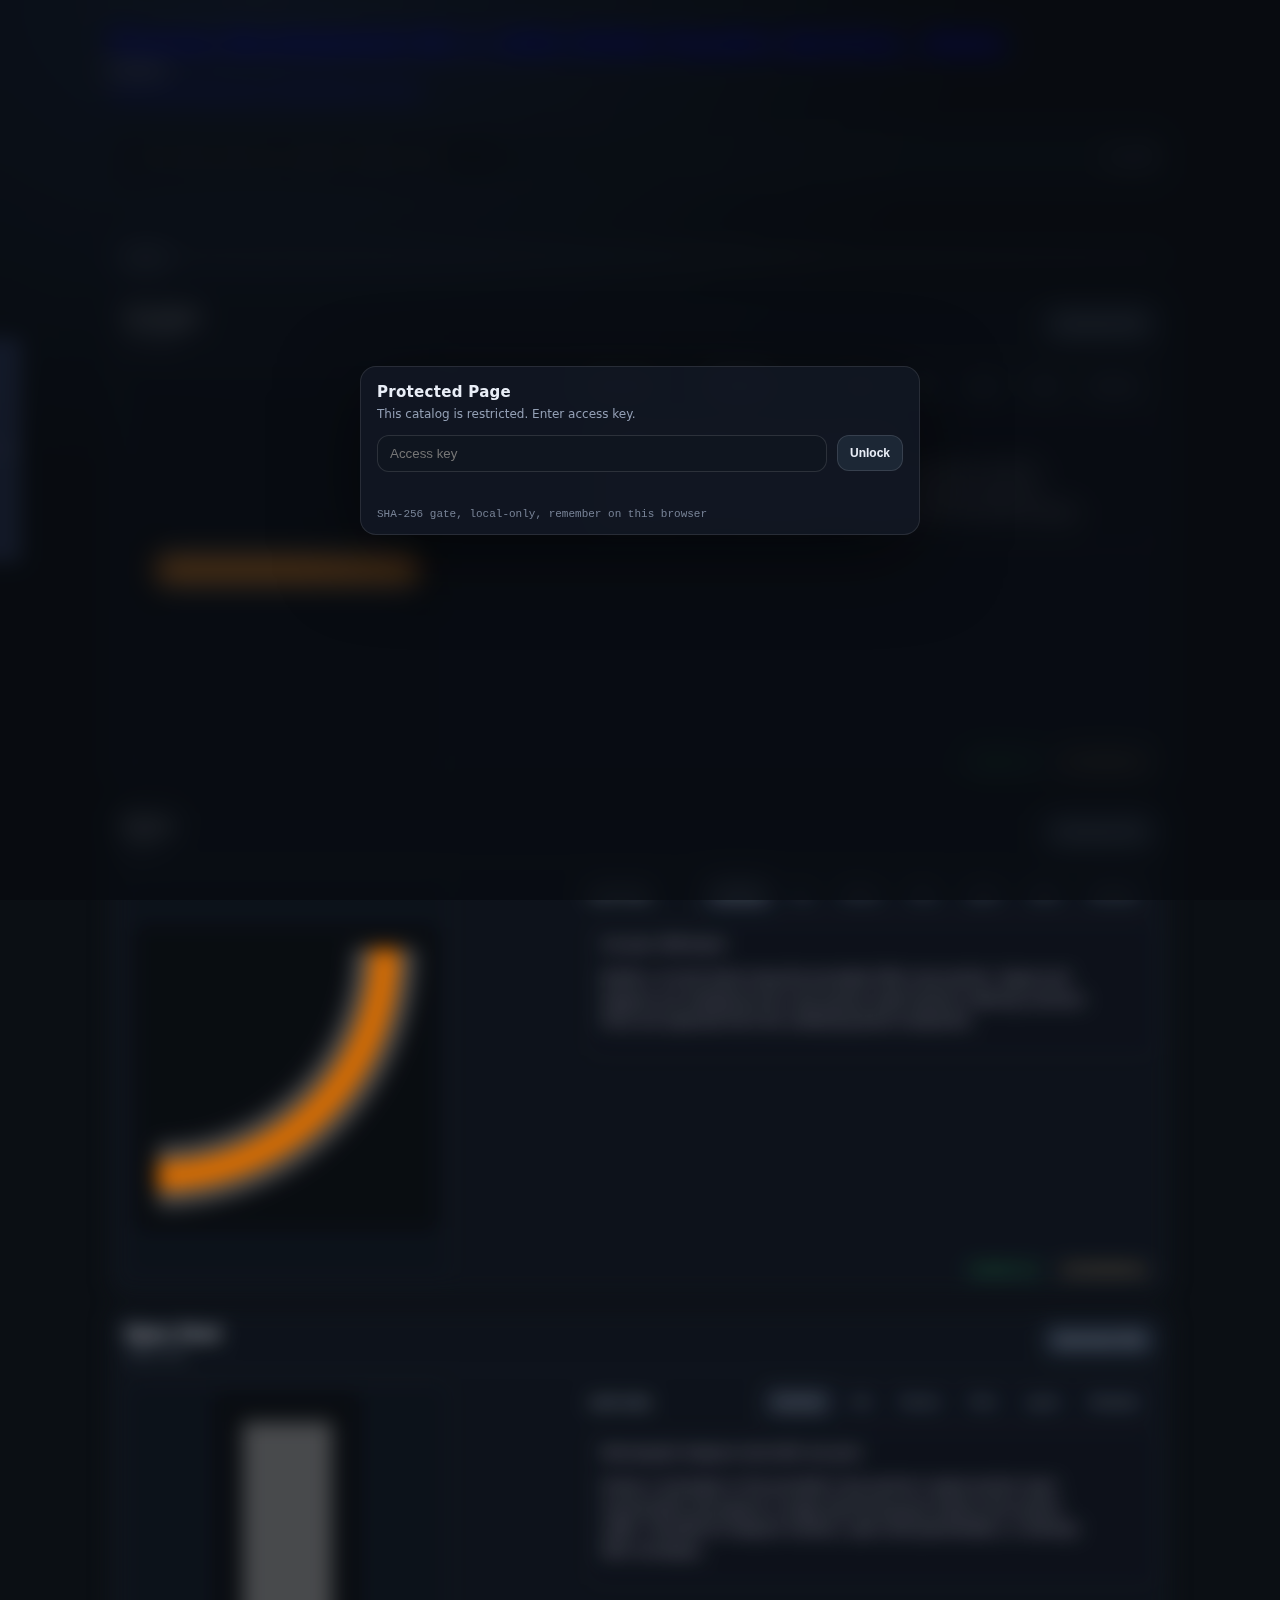
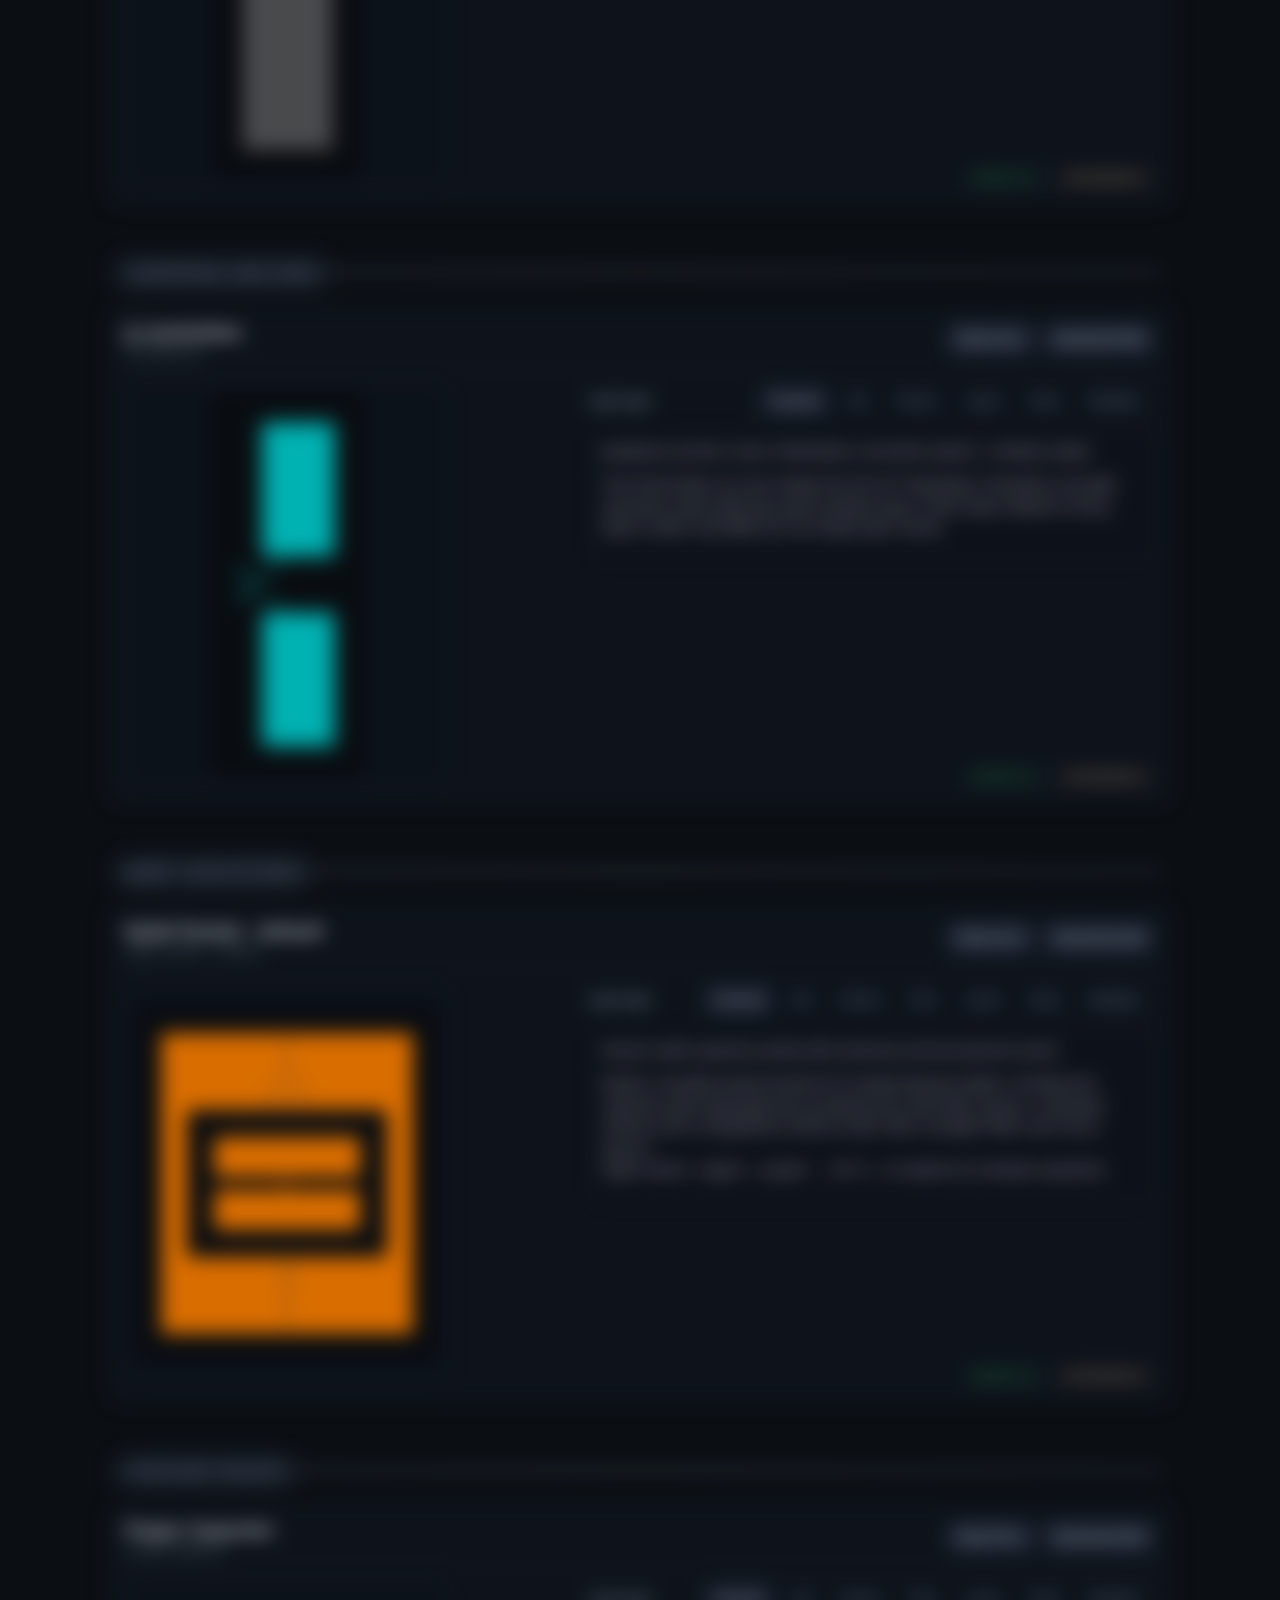
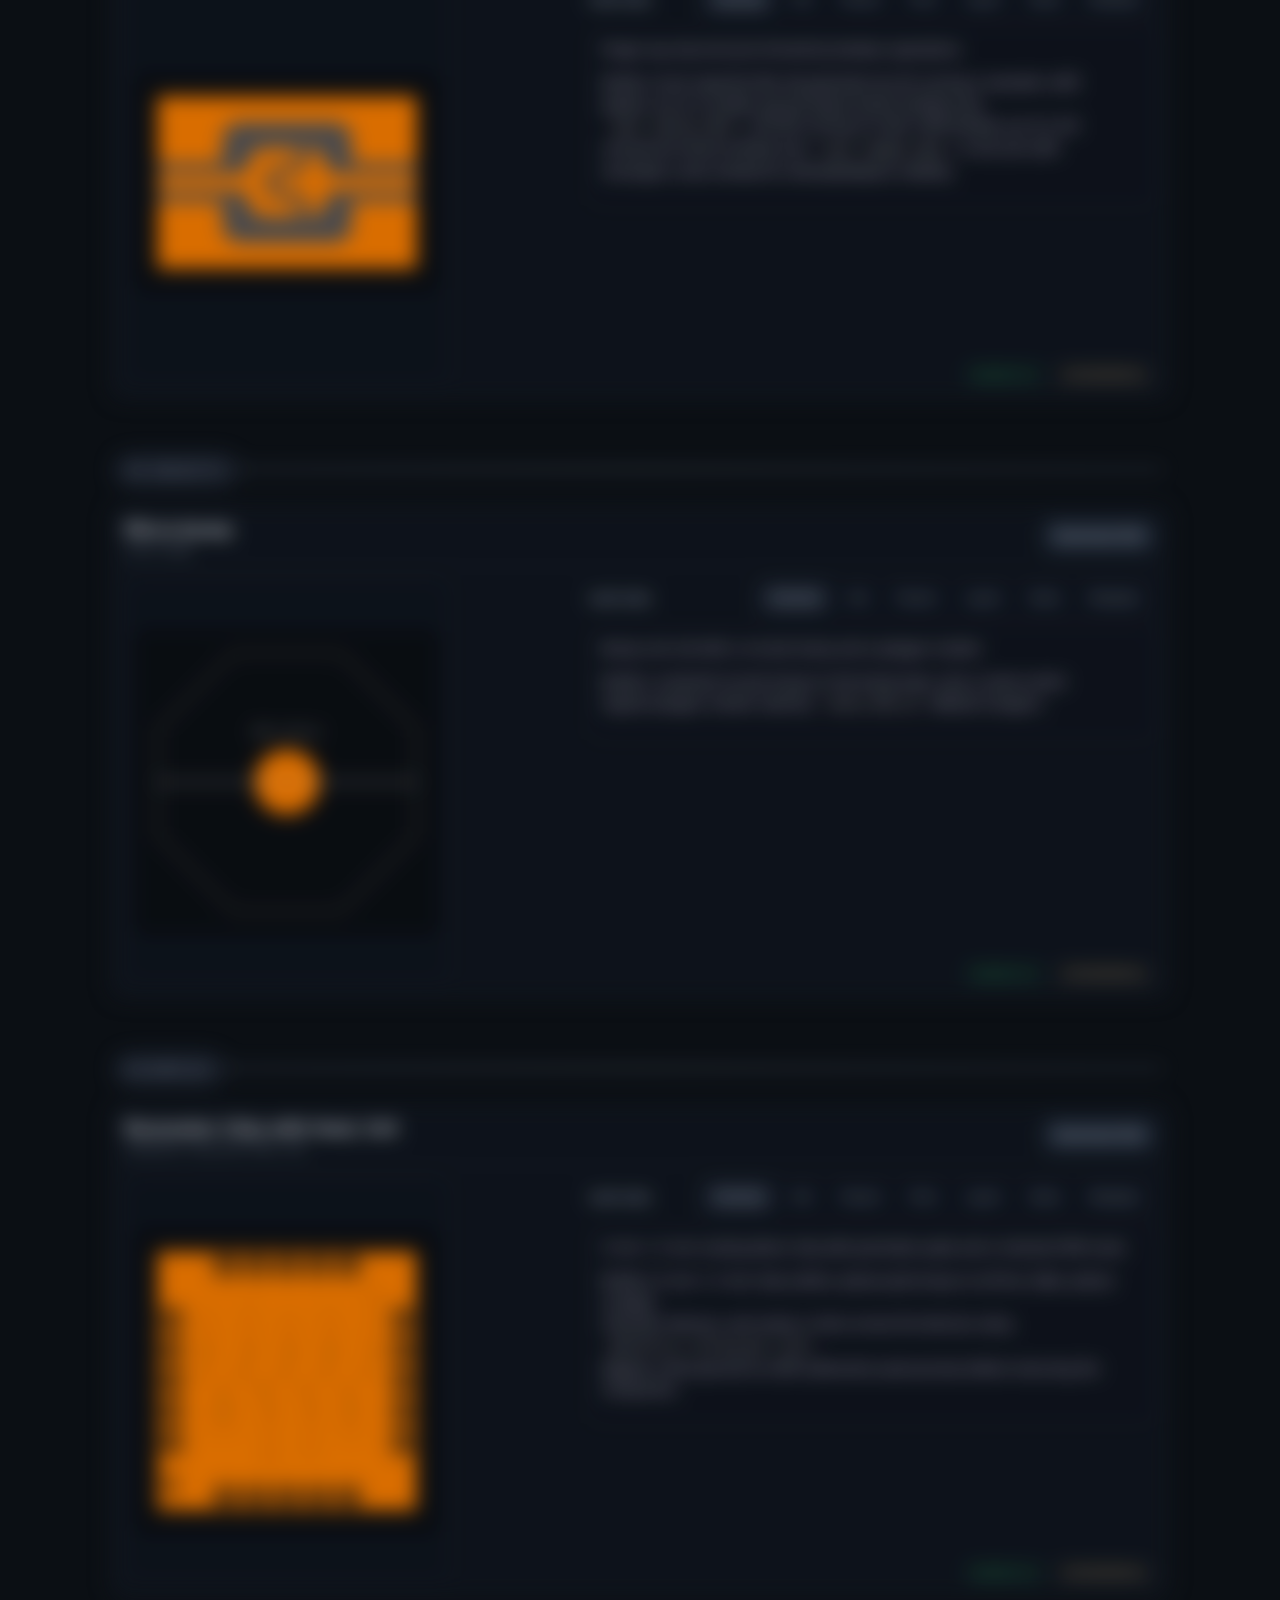
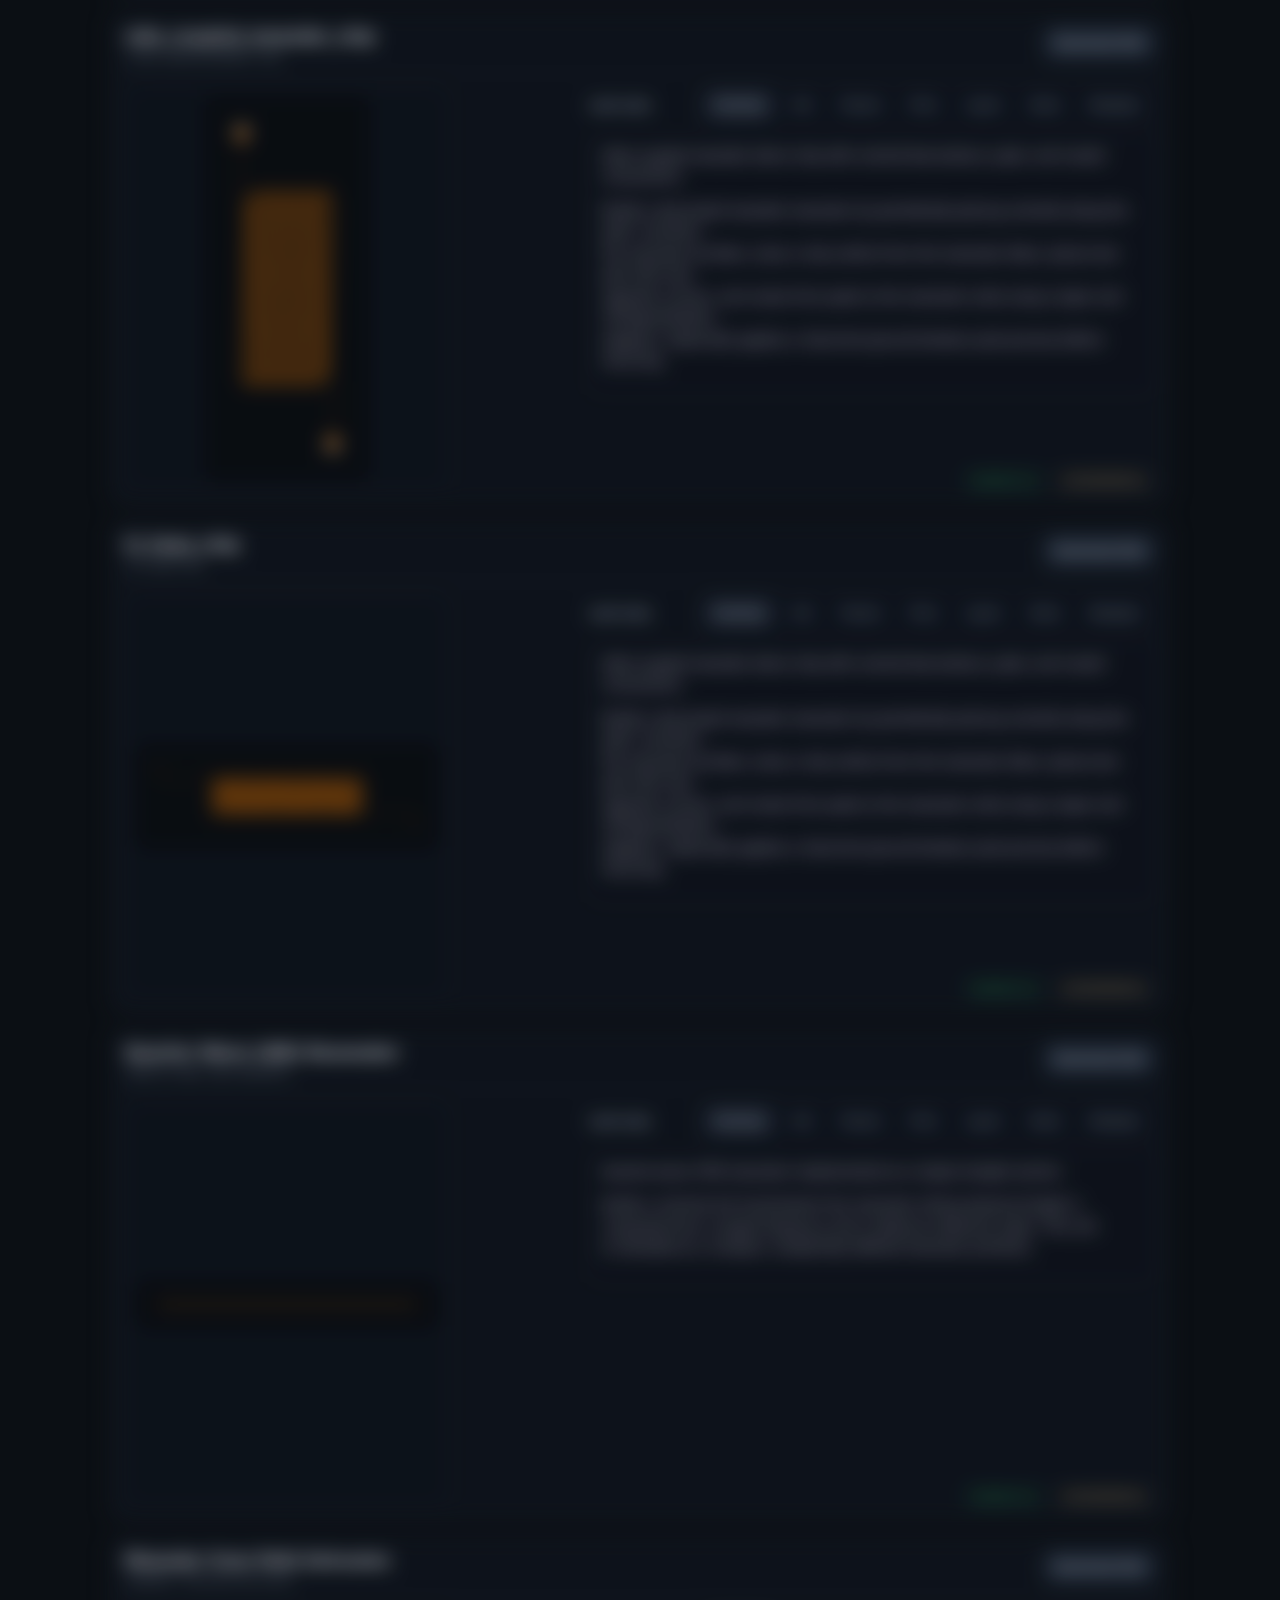
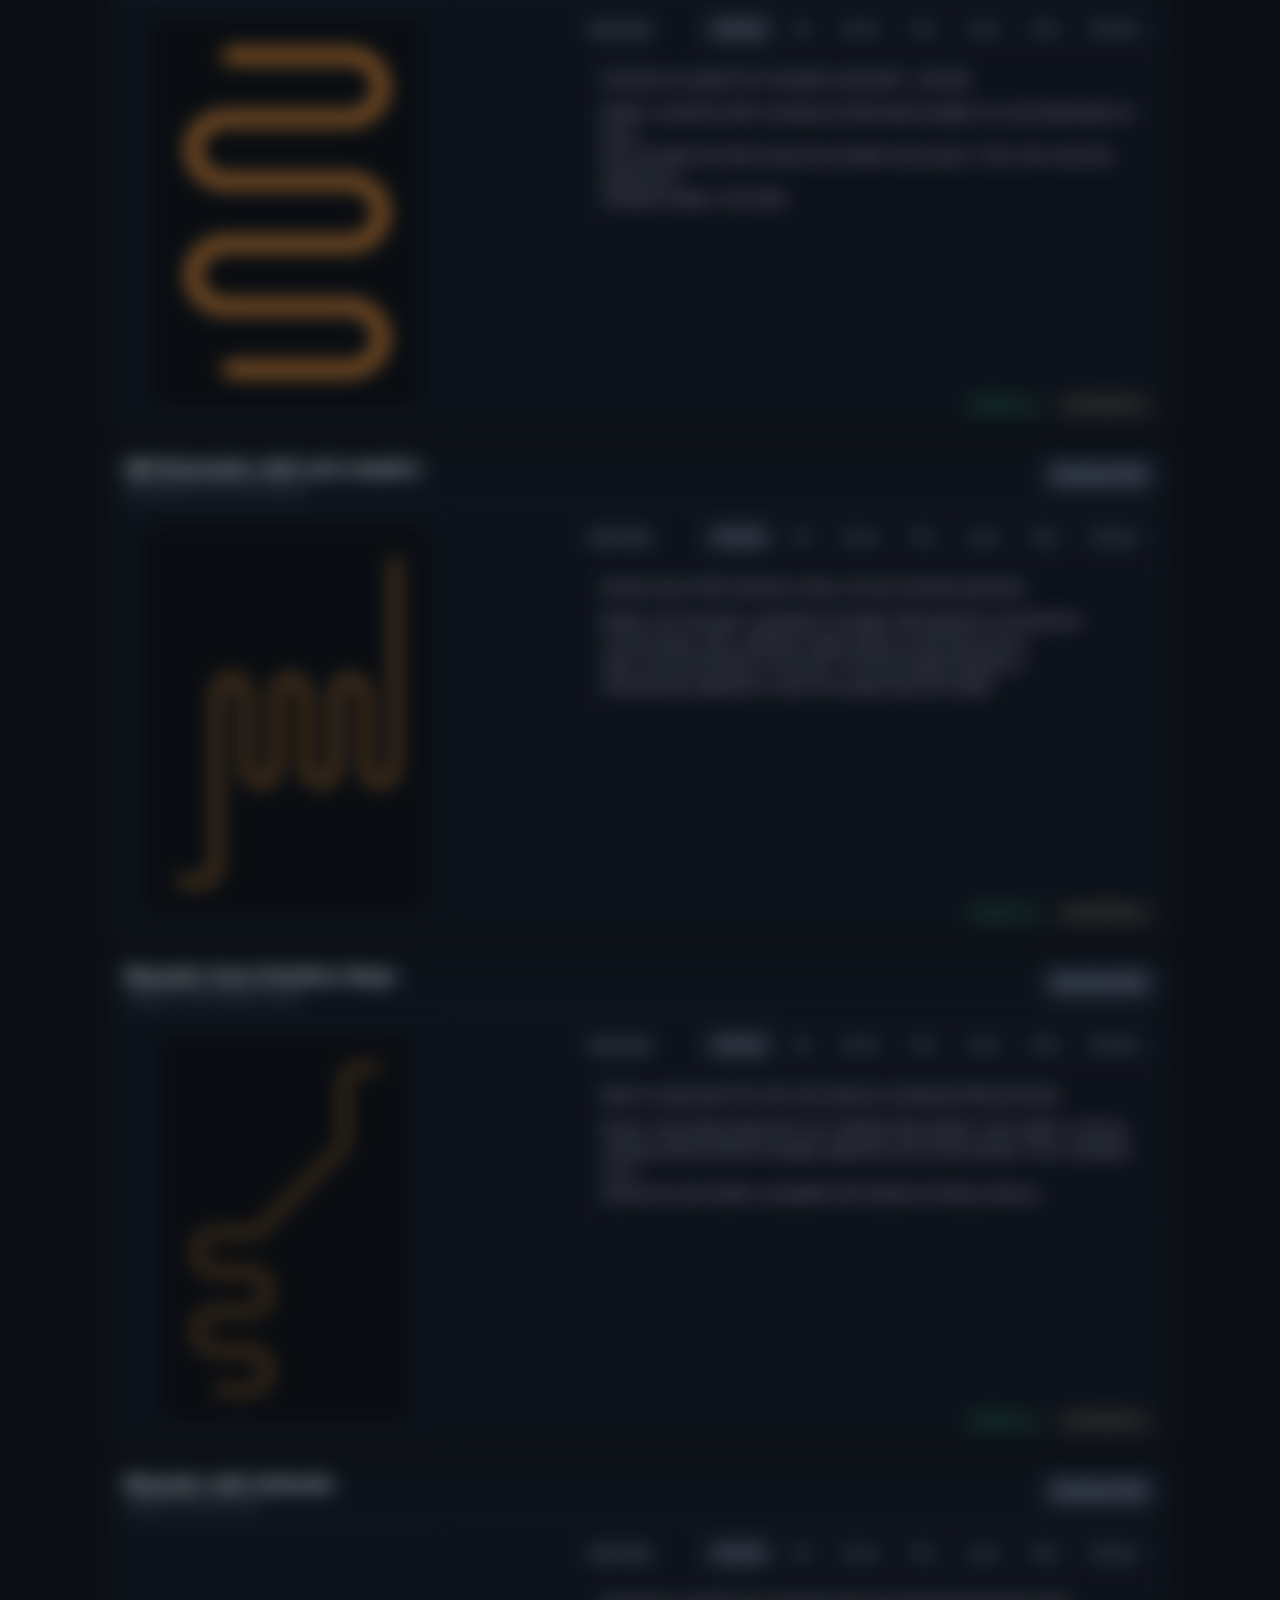
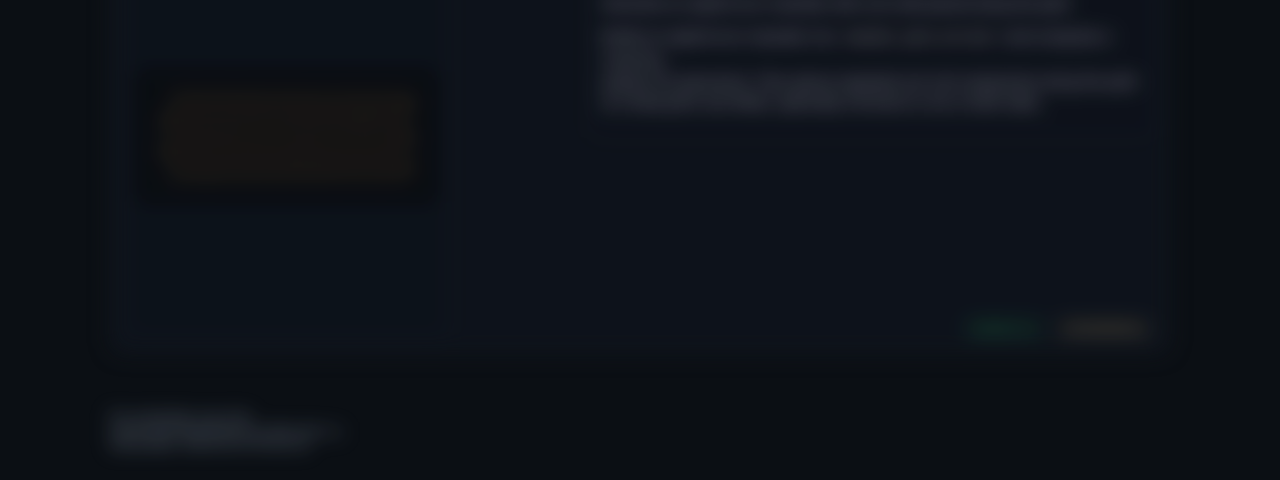
<file: cells.html>
<!doctype html>
<html lang="en">
<head>
<meta charset="utf-8">
<meta name="viewport" content="width=device-width, initial-scale=1">
<title>Cells Catalog</title>
<link rel="stylesheet" href="assets/app.css">
<script defer src="assets/app.js"></script>
</head>
<body data-lock-enabled="true" data-lock-sha256-hex="8d969eef6ecad3c29a3a629280e686cf0c3f5d5a86aff3ca12020c923adc6c92" data-lock-storage-key="my_pdk_cells_unlock_v1">
<div id="lockOverlay" class="lock-overlay" aria-hidden="false">
  <div class="lock-card" role="dialog" aria-modal="true" aria-label="Protected content">
    <div class="lock-title">Protected Page</div>
    <div class="lock-sub">This catalog is restricted. Enter access key.</div>

    <div class="lock-row">
      <input id="lockInput" class="lock-input" type="password" autocomplete="current-password"
             placeholder="Access key" aria-label="Access key" />
      <button id="lockBtn" class="lock-btn" type="button">Unlock</button>
    </div>

    <div id="lockErr" class="lock-err" role="status" aria-live="polite"></div>

    <div class="lock-foot mono">
      SHA-256 gate, local-only, remember on this browser
    </div>
  </div>
</div>

<header>
  <div class="header-row">
    <div>
      <h1 class="site-title"><a class="site-title-link" href="index.html">Process Development Kit © 2026 iQnite Foundry Services <span class="home-hint">· Home</span></a></h1>
      <!-- <h1 class="site-title"><a class="site-title-link" href="index.html">Process Development Kit<span class="home-hint">· Home</span></a></h1> -->
      <p class="sub sub-empty"></p>
    </div>
    <div class="header-meta mono">planar</div>
  </div>
  <nav class='topnav is-hidden'><a class='nav-link' href='index.html'>Overview</a><a class='nav-link is-active' href='cells.html'>Cells</a><a class='nav-link' href='layer_stack.html'>Layer Stack</a><a class='nav-link' href='design_rules.html'>Design Rules</a></nav>
</header>

<div class="wrap">
  <div class="layout">
  

  <div class="main">
    <div class="toolbar">
      <input id="q" class="search" placeholder="Filter cells by name (e.g. meander, resonator, cpw)..." />
      <div class="sub mono">my_pdk</div>
    </div>

    <div id="grid" class="grid">
      <div class="spy-anchor" id="cpw" data-spy-anchor="cpw"></div>
    <button class="section" type="button" data-section="cpw" aria-expanded="true">
      <div class="section-title">CPW</div>
      <div class="section-line"></div>
      <div class="section-caret" aria-hidden="true"></div>
    </button>
<section class="card" id="Straight" data-section="cpw">
  <div class="card-top">
    <div>
      <h2>Straight</h2>
      <div class="meta">
        <span class="mono meta-path">/Straight</span>
      </div>
    </div>
    <div class="actions">
      
      <a class='btn variant-gds' href='assets/cells/Straight_v1.gds' download>Download GDS</a>
    </div>
  </div>

  <div class="card-body">
    <div class="preview variant-preview"><img class='thumb' src='assets/cells/Straight_v1.png' alt='Straight'></div>
    <div class="info-col">
      <div class="info variant-info"><div class="info-head">
      <h3>Cell Info</h3>
      <div class="tabs" role="tablist" aria-label="Cell info tabs">
        <button
              class="tab-btn is-active"
              type="button"
              role="tab"
              id="tab-overview-Straight_v1"
              aria-selected="true"
              aria-controls="panel-overview-Straight_v1"
              tabindex="0"
            >Overview</button><button
              class="tab-btn "
              type="button"
              role="tab"
              id="tab-info-Straight_v1"
              aria-selected="false"
              aria-controls="panel-info-Straight_v1"
              tabindex="-1"
            >Info</button><button
              class="tab-btn "
              type="button"
              role="tab"
              id="tab-params-Straight_v1"
              aria-selected="false"
              aria-controls="panel-params-Straight_v1"
              tabindex="-1"
            >Params</button><button
              class="tab-btn "
              type="button"
              role="tab"
              id="tab-ports-Straight_v1"
              aria-selected="false"
              aria-controls="panel-ports-Straight_v1"
              tabindex="-1"
            >Ports</button><button
              class="tab-btn "
              type="button"
              role="tab"
              id="tab-layers-Straight_v1"
              aria-selected="false"
              aria-controls="panel-layers-Straight_v1"
              tabindex="-1"
            >Layers</button><button
              class="tab-btn "
              type="button"
              role="tab"
              id="tab-notes-Straight_v1"
              aria-selected="false"
              aria-controls="panel-notes-Straight_v1"
              tabindex="-1"
            >Notes</button><button
              class="tab-btn "
              type="button"
              role="tab"
              id="tab-metadata-Straight_v1"
              aria-selected="false"
              aria-controls="panel-metadata-Straight_v1"
              tabindex="-1"
            >Metadata</button>
      </div>
    </div>
    <div id="panel-info-Straight_v1" class="tab-panel "
                 role="tabpanel" aria-labelledby="tab-info-Straight_v1" hidden>
              <div class='kvlist'><div class='kv'><span class='k'>length_um</span><span class='v'>150.0</span></div><div class='kv'><span class='k'>length</span><span class='v'>150.0</span></div><div class='kv'><span class='k'>route_info_length</span><span class='v'>150.0</span></div><div class='kv'><span class='k'>route_info_type</span><span class='v'>xs_5fc5dfa0</span></div><div class='kv'><span class='k'>route_info_weight</span><span class='v'>150.0</span></div><div class='kv'><span class='k'>route_info_xs_5fc5dfa0_length</span><span class='v'>150.0</span></div><div class='kv'><span class='k'>width</span><span class='v'>10.0</span></div></div>
            </div><div id="panel-overview-Straight_v1" class="tab-panel doc md doc-wrap"
                 role="tabpanel" aria-labelledby="tab-overview-Straight_v1" >
              <p class='md-p'>Straight CPW segment with guaranteed ports.</p>
<p class='md-p'>Builds a straight CPW segment using a CPW cross-section contract:<br>sections[0] is signal and sections[1] (optional) is keepout. Ports are<br>guaranteed and are synthesized on the signal section only when needed.</p>
            </div><div id="panel-params-Straight_v1" class="tab-panel doc md doc-wrap"
                 role="tabpanel" aria-labelledby="tab-params-Straight_v1" hidden>
              <dl class='md-dl'>
<dt class='md-dt'>length_um <span class='md-type'>: float</span></dt>
<dd class='md-dd'>Segment length (µm).</dd>
<dt class='md-dt'>cross_section <span class='md-type'>: CrossSectionSpec</span></dt>
<dd class='md-dd'>CPW cross-section spec or factory. Signal is sections[0]; keepout is sections[1] when present.</dd>
</dl>
            </div><div id="panel-ports-Straight_v1" class="tab-panel doc md doc-wrap"
                 role="tabpanel" aria-labelledby="tab-ports-Straight_v1" hidden>
              <p class='md-p'><code class='md-inline'>o1</code> : West port at x=0 (orientation=180).<br><code class='md-inline'>o2</code> : East port at x=length (orientation=0).</p>
            </div><div id="panel-layers-Straight_v1" class="tab-panel doc md doc-wrap"
                 role="tabpanel" aria-labelledby="tab-layers-Straight_v1" hidden>
              <ul class='md-ul'>
<li>Signal + keepout : derived from <code class='md-inline'>cross_section</code> sections ordering
</li>
</ul>
            </div><div id="panel-notes-Straight_v1" class="tab-panel doc md doc-wrap"
                 role="tabpanel" aria-labelledby="tab-notes-Straight_v1" hidden>
              <ul class='md-ul'>
<li>“CPW” in this PDK means signal + keepout envelope only.
</li>
<li>No explicit ground rails are drawn.
</li>
</ul>
            </div><div id="panel-metadata-Straight_v1" class="tab-panel doc md doc-wrap"
                 role="tabpanel" aria-labelledby="tab-metadata-Straight_v1" hidden>
              <p class='md-p'>length_um</p>
            </div></div>
      <div class="card-foot">
        <span class="pill status-pill ok">RENDER OK</span>
        <span class="pill fab-pill">EXPERIMENTAL</span>
      </div>
    </div>
  </div>

  <script type="application/json" class="variants-json">[{"id": "Straight_v1", "label": "Param Set 1", "preview_html": "<img class='thumb' src='assets/cells/Straight_v1.png' alt='Straight'>", "tabs_html": "<div class=\"info-head\">\n      <h3>Cell Info<\/h3>\n      <div class=\"tabs\" role=\"tablist\" aria-label=\"Cell info tabs\">\n        <button\n              class=\"tab-btn is-active\"\n              type=\"button\"\n              role=\"tab\"\n              id=\"tab-overview-Straight_v1\"\n              aria-selected=\"true\"\n              aria-controls=\"panel-overview-Straight_v1\"\n              tabindex=\"0\"\n            >Overview<\/button><button\n              class=\"tab-btn \"\n              type=\"button\"\n              role=\"tab\"\n              id=\"tab-info-Straight_v1\"\n              aria-selected=\"false\"\n              aria-controls=\"panel-info-Straight_v1\"\n              tabindex=\"-1\"\n            >Info<\/button><button\n              class=\"tab-btn \"\n              type=\"button\"\n              role=\"tab\"\n              id=\"tab-params-Straight_v1\"\n              aria-selected=\"false\"\n              aria-controls=\"panel-params-Straight_v1\"\n              tabindex=\"-1\"\n            >Params<\/button><button\n              class=\"tab-btn \"\n              type=\"button\"\n              role=\"tab\"\n              id=\"tab-ports-Straight_v1\"\n              aria-selected=\"false\"\n              aria-controls=\"panel-ports-Straight_v1\"\n              tabindex=\"-1\"\n            >Ports<\/button><button\n              class=\"tab-btn \"\n              type=\"button\"\n              role=\"tab\"\n              id=\"tab-layers-Straight_v1\"\n              aria-selected=\"false\"\n              aria-controls=\"panel-layers-Straight_v1\"\n              tabindex=\"-1\"\n            >Layers<\/button><button\n              class=\"tab-btn \"\n              type=\"button\"\n              role=\"tab\"\n              id=\"tab-notes-Straight_v1\"\n              aria-selected=\"false\"\n              aria-controls=\"panel-notes-Straight_v1\"\n              tabindex=\"-1\"\n            >Notes<\/button><button\n              class=\"tab-btn \"\n              type=\"button\"\n              role=\"tab\"\n              id=\"tab-metadata-Straight_v1\"\n              aria-selected=\"false\"\n              aria-controls=\"panel-metadata-Straight_v1\"\n              tabindex=\"-1\"\n            >Metadata<\/button>\n      <\/div>\n    <\/div>\n    <div id=\"panel-info-Straight_v1\" class=\"tab-panel \"\n                 role=\"tabpanel\" aria-labelledby=\"tab-info-Straight_v1\" hidden>\n              <div class='kvlist'><div class='kv'><span class='k'>length_um<\/span><span class='v'>150.0<\/span><\/div><div class='kv'><span class='k'>length<\/span><span class='v'>150.0<\/span><\/div><div class='kv'><span class='k'>route_info_length<\/span><span class='v'>150.0<\/span><\/div><div class='kv'><span class='k'>route_info_type<\/span><span class='v'>xs_5fc5dfa0<\/span><\/div><div class='kv'><span class='k'>route_info_weight<\/span><span class='v'>150.0<\/span><\/div><div class='kv'><span class='k'>route_info_xs_5fc5dfa0_length<\/span><span class='v'>150.0<\/span><\/div><div class='kv'><span class='k'>width<\/span><span class='v'>10.0<\/span><\/div><\/div>\n            <\/div><div id=\"panel-overview-Straight_v1\" class=\"tab-panel doc md doc-wrap\"\n                 role=\"tabpanel\" aria-labelledby=\"tab-overview-Straight_v1\" >\n              <p class='md-p'>Straight CPW segment with guaranteed ports.<\/p>\n<p class='md-p'>Builds a straight CPW segment using a CPW cross-section contract:<br>sections[0] is signal and sections[1] (optional) is keepout. Ports are<br>guaranteed and are synthesized on the signal section only when needed.<\/p>\n            <\/div><div id=\"panel-params-Straight_v1\" class=\"tab-panel doc md doc-wrap\"\n                 role=\"tabpanel\" aria-labelledby=\"tab-params-Straight_v1\" hidden>\n              <dl class='md-dl'>\n<dt class='md-dt'>length_um <span class='md-type'>: float<\/span><\/dt>\n<dd class='md-dd'>Segment length (µm).<\/dd>\n<dt class='md-dt'>cross_section <span class='md-type'>: CrossSectionSpec<\/span><\/dt>\n<dd class='md-dd'>CPW cross-section spec or factory. Signal is sections[0]; keepout is sections[1] when present.<\/dd>\n<\/dl>\n            <\/div><div id=\"panel-ports-Straight_v1\" class=\"tab-panel doc md doc-wrap\"\n                 role=\"tabpanel\" aria-labelledby=\"tab-ports-Straight_v1\" hidden>\n              <p class='md-p'><code class='md-inline'>o1<\/code> : West port at x=0 (orientation=180).<br><code class='md-inline'>o2<\/code> : East port at x=length (orientation=0).<\/p>\n            <\/div><div id=\"panel-layers-Straight_v1\" class=\"tab-panel doc md doc-wrap\"\n                 role=\"tabpanel\" aria-labelledby=\"tab-layers-Straight_v1\" hidden>\n              <ul class='md-ul'>\n<li>Signal + keepout : derived from <code class='md-inline'>cross_section<\/code> sections ordering\n<\/li>\n<\/ul>\n            <\/div><div id=\"panel-notes-Straight_v1\" class=\"tab-panel doc md doc-wrap\"\n                 role=\"tabpanel\" aria-labelledby=\"tab-notes-Straight_v1\" hidden>\n              <ul class='md-ul'>\n<li>“CPW” in this PDK means signal + keepout envelope only.\n<\/li>\n<li>No explicit ground rails are drawn.\n<\/li>\n<\/ul>\n            <\/div><div id=\"panel-metadata-Straight_v1\" class=\"tab-panel doc md doc-wrap\"\n                 role=\"tabpanel\" aria-labelledby=\"tab-metadata-Straight_v1\" hidden>\n              <p class='md-p'>length_um<\/p>\n            <\/div>", "gds_href": "assets/cells/Straight_v1.gds", "status": "ok"}]</script>
</section>
<section class="card" id="Bend" data-section="cpw">
  <div class="card-top">
    <div>
      <h2>Bend</h2>
      <div class="meta">
        <span class="mono meta-path">/Bend</span>
      </div>
    </div>
    <div class="actions">
      
      <a class='btn variant-gds' href='assets/cells/Bend_v1.gds' download>Download GDS</a>
    </div>
  </div>

  <div class="card-body">
    <div class="preview variant-preview"><img class='thumb' src='assets/cells/Bend_v1.png' alt='Bend'></div>
    <div class="info-col">
      <div class="info variant-info"><div class="info-head">
      <h3>Cell Info</h3>
      <div class="tabs" role="tablist" aria-label="Cell info tabs">
        <button
              class="tab-btn is-active"
              type="button"
              role="tab"
              id="tab-overview-Bend_v1"
              aria-selected="true"
              aria-controls="panel-overview-Bend_v1"
              tabindex="0"
            >Overview</button><button
              class="tab-btn "
              type="button"
              role="tab"
              id="tab-info-Bend_v1"
              aria-selected="false"
              aria-controls="panel-info-Bend_v1"
              tabindex="-1"
            >Info</button><button
              class="tab-btn "
              type="button"
              role="tab"
              id="tab-params-Bend_v1"
              aria-selected="false"
              aria-controls="panel-params-Bend_v1"
              tabindex="-1"
            >Params</button><button
              class="tab-btn "
              type="button"
              role="tab"
              id="tab-ports-Bend_v1"
              aria-selected="false"
              aria-controls="panel-ports-Bend_v1"
              tabindex="-1"
            >Ports</button><button
              class="tab-btn "
              type="button"
              role="tab"
              id="tab-layers-Bend_v1"
              aria-selected="false"
              aria-controls="panel-layers-Bend_v1"
              tabindex="-1"
            >Layers</button><button
              class="tab-btn "
              type="button"
              role="tab"
              id="tab-notes-Bend_v1"
              aria-selected="false"
              aria-controls="panel-notes-Bend_v1"
              tabindex="-1"
            >Notes</button><button
              class="tab-btn "
              type="button"
              role="tab"
              id="tab-metadata-Bend_v1"
              aria-selected="false"
              aria-controls="panel-metadata-Bend_v1"
              tabindex="-1"
            >Metadata</button>
      </div>
    </div>
    <div id="panel-info-Bend_v1" class="tab-panel "
                 role="tabpanel" aria-labelledby="tab-info-Bend_v1" hidden>
              <div class='kvlist'><div class='kv'><span class='k'>radius_um</span><span class='v'>80.0</span></div><div class='kv'><span class='k'>angle_deg</span><span class='v'>90.0</span></div><div class='kv'><span class='k'>dy</span><span class='v'>80.0</span></div><div class='kv'><span class='k'>length</span><span class='v'>125.664</span></div><div class='kv'><span class='k'>radius</span><span class='v'>80.0</span></div><div class='kv'><span class='k'>route_info_length</span><span class='v'>125.664</span></div><div class='kv'><span class='k'>route_info_n_bend_90</span><span class='v'>1.0</span></div><div class='kv'><span class='k'>route_info_type</span><span class='v'>xs_5fc5dfa0</span></div><div class='kv'><span class='k'>route_info_weight</span><span class='v'>125.664</span></div><div class='kv'><span class='k'>route_info_xs_5fc5dfa0_length</span><span class='v'>125.664</span></div></div>
            </div><div id="panel-overview-Bend_v1" class="tab-panel doc md doc-wrap"
                 role="tabpanel" aria-labelledby="tab-overview-Bend_v1" >
              <p class='md-p'>Circular CPW bend.</p>
<p class='md-p'>Builds a circular bend using the provided CPW cross-section. Signal and<br>keepout are emitted by the cross-section itself (section ordering contract).<br>Ports are exported from the underlying bend component.</p>
            </div><div id="panel-params-Bend_v1" class="tab-panel doc md doc-wrap"
                 role="tabpanel" aria-labelledby="tab-params-Bend_v1" hidden>
              <dl class='md-dl'>
<dt class='md-dt'>radius_um <span class='md-type'>: float</span></dt>
<dd class='md-dd'>Bend radius to the centerline (µm).</dd>
<dt class='md-dt'>angle_deg <span class='md-type'>: float</span></dt>
<dd class='md-dd'>Bend angle (degrees).</dd>
<dt class='md-dt'>cross_section <span class='md-type'>: CrossSectionSpec</span></dt>
<dd class='md-dd'>CPW cross-section spec or factory used by gdsfactory.</dd>
</dl>
            </div><div id="panel-ports-Bend_v1" class="tab-panel doc md doc-wrap"
                 role="tabpanel" aria-labelledby="tab-ports-Bend_v1" hidden>
              <p class='md-p'><code class='md-inline'>o1</code> : Input port.<br><code class='md-inline'>o2</code> : Output port.</p>
            </div><div id="panel-layers-Bend_v1" class="tab-panel doc md doc-wrap"
                 role="tabpanel" aria-labelledby="tab-layers-Bend_v1" hidden>
              <ul class='md-ul'>
<li>Signal + keepout : derived from <code class='md-inline'>cross_section</code>
</li>
</ul>
            </div><div id="panel-notes-Bend_v1" class="tab-panel doc md doc-wrap"
                 role="tabpanel" aria-labelledby="tab-notes-Bend_v1" hidden>
              <ul class='md-ul'>
<li>No explicit overlay polygons are drawn here. This keeps geometry purely
<br>cross-section–driven.
</li>
</ul>
            </div><div id="panel-metadata-Bend_v1" class="tab-panel doc md doc-wrap"
                 role="tabpanel" aria-labelledby="tab-metadata-Bend_v1" hidden>
              <p class='md-p'>radius_um, angle_deg</p>
            </div></div>
      <div class="card-foot">
        <span class="pill status-pill ok">RENDER OK</span>
        <span class="pill fab-pill">EXPERIMENTAL</span>
      </div>
    </div>
  </div>

  <script type="application/json" class="variants-json">[{"id": "Bend_v1", "label": "Param Set 1", "preview_html": "<img class='thumb' src='assets/cells/Bend_v1.png' alt='Bend'>", "tabs_html": "<div class=\"info-head\">\n      <h3>Cell Info<\/h3>\n      <div class=\"tabs\" role=\"tablist\" aria-label=\"Cell info tabs\">\n        <button\n              class=\"tab-btn is-active\"\n              type=\"button\"\n              role=\"tab\"\n              id=\"tab-overview-Bend_v1\"\n              aria-selected=\"true\"\n              aria-controls=\"panel-overview-Bend_v1\"\n              tabindex=\"0\"\n            >Overview<\/button><button\n              class=\"tab-btn \"\n              type=\"button\"\n              role=\"tab\"\n              id=\"tab-info-Bend_v1\"\n              aria-selected=\"false\"\n              aria-controls=\"panel-info-Bend_v1\"\n              tabindex=\"-1\"\n            >Info<\/button><button\n              class=\"tab-btn \"\n              type=\"button\"\n              role=\"tab\"\n              id=\"tab-params-Bend_v1\"\n              aria-selected=\"false\"\n              aria-controls=\"panel-params-Bend_v1\"\n              tabindex=\"-1\"\n            >Params<\/button><button\n              class=\"tab-btn \"\n              type=\"button\"\n              role=\"tab\"\n              id=\"tab-ports-Bend_v1\"\n              aria-selected=\"false\"\n              aria-controls=\"panel-ports-Bend_v1\"\n              tabindex=\"-1\"\n            >Ports<\/button><button\n              class=\"tab-btn \"\n              type=\"button\"\n              role=\"tab\"\n              id=\"tab-layers-Bend_v1\"\n              aria-selected=\"false\"\n              aria-controls=\"panel-layers-Bend_v1\"\n              tabindex=\"-1\"\n            >Layers<\/button><button\n              class=\"tab-btn \"\n              type=\"button\"\n              role=\"tab\"\n              id=\"tab-notes-Bend_v1\"\n              aria-selected=\"false\"\n              aria-controls=\"panel-notes-Bend_v1\"\n              tabindex=\"-1\"\n            >Notes<\/button><button\n              class=\"tab-btn \"\n              type=\"button\"\n              role=\"tab\"\n              id=\"tab-metadata-Bend_v1\"\n              aria-selected=\"false\"\n              aria-controls=\"panel-metadata-Bend_v1\"\n              tabindex=\"-1\"\n            >Metadata<\/button>\n      <\/div>\n    <\/div>\n    <div id=\"panel-info-Bend_v1\" class=\"tab-panel \"\n                 role=\"tabpanel\" aria-labelledby=\"tab-info-Bend_v1\" hidden>\n              <div class='kvlist'><div class='kv'><span class='k'>radius_um<\/span><span class='v'>80.0<\/span><\/div><div class='kv'><span class='k'>angle_deg<\/span><span class='v'>90.0<\/span><\/div><div class='kv'><span class='k'>dy<\/span><span class='v'>80.0<\/span><\/div><div class='kv'><span class='k'>length<\/span><span class='v'>125.664<\/span><\/div><div class='kv'><span class='k'>radius<\/span><span class='v'>80.0<\/span><\/div><div class='kv'><span class='k'>route_info_length<\/span><span class='v'>125.664<\/span><\/div><div class='kv'><span class='k'>route_info_n_bend_90<\/span><span class='v'>1.0<\/span><\/div><div class='kv'><span class='k'>route_info_type<\/span><span class='v'>xs_5fc5dfa0<\/span><\/div><div class='kv'><span class='k'>route_info_weight<\/span><span class='v'>125.664<\/span><\/div><div class='kv'><span class='k'>route_info_xs_5fc5dfa0_length<\/span><span class='v'>125.664<\/span><\/div><\/div>\n            <\/div><div id=\"panel-overview-Bend_v1\" class=\"tab-panel doc md doc-wrap\"\n                 role=\"tabpanel\" aria-labelledby=\"tab-overview-Bend_v1\" >\n              <p class='md-p'>Circular CPW bend.<\/p>\n<p class='md-p'>Builds a circular bend using the provided CPW cross-section. Signal and<br>keepout are emitted by the cross-section itself (section ordering contract).<br>Ports are exported from the underlying bend component.<\/p>\n            <\/div><div id=\"panel-params-Bend_v1\" class=\"tab-panel doc md doc-wrap\"\n                 role=\"tabpanel\" aria-labelledby=\"tab-params-Bend_v1\" hidden>\n              <dl class='md-dl'>\n<dt class='md-dt'>radius_um <span class='md-type'>: float<\/span><\/dt>\n<dd class='md-dd'>Bend radius to the centerline (µm).<\/dd>\n<dt class='md-dt'>angle_deg <span class='md-type'>: float<\/span><\/dt>\n<dd class='md-dd'>Bend angle (degrees).<\/dd>\n<dt class='md-dt'>cross_section <span class='md-type'>: CrossSectionSpec<\/span><\/dt>\n<dd class='md-dd'>CPW cross-section spec or factory used by gdsfactory.<\/dd>\n<\/dl>\n            <\/div><div id=\"panel-ports-Bend_v1\" class=\"tab-panel doc md doc-wrap\"\n                 role=\"tabpanel\" aria-labelledby=\"tab-ports-Bend_v1\" hidden>\n              <p class='md-p'><code class='md-inline'>o1<\/code> : Input port.<br><code class='md-inline'>o2<\/code> : Output port.<\/p>\n            <\/div><div id=\"panel-layers-Bend_v1\" class=\"tab-panel doc md doc-wrap\"\n                 role=\"tabpanel\" aria-labelledby=\"tab-layers-Bend_v1\" hidden>\n              <ul class='md-ul'>\n<li>Signal + keepout : derived from <code class='md-inline'>cross_section<\/code>\n<\/li>\n<\/ul>\n            <\/div><div id=\"panel-notes-Bend_v1\" class=\"tab-panel doc md doc-wrap\"\n                 role=\"tabpanel\" aria-labelledby=\"tab-notes-Bend_v1\" hidden>\n              <ul class='md-ul'>\n<li>No explicit overlay polygons are drawn here. This keeps geometry purely\n<br>cross-section–driven.\n<\/li>\n<\/ul>\n            <\/div><div id=\"panel-metadata-Bend_v1\" class=\"tab-panel doc md doc-wrap\"\n                 role=\"tabpanel\" aria-labelledby=\"tab-metadata-Bend_v1\" hidden>\n              <p class='md-p'>radius_um, angle_deg<\/p>\n            <\/div>", "gds_href": "assets/cells/Bend_v1.gds", "status": "ok"}]</script>
</section>
<section class="card" id="Open_Stud" data-section="cpw">
  <div class="card-top">
    <div>
      <h2>Open Stud</h2>
      <div class="meta">
        <span class="mono meta-path">/Open_Stud</span>
      </div>
    </div>
    <div class="actions">
      
      <a class='btn variant-gds' href='assets/cells/Open_Stud_v1.gds' download>Download GDS</a>
    </div>
  </div>

  <div class="card-body">
    <div class="preview variant-preview"><img class='thumb' src='assets/cells/Open_Stud_v1.png' alt='Open Stud'></div>
    <div class="info-col">
      <div class="info variant-info"><div class="info-head">
      <h3>Cell Info</h3>
      <div class="tabs" role="tablist" aria-label="Cell info tabs">
        <button
              class="tab-btn is-active"
              type="button"
              role="tab"
              id="tab-overview-Open_Stud_v1"
              aria-selected="true"
              aria-controls="panel-overview-Open_Stud_v1"
              tabindex="0"
            >Overview</button><button
              class="tab-btn "
              type="button"
              role="tab"
              id="tab-info-Open_Stud_v1"
              aria-selected="false"
              aria-controls="panel-info-Open_Stud_v1"
              tabindex="-1"
            >Info</button><button
              class="tab-btn "
              type="button"
              role="tab"
              id="tab-params-Open_Stud_v1"
              aria-selected="false"
              aria-controls="panel-params-Open_Stud_v1"
              tabindex="-1"
            >Params</button><button
              class="tab-btn "
              type="button"
              role="tab"
              id="tab-ports-Open_Stud_v1"
              aria-selected="false"
              aria-controls="panel-ports-Open_Stud_v1"
              tabindex="-1"
            >Ports</button><button
              class="tab-btn "
              type="button"
              role="tab"
              id="tab-layers-Open_Stud_v1"
              aria-selected="false"
              aria-controls="panel-layers-Open_Stud_v1"
              tabindex="-1"
            >Layers</button><button
              class="tab-btn "
              type="button"
              role="tab"
              id="tab-metadata-Open_Stud_v1"
              aria-selected="false"
              aria-controls="panel-metadata-Open_Stud_v1"
              tabindex="-1"
            >Metadata</button>
      </div>
    </div>
    <div id="panel-info-Open_Stud_v1" class="tab-panel "
                 role="tabpanel" aria-labelledby="tab-info-Open_Stud_v1" hidden>
              <div class='kvlist'><div class='kv'><span class='k'>length_um</span><span class='v'>6.0</span></div><div class='kv'><span class='k'>width_um</span><span class='v'>22.0</span></div></div>
            </div><div id="panel-overview-Open_Stud_v1" class="tab-panel doc md doc-wrap"
                 role="tabpanel" aria-labelledby="tab-overview-Open_Stud_v1" >
              <p class='md-p'>Rectangular keepout stud with one port.</p>
<p class='md-p'>Draws a rectangle on the provided cross-section&#x27;s signal section layer<br>(sections[0]) and exports a single west-facing port sized to the section<br>width. Intended for keepout markers, open-stud placeholders, or density/<br>DRC envelopes.</p>
            </div><div id="panel-params-Open_Stud_v1" class="tab-panel doc md doc-wrap"
                 role="tabpanel" aria-labelledby="tab-params-Open_Stud_v1" hidden>
              <dl class='md-dl'>
<dt class='md-dt'>length <span class='md-type'>: float</span></dt>
<dd class='md-dd'>Stud length along +x (µm).</dd>
<dt class='md-dt'>cross_section <span class='md-type'>: CrossSectionSpec</span></dt>
<dd class='md-dd'>Nofill/keepout cross-section spec or factory. Rectangle width and layer are taken from sections[0].</dd>
</dl>
            </div><div id="panel-ports-Open_Stud_v1" class="tab-panel doc md doc-wrap"
                 role="tabpanel" aria-labelledby="tab-ports-Open_Stud_v1" hidden>
              <p class='md-p'><code class='md-inline'>o1</code> : West port at x=0 (orientation=180), width = section width.</p>
            </div><div id="panel-layers-Open_Stud_v1" class="tab-panel doc md doc-wrap"
                 role="tabpanel" aria-labelledby="tab-layers-Open_Stud_v1" hidden>
              <ul class='md-ul'>
<li>Stud polygon : derived from <code class='md-inline'>cross_section</code> (sections[0].layer)
</li>
</ul>
            </div><div id="panel-metadata-Open_Stud_v1" class="tab-panel doc md doc-wrap"
                 role="tabpanel" aria-labelledby="tab-metadata-Open_Stud_v1" hidden>
              <p class='md-p'>length_um</p>
            </div></div>
      <div class="card-foot">
        <span class="pill status-pill ok">RENDER OK</span>
        <span class="pill fab-pill">EXPERIMENTAL</span>
      </div>
    </div>
  </div>

  <script type="application/json" class="variants-json">[{"id": "Open_Stud_v1", "label": "Param Set 1", "preview_html": "<img class='thumb' src='assets/cells/Open_Stud_v1.png' alt='Open Stud'>", "tabs_html": "<div class=\"info-head\">\n      <h3>Cell Info<\/h3>\n      <div class=\"tabs\" role=\"tablist\" aria-label=\"Cell info tabs\">\n        <button\n              class=\"tab-btn is-active\"\n              type=\"button\"\n              role=\"tab\"\n              id=\"tab-overview-Open_Stud_v1\"\n              aria-selected=\"true\"\n              aria-controls=\"panel-overview-Open_Stud_v1\"\n              tabindex=\"0\"\n            >Overview<\/button><button\n              class=\"tab-btn \"\n              type=\"button\"\n              role=\"tab\"\n              id=\"tab-info-Open_Stud_v1\"\n              aria-selected=\"false\"\n              aria-controls=\"panel-info-Open_Stud_v1\"\n              tabindex=\"-1\"\n            >Info<\/button><button\n              class=\"tab-btn \"\n              type=\"button\"\n              role=\"tab\"\n              id=\"tab-params-Open_Stud_v1\"\n              aria-selected=\"false\"\n              aria-controls=\"panel-params-Open_Stud_v1\"\n              tabindex=\"-1\"\n            >Params<\/button><button\n              class=\"tab-btn \"\n              type=\"button\"\n              role=\"tab\"\n              id=\"tab-ports-Open_Stud_v1\"\n              aria-selected=\"false\"\n              aria-controls=\"panel-ports-Open_Stud_v1\"\n              tabindex=\"-1\"\n            >Ports<\/button><button\n              class=\"tab-btn \"\n              type=\"button\"\n              role=\"tab\"\n              id=\"tab-layers-Open_Stud_v1\"\n              aria-selected=\"false\"\n              aria-controls=\"panel-layers-Open_Stud_v1\"\n              tabindex=\"-1\"\n            >Layers<\/button><button\n              class=\"tab-btn \"\n              type=\"button\"\n              role=\"tab\"\n              id=\"tab-metadata-Open_Stud_v1\"\n              aria-selected=\"false\"\n              aria-controls=\"panel-metadata-Open_Stud_v1\"\n              tabindex=\"-1\"\n            >Metadata<\/button>\n      <\/div>\n    <\/div>\n    <div id=\"panel-info-Open_Stud_v1\" class=\"tab-panel \"\n                 role=\"tabpanel\" aria-labelledby=\"tab-info-Open_Stud_v1\" hidden>\n              <div class='kvlist'><div class='kv'><span class='k'>length_um<\/span><span class='v'>6.0<\/span><\/div><div class='kv'><span class='k'>width_um<\/span><span class='v'>22.0<\/span><\/div><\/div>\n            <\/div><div id=\"panel-overview-Open_Stud_v1\" class=\"tab-panel doc md doc-wrap\"\n                 role=\"tabpanel\" aria-labelledby=\"tab-overview-Open_Stud_v1\" >\n              <p class='md-p'>Rectangular keepout stud with one port.<\/p>\n<p class='md-p'>Draws a rectangle on the provided cross-section&#x27;s signal section layer<br>(sections[0]) and exports a single west-facing port sized to the section<br>width. Intended for keepout markers, open-stud placeholders, or density/<br>DRC envelopes.<\/p>\n            <\/div><div id=\"panel-params-Open_Stud_v1\" class=\"tab-panel doc md doc-wrap\"\n                 role=\"tabpanel\" aria-labelledby=\"tab-params-Open_Stud_v1\" hidden>\n              <dl class='md-dl'>\n<dt class='md-dt'>length <span class='md-type'>: float<\/span><\/dt>\n<dd class='md-dd'>Stud length along +x (µm).<\/dd>\n<dt class='md-dt'>cross_section <span class='md-type'>: CrossSectionSpec<\/span><\/dt>\n<dd class='md-dd'>Nofill/keepout cross-section spec or factory. Rectangle width and layer are taken from sections[0].<\/dd>\n<\/dl>\n            <\/div><div id=\"panel-ports-Open_Stud_v1\" class=\"tab-panel doc md doc-wrap\"\n                 role=\"tabpanel\" aria-labelledby=\"tab-ports-Open_Stud_v1\" hidden>\n              <p class='md-p'><code class='md-inline'>o1<\/code> : West port at x=0 (orientation=180), width = section width.<\/p>\n            <\/div><div id=\"panel-layers-Open_Stud_v1\" class=\"tab-panel doc md doc-wrap\"\n                 role=\"tabpanel\" aria-labelledby=\"tab-layers-Open_Stud_v1\" hidden>\n              <ul class='md-ul'>\n<li>Stud polygon : derived from <code class='md-inline'>cross_section<\/code> (sections[0].layer)\n<\/li>\n<\/ul>\n            <\/div><div id=\"panel-metadata-Open_Stud_v1\" class=\"tab-panel doc md doc-wrap\"\n                 role=\"tabpanel\" aria-labelledby=\"tab-metadata-Open_Stud_v1\" hidden>\n              <p class='md-p'>length_um<\/p>\n            <\/div>", "gds_href": "assets/cells/Open_Stud_v1.gds", "status": "ok"}]</script>
</section>
<div class="spy-anchor" id="josephson_junctions" data-spy-anchor="josephson_junctions"></div>
    <button class="section" type="button" data-section="josephson_junctions" aria-expanded="true">
      <div class="section-title">Josephson Junctions</div>
      <div class="section-line"></div>
      <div class="section-caret" aria-hidden="true"></div>
    </button>
<section class="card" id="jj_manhattan" data-section="josephson_junctions">
  <div class="card-top">
    <div>
      <h2>jj_manhattan</h2>
      <div class="meta">
        <span class="mono meta-path">/jj_manhattan</span>
      </div>
    </div>
    <div class="actions">
      <select class='variant-select' aria-label='Select parameter set' title='Select parameter set'><option value='jj_manhattan_v1' data-gds-href='assets/cells/jj_manhattan_v1.gds' data-status='ok'>Param Set 1</option><option value='jj_manhattan_v2' data-gds-href='assets/cells/jj_manhattan_v2.gds' data-status='ok'>Param Set 2</option></select>
      <a class='btn variant-gds' href='assets/cells/jj_manhattan_v1.gds' download>Download GDS</a>
    </div>
  </div>

  <div class="card-body">
    <div class="preview variant-preview"><img class='thumb' src='assets/cells/jj_manhattan_v1.png' alt='jj_manhattan'></div>
    <div class="info-col">
      <div class="info variant-info"><div class="info-head">
      <h3>Cell Info</h3>
      <div class="tabs" role="tablist" aria-label="Cell info tabs">
        <button
              class="tab-btn is-active"
              type="button"
              role="tab"
              id="tab-overview-jj_manhattan_v1"
              aria-selected="true"
              aria-controls="panel-overview-jj_manhattan_v1"
              tabindex="0"
            >Overview</button><button
              class="tab-btn "
              type="button"
              role="tab"
              id="tab-info-jj_manhattan_v1"
              aria-selected="false"
              aria-controls="panel-info-jj_manhattan_v1"
              tabindex="-1"
            >Info</button><button
              class="tab-btn "
              type="button"
              role="tab"
              id="tab-params-jj_manhattan_v1"
              aria-selected="false"
              aria-controls="panel-params-jj_manhattan_v1"
              tabindex="-1"
            >Params</button><button
              class="tab-btn "
              type="button"
              role="tab"
              id="tab-layers-jj_manhattan_v1"
              aria-selected="false"
              aria-controls="panel-layers-jj_manhattan_v1"
              tabindex="-1"
            >Layers</button><button
              class="tab-btn "
              type="button"
              role="tab"
              id="tab-notes-jj_manhattan_v1"
              aria-selected="false"
              aria-controls="panel-notes-jj_manhattan_v1"
              tabindex="-1"
            >Notes</button><button
              class="tab-btn "
              type="button"
              role="tab"
              id="tab-metadata-jj_manhattan_v1"
              aria-selected="false"
              aria-controls="panel-metadata-jj_manhattan_v1"
              tabindex="-1"
            >Metadata</button>
      </div>
    </div>
    <div id="panel-info-jj_manhattan_v1" class="tab-panel "
                 role="tabpanel" aria-labelledby="tab-info-jj_manhattan_v1" hidden>
              <div class='kvlist'><div class='kv'><span class='k'>variant</span><span class='v'>rounded</span></div><div class='kv'><span class='k'>merge_jj_and_patches</span><span class='v'>True</span></div><div class='kv'><span class='k'>layer_jj_name</span><span class='v'>QEB_manhattan</span></div><div class='kv'><span class='k'>layer_jj_shadow_name</span><span class='v'>QEB_manhattan_shadow</span></div><div class='kv'><span class='k'>layer_patch_name</span><span class='v'></span></div><div class='kv'><span class='k'>layer_patch_shadow_name</span><span class='v'></span></div><div class='kv'><span class='k'>cell</span><span class='v'>jj_cross_manhattan</span></div><div class='kv'><span class='k'>jj_arm1_len_um</span><span class='v'>5.0</span></div><div class='kv'><span class='k'>jj_arm1_shadow_len_um</span><span class='v'>0.5</span></div><div class='kv'><span class='k'>jj_arm1_shadow_wid_um</span><span class='v'>0.37</span></div><div class='kv'><span class='k'>jj_arm1_wid_um</span><span class='v'>0.12000000000000001</span></div><div class='kv'><span class='k'>jj_arm2_len_um</span><span class='v'>5.0</span></div><div class='kv'><span class='k'>jj_arm2_shadow_len_um</span><span class='v'>0.5</span></div><div class='kv'><span class='k'>jj_arm2_shadow_wid_um</span><span class='v'>0.35</span></div><div class='kv'><span class='k'>jj_arm2_wid_um</span><span class='v'>0.1</span></div><div class='kv'><span class='k'>jj_arm_ext_um</span><span class='v'>1.0</span></div><div class='kv'><span class='k'>jj_arm_shadow_overlap_um</span><span class='v'>0.1</span></div><div class='kv'><span class='k'>jj_len_um</span><span class='v'>5.0</span></div><div class='kv'><span class='k'>jj_shadow_len_um</span><span class='v'>0.5</span></div><div class='kv'><span class='k'>jj_wid_um</span><span class='v'>0.1</span></div><div class='kv'><span class='k'>patch_corner_radius_um</span><span class='v'>0.5</span></div><div class='kv'><span class='k'>patch_len_um</span><span class='v'>8.0</span></div><div class='kv'><span class='k'>patch_overlap_um</span><span class='v'>0.6</span></div><div class='kv'><span class='k'>patch_shadow_len_um</span><span class='v'>9.0</span></div><div class='kv'><span class='k'>patch_shadow_wid_um</span><span class='v'>5.0</span></div><div class='kv'><span class='k'>patch_style</span><span class='v'>rounded_rectangle</span></div><div class='kv'><span class='k'>patch_wid_um</span><span class='v'>4.0</span></div></div>
            </div><div id="panel-overview-jj_manhattan_v1" class="tab-panel doc md doc-wrap"
                 role="tabpanel" aria-labelledby="tab-overview-jj_manhattan_v1" >
              <p class='md-p'>Josephson junction cross in Manhattan convention (patch + shadow ready).</p>
<p class='md-p'>This PCell builds a JJ cross rotated into the 45° Manhattan orientation and adds<br>symmetric patch pads plus patch-shadow layers. Patch layers default to the JJ<br>layers unless overridden by non-empty layer names.</p>
            </div><div id="panel-params-jj_manhattan_v1" class="tab-panel doc md doc-wrap"
                 role="tabpanel" aria-labelledby="tab-params-jj_manhattan_v1" hidden>
              <dl class='md-dl'>
<dt class='md-dt'>variant <span class='md-type'>: Literal[&quot;rounded&quot;, &quot;rectangle&quot;, &quot;bar&quot;]</span></dt>
<dd class='md-dd'>Patch style selector (&quot;rounded&quot;, &quot;rectangle&quot;, &quot;bar&quot;).</dd>
<dt class='md-dt'>jj_wid <span class='md-type'>: float</span></dt>
<dd class='md-dd'>JJ arm width (µm).</dd>
<dt class='md-dt'>jj_len <span class='md-type'>: float</span></dt>
<dd class='md-dd'>JJ arm length (µm).</dd>
<dt class='md-dt'>jj_arm_ext <span class='md-type'>: float</span></dt>
<dd class='md-dd'>Geometric extension used for shifting before the final -45° rotation (µm).</dd>
<dt class='md-dt'>jj_shadow_len <span class='md-type'>: float</span></dt>
<dd class='md-dd'>Shadow geometry length (µm).</dd>
<dt class='md-dt'>jj_arm_shadow_overlap <span class='md-type'>: float</span></dt>
<dd class='md-dd'>Shadow geometry overlap (µm).</dd>
<dt class='md-dt'>merge_jj_and_patches <span class='md-type'>: bool</span></dt>
<dd class='md-dd'>If True, boolean-union JJ metal + patch pads into the JJ metal layer.</dd>
<dt class='md-dt'>layer_jj_name <span class='md-type'>: str</span></dt>
<dd class='md-dd'>PDK layer name (resolved via <code class='md-inline'>resolve_layer</code>). JJ metal layer.</dd>
<dt class='md-dt'>layer_jj_shadow_name <span class='md-type'>: str</span></dt>
<dd class='md-dd'>PDK layer name (resolved via <code class='md-inline'>resolve_layer</code>). JJ shadow layer.</dd>
<dt class='md-dt'>layer_patch_name <span class='md-type'>: str</span></dt>
<dd class='md-dd'>PDK layer name (resolved via <code class='md-inline'>resolve_layer</code>). Patch layer. If empty, uses <code class='md-inline'>layer_jj_name</code>.</dd>
<dt class='md-dt'>layer_patch_shadow_name <span class='md-type'>: str</span></dt>
<dd class='md-dd'>PDK layer name (resolved via <code class='md-inline'>resolve_layer</code>). Patch-shadow layer. If empty, uses <code class='md-inline'>layer_jj_shadow_name</code>.</dd>
</dl>
            </div><div id="panel-layers-jj_manhattan_v1" class="tab-panel doc md doc-wrap"
                 role="tabpanel" aria-labelledby="tab-layers-jj_manhattan_v1" hidden>
              <ul class='md-ul'>
<li>JJ metal : layer_jj_name
</li>
<li>JJ shadow : layer_jj_shadow_name
</li>
<li>Patch : layer_patch_name
</li>
<li>Patch shadow : layer_patch_shadow_name
</li>
</ul>
            </div><div id="panel-notes-jj_manhattan_v1" class="tab-panel doc md doc-wrap"
                 role="tabpanel" aria-labelledby="tab-notes-jj_manhattan_v1" hidden>
              <ul class='md-ul'>
<li>Layer resolution occurs at runtime via <code class='md-inline'>resolve_layer</code>.
</li>
<li>Tier B builders operate strictly on resolved layer tuples.
</li>
</ul>
            </div><div id="panel-metadata-jj_manhattan_v1" class="tab-panel doc md doc-wrap"
                 role="tabpanel" aria-labelledby="tab-metadata-jj_manhattan_v1" hidden>
              <p class='md-p'>cell<br>layer_jj_name<br>layer_jj_shadow_name<br>layer_patch_name<br>layer_patch_shadow_name</p>
            </div></div>
      <div class="card-foot">
        <span class="pill status-pill ok">RENDER OK</span>
        <span class="pill fab-pill">EXPERIMENTAL</span>
      </div>
    </div>
  </div>

  <script type="application/json" class="variants-json">[{"id": "jj_manhattan_v1", "label": "Param Set 1", "preview_html": "<img class='thumb' src='assets/cells/jj_manhattan_v1.png' alt='jj_manhattan'>", "tabs_html": "<div class=\"info-head\">\n      <h3>Cell Info<\/h3>\n      <div class=\"tabs\" role=\"tablist\" aria-label=\"Cell info tabs\">\n        <button\n              class=\"tab-btn is-active\"\n              type=\"button\"\n              role=\"tab\"\n              id=\"tab-overview-jj_manhattan_v1\"\n              aria-selected=\"true\"\n              aria-controls=\"panel-overview-jj_manhattan_v1\"\n              tabindex=\"0\"\n            >Overview<\/button><button\n              class=\"tab-btn \"\n              type=\"button\"\n              role=\"tab\"\n              id=\"tab-info-jj_manhattan_v1\"\n              aria-selected=\"false\"\n              aria-controls=\"panel-info-jj_manhattan_v1\"\n              tabindex=\"-1\"\n            >Info<\/button><button\n              class=\"tab-btn \"\n              type=\"button\"\n              role=\"tab\"\n              id=\"tab-params-jj_manhattan_v1\"\n              aria-selected=\"false\"\n              aria-controls=\"panel-params-jj_manhattan_v1\"\n              tabindex=\"-1\"\n            >Params<\/button><button\n              class=\"tab-btn \"\n              type=\"button\"\n              role=\"tab\"\n              id=\"tab-layers-jj_manhattan_v1\"\n              aria-selected=\"false\"\n              aria-controls=\"panel-layers-jj_manhattan_v1\"\n              tabindex=\"-1\"\n            >Layers<\/button><button\n              class=\"tab-btn \"\n              type=\"button\"\n              role=\"tab\"\n              id=\"tab-notes-jj_manhattan_v1\"\n              aria-selected=\"false\"\n              aria-controls=\"panel-notes-jj_manhattan_v1\"\n              tabindex=\"-1\"\n            >Notes<\/button><button\n              class=\"tab-btn \"\n              type=\"button\"\n              role=\"tab\"\n              id=\"tab-metadata-jj_manhattan_v1\"\n              aria-selected=\"false\"\n              aria-controls=\"panel-metadata-jj_manhattan_v1\"\n              tabindex=\"-1\"\n            >Metadata<\/button>\n      <\/div>\n    <\/div>\n    <div id=\"panel-info-jj_manhattan_v1\" class=\"tab-panel \"\n                 role=\"tabpanel\" aria-labelledby=\"tab-info-jj_manhattan_v1\" hidden>\n              <div class='kvlist'><div class='kv'><span class='k'>variant<\/span><span class='v'>rounded<\/span><\/div><div class='kv'><span class='k'>merge_jj_and_patches<\/span><span class='v'>True<\/span><\/div><div class='kv'><span class='k'>layer_jj_name<\/span><span class='v'>QEB_manhattan<\/span><\/div><div class='kv'><span class='k'>layer_jj_shadow_name<\/span><span class='v'>QEB_manhattan_shadow<\/span><\/div><div class='kv'><span class='k'>layer_patch_name<\/span><span class='v'><\/span><\/div><div class='kv'><span class='k'>layer_patch_shadow_name<\/span><span class='v'><\/span><\/div><div class='kv'><span class='k'>cell<\/span><span class='v'>jj_cross_manhattan<\/span><\/div><div class='kv'><span class='k'>jj_arm1_len_um<\/span><span class='v'>5.0<\/span><\/div><div class='kv'><span class='k'>jj_arm1_shadow_len_um<\/span><span class='v'>0.5<\/span><\/div><div class='kv'><span class='k'>jj_arm1_shadow_wid_um<\/span><span class='v'>0.37<\/span><\/div><div class='kv'><span class='k'>jj_arm1_wid_um<\/span><span class='v'>0.12000000000000001<\/span><\/div><div class='kv'><span class='k'>jj_arm2_len_um<\/span><span class='v'>5.0<\/span><\/div><div class='kv'><span class='k'>jj_arm2_shadow_len_um<\/span><span class='v'>0.5<\/span><\/div><div class='kv'><span class='k'>jj_arm2_shadow_wid_um<\/span><span class='v'>0.35<\/span><\/div><div class='kv'><span class='k'>jj_arm2_wid_um<\/span><span class='v'>0.1<\/span><\/div><div class='kv'><span class='k'>jj_arm_ext_um<\/span><span class='v'>1.0<\/span><\/div><div class='kv'><span class='k'>jj_arm_shadow_overlap_um<\/span><span class='v'>0.1<\/span><\/div><div class='kv'><span class='k'>jj_len_um<\/span><span class='v'>5.0<\/span><\/div><div class='kv'><span class='k'>jj_shadow_len_um<\/span><span class='v'>0.5<\/span><\/div><div class='kv'><span class='k'>jj_wid_um<\/span><span class='v'>0.1<\/span><\/div><div class='kv'><span class='k'>patch_corner_radius_um<\/span><span class='v'>0.5<\/span><\/div><div class='kv'><span class='k'>patch_len_um<\/span><span class='v'>8.0<\/span><\/div><div class='kv'><span class='k'>patch_overlap_um<\/span><span class='v'>0.6<\/span><\/div><div class='kv'><span class='k'>patch_shadow_len_um<\/span><span class='v'>9.0<\/span><\/div><div class='kv'><span class='k'>patch_shadow_wid_um<\/span><span class='v'>5.0<\/span><\/div><div class='kv'><span class='k'>patch_style<\/span><span class='v'>rounded_rectangle<\/span><\/div><div class='kv'><span class='k'>patch_wid_um<\/span><span class='v'>4.0<\/span><\/div><\/div>\n            <\/div><div id=\"panel-overview-jj_manhattan_v1\" class=\"tab-panel doc md doc-wrap\"\n                 role=\"tabpanel\" aria-labelledby=\"tab-overview-jj_manhattan_v1\" >\n              <p class='md-p'>Josephson junction cross in Manhattan convention (patch + shadow ready).<\/p>\n<p class='md-p'>This PCell builds a JJ cross rotated into the 45° Manhattan orientation and adds<br>symmetric patch pads plus patch-shadow layers. Patch layers default to the JJ<br>layers unless overridden by non-empty layer names.<\/p>\n            <\/div><div id=\"panel-params-jj_manhattan_v1\" class=\"tab-panel doc md doc-wrap\"\n                 role=\"tabpanel\" aria-labelledby=\"tab-params-jj_manhattan_v1\" hidden>\n              <dl class='md-dl'>\n<dt class='md-dt'>variant <span class='md-type'>: Literal[&quot;rounded&quot;, &quot;rectangle&quot;, &quot;bar&quot;]<\/span><\/dt>\n<dd class='md-dd'>Patch style selector (&quot;rounded&quot;, &quot;rectangle&quot;, &quot;bar&quot;).<\/dd>\n<dt class='md-dt'>jj_wid <span class='md-type'>: float<\/span><\/dt>\n<dd class='md-dd'>JJ arm width (µm).<\/dd>\n<dt class='md-dt'>jj_len <span class='md-type'>: float<\/span><\/dt>\n<dd class='md-dd'>JJ arm length (µm).<\/dd>\n<dt class='md-dt'>jj_arm_ext <span class='md-type'>: float<\/span><\/dt>\n<dd class='md-dd'>Geometric extension used for shifting before the final -45° rotation (µm).<\/dd>\n<dt class='md-dt'>jj_shadow_len <span class='md-type'>: float<\/span><\/dt>\n<dd class='md-dd'>Shadow geometry length (µm).<\/dd>\n<dt class='md-dt'>jj_arm_shadow_overlap <span class='md-type'>: float<\/span><\/dt>\n<dd class='md-dd'>Shadow geometry overlap (µm).<\/dd>\n<dt class='md-dt'>merge_jj_and_patches <span class='md-type'>: bool<\/span><\/dt>\n<dd class='md-dd'>If True, boolean-union JJ metal + patch pads into the JJ metal layer.<\/dd>\n<dt class='md-dt'>layer_jj_name <span class='md-type'>: str<\/span><\/dt>\n<dd class='md-dd'>PDK layer name (resolved via <code class='md-inline'>resolve_layer<\/code>). JJ metal layer.<\/dd>\n<dt class='md-dt'>layer_jj_shadow_name <span class='md-type'>: str<\/span><\/dt>\n<dd class='md-dd'>PDK layer name (resolved via <code class='md-inline'>resolve_layer<\/code>). JJ shadow layer.<\/dd>\n<dt class='md-dt'>layer_patch_name <span class='md-type'>: str<\/span><\/dt>\n<dd class='md-dd'>PDK layer name (resolved via <code class='md-inline'>resolve_layer<\/code>). Patch layer. If empty, uses <code class='md-inline'>layer_jj_name<\/code>.<\/dd>\n<dt class='md-dt'>layer_patch_shadow_name <span class='md-type'>: str<\/span><\/dt>\n<dd class='md-dd'>PDK layer name (resolved via <code class='md-inline'>resolve_layer<\/code>). Patch-shadow layer. If empty, uses <code class='md-inline'>layer_jj_shadow_name<\/code>.<\/dd>\n<\/dl>\n            <\/div><div id=\"panel-layers-jj_manhattan_v1\" class=\"tab-panel doc md doc-wrap\"\n                 role=\"tabpanel\" aria-labelledby=\"tab-layers-jj_manhattan_v1\" hidden>\n              <ul class='md-ul'>\n<li>JJ metal : layer_jj_name\n<\/li>\n<li>JJ shadow : layer_jj_shadow_name\n<\/li>\n<li>Patch : layer_patch_name\n<\/li>\n<li>Patch shadow : layer_patch_shadow_name\n<\/li>\n<\/ul>\n            <\/div><div id=\"panel-notes-jj_manhattan_v1\" class=\"tab-panel doc md doc-wrap\"\n                 role=\"tabpanel\" aria-labelledby=\"tab-notes-jj_manhattan_v1\" hidden>\n              <ul class='md-ul'>\n<li>Layer resolution occurs at runtime via <code class='md-inline'>resolve_layer<\/code>.\n<\/li>\n<li>Tier B builders operate strictly on resolved layer tuples.\n<\/li>\n<\/ul>\n            <\/div><div id=\"panel-metadata-jj_manhattan_v1\" class=\"tab-panel doc md doc-wrap\"\n                 role=\"tabpanel\" aria-labelledby=\"tab-metadata-jj_manhattan_v1\" hidden>\n              <p class='md-p'>cell<br>layer_jj_name<br>layer_jj_shadow_name<br>layer_patch_name<br>layer_patch_shadow_name<\/p>\n            <\/div>", "gds_href": "assets/cells/jj_manhattan_v1.gds", "status": "ok"}, {"id": "jj_manhattan_v2", "label": "Param Set 2", "preview_html": "<img class='thumb' src='assets/cells/jj_manhattan_v2.png' alt='jj_manhattan_bar'>", "tabs_html": "<div class=\"info-head\">\n      <h3>Cell Info<\/h3>\n      <div class=\"tabs\" role=\"tablist\" aria-label=\"Cell info tabs\">\n        <button\n              class=\"tab-btn is-active\"\n              type=\"button\"\n              role=\"tab\"\n              id=\"tab-overview-jj_manhattan_v2\"\n              aria-selected=\"true\"\n              aria-controls=\"panel-overview-jj_manhattan_v2\"\n              tabindex=\"0\"\n            >Overview<\/button><button\n              class=\"tab-btn \"\n              type=\"button\"\n              role=\"tab\"\n              id=\"tab-info-jj_manhattan_v2\"\n              aria-selected=\"false\"\n              aria-controls=\"panel-info-jj_manhattan_v2\"\n              tabindex=\"-1\"\n            >Info<\/button><button\n              class=\"tab-btn \"\n              type=\"button\"\n              role=\"tab\"\n              id=\"tab-params-jj_manhattan_v2\"\n              aria-selected=\"false\"\n              aria-controls=\"panel-params-jj_manhattan_v2\"\n              tabindex=\"-1\"\n            >Params<\/button><button\n              class=\"tab-btn \"\n              type=\"button\"\n              role=\"tab\"\n              id=\"tab-layers-jj_manhattan_v2\"\n              aria-selected=\"false\"\n              aria-controls=\"panel-layers-jj_manhattan_v2\"\n              tabindex=\"-1\"\n            >Layers<\/button><button\n              class=\"tab-btn \"\n              type=\"button\"\n              role=\"tab\"\n              id=\"tab-notes-jj_manhattan_v2\"\n              aria-selected=\"false\"\n              aria-controls=\"panel-notes-jj_manhattan_v2\"\n              tabindex=\"-1\"\n            >Notes<\/button><button\n              class=\"tab-btn \"\n              type=\"button\"\n              role=\"tab\"\n              id=\"tab-metadata-jj_manhattan_v2\"\n              aria-selected=\"false\"\n              aria-controls=\"panel-metadata-jj_manhattan_v2\"\n              tabindex=\"-1\"\n            >Metadata<\/button>\n      <\/div>\n    <\/div>\n    <div id=\"panel-info-jj_manhattan_v2\" class=\"tab-panel \"\n                 role=\"tabpanel\" aria-labelledby=\"tab-info-jj_manhattan_v2\" hidden>\n              <div class='kvlist'><div class='kv'><span class='k'>variant<\/span><span class='v'>bar<\/span><\/div><div class='kv'><span class='k'>merge_jj_and_patches<\/span><span class='v'>True<\/span><\/div><div class='kv'><span class='k'>layer_jj_name<\/span><span class='v'>QEB_manhattan<\/span><\/div><div class='kv'><span class='k'>layer_jj_shadow_name<\/span><span class='v'>QEB_manhattan_shadow<\/span><\/div><div class='kv'><span class='k'>layer_patch_name<\/span><span class='v'><\/span><\/div><div class='kv'><span class='k'>layer_patch_shadow_name<\/span><span class='v'><\/span><\/div><div class='kv'><span class='k'>cell<\/span><span class='v'>jj_cross_manhattan<\/span><\/div><div class='kv'><span class='k'>jj_arm1_len_um<\/span><span class='v'>5.0<\/span><\/div><div class='kv'><span class='k'>jj_arm1_shadow_len_um<\/span><span class='v'>0.5<\/span><\/div><div class='kv'><span class='k'>jj_arm1_shadow_wid_um<\/span><span class='v'>0.37<\/span><\/div><div class='kv'><span class='k'>jj_arm1_wid_um<\/span><span class='v'>0.12000000000000001<\/span><\/div><div class='kv'><span class='k'>jj_arm2_len_um<\/span><span class='v'>5.0<\/span><\/div><div class='kv'><span class='k'>jj_arm2_shadow_len_um<\/span><span class='v'>0.5<\/span><\/div><div class='kv'><span class='k'>jj_arm2_shadow_wid_um<\/span><span class='v'>0.35<\/span><\/div><div class='kv'><span class='k'>jj_arm2_wid_um<\/span><span class='v'>0.1<\/span><\/div><div class='kv'><span class='k'>jj_arm_ext_um<\/span><span class='v'>1.0<\/span><\/div><div class='kv'><span class='k'>jj_arm_shadow_overlap_um<\/span><span class='v'>0.1<\/span><\/div><div class='kv'><span class='k'>jj_len_um<\/span><span class='v'>5.0<\/span><\/div><div class='kv'><span class='k'>jj_shadow_len_um<\/span><span class='v'>0.5<\/span><\/div><div class='kv'><span class='k'>jj_wid_um<\/span><span class='v'>0.1<\/span><\/div><div class='kv'><span class='k'>patch_corner_radius_um<\/span><span class='v'>0.0<\/span><\/div><div class='kv'><span class='k'>patch_len_um<\/span><span class='v'>8.0<\/span><\/div><div class='kv'><span class='k'>patch_overlap_um<\/span><span class='v'>0.6<\/span><\/div><div class='kv'><span class='k'>patch_shadow_len_um<\/span><span class='v'>8.2<\/span><\/div><div class='kv'><span class='k'>patch_shadow_wid_um<\/span><span class='v'>0.6000000000000001<\/span><\/div><div class='kv'><span class='k'>patch_style<\/span><span class='v'>bar<\/span><\/div><div class='kv'><span class='k'>patch_wid_um<\/span><span class='v'>0.4<\/span><\/div><\/div>\n            <\/div><div id=\"panel-overview-jj_manhattan_v2\" class=\"tab-panel doc md doc-wrap\"\n                 role=\"tabpanel\" aria-labelledby=\"tab-overview-jj_manhattan_v2\" >\n              <p class='md-p'>Josephson junction cross in Manhattan convention (patch + shadow ready).<\/p>\n<p class='md-p'>This PCell builds a JJ cross rotated into the 45° Manhattan orientation and adds<br>symmetric patch pads plus patch-shadow layers. Patch layers default to the JJ<br>layers unless overridden by non-empty layer names.<\/p>\n            <\/div><div id=\"panel-params-jj_manhattan_v2\" class=\"tab-panel doc md doc-wrap\"\n                 role=\"tabpanel\" aria-labelledby=\"tab-params-jj_manhattan_v2\" hidden>\n              <dl class='md-dl'>\n<dt class='md-dt'>variant <span class='md-type'>: Literal[&quot;rounded&quot;, &quot;rectangle&quot;, &quot;bar&quot;]<\/span><\/dt>\n<dd class='md-dd'>Patch style selector (&quot;rounded&quot;, &quot;rectangle&quot;, &quot;bar&quot;).<\/dd>\n<dt class='md-dt'>jj_wid <span class='md-type'>: float<\/span><\/dt>\n<dd class='md-dd'>JJ arm width (µm).<\/dd>\n<dt class='md-dt'>jj_len <span class='md-type'>: float<\/span><\/dt>\n<dd class='md-dd'>JJ arm length (µm).<\/dd>\n<dt class='md-dt'>jj_arm_ext <span class='md-type'>: float<\/span><\/dt>\n<dd class='md-dd'>Geometric extension used for shifting before the final -45° rotation (µm).<\/dd>\n<dt class='md-dt'>jj_shadow_len <span class='md-type'>: float<\/span><\/dt>\n<dd class='md-dd'>Shadow geometry length (µm).<\/dd>\n<dt class='md-dt'>jj_arm_shadow_overlap <span class='md-type'>: float<\/span><\/dt>\n<dd class='md-dd'>Shadow geometry overlap (µm).<\/dd>\n<dt class='md-dt'>merge_jj_and_patches <span class='md-type'>: bool<\/span><\/dt>\n<dd class='md-dd'>If True, boolean-union JJ metal + patch pads into the JJ metal layer.<\/dd>\n<dt class='md-dt'>layer_jj_name <span class='md-type'>: str<\/span><\/dt>\n<dd class='md-dd'>PDK layer name (resolved via <code class='md-inline'>resolve_layer<\/code>). JJ metal layer.<\/dd>\n<dt class='md-dt'>layer_jj_shadow_name <span class='md-type'>: str<\/span><\/dt>\n<dd class='md-dd'>PDK layer name (resolved via <code class='md-inline'>resolve_layer<\/code>). JJ shadow layer.<\/dd>\n<dt class='md-dt'>layer_patch_name <span class='md-type'>: str<\/span><\/dt>\n<dd class='md-dd'>PDK layer name (resolved via <code class='md-inline'>resolve_layer<\/code>). Patch layer. If empty, uses <code class='md-inline'>layer_jj_name<\/code>.<\/dd>\n<dt class='md-dt'>layer_patch_shadow_name <span class='md-type'>: str<\/span><\/dt>\n<dd class='md-dd'>PDK layer name (resolved via <code class='md-inline'>resolve_layer<\/code>). Patch-shadow layer. If empty, uses <code class='md-inline'>layer_jj_shadow_name<\/code>.<\/dd>\n<\/dl>\n            <\/div><div id=\"panel-layers-jj_manhattan_v2\" class=\"tab-panel doc md doc-wrap\"\n                 role=\"tabpanel\" aria-labelledby=\"tab-layers-jj_manhattan_v2\" hidden>\n              <ul class='md-ul'>\n<li>JJ metal : layer_jj_name\n<\/li>\n<li>JJ shadow : layer_jj_shadow_name\n<\/li>\n<li>Patch : layer_patch_name\n<\/li>\n<li>Patch shadow : layer_patch_shadow_name\n<\/li>\n<\/ul>\n            <\/div><div id=\"panel-notes-jj_manhattan_v2\" class=\"tab-panel doc md doc-wrap\"\n                 role=\"tabpanel\" aria-labelledby=\"tab-notes-jj_manhattan_v2\" hidden>\n              <ul class='md-ul'>\n<li>Layer resolution occurs at runtime via <code class='md-inline'>resolve_layer<\/code>.\n<\/li>\n<li>Tier B builders operate strictly on resolved layer tuples.\n<\/li>\n<\/ul>\n            <\/div><div id=\"panel-metadata-jj_manhattan_v2\" class=\"tab-panel doc md doc-wrap\"\n                 role=\"tabpanel\" aria-labelledby=\"tab-metadata-jj_manhattan_v2\" hidden>\n              <p class='md-p'>cell<br>layer_jj_name<br>layer_jj_shadow_name<br>layer_patch_name<br>layer_patch_shadow_name<\/p>\n            <\/div>", "gds_href": "assets/cells/jj_manhattan_v2.gds", "status": "ok"}]</script>
</section>
<div class="spy-anchor" id="qubit_capacitators" data-spy-anchor="qubit_capacitators"></div>
    <button class="section" type="button" data-section="qubit_capacitators" aria-expanded="true">
      <div class="section-title">Qubit Capacitators</div>
      <div class="section-line"></div>
      <div class="section-caret" aria-hidden="true"></div>
    </button>
<section class="card" id="Qubit_Pocket_-_default" data-section="qubit_capacitators">
  <div class="card-top">
    <div>
      <h2>Qubit Pocket - default</h2>
      <div class="meta">
        <span class="mono meta-path">/Qubit_Pocket_-_default</span>
      </div>
    </div>
    <div class="actions">
      <select class='variant-select' aria-label='Select parameter set' title='Select parameter set'><option value='Qubit_Pocket_-_default_v1' data-gds-href='assets/cells/Qubit_Pocket_-_default_v1.gds' data-status='ok'>Param Set 1</option><option value='Qubit_Pocket_-_default_v2' data-gds-href='assets/cells/Qubit_Pocket_-_default_v2.gds' data-status='ok'>Param Set 2</option><option value='Qubit_Pocket_-_default_v3' data-gds-href='assets/cells/Qubit_Pocket_-_default_v3.gds' data-status='ok'>Param Set 3</option></select>
      <a class='btn variant-gds' href='assets/cells/Qubit_Pocket_-_default_v1.gds' download>Download GDS</a>
    </div>
  </div>

  <div class="card-body">
    <div class="preview variant-preview"><img class='thumb' src='assets/cells/Qubit_Pocket_-_default_v1.png' alt='Qubit Pocket - default'></div>
    <div class="info-col">
      <div class="info variant-info"><div class="info-head">
      <h3>Cell Info</h3>
      <div class="tabs" role="tablist" aria-label="Cell info tabs">
        <button
              class="tab-btn is-active"
              type="button"
              role="tab"
              id="tab-overview-Qubit_Pocket_-_default_v1"
              aria-selected="true"
              aria-controls="panel-overview-Qubit_Pocket_-_default_v1"
              tabindex="0"
            >Overview</button><button
              class="tab-btn "
              type="button"
              role="tab"
              id="tab-info-Qubit_Pocket_-_default_v1"
              aria-selected="false"
              aria-controls="panel-info-Qubit_Pocket_-_default_v1"
              tabindex="-1"
            >Info</button><button
              class="tab-btn "
              type="button"
              role="tab"
              id="tab-params-Qubit_Pocket_-_default_v1"
              aria-selected="false"
              aria-controls="panel-params-Qubit_Pocket_-_default_v1"
              tabindex="-1"
            >Params</button><button
              class="tab-btn "
              type="button"
              role="tab"
              id="tab-ports-Qubit_Pocket_-_default_v1"
              aria-selected="false"
              aria-controls="panel-ports-Qubit_Pocket_-_default_v1"
              tabindex="-1"
            >Ports</button><button
              class="tab-btn "
              type="button"
              role="tab"
              id="tab-layers-Qubit_Pocket_-_default_v1"
              aria-selected="false"
              aria-controls="panel-layers-Qubit_Pocket_-_default_v1"
              tabindex="-1"
            >Layers</button><button
              class="tab-btn "
              type="button"
              role="tab"
              id="tab-notes-Qubit_Pocket_-_default_v1"
              aria-selected="false"
              aria-controls="panel-notes-Qubit_Pocket_-_default_v1"
              tabindex="-1"
            >Notes</button><button
              class="tab-btn "
              type="button"
              role="tab"
              id="tab-metadata-Qubit_Pocket_-_default_v1"
              aria-selected="false"
              aria-controls="panel-metadata-Qubit_Pocket_-_default_v1"
              tabindex="-1"
            >Metadata</button>
      </div>
    </div>
    <div id="panel-info-Qubit_Pocket_-_default_v1" class="tab-panel "
                 role="tabpanel" aria-labelledby="tab-info-Qubit_Pocket_-_default_v1" hidden>
              <div class='kvlist'><div class='kv'><span class='k'>res_antenna_width_um</span><span class='v'>160.0</span></div><div class='kv'><span class='k'>res_antenna_height_um</span><span class='v'>60.0</span></div><div class='kv'><span class='k'>res_antenna_offset_x_um</span><span class='v'>0.0</span></div><div class='kv'><span class='k'>res_antenna_offset_y_um</span><span class='v'>160.0</span></div><div class='kv'><span class='k'>res_straight_len_um</span><span class='v'>200.0</span></div><div class='kv'><span class='k'>charge_antenna_width_um</span><span class='v'>20.0</span></div><div class='kv'><span class='k'>charge_antenna_height_um</span><span class='v'>60.0</span></div><div class='kv'><span class='k'>charge_antenna_offset_x_um</span><span class='v'>0.0</span></div><div class='kv'><span class='k'>charge_antenna_offset_y_um</span><span class='v'>-160.0</span></div><div class='kv'><span class='k'>charge_straight_len_um</span><span class='v'>200.0</span></div><div class='kv'><span class='k'>qb_cap_spacing_um</span><span class='v'>60.50000000000001</span></div><div class='kv'><span class='k'>qb_cap_width_um</span><span class='v'>630.0</span></div><div class='kv'><span class='k'>qb_cap_height_um</span><span class='v'>170.0</span></div><div class='kv'><span class='k'>jj_gap_um</span><span class='v'>18.0</span></div><div class='kv'><span class='k'>jj_arm_width_um</span><span class='v'>8.0</span></div><div class='kv'><span class='k'>qb_nofill_extent_um</span><span class='v'>120.0</span></div><div class='kv'><span class='k'>qb_ground_extent_um</span><span class='v'>110.00000000000001</span></div><div class='kv'><span class='k'>chip_outline_extra_y_um</span><span class='v'>220.0</span></div><div class='kv'><span class='k'>layer_qbtsig_name</span><span class='v'>QM1F_qbtsig</span></div><div class='kv'><span class='k'>layer_qbtgnd_name</span><span class='v'>QM1F_qbtgnd</span></div><div class='kv'><span class='k'>layer_cpwsig_name</span><span class='v'>QM1F_cpwsig</span></div><div class='kv'><span class='k'>layer_nofill_name</span><span class='v'>QM1F_nofill</span></div><div class='kv'><span class='k'>layer_gengnd_name</span><span class='v'>QM1F_gengnd</span></div><div class='kv'><span class='k'>layer_cpwgnd_name</span><span class='v'>QM1F_cpwgnd</span></div><div class='kv'><span class='k'>cap_d_center_y_um</span><span class='v'>-115.25</span></div><div class='kv'><span class='k'>cap_u_center_y_um</span><span class='v'>115.25</span></div><div class='kv'><span class='k'>cell</span><span class='v'>qubit_cap_generic</span></div><div class='kv'><span class='k'>chip_outline_h_um</span><span class='v'>1300.5</span></div><div class='kv'><span class='k'>chip_outline_w_um</span><span class='v'>1090.0</span></div><div class='kv'><span class='k'>jj_arm_len_um</span><span class='v'>21.250000000000004</span></div><div class='kv'><span class='k'>pocket_nofill_h_um</span><span class='v'>640.5</span></div><div class='kv'><span class='k'>pocket_nofill_w_um</span><span class='v'>870.0</span></div></div>
            </div><div id="panel-overview-Qubit_Pocket_-_default_v1" class="tab-panel doc md doc-wrap"
                 role="tabpanel" aria-labelledby="tab-overview-Qubit_Pocket_-_default_v1" >
              <p class='md-p'>Generic qubit capacitor pocket with antennas and local ground cutout.</p>
<p class='md-p'>Builds a reusable pocket primitive for lumped-element qubits, including two<br>capacitor pads (signal/ground), JJ landing arms with fillet cutouts, a resonator<br>antenna and a charge/drive antenna (each with a straight CPW), and a local ground<br>region where <code class='md-inline'>cpwgnd = gengnd - nofill</code> is created via a boolean operation.</p>
            </div><div id="panel-params-Qubit_Pocket_-_default_v1" class="tab-panel doc md doc-wrap"
                 role="tabpanel" aria-labelledby="tab-params-Qubit_Pocket_-_default_v1" hidden>
              <dl class='md-dl'>
<dt class='md-dt'>res_antenna_width_um <span class='md-type'>: float</span></dt>
<dd class='md-dd'>Width of the resonator antenna pad (um).</dd>
<dt class='md-dt'>res_antenna_height_um <span class='md-type'>: float</span></dt>
<dd class='md-dd'>Height of the resonator antenna pad (um).</dd>
<dt class='md-dt'>res_antenna_offset_x_um <span class='md-type'>: float</span></dt>
<dd class='md-dd'>X offset applied after connecting the resonator antenna to the top pad (um).</dd>
<dt class='md-dt'>res_antenna_offset_y_um <span class='md-type'>: float</span></dt>
<dd class='md-dd'>Y offset applied after connecting the resonator antenna to the top pad (um).</dd>
<dt class='md-dt'>res_straight_len_um <span class='md-type'>: float</span></dt>
<dd class='md-dd'>Length of the CPW straight attached to the resonator antenna (um).</dd>
<dt class='md-dt'>res_antenna_radius_um <span class='md-type'>: float</span></dt>
<dd class='md-dd'>Corner radius used for the resonator antenna pad (um).</dd>
<dt class='md-dt'>charge_antenna_width_um <span class='md-type'>: float</span></dt>
<dd class='md-dd'>Width of the charge antenna pad (um).</dd>
<dt class='md-dt'>charge_antenna_height_um <span class='md-type'>: float</span></dt>
<dd class='md-dd'>Height of the charge antenna pad (um).</dd>
<dt class='md-dt'>charge_antenna_offset_x_um <span class='md-type'>: float</span></dt>
<dd class='md-dd'>X offset applied after connecting the charge antenna to the bottom pad (um).</dd>
<dt class='md-dt'>charge_antenna_offset_y_um <span class='md-type'>: float</span></dt>
<dd class='md-dd'>Y offset applied after connecting the charge antenna to the bottom pad (um).</dd>
<dt class='md-dt'>charge_straight_len_um <span class='md-type'>: float</span></dt>
<dd class='md-dd'>Length of the CPW straight attached to the charge antenna (um).</dd>
<dt class='md-dt'>charge_antenna_radius_um <span class='md-type'>: float</span></dt>
<dd class='md-dd'>Corner radius used for the charge antenna pad (um).</dd>
<dt class='md-dt'>qb_cap_spacing_um <span class='md-type'>: float</span></dt>
<dd class='md-dd'>Vertical spacing between the two capacitor pads (um).</dd>
<dt class='md-dt'>qb_cap_width_um <span class='md-type'>: float</span></dt>
<dd class='md-dd'>Width of each capacitor pad (um).</dd>
<dt class='md-dt'>qb_cap_height_um <span class='md-type'>: float</span></dt>
<dd class='md-dd'>Height of each capacitor pad (um).</dd>
<dt class='md-dt'>jj_gap_um <span class='md-type'>: float</span></dt>
<dd class='md-dd'>Vertical opening reserved between pads for a JJ device (um).</dd>
<dt class='md-dt'>jj_arm_width_um <span class='md-type'>: float</span></dt>
<dd class='md-dd'>Width of the JJ landing arms (um).</dd>
<dt class='md-dt'>qb_nofill_extent_um <span class='md-type'>: float</span></dt>
<dd class='md-dd'>Margin added around the pocket for the global nofill keepout (um).</dd>
<dt class='md-dt'>qb_ground_extent_um <span class='md-type'>: float</span></dt>
<dd class='md-dd'>Margin between global nofill and chip-outline ground region (um).</dd>
<dt class='md-dt'>cap_radius_um <span class='md-type'>: float</span></dt>
<dd class='md-dd'>Corner radius used for capacitor pad rounding (um).</dd>
<dt class='md-dt'>cap_arc_pts <span class='md-type'>: int</span></dt>
<dd class='md-dd'>Number of arc discretization points used for rounded corners.</dd>
<dt class='md-dt'>fillet_radius_um <span class='md-type'>: float</span></dt>
<dd class='md-dd'>Radius of 90deg fillet cutouts at JJ arm corners (um).</dd>
<dt class='md-dt'>nofill_pad_um <span class='md-type'>: float</span></dt>
<dd class='md-dd'>Local antenna nofill padding size (um).</dd>
<dt class='md-dt'>nofill_radius_small_um <span class='md-type'>: float</span></dt>
<dd class='md-dd'>Radius used for small local nofill rounding (um).</dd>
<dt class='md-dt'>nofill_radius_big_um <span class='md-type'>: float</span></dt>
<dd class='md-dd'>Radius used for the global nofill pocket rounding (um).</dd>
<dt class='md-dt'>chip_outline_extra_y_um <span class='md-type'>: float</span></dt>
<dd class='md-dd'>Additional Y margin applied to the ground outline for routing clearance (um).</dd>
<dt class='md-dt'>layer_qbtsig_name <span class='md-type'>: str</span></dt>
<dd class='md-dd'>PDK layer name for qubit signal metal. Resolved via <code class='md-inline'>resolve_layer</code> (PDK-first, YAML-fallback).</dd>
<dt class='md-dt'>layer_qbtgnd_name <span class='md-type'>: str</span></dt>
<dd class='md-dd'>PDK layer name for qubit ground metal. Resolved via <code class='md-inline'>resolve_layer</code> (PDK-first, YAML-fallback).</dd>
<dt class='md-dt'>layer_cpwsig_name <span class='md-type'>: str</span></dt>
<dd class='md-dd'>PDK layer name for CPW signal. Resolved via <code class='md-inline'>resolve_layer</code> (PDK-first, YAML-fallback).</dd>
<dt class='md-dt'>layer_nofill_name <span class='md-type'>: str</span></dt>
<dd class='md-dd'>PDK layer name for nofill/keepout. Resolved via <code class='md-inline'>resolve_layer</code> (PDK-first, YAML-fallback).</dd>
<dt class='md-dt'>layer_gengnd_name <span class='md-type'>: str</span></dt>
<dd class='md-dd'>PDK layer name for global ground. Resolved via <code class='md-inline'>resolve_layer</code> (PDK-first, YAML-fallback).</dd>
<dt class='md-dt'>layer_cpwgnd_name <span class='md-type'>: str</span></dt>
<dd class='md-dd'>PDK layer name for CPW ground (post-boolean). Resolved via <code class='md-inline'>resolve_layer</code> (PDK-first, YAML-fallback).</dd>
</dl>
            </div><div id="panel-ports-Qubit_Pocket_-_default_v1" class="tab-panel doc md doc-wrap"
                 role="tabpanel" aria-labelledby="tab-ports-Qubit_Pocket_-_default_v1" hidden>
              <p class='md-p'>qb_sig_jj : JJ-facing port on the top (signal) arm.<br>qb_gnd_jj : JJ-facing port on the bottom (ground) arm.<br>res_o2 : Output port of the resonator antenna straight (<code class='md-inline'>o2</code>).<br>charge_o2 : Output port of the charge antenna straight (<code class='md-inline'>o2</code>).<br>cap_u_N, cap_u_S, cap_d_N, cap_d_S : Debug ports on capacitor pad edges.</p>
            </div><div id="panel-layers-Qubit_Pocket_-_default_v1" class="tab-panel doc md doc-wrap"
                 role="tabpanel" aria-labelledby="tab-layers-Qubit_Pocket_-_default_v1" hidden>
              <ul class='md-ul'>
<li>Signal metal : layer_qbtsig_name
</li>
<li>Ground metal : layer_qbtgnd_name
</li>
<li>CPW signal : layer_cpwsig_name
</li>
<li>Nofill : layer_nofill_name
</li>
<li>Global ground : layer_gengnd_name
</li>
<li>CPW ground (post-boolean) : layer_cpwgnd_name
</li>
</ul>
            </div><div id="panel-notes-Qubit_Pocket_-_default_v1" class="tab-panel doc md doc-wrap"
                 role="tabpanel" aria-labelledby="tab-notes-Qubit_Pocket_-_default_v1" hidden>
              <ul class='md-ul'>
<li>This cell does not place a Josephson junction device; it only defines the pocket
<br>and JJ landing geometry.
</li>
<li>The boolean ground cutout requires an active PDK.
</li>
</ul>
            </div><div id="panel-metadata-Qubit_Pocket_-_default_v1" class="tab-panel doc md doc-wrap"
                 role="tabpanel" aria-labelledby="tab-metadata-Qubit_Pocket_-_default_v1" hidden>
              <p class='md-p'>cell<br>res_antenna_width_um<br>res_antenna_height_um<br>res_antenna_offset_x_um<br>res_antenna_offset_y_um<br>res_straight_len_um<br>charge_antenna_width_um<br>charge_antenna_height_um<br>charge_antenna_offset_x_um<br>charge_antenna_offset_y_um<br>charge_straight_len_um<br>qb_cap_spacing_um<br>qb_cap_width_um<br>qb_cap_height_um<br>jj_gap_um<br>jj_arm_width_um<br>jj_arm_len_um<br>qb_nofill_extent_um<br>qb_ground_extent_um<br>chip_outline_extra_y_um<br>pocket_nofill_w_um<br>pocket_nofill_h_um<br>chip_outline_w_um<br>chip_outline_h_um<br>cap_u_center_y_um<br>cap_d_center_y_um<br>layer_qbtsig_name<br>layer_qbtgnd_name<br>layer_cpwsig_name<br>layer_nofill_name<br>layer_gengnd_name<br>layer_cpwgnd_name</p>
            </div></div>
      <div class="card-foot">
        <span class="pill status-pill ok">RENDER OK</span>
        <span class="pill fab-pill">EXPERIMENTAL</span>
      </div>
    </div>
  </div>

  <script type="application/json" class="variants-json">[{"id": "Qubit_Pocket_-_default_v1", "label": "Param Set 1", "preview_html": "<img class='thumb' src='assets/cells/Qubit_Pocket_-_default_v1.png' alt='Qubit Pocket - default'>", "tabs_html": "<div class=\"info-head\">\n      <h3>Cell Info<\/h3>\n      <div class=\"tabs\" role=\"tablist\" aria-label=\"Cell info tabs\">\n        <button\n              class=\"tab-btn is-active\"\n              type=\"button\"\n              role=\"tab\"\n              id=\"tab-overview-Qubit_Pocket_-_default_v1\"\n              aria-selected=\"true\"\n              aria-controls=\"panel-overview-Qubit_Pocket_-_default_v1\"\n              tabindex=\"0\"\n            >Overview<\/button><button\n              class=\"tab-btn \"\n              type=\"button\"\n              role=\"tab\"\n              id=\"tab-info-Qubit_Pocket_-_default_v1\"\n              aria-selected=\"false\"\n              aria-controls=\"panel-info-Qubit_Pocket_-_default_v1\"\n              tabindex=\"-1\"\n            >Info<\/button><button\n              class=\"tab-btn \"\n              type=\"button\"\n              role=\"tab\"\n              id=\"tab-params-Qubit_Pocket_-_default_v1\"\n              aria-selected=\"false\"\n              aria-controls=\"panel-params-Qubit_Pocket_-_default_v1\"\n              tabindex=\"-1\"\n            >Params<\/button><button\n              class=\"tab-btn \"\n              type=\"button\"\n              role=\"tab\"\n              id=\"tab-ports-Qubit_Pocket_-_default_v1\"\n              aria-selected=\"false\"\n              aria-controls=\"panel-ports-Qubit_Pocket_-_default_v1\"\n              tabindex=\"-1\"\n            >Ports<\/button><button\n              class=\"tab-btn \"\n              type=\"button\"\n              role=\"tab\"\n              id=\"tab-layers-Qubit_Pocket_-_default_v1\"\n              aria-selected=\"false\"\n              aria-controls=\"panel-layers-Qubit_Pocket_-_default_v1\"\n              tabindex=\"-1\"\n            >Layers<\/button><button\n              class=\"tab-btn \"\n              type=\"button\"\n              role=\"tab\"\n              id=\"tab-notes-Qubit_Pocket_-_default_v1\"\n              aria-selected=\"false\"\n              aria-controls=\"panel-notes-Qubit_Pocket_-_default_v1\"\n              tabindex=\"-1\"\n            >Notes<\/button><button\n              class=\"tab-btn \"\n              type=\"button\"\n              role=\"tab\"\n              id=\"tab-metadata-Qubit_Pocket_-_default_v1\"\n              aria-selected=\"false\"\n              aria-controls=\"panel-metadata-Qubit_Pocket_-_default_v1\"\n              tabindex=\"-1\"\n            >Metadata<\/button>\n      <\/div>\n    <\/div>\n    <div id=\"panel-info-Qubit_Pocket_-_default_v1\" class=\"tab-panel \"\n                 role=\"tabpanel\" aria-labelledby=\"tab-info-Qubit_Pocket_-_default_v1\" hidden>\n              <div class='kvlist'><div class='kv'><span class='k'>res_antenna_width_um<\/span><span class='v'>160.0<\/span><\/div><div class='kv'><span class='k'>res_antenna_height_um<\/span><span class='v'>60.0<\/span><\/div><div class='kv'><span class='k'>res_antenna_offset_x_um<\/span><span class='v'>0.0<\/span><\/div><div class='kv'><span class='k'>res_antenna_offset_y_um<\/span><span class='v'>160.0<\/span><\/div><div class='kv'><span class='k'>res_straight_len_um<\/span><span class='v'>200.0<\/span><\/div><div class='kv'><span class='k'>charge_antenna_width_um<\/span><span class='v'>20.0<\/span><\/div><div class='kv'><span class='k'>charge_antenna_height_um<\/span><span class='v'>60.0<\/span><\/div><div class='kv'><span class='k'>charge_antenna_offset_x_um<\/span><span class='v'>0.0<\/span><\/div><div class='kv'><span class='k'>charge_antenna_offset_y_um<\/span><span class='v'>-160.0<\/span><\/div><div class='kv'><span class='k'>charge_straight_len_um<\/span><span class='v'>200.0<\/span><\/div><div class='kv'><span class='k'>qb_cap_spacing_um<\/span><span class='v'>60.50000000000001<\/span><\/div><div class='kv'><span class='k'>qb_cap_width_um<\/span><span class='v'>630.0<\/span><\/div><div class='kv'><span class='k'>qb_cap_height_um<\/span><span class='v'>170.0<\/span><\/div><div class='kv'><span class='k'>jj_gap_um<\/span><span class='v'>18.0<\/span><\/div><div class='kv'><span class='k'>jj_arm_width_um<\/span><span class='v'>8.0<\/span><\/div><div class='kv'><span class='k'>qb_nofill_extent_um<\/span><span class='v'>120.0<\/span><\/div><div class='kv'><span class='k'>qb_ground_extent_um<\/span><span class='v'>110.00000000000001<\/span><\/div><div class='kv'><span class='k'>chip_outline_extra_y_um<\/span><span class='v'>220.0<\/span><\/div><div class='kv'><span class='k'>layer_qbtsig_name<\/span><span class='v'>QM1F_qbtsig<\/span><\/div><div class='kv'><span class='k'>layer_qbtgnd_name<\/span><span class='v'>QM1F_qbtgnd<\/span><\/div><div class='kv'><span class='k'>layer_cpwsig_name<\/span><span class='v'>QM1F_cpwsig<\/span><\/div><div class='kv'><span class='k'>layer_nofill_name<\/span><span class='v'>QM1F_nofill<\/span><\/div><div class='kv'><span class='k'>layer_gengnd_name<\/span><span class='v'>QM1F_gengnd<\/span><\/div><div class='kv'><span class='k'>layer_cpwgnd_name<\/span><span class='v'>QM1F_cpwgnd<\/span><\/div><div class='kv'><span class='k'>cap_d_center_y_um<\/span><span class='v'>-115.25<\/span><\/div><div class='kv'><span class='k'>cap_u_center_y_um<\/span><span class='v'>115.25<\/span><\/div><div class='kv'><span class='k'>cell<\/span><span class='v'>qubit_cap_generic<\/span><\/div><div class='kv'><span class='k'>chip_outline_h_um<\/span><span class='v'>1300.5<\/span><\/div><div class='kv'><span class='k'>chip_outline_w_um<\/span><span class='v'>1090.0<\/span><\/div><div class='kv'><span class='k'>jj_arm_len_um<\/span><span class='v'>21.250000000000004<\/span><\/div><div class='kv'><span class='k'>pocket_nofill_h_um<\/span><span class='v'>640.5<\/span><\/div><div class='kv'><span class='k'>pocket_nofill_w_um<\/span><span class='v'>870.0<\/span><\/div><\/div>\n            <\/div><div id=\"panel-overview-Qubit_Pocket_-_default_v1\" class=\"tab-panel doc md doc-wrap\"\n                 role=\"tabpanel\" aria-labelledby=\"tab-overview-Qubit_Pocket_-_default_v1\" >\n              <p class='md-p'>Generic qubit capacitor pocket with antennas and local ground cutout.<\/p>\n<p class='md-p'>Builds a reusable pocket primitive for lumped-element qubits, including two<br>capacitor pads (signal/ground), JJ landing arms with fillet cutouts, a resonator<br>antenna and a charge/drive antenna (each with a straight CPW), and a local ground<br>region where <code class='md-inline'>cpwgnd = gengnd - nofill<\/code> is created via a boolean operation.<\/p>\n            <\/div><div id=\"panel-params-Qubit_Pocket_-_default_v1\" class=\"tab-panel doc md doc-wrap\"\n                 role=\"tabpanel\" aria-labelledby=\"tab-params-Qubit_Pocket_-_default_v1\" hidden>\n              <dl class='md-dl'>\n<dt class='md-dt'>res_antenna_width_um <span class='md-type'>: float<\/span><\/dt>\n<dd class='md-dd'>Width of the resonator antenna pad (um).<\/dd>\n<dt class='md-dt'>res_antenna_height_um <span class='md-type'>: float<\/span><\/dt>\n<dd class='md-dd'>Height of the resonator antenna pad (um).<\/dd>\n<dt class='md-dt'>res_antenna_offset_x_um <span class='md-type'>: float<\/span><\/dt>\n<dd class='md-dd'>X offset applied after connecting the resonator antenna to the top pad (um).<\/dd>\n<dt class='md-dt'>res_antenna_offset_y_um <span class='md-type'>: float<\/span><\/dt>\n<dd class='md-dd'>Y offset applied after connecting the resonator antenna to the top pad (um).<\/dd>\n<dt class='md-dt'>res_straight_len_um <span class='md-type'>: float<\/span><\/dt>\n<dd class='md-dd'>Length of the CPW straight attached to the resonator antenna (um).<\/dd>\n<dt class='md-dt'>res_antenna_radius_um <span class='md-type'>: float<\/span><\/dt>\n<dd class='md-dd'>Corner radius used for the resonator antenna pad (um).<\/dd>\n<dt class='md-dt'>charge_antenna_width_um <span class='md-type'>: float<\/span><\/dt>\n<dd class='md-dd'>Width of the charge antenna pad (um).<\/dd>\n<dt class='md-dt'>charge_antenna_height_um <span class='md-type'>: float<\/span><\/dt>\n<dd class='md-dd'>Height of the charge antenna pad (um).<\/dd>\n<dt class='md-dt'>charge_antenna_offset_x_um <span class='md-type'>: float<\/span><\/dt>\n<dd class='md-dd'>X offset applied after connecting the charge antenna to the bottom pad (um).<\/dd>\n<dt class='md-dt'>charge_antenna_offset_y_um <span class='md-type'>: float<\/span><\/dt>\n<dd class='md-dd'>Y offset applied after connecting the charge antenna to the bottom pad (um).<\/dd>\n<dt class='md-dt'>charge_straight_len_um <span class='md-type'>: float<\/span><\/dt>\n<dd class='md-dd'>Length of the CPW straight attached to the charge antenna (um).<\/dd>\n<dt class='md-dt'>charge_antenna_radius_um <span class='md-type'>: float<\/span><\/dt>\n<dd class='md-dd'>Corner radius used for the charge antenna pad (um).<\/dd>\n<dt class='md-dt'>qb_cap_spacing_um <span class='md-type'>: float<\/span><\/dt>\n<dd class='md-dd'>Vertical spacing between the two capacitor pads (um).<\/dd>\n<dt class='md-dt'>qb_cap_width_um <span class='md-type'>: float<\/span><\/dt>\n<dd class='md-dd'>Width of each capacitor pad (um).<\/dd>\n<dt class='md-dt'>qb_cap_height_um <span class='md-type'>: float<\/span><\/dt>\n<dd class='md-dd'>Height of each capacitor pad (um).<\/dd>\n<dt class='md-dt'>jj_gap_um <span class='md-type'>: float<\/span><\/dt>\n<dd class='md-dd'>Vertical opening reserved between pads for a JJ device (um).<\/dd>\n<dt class='md-dt'>jj_arm_width_um <span class='md-type'>: float<\/span><\/dt>\n<dd class='md-dd'>Width of the JJ landing arms (um).<\/dd>\n<dt class='md-dt'>qb_nofill_extent_um <span class='md-type'>: float<\/span><\/dt>\n<dd class='md-dd'>Margin added around the pocket for the global nofill keepout (um).<\/dd>\n<dt class='md-dt'>qb_ground_extent_um <span class='md-type'>: float<\/span><\/dt>\n<dd class='md-dd'>Margin between global nofill and chip-outline ground region (um).<\/dd>\n<dt class='md-dt'>cap_radius_um <span class='md-type'>: float<\/span><\/dt>\n<dd class='md-dd'>Corner radius used for capacitor pad rounding (um).<\/dd>\n<dt class='md-dt'>cap_arc_pts <span class='md-type'>: int<\/span><\/dt>\n<dd class='md-dd'>Number of arc discretization points used for rounded corners.<\/dd>\n<dt class='md-dt'>fillet_radius_um <span class='md-type'>: float<\/span><\/dt>\n<dd class='md-dd'>Radius of 90deg fillet cutouts at JJ arm corners (um).<\/dd>\n<dt class='md-dt'>nofill_pad_um <span class='md-type'>: float<\/span><\/dt>\n<dd class='md-dd'>Local antenna nofill padding size (um).<\/dd>\n<dt class='md-dt'>nofill_radius_small_um <span class='md-type'>: float<\/span><\/dt>\n<dd class='md-dd'>Radius used for small local nofill rounding (um).<\/dd>\n<dt class='md-dt'>nofill_radius_big_um <span class='md-type'>: float<\/span><\/dt>\n<dd class='md-dd'>Radius used for the global nofill pocket rounding (um).<\/dd>\n<dt class='md-dt'>chip_outline_extra_y_um <span class='md-type'>: float<\/span><\/dt>\n<dd class='md-dd'>Additional Y margin applied to the ground outline for routing clearance (um).<\/dd>\n<dt class='md-dt'>layer_qbtsig_name <span class='md-type'>: str<\/span><\/dt>\n<dd class='md-dd'>PDK layer name for qubit signal metal. Resolved via <code class='md-inline'>resolve_layer<\/code> (PDK-first, YAML-fallback).<\/dd>\n<dt class='md-dt'>layer_qbtgnd_name <span class='md-type'>: str<\/span><\/dt>\n<dd class='md-dd'>PDK layer name for qubit ground metal. Resolved via <code class='md-inline'>resolve_layer<\/code> (PDK-first, YAML-fallback).<\/dd>\n<dt class='md-dt'>layer_cpwsig_name <span class='md-type'>: str<\/span><\/dt>\n<dd class='md-dd'>PDK layer name for CPW signal. Resolved via <code class='md-inline'>resolve_layer<\/code> (PDK-first, YAML-fallback).<\/dd>\n<dt class='md-dt'>layer_nofill_name <span class='md-type'>: str<\/span><\/dt>\n<dd class='md-dd'>PDK layer name for nofill/keepout. Resolved via <code class='md-inline'>resolve_layer<\/code> (PDK-first, YAML-fallback).<\/dd>\n<dt class='md-dt'>layer_gengnd_name <span class='md-type'>: str<\/span><\/dt>\n<dd class='md-dd'>PDK layer name for global ground. Resolved via <code class='md-inline'>resolve_layer<\/code> (PDK-first, YAML-fallback).<\/dd>\n<dt class='md-dt'>layer_cpwgnd_name <span class='md-type'>: str<\/span><\/dt>\n<dd class='md-dd'>PDK layer name for CPW ground (post-boolean). Resolved via <code class='md-inline'>resolve_layer<\/code> (PDK-first, YAML-fallback).<\/dd>\n<\/dl>\n            <\/div><div id=\"panel-ports-Qubit_Pocket_-_default_v1\" class=\"tab-panel doc md doc-wrap\"\n                 role=\"tabpanel\" aria-labelledby=\"tab-ports-Qubit_Pocket_-_default_v1\" hidden>\n              <p class='md-p'>qb_sig_jj : JJ-facing port on the top (signal) arm.<br>qb_gnd_jj : JJ-facing port on the bottom (ground) arm.<br>res_o2 : Output port of the resonator antenna straight (<code class='md-inline'>o2<\/code>).<br>charge_o2 : Output port of the charge antenna straight (<code class='md-inline'>o2<\/code>).<br>cap_u_N, cap_u_S, cap_d_N, cap_d_S : Debug ports on capacitor pad edges.<\/p>\n            <\/div><div id=\"panel-layers-Qubit_Pocket_-_default_v1\" class=\"tab-panel doc md doc-wrap\"\n                 role=\"tabpanel\" aria-labelledby=\"tab-layers-Qubit_Pocket_-_default_v1\" hidden>\n              <ul class='md-ul'>\n<li>Signal metal : layer_qbtsig_name\n<\/li>\n<li>Ground metal : layer_qbtgnd_name\n<\/li>\n<li>CPW signal : layer_cpwsig_name\n<\/li>\n<li>Nofill : layer_nofill_name\n<\/li>\n<li>Global ground : layer_gengnd_name\n<\/li>\n<li>CPW ground (post-boolean) : layer_cpwgnd_name\n<\/li>\n<\/ul>\n            <\/div><div id=\"panel-notes-Qubit_Pocket_-_default_v1\" class=\"tab-panel doc md doc-wrap\"\n                 role=\"tabpanel\" aria-labelledby=\"tab-notes-Qubit_Pocket_-_default_v1\" hidden>\n              <ul class='md-ul'>\n<li>This cell does not place a Josephson junction device; it only defines the pocket\n<br>and JJ landing geometry.\n<\/li>\n<li>The boolean ground cutout requires an active PDK.\n<\/li>\n<\/ul>\n            <\/div><div id=\"panel-metadata-Qubit_Pocket_-_default_v1\" class=\"tab-panel doc md doc-wrap\"\n                 role=\"tabpanel\" aria-labelledby=\"tab-metadata-Qubit_Pocket_-_default_v1\" hidden>\n              <p class='md-p'>cell<br>res_antenna_width_um<br>res_antenna_height_um<br>res_antenna_offset_x_um<br>res_antenna_offset_y_um<br>res_straight_len_um<br>charge_antenna_width_um<br>charge_antenna_height_um<br>charge_antenna_offset_x_um<br>charge_antenna_offset_y_um<br>charge_straight_len_um<br>qb_cap_spacing_um<br>qb_cap_width_um<br>qb_cap_height_um<br>jj_gap_um<br>jj_arm_width_um<br>jj_arm_len_um<br>qb_nofill_extent_um<br>qb_ground_extent_um<br>chip_outline_extra_y_um<br>pocket_nofill_w_um<br>pocket_nofill_h_um<br>chip_outline_w_um<br>chip_outline_h_um<br>cap_u_center_y_um<br>cap_d_center_y_um<br>layer_qbtsig_name<br>layer_qbtgnd_name<br>layer_cpwsig_name<br>layer_nofill_name<br>layer_gengnd_name<br>layer_cpwgnd_name<\/p>\n            <\/div>", "gds_href": "assets/cells/Qubit_Pocket_-_default_v1.gds", "status": "ok"}, {"id": "Qubit_Pocket_-_default_v2", "label": "Param Set 2", "preview_html": "<img class='thumb' src='assets/cells/Qubit_Pocket_-_default_v2.png' alt='qubit_cap_generic'>", "tabs_html": "<div class=\"info-head\">\n      <h3>Cell Info<\/h3>\n      <div class=\"tabs\" role=\"tablist\" aria-label=\"Cell info tabs\">\n        <button\n              class=\"tab-btn is-active\"\n              type=\"button\"\n              role=\"tab\"\n              id=\"tab-overview-Qubit_Pocket_-_default_v2\"\n              aria-selected=\"true\"\n              aria-controls=\"panel-overview-Qubit_Pocket_-_default_v2\"\n              tabindex=\"0\"\n            >Overview<\/button><button\n              class=\"tab-btn \"\n              type=\"button\"\n              role=\"tab\"\n              id=\"tab-info-Qubit_Pocket_-_default_v2\"\n              aria-selected=\"false\"\n              aria-controls=\"panel-info-Qubit_Pocket_-_default_v2\"\n              tabindex=\"-1\"\n            >Info<\/button><button\n              class=\"tab-btn \"\n              type=\"button\"\n              role=\"tab\"\n              id=\"tab-params-Qubit_Pocket_-_default_v2\"\n              aria-selected=\"false\"\n              aria-controls=\"panel-params-Qubit_Pocket_-_default_v2\"\n              tabindex=\"-1\"\n            >Params<\/button><button\n              class=\"tab-btn \"\n              type=\"button\"\n              role=\"tab\"\n              id=\"tab-ports-Qubit_Pocket_-_default_v2\"\n              aria-selected=\"false\"\n              aria-controls=\"panel-ports-Qubit_Pocket_-_default_v2\"\n              tabindex=\"-1\"\n            >Ports<\/button><button\n              class=\"tab-btn \"\n              type=\"button\"\n              role=\"tab\"\n              id=\"tab-layers-Qubit_Pocket_-_default_v2\"\n              aria-selected=\"false\"\n              aria-controls=\"panel-layers-Qubit_Pocket_-_default_v2\"\n              tabindex=\"-1\"\n            >Layers<\/button><button\n              class=\"tab-btn \"\n              type=\"button\"\n              role=\"tab\"\n              id=\"tab-notes-Qubit_Pocket_-_default_v2\"\n              aria-selected=\"false\"\n              aria-controls=\"panel-notes-Qubit_Pocket_-_default_v2\"\n              tabindex=\"-1\"\n            >Notes<\/button><button\n              class=\"tab-btn \"\n              type=\"button\"\n              role=\"tab\"\n              id=\"tab-metadata-Qubit_Pocket_-_default_v2\"\n              aria-selected=\"false\"\n              aria-controls=\"panel-metadata-Qubit_Pocket_-_default_v2\"\n              tabindex=\"-1\"\n            >Metadata<\/button>\n      <\/div>\n    <\/div>\n    <div id=\"panel-info-Qubit_Pocket_-_default_v2\" class=\"tab-panel \"\n                 role=\"tabpanel\" aria-labelledby=\"tab-info-Qubit_Pocket_-_default_v2\" hidden>\n              <div class='kvlist'><div class='kv'><span class='k'>res_antenna_width_um<\/span><span class='v'>60.0<\/span><\/div><div class='kv'><span class='k'>res_antenna_height_um<\/span><span class='v'>60.0<\/span><\/div><div class='kv'><span class='k'>res_antenna_offset_x_um<\/span><span class='v'>0.0<\/span><\/div><div class='kv'><span class='k'>res_antenna_offset_y_um<\/span><span class='v'>80.0<\/span><\/div><div class='kv'><span class='k'>res_straight_len_um<\/span><span class='v'>200.0<\/span><\/div><div class='kv'><span class='k'>charge_antenna_width_um<\/span><span class='v'>20.0<\/span><\/div><div class='kv'><span class='k'>charge_antenna_height_um<\/span><span class='v'>60.0<\/span><\/div><div class='kv'><span class='k'>charge_antenna_offset_x_um<\/span><span class='v'>100.0<\/span><\/div><div class='kv'><span class='k'>charge_antenna_offset_y_um<\/span><span class='v'>-200.0<\/span><\/div><div class='kv'><span class='k'>charge_straight_len_um<\/span><span class='v'>200.0<\/span><\/div><div class='kv'><span class='k'>qb_cap_spacing_um<\/span><span class='v'>70.0<\/span><\/div><div class='kv'><span class='k'>qb_cap_width_um<\/span><span class='v'>240.0<\/span><\/div><div class='kv'><span class='k'>qb_cap_height_um<\/span><span class='v'>200.0<\/span><\/div><div class='kv'><span class='k'>jj_gap_um<\/span><span class='v'>18.0<\/span><\/div><div class='kv'><span class='k'>jj_arm_width_um<\/span><span class='v'>8.0<\/span><\/div><div class='kv'><span class='k'>qb_nofill_extent_um<\/span><span class='v'>180.0<\/span><\/div><div class='kv'><span class='k'>qb_ground_extent_um<\/span><span class='v'>100.0<\/span><\/div><div class='kv'><span class='k'>chip_outline_extra_y_um<\/span><span class='v'>220.0<\/span><\/div><div class='kv'><span class='k'>layer_qbtsig_name<\/span><span class='v'>QM1F_qbtsig<\/span><\/div><div class='kv'><span class='k'>layer_qbtgnd_name<\/span><span class='v'>QM1F_qbtgnd<\/span><\/div><div class='kv'><span class='k'>layer_cpwsig_name<\/span><span class='v'>QM1F_cpwsig<\/span><\/div><div class='kv'><span class='k'>layer_nofill_name<\/span><span class='v'>QM1F_nofill<\/span><\/div><div class='kv'><span class='k'>layer_gengnd_name<\/span><span class='v'>QM1F_gengnd<\/span><\/div><div class='kv'><span class='k'>layer_cpwgnd_name<\/span><span class='v'>QM1F_cpwgnd<\/span><\/div><div class='kv'><span class='k'>cap_d_center_y_um<\/span><span class='v'>-135.0<\/span><\/div><div class='kv'><span class='k'>cap_u_center_y_um<\/span><span class='v'>135.0<\/span><\/div><div class='kv'><span class='k'>cell<\/span><span class='v'>qubit_cap_generic<\/span><\/div><div class='kv'><span class='k'>chip_outline_h_um<\/span><span class='v'>1470.0<\/span><\/div><div class='kv'><span class='k'>chip_outline_w_um<\/span><span class='v'>800.0<\/span><\/div><div class='kv'><span class='k'>jj_arm_len_um<\/span><span class='v'>26.0<\/span><\/div><div class='kv'><span class='k'>pocket_nofill_h_um<\/span><span class='v'>830.0<\/span><\/div><div class='kv'><span class='k'>pocket_nofill_w_um<\/span><span class='v'>600.0<\/span><\/div><\/div>\n            <\/div><div id=\"panel-overview-Qubit_Pocket_-_default_v2\" class=\"tab-panel doc md doc-wrap\"\n                 role=\"tabpanel\" aria-labelledby=\"tab-overview-Qubit_Pocket_-_default_v2\" >\n              <p class='md-p'>Generic qubit capacitor pocket with antennas and local ground cutout.<\/p>\n<p class='md-p'>Builds a reusable pocket primitive for lumped-element qubits, including two<br>capacitor pads (signal/ground), JJ landing arms with fillet cutouts, a resonator<br>antenna and a charge/drive antenna (each with a straight CPW), and a local ground<br>region where <code class='md-inline'>cpwgnd = gengnd - nofill<\/code> is created via a boolean operation.<\/p>\n            <\/div><div id=\"panel-params-Qubit_Pocket_-_default_v2\" class=\"tab-panel doc md doc-wrap\"\n                 role=\"tabpanel\" aria-labelledby=\"tab-params-Qubit_Pocket_-_default_v2\" hidden>\n              <dl class='md-dl'>\n<dt class='md-dt'>res_antenna_width_um <span class='md-type'>: float<\/span><\/dt>\n<dd class='md-dd'>Width of the resonator antenna pad (um).<\/dd>\n<dt class='md-dt'>res_antenna_height_um <span class='md-type'>: float<\/span><\/dt>\n<dd class='md-dd'>Height of the resonator antenna pad (um).<\/dd>\n<dt class='md-dt'>res_antenna_offset_x_um <span class='md-type'>: float<\/span><\/dt>\n<dd class='md-dd'>X offset applied after connecting the resonator antenna to the top pad (um).<\/dd>\n<dt class='md-dt'>res_antenna_offset_y_um <span class='md-type'>: float<\/span><\/dt>\n<dd class='md-dd'>Y offset applied after connecting the resonator antenna to the top pad (um).<\/dd>\n<dt class='md-dt'>res_straight_len_um <span class='md-type'>: float<\/span><\/dt>\n<dd class='md-dd'>Length of the CPW straight attached to the resonator antenna (um).<\/dd>\n<dt class='md-dt'>res_antenna_radius_um <span class='md-type'>: float<\/span><\/dt>\n<dd class='md-dd'>Corner radius used for the resonator antenna pad (um).<\/dd>\n<dt class='md-dt'>charge_antenna_width_um <span class='md-type'>: float<\/span><\/dt>\n<dd class='md-dd'>Width of the charge antenna pad (um).<\/dd>\n<dt class='md-dt'>charge_antenna_height_um <span class='md-type'>: float<\/span><\/dt>\n<dd class='md-dd'>Height of the charge antenna pad (um).<\/dd>\n<dt class='md-dt'>charge_antenna_offset_x_um <span class='md-type'>: float<\/span><\/dt>\n<dd class='md-dd'>X offset applied after connecting the charge antenna to the bottom pad (um).<\/dd>\n<dt class='md-dt'>charge_antenna_offset_y_um <span class='md-type'>: float<\/span><\/dt>\n<dd class='md-dd'>Y offset applied after connecting the charge antenna to the bottom pad (um).<\/dd>\n<dt class='md-dt'>charge_straight_len_um <span class='md-type'>: float<\/span><\/dt>\n<dd class='md-dd'>Length of the CPW straight attached to the charge antenna (um).<\/dd>\n<dt class='md-dt'>charge_antenna_radius_um <span class='md-type'>: float<\/span><\/dt>\n<dd class='md-dd'>Corner radius used for the charge antenna pad (um).<\/dd>\n<dt class='md-dt'>qb_cap_spacing_um <span class='md-type'>: float<\/span><\/dt>\n<dd class='md-dd'>Vertical spacing between the two capacitor pads (um).<\/dd>\n<dt class='md-dt'>qb_cap_width_um <span class='md-type'>: float<\/span><\/dt>\n<dd class='md-dd'>Width of each capacitor pad (um).<\/dd>\n<dt class='md-dt'>qb_cap_height_um <span class='md-type'>: float<\/span><\/dt>\n<dd class='md-dd'>Height of each capacitor pad (um).<\/dd>\n<dt class='md-dt'>jj_gap_um <span class='md-type'>: float<\/span><\/dt>\n<dd class='md-dd'>Vertical opening reserved between pads for a JJ device (um).<\/dd>\n<dt class='md-dt'>jj_arm_width_um <span class='md-type'>: float<\/span><\/dt>\n<dd class='md-dd'>Width of the JJ landing arms (um).<\/dd>\n<dt class='md-dt'>qb_nofill_extent_um <span class='md-type'>: float<\/span><\/dt>\n<dd class='md-dd'>Margin added around the pocket for the global nofill keepout (um).<\/dd>\n<dt class='md-dt'>qb_ground_extent_um <span class='md-type'>: float<\/span><\/dt>\n<dd class='md-dd'>Margin between global nofill and chip-outline ground region (um).<\/dd>\n<dt class='md-dt'>cap_radius_um <span class='md-type'>: float<\/span><\/dt>\n<dd class='md-dd'>Corner radius used for capacitor pad rounding (um).<\/dd>\n<dt class='md-dt'>cap_arc_pts <span class='md-type'>: int<\/span><\/dt>\n<dd class='md-dd'>Number of arc discretization points used for rounded corners.<\/dd>\n<dt class='md-dt'>fillet_radius_um <span class='md-type'>: float<\/span><\/dt>\n<dd class='md-dd'>Radius of 90deg fillet cutouts at JJ arm corners (um).<\/dd>\n<dt class='md-dt'>nofill_pad_um <span class='md-type'>: float<\/span><\/dt>\n<dd class='md-dd'>Local antenna nofill padding size (um).<\/dd>\n<dt class='md-dt'>nofill_radius_small_um <span class='md-type'>: float<\/span><\/dt>\n<dd class='md-dd'>Radius used for small local nofill rounding (um).<\/dd>\n<dt class='md-dt'>nofill_radius_big_um <span class='md-type'>: float<\/span><\/dt>\n<dd class='md-dd'>Radius used for the global nofill pocket rounding (um).<\/dd>\n<dt class='md-dt'>chip_outline_extra_y_um <span class='md-type'>: float<\/span><\/dt>\n<dd class='md-dd'>Additional Y margin applied to the ground outline for routing clearance (um).<\/dd>\n<dt class='md-dt'>layer_qbtsig_name <span class='md-type'>: str<\/span><\/dt>\n<dd class='md-dd'>PDK layer name for qubit signal metal. Resolved via <code class='md-inline'>resolve_layer<\/code> (PDK-first, YAML-fallback).<\/dd>\n<dt class='md-dt'>layer_qbtgnd_name <span class='md-type'>: str<\/span><\/dt>\n<dd class='md-dd'>PDK layer name for qubit ground metal. Resolved via <code class='md-inline'>resolve_layer<\/code> (PDK-first, YAML-fallback).<\/dd>\n<dt class='md-dt'>layer_cpwsig_name <span class='md-type'>: str<\/span><\/dt>\n<dd class='md-dd'>PDK layer name for CPW signal. Resolved via <code class='md-inline'>resolve_layer<\/code> (PDK-first, YAML-fallback).<\/dd>\n<dt class='md-dt'>layer_nofill_name <span class='md-type'>: str<\/span><\/dt>\n<dd class='md-dd'>PDK layer name for nofill/keepout. Resolved via <code class='md-inline'>resolve_layer<\/code> (PDK-first, YAML-fallback).<\/dd>\n<dt class='md-dt'>layer_gengnd_name <span class='md-type'>: str<\/span><\/dt>\n<dd class='md-dd'>PDK layer name for global ground. Resolved via <code class='md-inline'>resolve_layer<\/code> (PDK-first, YAML-fallback).<\/dd>\n<dt class='md-dt'>layer_cpwgnd_name <span class='md-type'>: str<\/span><\/dt>\n<dd class='md-dd'>PDK layer name for CPW ground (post-boolean). Resolved via <code class='md-inline'>resolve_layer<\/code> (PDK-first, YAML-fallback).<\/dd>\n<\/dl>\n            <\/div><div id=\"panel-ports-Qubit_Pocket_-_default_v2\" class=\"tab-panel doc md doc-wrap\"\n                 role=\"tabpanel\" aria-labelledby=\"tab-ports-Qubit_Pocket_-_default_v2\" hidden>\n              <p class='md-p'>qb_sig_jj : JJ-facing port on the top (signal) arm.<br>qb_gnd_jj : JJ-facing port on the bottom (ground) arm.<br>res_o2 : Output port of the resonator antenna straight (<code class='md-inline'>o2<\/code>).<br>charge_o2 : Output port of the charge antenna straight (<code class='md-inline'>o2<\/code>).<br>cap_u_N, cap_u_S, cap_d_N, cap_d_S : Debug ports on capacitor pad edges.<\/p>\n            <\/div><div id=\"panel-layers-Qubit_Pocket_-_default_v2\" class=\"tab-panel doc md doc-wrap\"\n                 role=\"tabpanel\" aria-labelledby=\"tab-layers-Qubit_Pocket_-_default_v2\" hidden>\n              <ul class='md-ul'>\n<li>Signal metal : layer_qbtsig_name\n<\/li>\n<li>Ground metal : layer_qbtgnd_name\n<\/li>\n<li>CPW signal : layer_cpwsig_name\n<\/li>\n<li>Nofill : layer_nofill_name\n<\/li>\n<li>Global ground : layer_gengnd_name\n<\/li>\n<li>CPW ground (post-boolean) : layer_cpwgnd_name\n<\/li>\n<\/ul>\n            <\/div><div id=\"panel-notes-Qubit_Pocket_-_default_v2\" class=\"tab-panel doc md doc-wrap\"\n                 role=\"tabpanel\" aria-labelledby=\"tab-notes-Qubit_Pocket_-_default_v2\" hidden>\n              <ul class='md-ul'>\n<li>This cell does not place a Josephson junction device; it only defines the pocket\n<br>and JJ landing geometry.\n<\/li>\n<li>The boolean ground cutout requires an active PDK.\n<\/li>\n<\/ul>\n            <\/div><div id=\"panel-metadata-Qubit_Pocket_-_default_v2\" class=\"tab-panel doc md doc-wrap\"\n                 role=\"tabpanel\" aria-labelledby=\"tab-metadata-Qubit_Pocket_-_default_v2\" hidden>\n              <p class='md-p'>cell<br>res_antenna_width_um<br>res_antenna_height_um<br>res_antenna_offset_x_um<br>res_antenna_offset_y_um<br>res_straight_len_um<br>charge_antenna_width_um<br>charge_antenna_height_um<br>charge_antenna_offset_x_um<br>charge_antenna_offset_y_um<br>charge_straight_len_um<br>qb_cap_spacing_um<br>qb_cap_width_um<br>qb_cap_height_um<br>jj_gap_um<br>jj_arm_width_um<br>jj_arm_len_um<br>qb_nofill_extent_um<br>qb_ground_extent_um<br>chip_outline_extra_y_um<br>pocket_nofill_w_um<br>pocket_nofill_h_um<br>chip_outline_w_um<br>chip_outline_h_um<br>cap_u_center_y_um<br>cap_d_center_y_um<br>layer_qbtsig_name<br>layer_qbtgnd_name<br>layer_cpwsig_name<br>layer_nofill_name<br>layer_gengnd_name<br>layer_cpwgnd_name<\/p>\n            <\/div>", "gds_href": "assets/cells/Qubit_Pocket_-_default_v2.gds", "status": "ok"}, {"id": "Qubit_Pocket_-_default_v3", "label": "Param Set 3", "preview_html": "<img class='thumb' src='assets/cells/Qubit_Pocket_-_default_v3.png' alt='qubit_cap_generic_high_EC'>", "tabs_html": "<div class=\"info-head\">\n      <h3>Cell Info<\/h3>\n      <div class=\"tabs\" role=\"tablist\" aria-label=\"Cell info tabs\">\n        <button\n              class=\"tab-btn is-active\"\n              type=\"button\"\n              role=\"tab\"\n              id=\"tab-overview-Qubit_Pocket_-_default_v3\"\n              aria-selected=\"true\"\n              aria-controls=\"panel-overview-Qubit_Pocket_-_default_v3\"\n              tabindex=\"0\"\n            >Overview<\/button><button\n              class=\"tab-btn \"\n              type=\"button\"\n              role=\"tab\"\n              id=\"tab-info-Qubit_Pocket_-_default_v3\"\n              aria-selected=\"false\"\n              aria-controls=\"panel-info-Qubit_Pocket_-_default_v3\"\n              tabindex=\"-1\"\n            >Info<\/button><button\n              class=\"tab-btn \"\n              type=\"button\"\n              role=\"tab\"\n              id=\"tab-params-Qubit_Pocket_-_default_v3\"\n              aria-selected=\"false\"\n              aria-controls=\"panel-params-Qubit_Pocket_-_default_v3\"\n              tabindex=\"-1\"\n            >Params<\/button><button\n              class=\"tab-btn \"\n              type=\"button\"\n              role=\"tab\"\n              id=\"tab-ports-Qubit_Pocket_-_default_v3\"\n              aria-selected=\"false\"\n              aria-controls=\"panel-ports-Qubit_Pocket_-_default_v3\"\n              tabindex=\"-1\"\n            >Ports<\/button><button\n              class=\"tab-btn \"\n              type=\"button\"\n              role=\"tab\"\n              id=\"tab-layers-Qubit_Pocket_-_default_v3\"\n              aria-selected=\"false\"\n              aria-controls=\"panel-layers-Qubit_Pocket_-_default_v3\"\n              tabindex=\"-1\"\n            >Layers<\/button><button\n              class=\"tab-btn \"\n              type=\"button\"\n              role=\"tab\"\n              id=\"tab-notes-Qubit_Pocket_-_default_v3\"\n              aria-selected=\"false\"\n              aria-controls=\"panel-notes-Qubit_Pocket_-_default_v3\"\n              tabindex=\"-1\"\n            >Notes<\/button><button\n              class=\"tab-btn \"\n              type=\"button\"\n              role=\"tab\"\n              id=\"tab-metadata-Qubit_Pocket_-_default_v3\"\n              aria-selected=\"false\"\n              aria-controls=\"panel-metadata-Qubit_Pocket_-_default_v3\"\n              tabindex=\"-1\"\n            >Metadata<\/button>\n      <\/div>\n    <\/div>\n    <div id=\"panel-info-Qubit_Pocket_-_default_v3\" class=\"tab-panel \"\n                 role=\"tabpanel\" aria-labelledby=\"tab-info-Qubit_Pocket_-_default_v3\" hidden>\n              <div class='kvlist'><div class='kv'><span class='k'>res_antenna_width_um<\/span><span class='v'>160.0<\/span><\/div><div class='kv'><span class='k'>res_antenna_height_um<\/span><span class='v'>60.0<\/span><\/div><div class='kv'><span class='k'>res_antenna_offset_x_um<\/span><span class='v'>0.0<\/span><\/div><div class='kv'><span class='k'>res_antenna_offset_y_um<\/span><span class='v'>160.0<\/span><\/div><div class='kv'><span class='k'>res_straight_len_um<\/span><span class='v'>200.0<\/span><\/div><div class='kv'><span class='k'>charge_antenna_width_um<\/span><span class='v'>20.0<\/span><\/div><div class='kv'><span class='k'>charge_antenna_height_um<\/span><span class='v'>60.0<\/span><\/div><div class='kv'><span class='k'>charge_antenna_offset_x_um<\/span><span class='v'>0.0<\/span><\/div><div class='kv'><span class='k'>charge_antenna_offset_y_um<\/span><span class='v'>-160.0<\/span><\/div><div class='kv'><span class='k'>charge_straight_len_um<\/span><span class='v'>200.0<\/span><\/div><div class='kv'><span class='k'>qb_cap_spacing_um<\/span><span class='v'>252.0<\/span><\/div><div class='kv'><span class='k'>qb_cap_width_um<\/span><span class='v'>220.00000000000003<\/span><\/div><div class='kv'><span class='k'>qb_cap_height_um<\/span><span class='v'>40.0<\/span><\/div><div class='kv'><span class='k'>jj_gap_um<\/span><span class='v'>27.0<\/span><\/div><div class='kv'><span class='k'>jj_arm_width_um<\/span><span class='v'>8.0<\/span><\/div><div class='kv'><span class='k'>qb_nofill_extent_um<\/span><span class='v'>132.0<\/span><\/div><div class='kv'><span class='k'>qb_ground_extent_um<\/span><span class='v'>120.0<\/span><\/div><div class='kv'><span class='k'>chip_outline_extra_y_um<\/span><span class='v'>220.0<\/span><\/div><div class='kv'><span class='k'>layer_qbtsig_name<\/span><span class='v'>QM1F_qbtsig<\/span><\/div><div class='kv'><span class='k'>layer_qbtgnd_name<\/span><span class='v'>QM1F_qbtgnd<\/span><\/div><div class='kv'><span class='k'>layer_cpwsig_name<\/span><span class='v'>QM1F_cpwsig<\/span><\/div><div class='kv'><span class='k'>layer_nofill_name<\/span><span class='v'>QM1F_nofill<\/span><\/div><div class='kv'><span class='k'>layer_gengnd_name<\/span><span class='v'>QM1F_gengnd<\/span><\/div><div class='kv'><span class='k'>layer_cpwgnd_name<\/span><span class='v'>QM1F_cpwgnd<\/span><\/div><div class='kv'><span class='k'>cap_d_center_y_um<\/span><span class='v'>-146.0<\/span><\/div><div class='kv'><span class='k'>cap_u_center_y_um<\/span><span class='v'>146.0<\/span><\/div><div class='kv'><span class='k'>cell<\/span><span class='v'>qubit_cap_generic<\/span><\/div><div class='kv'><span class='k'>chip_outline_h_um<\/span><span class='v'>1276.0<\/span><\/div><div class='kv'><span class='k'>chip_outline_w_um<\/span><span class='v'>724.0<\/span><\/div><div class='kv'><span class='k'>jj_arm_len_um<\/span><span class='v'>112.5<\/span><\/div><div class='kv'><span class='k'>pocket_nofill_h_um<\/span><span class='v'>596.0<\/span><\/div><div class='kv'><span class='k'>pocket_nofill_w_um<\/span><span class='v'>484.0<\/span><\/div><\/div>\n            <\/div><div id=\"panel-overview-Qubit_Pocket_-_default_v3\" class=\"tab-panel doc md doc-wrap\"\n                 role=\"tabpanel\" aria-labelledby=\"tab-overview-Qubit_Pocket_-_default_v3\" >\n              <p class='md-p'>Generic qubit capacitor pocket with antennas and local ground cutout.<\/p>\n<p class='md-p'>Builds a reusable pocket primitive for lumped-element qubits, including two<br>capacitor pads (signal/ground), JJ landing arms with fillet cutouts, a resonator<br>antenna and a charge/drive antenna (each with a straight CPW), and a local ground<br>region where <code class='md-inline'>cpwgnd = gengnd - nofill<\/code> is created via a boolean operation.<\/p>\n            <\/div><div id=\"panel-params-Qubit_Pocket_-_default_v3\" class=\"tab-panel doc md doc-wrap\"\n                 role=\"tabpanel\" aria-labelledby=\"tab-params-Qubit_Pocket_-_default_v3\" hidden>\n              <dl class='md-dl'>\n<dt class='md-dt'>res_antenna_width_um <span class='md-type'>: float<\/span><\/dt>\n<dd class='md-dd'>Width of the resonator antenna pad (um).<\/dd>\n<dt class='md-dt'>res_antenna_height_um <span class='md-type'>: float<\/span><\/dt>\n<dd class='md-dd'>Height of the resonator antenna pad (um).<\/dd>\n<dt class='md-dt'>res_antenna_offset_x_um <span class='md-type'>: float<\/span><\/dt>\n<dd class='md-dd'>X offset applied after connecting the resonator antenna to the top pad (um).<\/dd>\n<dt class='md-dt'>res_antenna_offset_y_um <span class='md-type'>: float<\/span><\/dt>\n<dd class='md-dd'>Y offset applied after connecting the resonator antenna to the top pad (um).<\/dd>\n<dt class='md-dt'>res_straight_len_um <span class='md-type'>: float<\/span><\/dt>\n<dd class='md-dd'>Length of the CPW straight attached to the resonator antenna (um).<\/dd>\n<dt class='md-dt'>res_antenna_radius_um <span class='md-type'>: float<\/span><\/dt>\n<dd class='md-dd'>Corner radius used for the resonator antenna pad (um).<\/dd>\n<dt class='md-dt'>charge_antenna_width_um <span class='md-type'>: float<\/span><\/dt>\n<dd class='md-dd'>Width of the charge antenna pad (um).<\/dd>\n<dt class='md-dt'>charge_antenna_height_um <span class='md-type'>: float<\/span><\/dt>\n<dd class='md-dd'>Height of the charge antenna pad (um).<\/dd>\n<dt class='md-dt'>charge_antenna_offset_x_um <span class='md-type'>: float<\/span><\/dt>\n<dd class='md-dd'>X offset applied after connecting the charge antenna to the bottom pad (um).<\/dd>\n<dt class='md-dt'>charge_antenna_offset_y_um <span class='md-type'>: float<\/span><\/dt>\n<dd class='md-dd'>Y offset applied after connecting the charge antenna to the bottom pad (um).<\/dd>\n<dt class='md-dt'>charge_straight_len_um <span class='md-type'>: float<\/span><\/dt>\n<dd class='md-dd'>Length of the CPW straight attached to the charge antenna (um).<\/dd>\n<dt class='md-dt'>charge_antenna_radius_um <span class='md-type'>: float<\/span><\/dt>\n<dd class='md-dd'>Corner radius used for the charge antenna pad (um).<\/dd>\n<dt class='md-dt'>qb_cap_spacing_um <span class='md-type'>: float<\/span><\/dt>\n<dd class='md-dd'>Vertical spacing between the two capacitor pads (um).<\/dd>\n<dt class='md-dt'>qb_cap_width_um <span class='md-type'>: float<\/span><\/dt>\n<dd class='md-dd'>Width of each capacitor pad (um).<\/dd>\n<dt class='md-dt'>qb_cap_height_um <span class='md-type'>: float<\/span><\/dt>\n<dd class='md-dd'>Height of each capacitor pad (um).<\/dd>\n<dt class='md-dt'>jj_gap_um <span class='md-type'>: float<\/span><\/dt>\n<dd class='md-dd'>Vertical opening reserved between pads for a JJ device (um).<\/dd>\n<dt class='md-dt'>jj_arm_width_um <span class='md-type'>: float<\/span><\/dt>\n<dd class='md-dd'>Width of the JJ landing arms (um).<\/dd>\n<dt class='md-dt'>qb_nofill_extent_um <span class='md-type'>: float<\/span><\/dt>\n<dd class='md-dd'>Margin added around the pocket for the global nofill keepout (um).<\/dd>\n<dt class='md-dt'>qb_ground_extent_um <span class='md-type'>: float<\/span><\/dt>\n<dd class='md-dd'>Margin between global nofill and chip-outline ground region (um).<\/dd>\n<dt class='md-dt'>cap_radius_um <span class='md-type'>: float<\/span><\/dt>\n<dd class='md-dd'>Corner radius used for capacitor pad rounding (um).<\/dd>\n<dt class='md-dt'>cap_arc_pts <span class='md-type'>: int<\/span><\/dt>\n<dd class='md-dd'>Number of arc discretization points used for rounded corners.<\/dd>\n<dt class='md-dt'>fillet_radius_um <span class='md-type'>: float<\/span><\/dt>\n<dd class='md-dd'>Radius of 90deg fillet cutouts at JJ arm corners (um).<\/dd>\n<dt class='md-dt'>nofill_pad_um <span class='md-type'>: float<\/span><\/dt>\n<dd class='md-dd'>Local antenna nofill padding size (um).<\/dd>\n<dt class='md-dt'>nofill_radius_small_um <span class='md-type'>: float<\/span><\/dt>\n<dd class='md-dd'>Radius used for small local nofill rounding (um).<\/dd>\n<dt class='md-dt'>nofill_radius_big_um <span class='md-type'>: float<\/span><\/dt>\n<dd class='md-dd'>Radius used for the global nofill pocket rounding (um).<\/dd>\n<dt class='md-dt'>chip_outline_extra_y_um <span class='md-type'>: float<\/span><\/dt>\n<dd class='md-dd'>Additional Y margin applied to the ground outline for routing clearance (um).<\/dd>\n<dt class='md-dt'>layer_qbtsig_name <span class='md-type'>: str<\/span><\/dt>\n<dd class='md-dd'>PDK layer name for qubit signal metal. Resolved via <code class='md-inline'>resolve_layer<\/code> (PDK-first, YAML-fallback).<\/dd>\n<dt class='md-dt'>layer_qbtgnd_name <span class='md-type'>: str<\/span><\/dt>\n<dd class='md-dd'>PDK layer name for qubit ground metal. Resolved via <code class='md-inline'>resolve_layer<\/code> (PDK-first, YAML-fallback).<\/dd>\n<dt class='md-dt'>layer_cpwsig_name <span class='md-type'>: str<\/span><\/dt>\n<dd class='md-dd'>PDK layer name for CPW signal. Resolved via <code class='md-inline'>resolve_layer<\/code> (PDK-first, YAML-fallback).<\/dd>\n<dt class='md-dt'>layer_nofill_name <span class='md-type'>: str<\/span><\/dt>\n<dd class='md-dd'>PDK layer name for nofill/keepout. Resolved via <code class='md-inline'>resolve_layer<\/code> (PDK-first, YAML-fallback).<\/dd>\n<dt class='md-dt'>layer_gengnd_name <span class='md-type'>: str<\/span><\/dt>\n<dd class='md-dd'>PDK layer name for global ground. Resolved via <code class='md-inline'>resolve_layer<\/code> (PDK-first, YAML-fallback).<\/dd>\n<dt class='md-dt'>layer_cpwgnd_name <span class='md-type'>: str<\/span><\/dt>\n<dd class='md-dd'>PDK layer name for CPW ground (post-boolean). Resolved via <code class='md-inline'>resolve_layer<\/code> (PDK-first, YAML-fallback).<\/dd>\n<\/dl>\n            <\/div><div id=\"panel-ports-Qubit_Pocket_-_default_v3\" class=\"tab-panel doc md doc-wrap\"\n                 role=\"tabpanel\" aria-labelledby=\"tab-ports-Qubit_Pocket_-_default_v3\" hidden>\n              <p class='md-p'>qb_sig_jj : JJ-facing port on the top (signal) arm.<br>qb_gnd_jj : JJ-facing port on the bottom (ground) arm.<br>res_o2 : Output port of the resonator antenna straight (<code class='md-inline'>o2<\/code>).<br>charge_o2 : Output port of the charge antenna straight (<code class='md-inline'>o2<\/code>).<br>cap_u_N, cap_u_S, cap_d_N, cap_d_S : Debug ports on capacitor pad edges.<\/p>\n            <\/div><div id=\"panel-layers-Qubit_Pocket_-_default_v3\" class=\"tab-panel doc md doc-wrap\"\n                 role=\"tabpanel\" aria-labelledby=\"tab-layers-Qubit_Pocket_-_default_v3\" hidden>\n              <ul class='md-ul'>\n<li>Signal metal : layer_qbtsig_name\n<\/li>\n<li>Ground metal : layer_qbtgnd_name\n<\/li>\n<li>CPW signal : layer_cpwsig_name\n<\/li>\n<li>Nofill : layer_nofill_name\n<\/li>\n<li>Global ground : layer_gengnd_name\n<\/li>\n<li>CPW ground (post-boolean) : layer_cpwgnd_name\n<\/li>\n<\/ul>\n            <\/div><div id=\"panel-notes-Qubit_Pocket_-_default_v3\" class=\"tab-panel doc md doc-wrap\"\n                 role=\"tabpanel\" aria-labelledby=\"tab-notes-Qubit_Pocket_-_default_v3\" hidden>\n              <ul class='md-ul'>\n<li>This cell does not place a Josephson junction device; it only defines the pocket\n<br>and JJ landing geometry.\n<\/li>\n<li>The boolean ground cutout requires an active PDK.\n<\/li>\n<\/ul>\n            <\/div><div id=\"panel-metadata-Qubit_Pocket_-_default_v3\" class=\"tab-panel doc md doc-wrap\"\n                 role=\"tabpanel\" aria-labelledby=\"tab-metadata-Qubit_Pocket_-_default_v3\" hidden>\n              <p class='md-p'>cell<br>res_antenna_width_um<br>res_antenna_height_um<br>res_antenna_offset_x_um<br>res_antenna_offset_y_um<br>res_straight_len_um<br>charge_antenna_width_um<br>charge_antenna_height_um<br>charge_antenna_offset_x_um<br>charge_antenna_offset_y_um<br>charge_straight_len_um<br>qb_cap_spacing_um<br>qb_cap_width_um<br>qb_cap_height_um<br>jj_gap_um<br>jj_arm_width_um<br>jj_arm_len_um<br>qb_nofill_extent_um<br>qb_ground_extent_um<br>chip_outline_extra_y_um<br>pocket_nofill_w_um<br>pocket_nofill_h_um<br>chip_outline_w_um<br>chip_outline_h_um<br>cap_u_center_y_um<br>cap_d_center_y_um<br>layer_qbtsig_name<br>layer_qbtgnd_name<br>layer_cpwsig_name<br>layer_nofill_name<br>layer_gengnd_name<br>layer_cpwgnd_name<\/p>\n            <\/div>", "gds_href": "assets/cells/Qubit_Pocket_-_default_v3.gds", "status": "ok"}]</script>
</section>
<div class="spy-anchor" id="couplers_passive" data-spy-anchor="couplers_passive"></div>
    <button class="section" type="button" data-section="couplers_passive" aria-expanded="true">
      <div class="section-title">Couplers Passive</div>
      <div class="section-line"></div>
      <div class="section-caret" aria-hidden="true"></div>
    </button>
<section class="card" id="Finger_Capacitor" data-section="couplers_passive">
  <div class="card-top">
    <div>
      <h2>Finger Capacitor</h2>
      <div class="meta">
        <span class="mono meta-path">/Finger_Capacitor</span>
      </div>
    </div>
    <div class="actions">
      <select class='variant-select' aria-label='Select parameter set' title='Select parameter set'><option value='Finger_Capacitor_v1' data-gds-href='assets/cells/Finger_Capacitor_v1.gds' data-status='ok'>Param Set 1</option><option value='Finger_Capacitor_v2' data-gds-href='assets/cells/Finger_Capacitor_v2.gds' data-status='ok'>Param Set 2</option><option value='Finger_Capacitor_v3' data-gds-href='assets/cells/Finger_Capacitor_v3.gds' data-status='ok'>Param Set 3</option><option value='Finger_Capacitor_v4' data-gds-href='assets/cells/Finger_Capacitor_v4.gds' data-status='ok'>Param Set 4</option></select>
      <a class='btn variant-gds' href='assets/cells/Finger_Capacitor_v1.gds' download>Download GDS</a>
    </div>
  </div>

  <div class="card-body">
    <div class="preview variant-preview"><img class='thumb' src='assets/cells/Finger_Capacitor_v1.png' alt='Finger Capacitor'></div>
    <div class="info-col">
      <div class="info variant-info"><div class="info-head">
      <h3>Cell Info</h3>
      <div class="tabs" role="tablist" aria-label="Cell info tabs">
        <button
              class="tab-btn is-active"
              type="button"
              role="tab"
              id="tab-overview-Finger_Capacitor_v1"
              aria-selected="true"
              aria-controls="panel-overview-Finger_Capacitor_v1"
              tabindex="0"
            >Overview</button><button
              class="tab-btn "
              type="button"
              role="tab"
              id="tab-info-Finger_Capacitor_v1"
              aria-selected="false"
              aria-controls="panel-info-Finger_Capacitor_v1"
              tabindex="-1"
            >Info</button><button
              class="tab-btn "
              type="button"
              role="tab"
              id="tab-params-Finger_Capacitor_v1"
              aria-selected="false"
              aria-controls="panel-params-Finger_Capacitor_v1"
              tabindex="-1"
            >Params</button><button
              class="tab-btn "
              type="button"
              role="tab"
              id="tab-ports-Finger_Capacitor_v1"
              aria-selected="false"
              aria-controls="panel-ports-Finger_Capacitor_v1"
              tabindex="-1"
            >Ports</button><button
              class="tab-btn "
              type="button"
              role="tab"
              id="tab-layers-Finger_Capacitor_v1"
              aria-selected="false"
              aria-controls="panel-layers-Finger_Capacitor_v1"
              tabindex="-1"
            >Layers</button><button
              class="tab-btn "
              type="button"
              role="tab"
              id="tab-notes-Finger_Capacitor_v1"
              aria-selected="false"
              aria-controls="panel-notes-Finger_Capacitor_v1"
              tabindex="-1"
            >Notes</button><button
              class="tab-btn "
              type="button"
              role="tab"
              id="tab-metadata-Finger_Capacitor_v1"
              aria-selected="false"
              aria-controls="panel-metadata-Finger_Capacitor_v1"
              tabindex="-1"
            >Metadata</button>
      </div>
    </div>
    <div id="panel-info-Finger_Capacitor_v1" class="tab-panel "
                 role="tabpanel" aria-labelledby="tab-info-Finger_Capacitor_v1" hidden>
              <div class='kvlist'><div class='kv'><span class='k'>cell_size_xy_um</span><span class='v'>(150.0, 100.0)</span></div><div class='kv'><span class='k'>finger_overlap_um</span><span class='v'>15.0</span></div><div class='kv'><span class='k'>finger_gap_um</span><span class='v'>5.0</span></div><div class='kv'><span class='k'>finger_width_um</span><span class='v'>10.0</span></div><div class='kv'><span class='k'>periods</span><span class='v'>2</span></div><div class='kv'><span class='k'>carve_out_gap_um</span><span class='v'>15.0</span></div><div class='kv'><span class='k'>carve_ext_width_um</span><span class='v'>22.0</span></div><div class='kv'><span class='k'>cap_corner_r_um</span><span class='v'>10.0</span></div><div class='kv'><span class='k'>ext_corner_r_um</span><span class='v'>5.0</span></div><div class='kv'><span class='k'>fillet_r_um</span><span class='v'>5.0</span></div><div class='kv'><span class='k'>precision</span><span class='v'>0.001</span></div><div class='kv'><span class='k'>cap_box_size_xy_um</span><span class='v'>(45.0, 40.0)</span></div><div class='kv'><span class='k'>cap_ext_size_xy_um</span><span class='v'>(52.5, 10.0)</span></div><div class='kv'><span class='k'>carve_box_size_xy_um</span><span class='v'>(75.0, 70.0)</span></div><div class='kv'><span class='k'>carve_ext_size_xy_um</span><span class='v'>(37.5, 22.0)</span></div><div class='kv'><span class='k'>finger_pitch_um</span><span class='v'>15.0</span></div></div>
            </div><div id="panel-overview-Finger_Capacitor_v1" class="tab-panel doc md doc-wrap"
                 role="tabpanel" aria-labelledby="tab-overview-Finger_Capacitor_v1" >
              <p class='md-p'>Finger-cap clip structure formed by boolean operations.</p>
<p class='md-p'>Builds a local capacitor-like clip geometry by (A) carving a meander nofill<br>pattern out of a smaller ground island (result emitted onto<br><code class='md-inline'>layer_cpwsig_name</code>), and (B) carving an outer nofill window out of a full<br>cell ground (result emitted onto <code class='md-inline'>layer_cpwgnd_name</code>). A full-cell nofill<br>rectangle is also emitted for density/keepout visibility.</p>
            </div><div id="panel-params-Finger_Capacitor_v1" class="tab-panel doc md doc-wrap"
                 role="tabpanel" aria-labelledby="tab-params-Finger_Capacitor_v1" hidden>
              <dl class='md-dl'>
<dt class='md-dt'>cell_size_xy_um <span class='md-type'>: tuple[float, float]</span></dt>
<dd class='md-dd'>Cell boundary size (x, y) in um.</dd>
<dt class='md-dt'>finger_overlap_um <span class='md-type'>: float</span></dt>
<dd class='md-dd'>Meander run length target (um). Effective straight run is <code class='md-inline'>(finger_overlap_um - finger_width_um)</code>.</dd>
<dt class='md-dt'>finger_gap_um <span class='md-type'>: float</span></dt>
<dd class='md-dd'>Gap between adjacent fingers (um). Also used as the meander trace width on the nofill layer.</dd>
<dt class='md-dt'>finger_width_um <span class='md-type'>: float</span></dt>
<dd class='md-dd'>Finger bar thickness used in derived pitch and box sizing (um).</dd>
<dt class='md-dt'>periods <span class='md-type'>: int</span></dt>
<dd class='md-dd'>Number of meander periods (unitless). Controls overall vertical extent.</dd>
<dt class='md-dt'>carve_out_gap_um <span class='md-type'>: float</span></dt>
<dd class='md-dd'>Additional padding (um) that defines the carve-box larger than the cap box.</dd>
<dt class='md-dt'>carve_ext_width_um <span class='md-type'>: float</span></dt>
<dd class='md-dd'>Width (um) of the carve-box side extension rectangles.</dd>
<dt class='md-dt'>cap_corner_r_um <span class='md-type'>: float | None</span></dt>
<dd class='md-dd'>Corner radius (um) for the cap box and carve box. If None, defaults to <code class='md-inline'>finger_width_um</code>.</dd>
<dt class='md-dt'>ext_corner_r_um <span class='md-type'>: float</span></dt>
<dd class='md-dd'>Corner radius (um) for side extension rectangles.</dd>
<dt class='md-dt'>fillet_r_um <span class='md-type'>: float</span></dt>
<dd class='md-dd'>Radius (um) for 90deg fillet cutouts used on extension corners.</dd>
<dt class='md-dt'>layer_gengnd_name <span class='md-type'>: str</span></dt>
<dd class='md-dd'>PDK layer name for source ground. Resolved via <code class='md-inline'>resolve_layer</code> (PDK-first, YAML-fallback).</dd>
<dt class='md-dt'>layer_nofill_name <span class='md-type'>: str</span></dt>
<dd class='md-dd'>PDK layer name for keepout/nofill. Resolved via <code class='md-inline'>resolve_layer</code> (PDK-first, YAML-fallback).</dd>
<dt class='md-dt'>layer_cpwsig_name <span class='md-type'>: str</span></dt>
<dd class='md-dd'>PDK layer name receiving <code class='md-inline'>(cap_gengnd - meander_nofill)</code>. Resolved via <code class='md-inline'>resolve_layer</code> (PDK-first, YAML-fallback).</dd>
<dt class='md-dt'>layer_cpwgnd_name <span class='md-type'>: str</span></dt>
<dd class='md-dd'>PDK layer name receiving <code class='md-inline'>(cell_gengnd - carvebox_nofill)</code>. Resolved via <code class='md-inline'>resolve_layer</code> (PDK-first, YAML-fallback).</dd>
<dt class='md-dt'>precision <span class='md-type'>: float</span></dt>
<dd class='md-dd'>Boolean geometry precision (um units assumed; typical 1e-3).</dd>
</dl>
            </div><div id="panel-ports-Finger_Capacitor_v1" class="tab-panel doc md doc-wrap"
                 role="tabpanel" aria-labelledby="tab-ports-Finger_Capacitor_v1" hidden>
              <p class='md-p'>W : West boundary port, orientation 180deg.<br>E : East boundary port, orientation 0deg.<br>S : South boundary port, orientation 270deg.<br>N : North boundary port, orientation 90deg.</p>
            </div><div id="panel-layers-Finger_Capacitor_v1" class="tab-panel doc md doc-wrap"
                 role="tabpanel" aria-labelledby="tab-layers-Finger_Capacitor_v1" hidden>
              <ul class='md-ul'>
<li>Ground source : layer_gengnd_name
</li>
<li>Nofill mask   : layer_nofill_name
</li>
<li>Cap result    : layer_cpwsig_name
</li>
<li>Cell result   : layer_cpwgnd_name
</li>
</ul>
            </div><div id="panel-notes-Finger_Capacitor_v1" class="tab-panel doc md doc-wrap"
                 role="tabpanel" aria-labelledby="tab-notes-Finger_Capacitor_v1" hidden>
              <ul class='md-ul'>
<li>Requires an active PDK because <code class='md-inline'>boolean_between_layers(...)</code> depends on it.
</li>
<li>The meander geometry is drawn on <code class='md-inline'>layer_nofill_name</code> using a strip
<br>cross-section whose width equals <code class='md-inline'>finger_gap_um</code>.
</li>
</ul>
            </div><div id="panel-metadata-Finger_Capacitor_v1" class="tab-panel doc md doc-wrap"
                 role="tabpanel" aria-labelledby="tab-metadata-Finger_Capacitor_v1" hidden>
              <p class='md-p'>cell_size_xy_um<br>finger_overlap_um<br>finger_gap_um<br>finger_width_um<br>carve_out_gap_um<br>carve_ext_width_um<br>periods<br>cap_corner_r_um<br>ext_corner_r_um<br>fillet_r_um<br>finger_pitch_um<br>cap_box_size_xy_um<br>carve_box_size_xy_um<br>cap_ext_size_xy_um<br>carve_ext_size_xy_um<br>precision</p>
            </div></div>
      <div class="card-foot">
        <span class="pill status-pill ok">RENDER OK</span>
        <span class="pill fab-pill">EXPERIMENTAL</span>
      </div>
    </div>
  </div>

  <script type="application/json" class="variants-json">[{"id": "Finger_Capacitor_v1", "label": "Param Set 1", "preview_html": "<img class='thumb' src='assets/cells/Finger_Capacitor_v1.png' alt='Finger Capacitor'>", "tabs_html": "<div class=\"info-head\">\n      <h3>Cell Info<\/h3>\n      <div class=\"tabs\" role=\"tablist\" aria-label=\"Cell info tabs\">\n        <button\n              class=\"tab-btn is-active\"\n              type=\"button\"\n              role=\"tab\"\n              id=\"tab-overview-Finger_Capacitor_v1\"\n              aria-selected=\"true\"\n              aria-controls=\"panel-overview-Finger_Capacitor_v1\"\n              tabindex=\"0\"\n            >Overview<\/button><button\n              class=\"tab-btn \"\n              type=\"button\"\n              role=\"tab\"\n              id=\"tab-info-Finger_Capacitor_v1\"\n              aria-selected=\"false\"\n              aria-controls=\"panel-info-Finger_Capacitor_v1\"\n              tabindex=\"-1\"\n            >Info<\/button><button\n              class=\"tab-btn \"\n              type=\"button\"\n              role=\"tab\"\n              id=\"tab-params-Finger_Capacitor_v1\"\n              aria-selected=\"false\"\n              aria-controls=\"panel-params-Finger_Capacitor_v1\"\n              tabindex=\"-1\"\n            >Params<\/button><button\n              class=\"tab-btn \"\n              type=\"button\"\n              role=\"tab\"\n              id=\"tab-ports-Finger_Capacitor_v1\"\n              aria-selected=\"false\"\n              aria-controls=\"panel-ports-Finger_Capacitor_v1\"\n              tabindex=\"-1\"\n            >Ports<\/button><button\n              class=\"tab-btn \"\n              type=\"button\"\n              role=\"tab\"\n              id=\"tab-layers-Finger_Capacitor_v1\"\n              aria-selected=\"false\"\n              aria-controls=\"panel-layers-Finger_Capacitor_v1\"\n              tabindex=\"-1\"\n            >Layers<\/button><button\n              class=\"tab-btn \"\n              type=\"button\"\n              role=\"tab\"\n              id=\"tab-notes-Finger_Capacitor_v1\"\n              aria-selected=\"false\"\n              aria-controls=\"panel-notes-Finger_Capacitor_v1\"\n              tabindex=\"-1\"\n            >Notes<\/button><button\n              class=\"tab-btn \"\n              type=\"button\"\n              role=\"tab\"\n              id=\"tab-metadata-Finger_Capacitor_v1\"\n              aria-selected=\"false\"\n              aria-controls=\"panel-metadata-Finger_Capacitor_v1\"\n              tabindex=\"-1\"\n            >Metadata<\/button>\n      <\/div>\n    <\/div>\n    <div id=\"panel-info-Finger_Capacitor_v1\" class=\"tab-panel \"\n                 role=\"tabpanel\" aria-labelledby=\"tab-info-Finger_Capacitor_v1\" hidden>\n              <div class='kvlist'><div class='kv'><span class='k'>cell_size_xy_um<\/span><span class='v'>(150.0, 100.0)<\/span><\/div><div class='kv'><span class='k'>finger_overlap_um<\/span><span class='v'>15.0<\/span><\/div><div class='kv'><span class='k'>finger_gap_um<\/span><span class='v'>5.0<\/span><\/div><div class='kv'><span class='k'>finger_width_um<\/span><span class='v'>10.0<\/span><\/div><div class='kv'><span class='k'>periods<\/span><span class='v'>2<\/span><\/div><div class='kv'><span class='k'>carve_out_gap_um<\/span><span class='v'>15.0<\/span><\/div><div class='kv'><span class='k'>carve_ext_width_um<\/span><span class='v'>22.0<\/span><\/div><div class='kv'><span class='k'>cap_corner_r_um<\/span><span class='v'>10.0<\/span><\/div><div class='kv'><span class='k'>ext_corner_r_um<\/span><span class='v'>5.0<\/span><\/div><div class='kv'><span class='k'>fillet_r_um<\/span><span class='v'>5.0<\/span><\/div><div class='kv'><span class='k'>precision<\/span><span class='v'>0.001<\/span><\/div><div class='kv'><span class='k'>cap_box_size_xy_um<\/span><span class='v'>(45.0, 40.0)<\/span><\/div><div class='kv'><span class='k'>cap_ext_size_xy_um<\/span><span class='v'>(52.5, 10.0)<\/span><\/div><div class='kv'><span class='k'>carve_box_size_xy_um<\/span><span class='v'>(75.0, 70.0)<\/span><\/div><div class='kv'><span class='k'>carve_ext_size_xy_um<\/span><span class='v'>(37.5, 22.0)<\/span><\/div><div class='kv'><span class='k'>finger_pitch_um<\/span><span class='v'>15.0<\/span><\/div><\/div>\n            <\/div><div id=\"panel-overview-Finger_Capacitor_v1\" class=\"tab-panel doc md doc-wrap\"\n                 role=\"tabpanel\" aria-labelledby=\"tab-overview-Finger_Capacitor_v1\" >\n              <p class='md-p'>Finger-cap clip structure formed by boolean operations.<\/p>\n<p class='md-p'>Builds a local capacitor-like clip geometry by (A) carving a meander nofill<br>pattern out of a smaller ground island (result emitted onto<br><code class='md-inline'>layer_cpwsig_name<\/code>), and (B) carving an outer nofill window out of a full<br>cell ground (result emitted onto <code class='md-inline'>layer_cpwgnd_name<\/code>). A full-cell nofill<br>rectangle is also emitted for density/keepout visibility.<\/p>\n            <\/div><div id=\"panel-params-Finger_Capacitor_v1\" class=\"tab-panel doc md doc-wrap\"\n                 role=\"tabpanel\" aria-labelledby=\"tab-params-Finger_Capacitor_v1\" hidden>\n              <dl class='md-dl'>\n<dt class='md-dt'>cell_size_xy_um <span class='md-type'>: tuple[float, float]<\/span><\/dt>\n<dd class='md-dd'>Cell boundary size (x, y) in um.<\/dd>\n<dt class='md-dt'>finger_overlap_um <span class='md-type'>: float<\/span><\/dt>\n<dd class='md-dd'>Meander run length target (um). Effective straight run is <code class='md-inline'>(finger_overlap_um - finger_width_um)<\/code>.<\/dd>\n<dt class='md-dt'>finger_gap_um <span class='md-type'>: float<\/span><\/dt>\n<dd class='md-dd'>Gap between adjacent fingers (um). Also used as the meander trace width on the nofill layer.<\/dd>\n<dt class='md-dt'>finger_width_um <span class='md-type'>: float<\/span><\/dt>\n<dd class='md-dd'>Finger bar thickness used in derived pitch and box sizing (um).<\/dd>\n<dt class='md-dt'>periods <span class='md-type'>: int<\/span><\/dt>\n<dd class='md-dd'>Number of meander periods (unitless). Controls overall vertical extent.<\/dd>\n<dt class='md-dt'>carve_out_gap_um <span class='md-type'>: float<\/span><\/dt>\n<dd class='md-dd'>Additional padding (um) that defines the carve-box larger than the cap box.<\/dd>\n<dt class='md-dt'>carve_ext_width_um <span class='md-type'>: float<\/span><\/dt>\n<dd class='md-dd'>Width (um) of the carve-box side extension rectangles.<\/dd>\n<dt class='md-dt'>cap_corner_r_um <span class='md-type'>: float | None<\/span><\/dt>\n<dd class='md-dd'>Corner radius (um) for the cap box and carve box. If None, defaults to <code class='md-inline'>finger_width_um<\/code>.<\/dd>\n<dt class='md-dt'>ext_corner_r_um <span class='md-type'>: float<\/span><\/dt>\n<dd class='md-dd'>Corner radius (um) for side extension rectangles.<\/dd>\n<dt class='md-dt'>fillet_r_um <span class='md-type'>: float<\/span><\/dt>\n<dd class='md-dd'>Radius (um) for 90deg fillet cutouts used on extension corners.<\/dd>\n<dt class='md-dt'>layer_gengnd_name <span class='md-type'>: str<\/span><\/dt>\n<dd class='md-dd'>PDK layer name for source ground. Resolved via <code class='md-inline'>resolve_layer<\/code> (PDK-first, YAML-fallback).<\/dd>\n<dt class='md-dt'>layer_nofill_name <span class='md-type'>: str<\/span><\/dt>\n<dd class='md-dd'>PDK layer name for keepout/nofill. Resolved via <code class='md-inline'>resolve_layer<\/code> (PDK-first, YAML-fallback).<\/dd>\n<dt class='md-dt'>layer_cpwsig_name <span class='md-type'>: str<\/span><\/dt>\n<dd class='md-dd'>PDK layer name receiving <code class='md-inline'>(cap_gengnd - meander_nofill)<\/code>. Resolved via <code class='md-inline'>resolve_layer<\/code> (PDK-first, YAML-fallback).<\/dd>\n<dt class='md-dt'>layer_cpwgnd_name <span class='md-type'>: str<\/span><\/dt>\n<dd class='md-dd'>PDK layer name receiving <code class='md-inline'>(cell_gengnd - carvebox_nofill)<\/code>. Resolved via <code class='md-inline'>resolve_layer<\/code> (PDK-first, YAML-fallback).<\/dd>\n<dt class='md-dt'>precision <span class='md-type'>: float<\/span><\/dt>\n<dd class='md-dd'>Boolean geometry precision (um units assumed; typical 1e-3).<\/dd>\n<\/dl>\n            <\/div><div id=\"panel-ports-Finger_Capacitor_v1\" class=\"tab-panel doc md doc-wrap\"\n                 role=\"tabpanel\" aria-labelledby=\"tab-ports-Finger_Capacitor_v1\" hidden>\n              <p class='md-p'>W : West boundary port, orientation 180deg.<br>E : East boundary port, orientation 0deg.<br>S : South boundary port, orientation 270deg.<br>N : North boundary port, orientation 90deg.<\/p>\n            <\/div><div id=\"panel-layers-Finger_Capacitor_v1\" class=\"tab-panel doc md doc-wrap\"\n                 role=\"tabpanel\" aria-labelledby=\"tab-layers-Finger_Capacitor_v1\" hidden>\n              <ul class='md-ul'>\n<li>Ground source : layer_gengnd_name\n<\/li>\n<li>Nofill mask   : layer_nofill_name\n<\/li>\n<li>Cap result    : layer_cpwsig_name\n<\/li>\n<li>Cell result   : layer_cpwgnd_name\n<\/li>\n<\/ul>\n            <\/div><div id=\"panel-notes-Finger_Capacitor_v1\" class=\"tab-panel doc md doc-wrap\"\n                 role=\"tabpanel\" aria-labelledby=\"tab-notes-Finger_Capacitor_v1\" hidden>\n              <ul class='md-ul'>\n<li>Requires an active PDK because <code class='md-inline'>boolean_between_layers(...)<\/code> depends on it.\n<\/li>\n<li>The meander geometry is drawn on <code class='md-inline'>layer_nofill_name<\/code> using a strip\n<br>cross-section whose width equals <code class='md-inline'>finger_gap_um<\/code>.\n<\/li>\n<\/ul>\n            <\/div><div id=\"panel-metadata-Finger_Capacitor_v1\" class=\"tab-panel doc md doc-wrap\"\n                 role=\"tabpanel\" aria-labelledby=\"tab-metadata-Finger_Capacitor_v1\" hidden>\n              <p class='md-p'>cell_size_xy_um<br>finger_overlap_um<br>finger_gap_um<br>finger_width_um<br>carve_out_gap_um<br>carve_ext_width_um<br>periods<br>cap_corner_r_um<br>ext_corner_r_um<br>fillet_r_um<br>finger_pitch_um<br>cap_box_size_xy_um<br>carve_box_size_xy_um<br>cap_ext_size_xy_um<br>carve_ext_size_xy_um<br>precision<\/p>\n            <\/div>", "gds_href": "assets/cells/Finger_Capacitor_v1.gds", "status": "ok"}, {"id": "Finger_Capacitor_v2", "label": "Param Set 2", "preview_html": "<img class='thumb' src='assets/cells/Finger_Capacitor_v2.png' alt='finger cap'>", "tabs_html": "<div class=\"info-head\">\n      <h3>Cell Info<\/h3>\n      <div class=\"tabs\" role=\"tablist\" aria-label=\"Cell info tabs\">\n        <button\n              class=\"tab-btn is-active\"\n              type=\"button\"\n              role=\"tab\"\n              id=\"tab-overview-Finger_Capacitor_v2\"\n              aria-selected=\"true\"\n              aria-controls=\"panel-overview-Finger_Capacitor_v2\"\n              tabindex=\"0\"\n            >Overview<\/button><button\n              class=\"tab-btn \"\n              type=\"button\"\n              role=\"tab\"\n              id=\"tab-info-Finger_Capacitor_v2\"\n              aria-selected=\"false\"\n              aria-controls=\"panel-info-Finger_Capacitor_v2\"\n              tabindex=\"-1\"\n            >Info<\/button><button\n              class=\"tab-btn \"\n              type=\"button\"\n              role=\"tab\"\n              id=\"tab-params-Finger_Capacitor_v2\"\n              aria-selected=\"false\"\n              aria-controls=\"panel-params-Finger_Capacitor_v2\"\n              tabindex=\"-1\"\n            >Params<\/button><button\n              class=\"tab-btn \"\n              type=\"button\"\n              role=\"tab\"\n              id=\"tab-ports-Finger_Capacitor_v2\"\n              aria-selected=\"false\"\n              aria-controls=\"panel-ports-Finger_Capacitor_v2\"\n              tabindex=\"-1\"\n            >Ports<\/button><button\n              class=\"tab-btn \"\n              type=\"button\"\n              role=\"tab\"\n              id=\"tab-layers-Finger_Capacitor_v2\"\n              aria-selected=\"false\"\n              aria-controls=\"panel-layers-Finger_Capacitor_v2\"\n              tabindex=\"-1\"\n            >Layers<\/button><button\n              class=\"tab-btn \"\n              type=\"button\"\n              role=\"tab\"\n              id=\"tab-notes-Finger_Capacitor_v2\"\n              aria-selected=\"false\"\n              aria-controls=\"panel-notes-Finger_Capacitor_v2\"\n              tabindex=\"-1\"\n            >Notes<\/button><button\n              class=\"tab-btn \"\n              type=\"button\"\n              role=\"tab\"\n              id=\"tab-metadata-Finger_Capacitor_v2\"\n              aria-selected=\"false\"\n              aria-controls=\"panel-metadata-Finger_Capacitor_v2\"\n              tabindex=\"-1\"\n            >Metadata<\/button>\n      <\/div>\n    <\/div>\n    <div id=\"panel-info-Finger_Capacitor_v2\" class=\"tab-panel \"\n                 role=\"tabpanel\" aria-labelledby=\"tab-info-Finger_Capacitor_v2\" hidden>\n              <div class='kvlist'><div class='kv'><span class='k'>cell_size_xy_um<\/span><span class='v'>(150.0, 150.0)<\/span><\/div><div class='kv'><span class='k'>finger_overlap_um<\/span><span class='v'>25.0<\/span><\/div><div class='kv'><span class='k'>finger_gap_um<\/span><span class='v'>5.0<\/span><\/div><div class='kv'><span class='k'>finger_width_um<\/span><span class='v'>10.0<\/span><\/div><div class='kv'><span class='k'>periods<\/span><span class='v'>6<\/span><\/div><div class='kv'><span class='k'>carve_out_gap_um<\/span><span class='v'>15.0<\/span><\/div><div class='kv'><span class='k'>carve_ext_width_um<\/span><span class='v'>22.0<\/span><\/div><div class='kv'><span class='k'>cap_corner_r_um<\/span><span class='v'>10.0<\/span><\/div><div class='kv'><span class='k'>ext_corner_r_um<\/span><span class='v'>5.0<\/span><\/div><div class='kv'><span class='k'>fillet_r_um<\/span><span class='v'>5.0<\/span><\/div><div class='kv'><span class='k'>precision<\/span><span class='v'>0.001<\/span><\/div><div class='kv'><span class='k'>cap_box_size_xy_um<\/span><span class='v'>(55.0, 100.0)<\/span><\/div><div class='kv'><span class='k'>cap_ext_size_xy_um<\/span><span class='v'>(47.5, 10.0)<\/span><\/div><div class='kv'><span class='k'>carve_box_size_xy_um<\/span><span class='v'>(85.0, 130.0)<\/span><\/div><div class='kv'><span class='k'>carve_ext_size_xy_um<\/span><span class='v'>(32.5, 22.0)<\/span><\/div><div class='kv'><span class='k'>finger_pitch_um<\/span><span class='v'>15.0<\/span><\/div><\/div>\n            <\/div><div id=\"panel-overview-Finger_Capacitor_v2\" class=\"tab-panel doc md doc-wrap\"\n                 role=\"tabpanel\" aria-labelledby=\"tab-overview-Finger_Capacitor_v2\" >\n              <p class='md-p'>Finger-cap clip structure formed by boolean operations.<\/p>\n<p class='md-p'>Builds a local capacitor-like clip geometry by (A) carving a meander nofill<br>pattern out of a smaller ground island (result emitted onto<br><code class='md-inline'>layer_cpwsig_name<\/code>), and (B) carving an outer nofill window out of a full<br>cell ground (result emitted onto <code class='md-inline'>layer_cpwgnd_name<\/code>). A full-cell nofill<br>rectangle is also emitted for density/keepout visibility.<\/p>\n            <\/div><div id=\"panel-params-Finger_Capacitor_v2\" class=\"tab-panel doc md doc-wrap\"\n                 role=\"tabpanel\" aria-labelledby=\"tab-params-Finger_Capacitor_v2\" hidden>\n              <dl class='md-dl'>\n<dt class='md-dt'>cell_size_xy_um <span class='md-type'>: tuple[float, float]<\/span><\/dt>\n<dd class='md-dd'>Cell boundary size (x, y) in um.<\/dd>\n<dt class='md-dt'>finger_overlap_um <span class='md-type'>: float<\/span><\/dt>\n<dd class='md-dd'>Meander run length target (um). Effective straight run is <code class='md-inline'>(finger_overlap_um - finger_width_um)<\/code>.<\/dd>\n<dt class='md-dt'>finger_gap_um <span class='md-type'>: float<\/span><\/dt>\n<dd class='md-dd'>Gap between adjacent fingers (um). Also used as the meander trace width on the nofill layer.<\/dd>\n<dt class='md-dt'>finger_width_um <span class='md-type'>: float<\/span><\/dt>\n<dd class='md-dd'>Finger bar thickness used in derived pitch and box sizing (um).<\/dd>\n<dt class='md-dt'>periods <span class='md-type'>: int<\/span><\/dt>\n<dd class='md-dd'>Number of meander periods (unitless). Controls overall vertical extent.<\/dd>\n<dt class='md-dt'>carve_out_gap_um <span class='md-type'>: float<\/span><\/dt>\n<dd class='md-dd'>Additional padding (um) that defines the carve-box larger than the cap box.<\/dd>\n<dt class='md-dt'>carve_ext_width_um <span class='md-type'>: float<\/span><\/dt>\n<dd class='md-dd'>Width (um) of the carve-box side extension rectangles.<\/dd>\n<dt class='md-dt'>cap_corner_r_um <span class='md-type'>: float | None<\/span><\/dt>\n<dd class='md-dd'>Corner radius (um) for the cap box and carve box. If None, defaults to <code class='md-inline'>finger_width_um<\/code>.<\/dd>\n<dt class='md-dt'>ext_corner_r_um <span class='md-type'>: float<\/span><\/dt>\n<dd class='md-dd'>Corner radius (um) for side extension rectangles.<\/dd>\n<dt class='md-dt'>fillet_r_um <span class='md-type'>: float<\/span><\/dt>\n<dd class='md-dd'>Radius (um) for 90deg fillet cutouts used on extension corners.<\/dd>\n<dt class='md-dt'>layer_gengnd_name <span class='md-type'>: str<\/span><\/dt>\n<dd class='md-dd'>PDK layer name for source ground. Resolved via <code class='md-inline'>resolve_layer<\/code> (PDK-first, YAML-fallback).<\/dd>\n<dt class='md-dt'>layer_nofill_name <span class='md-type'>: str<\/span><\/dt>\n<dd class='md-dd'>PDK layer name for keepout/nofill. Resolved via <code class='md-inline'>resolve_layer<\/code> (PDK-first, YAML-fallback).<\/dd>\n<dt class='md-dt'>layer_cpwsig_name <span class='md-type'>: str<\/span><\/dt>\n<dd class='md-dd'>PDK layer name receiving <code class='md-inline'>(cap_gengnd - meander_nofill)<\/code>. Resolved via <code class='md-inline'>resolve_layer<\/code> (PDK-first, YAML-fallback).<\/dd>\n<dt class='md-dt'>layer_cpwgnd_name <span class='md-type'>: str<\/span><\/dt>\n<dd class='md-dd'>PDK layer name receiving <code class='md-inline'>(cell_gengnd - carvebox_nofill)<\/code>. Resolved via <code class='md-inline'>resolve_layer<\/code> (PDK-first, YAML-fallback).<\/dd>\n<dt class='md-dt'>precision <span class='md-type'>: float<\/span><\/dt>\n<dd class='md-dd'>Boolean geometry precision (um units assumed; typical 1e-3).<\/dd>\n<\/dl>\n            <\/div><div id=\"panel-ports-Finger_Capacitor_v2\" class=\"tab-panel doc md doc-wrap\"\n                 role=\"tabpanel\" aria-labelledby=\"tab-ports-Finger_Capacitor_v2\" hidden>\n              <p class='md-p'>W : West boundary port, orientation 180deg.<br>E : East boundary port, orientation 0deg.<br>S : South boundary port, orientation 270deg.<br>N : North boundary port, orientation 90deg.<\/p>\n            <\/div><div id=\"panel-layers-Finger_Capacitor_v2\" class=\"tab-panel doc md doc-wrap\"\n                 role=\"tabpanel\" aria-labelledby=\"tab-layers-Finger_Capacitor_v2\" hidden>\n              <ul class='md-ul'>\n<li>Ground source : layer_gengnd_name\n<\/li>\n<li>Nofill mask   : layer_nofill_name\n<\/li>\n<li>Cap result    : layer_cpwsig_name\n<\/li>\n<li>Cell result   : layer_cpwgnd_name\n<\/li>\n<\/ul>\n            <\/div><div id=\"panel-notes-Finger_Capacitor_v2\" class=\"tab-panel doc md doc-wrap\"\n                 role=\"tabpanel\" aria-labelledby=\"tab-notes-Finger_Capacitor_v2\" hidden>\n              <ul class='md-ul'>\n<li>Requires an active PDK because <code class='md-inline'>boolean_between_layers(...)<\/code> depends on it.\n<\/li>\n<li>The meander geometry is drawn on <code class='md-inline'>layer_nofill_name<\/code> using a strip\n<br>cross-section whose width equals <code class='md-inline'>finger_gap_um<\/code>.\n<\/li>\n<\/ul>\n            <\/div><div id=\"panel-metadata-Finger_Capacitor_v2\" class=\"tab-panel doc md doc-wrap\"\n                 role=\"tabpanel\" aria-labelledby=\"tab-metadata-Finger_Capacitor_v2\" hidden>\n              <p class='md-p'>cell_size_xy_um<br>finger_overlap_um<br>finger_gap_um<br>finger_width_um<br>carve_out_gap_um<br>carve_ext_width_um<br>periods<br>cap_corner_r_um<br>ext_corner_r_um<br>fillet_r_um<br>finger_pitch_um<br>cap_box_size_xy_um<br>carve_box_size_xy_um<br>cap_ext_size_xy_um<br>carve_ext_size_xy_um<br>precision<\/p>\n            <\/div>", "gds_href": "assets/cells/Finger_Capacitor_v2.gds", "status": "ok"}, {"id": "Finger_Capacitor_v3", "label": "Param Set 3", "preview_html": "<img class='thumb' src='assets/cells/Finger_Capacitor_v3.png' alt='finger cap'>", "tabs_html": "<div class=\"info-head\">\n      <h3>Cell Info<\/h3>\n      <div class=\"tabs\" role=\"tablist\" aria-label=\"Cell info tabs\">\n        <button\n              class=\"tab-btn is-active\"\n              type=\"button\"\n              role=\"tab\"\n              id=\"tab-overview-Finger_Capacitor_v3\"\n              aria-selected=\"true\"\n              aria-controls=\"panel-overview-Finger_Capacitor_v3\"\n              tabindex=\"0\"\n            >Overview<\/button><button\n              class=\"tab-btn \"\n              type=\"button\"\n              role=\"tab\"\n              id=\"tab-info-Finger_Capacitor_v3\"\n              aria-selected=\"false\"\n              aria-controls=\"panel-info-Finger_Capacitor_v3\"\n              tabindex=\"-1\"\n            >Info<\/button><button\n              class=\"tab-btn \"\n              type=\"button\"\n              role=\"tab\"\n              id=\"tab-params-Finger_Capacitor_v3\"\n              aria-selected=\"false\"\n              aria-controls=\"panel-params-Finger_Capacitor_v3\"\n              tabindex=\"-1\"\n            >Params<\/button><button\n              class=\"tab-btn \"\n              type=\"button\"\n              role=\"tab\"\n              id=\"tab-ports-Finger_Capacitor_v3\"\n              aria-selected=\"false\"\n              aria-controls=\"panel-ports-Finger_Capacitor_v3\"\n              tabindex=\"-1\"\n            >Ports<\/button><button\n              class=\"tab-btn \"\n              type=\"button\"\n              role=\"tab\"\n              id=\"tab-layers-Finger_Capacitor_v3\"\n              aria-selected=\"false\"\n              aria-controls=\"panel-layers-Finger_Capacitor_v3\"\n              tabindex=\"-1\"\n            >Layers<\/button><button\n              class=\"tab-btn \"\n              type=\"button\"\n              role=\"tab\"\n              id=\"tab-notes-Finger_Capacitor_v3\"\n              aria-selected=\"false\"\n              aria-controls=\"panel-notes-Finger_Capacitor_v3\"\n              tabindex=\"-1\"\n            >Notes<\/button><button\n              class=\"tab-btn \"\n              type=\"button\"\n              role=\"tab\"\n              id=\"tab-metadata-Finger_Capacitor_v3\"\n              aria-selected=\"false\"\n              aria-controls=\"panel-metadata-Finger_Capacitor_v3\"\n              tabindex=\"-1\"\n            >Metadata<\/button>\n      <\/div>\n    <\/div>\n    <div id=\"panel-info-Finger_Capacitor_v3\" class=\"tab-panel \"\n                 role=\"tabpanel\" aria-labelledby=\"tab-info-Finger_Capacitor_v3\" hidden>\n              <div class='kvlist'><div class='kv'><span class='k'>cell_size_xy_um<\/span><span class='v'>(500.0, 500.0)<\/span><\/div><div class='kv'><span class='k'>finger_overlap_um<\/span><span class='v'>50.0<\/span><\/div><div class='kv'><span class='k'>finger_gap_um<\/span><span class='v'>5.0<\/span><\/div><div class='kv'><span class='k'>finger_width_um<\/span><span class='v'>10.0<\/span><\/div><div class='kv'><span class='k'>periods<\/span><span class='v'>22<\/span><\/div><div class='kv'><span class='k'>carve_out_gap_um<\/span><span class='v'>15.0<\/span><\/div><div class='kv'><span class='k'>carve_ext_width_um<\/span><span class='v'>22.0<\/span><\/div><div class='kv'><span class='k'>cap_corner_r_um<\/span><span class='v'>10.0<\/span><\/div><div class='kv'><span class='k'>ext_corner_r_um<\/span><span class='v'>5.0<\/span><\/div><div class='kv'><span class='k'>fillet_r_um<\/span><span class='v'>5.0<\/span><\/div><div class='kv'><span class='k'>precision<\/span><span class='v'>0.001<\/span><\/div><div class='kv'><span class='k'>cap_box_size_xy_um<\/span><span class='v'>(80.0, 340.0)<\/span><\/div><div class='kv'><span class='k'>cap_ext_size_xy_um<\/span><span class='v'>(210.0, 10.0)<\/span><\/div><div class='kv'><span class='k'>carve_box_size_xy_um<\/span><span class='v'>(110.0, 370.0)<\/span><\/div><div class='kv'><span class='k'>carve_ext_size_xy_um<\/span><span class='v'>(195.0, 22.0)<\/span><\/div><div class='kv'><span class='k'>finger_pitch_um<\/span><span class='v'>15.0<\/span><\/div><\/div>\n            <\/div><div id=\"panel-overview-Finger_Capacitor_v3\" class=\"tab-panel doc md doc-wrap\"\n                 role=\"tabpanel\" aria-labelledby=\"tab-overview-Finger_Capacitor_v3\" >\n              <p class='md-p'>Finger-cap clip structure formed by boolean operations.<\/p>\n<p class='md-p'>Builds a local capacitor-like clip geometry by (A) carving a meander nofill<br>pattern out of a smaller ground island (result emitted onto<br><code class='md-inline'>layer_cpwsig_name<\/code>), and (B) carving an outer nofill window out of a full<br>cell ground (result emitted onto <code class='md-inline'>layer_cpwgnd_name<\/code>). A full-cell nofill<br>rectangle is also emitted for density/keepout visibility.<\/p>\n            <\/div><div id=\"panel-params-Finger_Capacitor_v3\" class=\"tab-panel doc md doc-wrap\"\n                 role=\"tabpanel\" aria-labelledby=\"tab-params-Finger_Capacitor_v3\" hidden>\n              <dl class='md-dl'>\n<dt class='md-dt'>cell_size_xy_um <span class='md-type'>: tuple[float, float]<\/span><\/dt>\n<dd class='md-dd'>Cell boundary size (x, y) in um.<\/dd>\n<dt class='md-dt'>finger_overlap_um <span class='md-type'>: float<\/span><\/dt>\n<dd class='md-dd'>Meander run length target (um). Effective straight run is <code class='md-inline'>(finger_overlap_um - finger_width_um)<\/code>.<\/dd>\n<dt class='md-dt'>finger_gap_um <span class='md-type'>: float<\/span><\/dt>\n<dd class='md-dd'>Gap between adjacent fingers (um). Also used as the meander trace width on the nofill layer.<\/dd>\n<dt class='md-dt'>finger_width_um <span class='md-type'>: float<\/span><\/dt>\n<dd class='md-dd'>Finger bar thickness used in derived pitch and box sizing (um).<\/dd>\n<dt class='md-dt'>periods <span class='md-type'>: int<\/span><\/dt>\n<dd class='md-dd'>Number of meander periods (unitless). Controls overall vertical extent.<\/dd>\n<dt class='md-dt'>carve_out_gap_um <span class='md-type'>: float<\/span><\/dt>\n<dd class='md-dd'>Additional padding (um) that defines the carve-box larger than the cap box.<\/dd>\n<dt class='md-dt'>carve_ext_width_um <span class='md-type'>: float<\/span><\/dt>\n<dd class='md-dd'>Width (um) of the carve-box side extension rectangles.<\/dd>\n<dt class='md-dt'>cap_corner_r_um <span class='md-type'>: float | None<\/span><\/dt>\n<dd class='md-dd'>Corner radius (um) for the cap box and carve box. If None, defaults to <code class='md-inline'>finger_width_um<\/code>.<\/dd>\n<dt class='md-dt'>ext_corner_r_um <span class='md-type'>: float<\/span><\/dt>\n<dd class='md-dd'>Corner radius (um) for side extension rectangles.<\/dd>\n<dt class='md-dt'>fillet_r_um <span class='md-type'>: float<\/span><\/dt>\n<dd class='md-dd'>Radius (um) for 90deg fillet cutouts used on extension corners.<\/dd>\n<dt class='md-dt'>layer_gengnd_name <span class='md-type'>: str<\/span><\/dt>\n<dd class='md-dd'>PDK layer name for source ground. Resolved via <code class='md-inline'>resolve_layer<\/code> (PDK-first, YAML-fallback).<\/dd>\n<dt class='md-dt'>layer_nofill_name <span class='md-type'>: str<\/span><\/dt>\n<dd class='md-dd'>PDK layer name for keepout/nofill. Resolved via <code class='md-inline'>resolve_layer<\/code> (PDK-first, YAML-fallback).<\/dd>\n<dt class='md-dt'>layer_cpwsig_name <span class='md-type'>: str<\/span><\/dt>\n<dd class='md-dd'>PDK layer name receiving <code class='md-inline'>(cap_gengnd - meander_nofill)<\/code>. Resolved via <code class='md-inline'>resolve_layer<\/code> (PDK-first, YAML-fallback).<\/dd>\n<dt class='md-dt'>layer_cpwgnd_name <span class='md-type'>: str<\/span><\/dt>\n<dd class='md-dd'>PDK layer name receiving <code class='md-inline'>(cell_gengnd - carvebox_nofill)<\/code>. Resolved via <code class='md-inline'>resolve_layer<\/code> (PDK-first, YAML-fallback).<\/dd>\n<dt class='md-dt'>precision <span class='md-type'>: float<\/span><\/dt>\n<dd class='md-dd'>Boolean geometry precision (um units assumed; typical 1e-3).<\/dd>\n<\/dl>\n            <\/div><div id=\"panel-ports-Finger_Capacitor_v3\" class=\"tab-panel doc md doc-wrap\"\n                 role=\"tabpanel\" aria-labelledby=\"tab-ports-Finger_Capacitor_v3\" hidden>\n              <p class='md-p'>W : West boundary port, orientation 180deg.<br>E : East boundary port, orientation 0deg.<br>S : South boundary port, orientation 270deg.<br>N : North boundary port, orientation 90deg.<\/p>\n            <\/div><div id=\"panel-layers-Finger_Capacitor_v3\" class=\"tab-panel doc md doc-wrap\"\n                 role=\"tabpanel\" aria-labelledby=\"tab-layers-Finger_Capacitor_v3\" hidden>\n              <ul class='md-ul'>\n<li>Ground source : layer_gengnd_name\n<\/li>\n<li>Nofill mask   : layer_nofill_name\n<\/li>\n<li>Cap result    : layer_cpwsig_name\n<\/li>\n<li>Cell result   : layer_cpwgnd_name\n<\/li>\n<\/ul>\n            <\/div><div id=\"panel-notes-Finger_Capacitor_v3\" class=\"tab-panel doc md doc-wrap\"\n                 role=\"tabpanel\" aria-labelledby=\"tab-notes-Finger_Capacitor_v3\" hidden>\n              <ul class='md-ul'>\n<li>Requires an active PDK because <code class='md-inline'>boolean_between_layers(...)<\/code> depends on it.\n<\/li>\n<li>The meander geometry is drawn on <code class='md-inline'>layer_nofill_name<\/code> using a strip\n<br>cross-section whose width equals <code class='md-inline'>finger_gap_um<\/code>.\n<\/li>\n<\/ul>\n            <\/div><div id=\"panel-metadata-Finger_Capacitor_v3\" class=\"tab-panel doc md doc-wrap\"\n                 role=\"tabpanel\" aria-labelledby=\"tab-metadata-Finger_Capacitor_v3\" hidden>\n              <p class='md-p'>cell_size_xy_um<br>finger_overlap_um<br>finger_gap_um<br>finger_width_um<br>carve_out_gap_um<br>carve_ext_width_um<br>periods<br>cap_corner_r_um<br>ext_corner_r_um<br>fillet_r_um<br>finger_pitch_um<br>cap_box_size_xy_um<br>carve_box_size_xy_um<br>cap_ext_size_xy_um<br>carve_ext_size_xy_um<br>precision<\/p>\n            <\/div>", "gds_href": "assets/cells/Finger_Capacitor_v3.gds", "status": "ok"}, {"id": "Finger_Capacitor_v4", "label": "Param Set 4", "preview_html": "<img class='thumb' src='assets/cells/Finger_Capacitor_v4.png' alt='finger cap'>", "tabs_html": "<div class=\"info-head\">\n      <h3>Cell Info<\/h3>\n      <div class=\"tabs\" role=\"tablist\" aria-label=\"Cell info tabs\">\n        <button\n              class=\"tab-btn is-active\"\n              type=\"button\"\n              role=\"tab\"\n              id=\"tab-overview-Finger_Capacitor_v4\"\n              aria-selected=\"true\"\n              aria-controls=\"panel-overview-Finger_Capacitor_v4\"\n              tabindex=\"0\"\n            >Overview<\/button><button\n              class=\"tab-btn \"\n              type=\"button\"\n              role=\"tab\"\n              id=\"tab-info-Finger_Capacitor_v4\"\n              aria-selected=\"false\"\n              aria-controls=\"panel-info-Finger_Capacitor_v4\"\n              tabindex=\"-1\"\n            >Info<\/button><button\n              class=\"tab-btn \"\n              type=\"button\"\n              role=\"tab\"\n              id=\"tab-params-Finger_Capacitor_v4\"\n              aria-selected=\"false\"\n              aria-controls=\"panel-params-Finger_Capacitor_v4\"\n              tabindex=\"-1\"\n            >Params<\/button><button\n              class=\"tab-btn \"\n              type=\"button\"\n              role=\"tab\"\n              id=\"tab-ports-Finger_Capacitor_v4\"\n              aria-selected=\"false\"\n              aria-controls=\"panel-ports-Finger_Capacitor_v4\"\n              tabindex=\"-1\"\n            >Ports<\/button><button\n              class=\"tab-btn \"\n              type=\"button\"\n              role=\"tab\"\n              id=\"tab-layers-Finger_Capacitor_v4\"\n              aria-selected=\"false\"\n              aria-controls=\"panel-layers-Finger_Capacitor_v4\"\n              tabindex=\"-1\"\n            >Layers<\/button><button\n              class=\"tab-btn \"\n              type=\"button\"\n              role=\"tab\"\n              id=\"tab-notes-Finger_Capacitor_v4\"\n              aria-selected=\"false\"\n              aria-controls=\"panel-notes-Finger_Capacitor_v4\"\n              tabindex=\"-1\"\n            >Notes<\/button><button\n              class=\"tab-btn \"\n              type=\"button\"\n              role=\"tab\"\n              id=\"tab-metadata-Finger_Capacitor_v4\"\n              aria-selected=\"false\"\n              aria-controls=\"panel-metadata-Finger_Capacitor_v4\"\n              tabindex=\"-1\"\n            >Metadata<\/button>\n      <\/div>\n    <\/div>\n    <div id=\"panel-info-Finger_Capacitor_v4\" class=\"tab-panel \"\n                 role=\"tabpanel\" aria-labelledby=\"tab-info-Finger_Capacitor_v4\" hidden>\n              <div class='kvlist'><div class='kv'><span class='k'>cell_size_xy_um<\/span><span class='v'>(500.0, 500.0)<\/span><\/div><div class='kv'><span class='k'>finger_overlap_um<\/span><span class='v'>250.0<\/span><\/div><div class='kv'><span class='k'>finger_gap_um<\/span><span class='v'>5.0<\/span><\/div><div class='kv'><span class='k'>finger_width_um<\/span><span class='v'>10.0<\/span><\/div><div class='kv'><span class='k'>periods<\/span><span class='v'>12<\/span><\/div><div class='kv'><span class='k'>carve_out_gap_um<\/span><span class='v'>25.0<\/span><\/div><div class='kv'><span class='k'>carve_ext_width_um<\/span><span class='v'>22.0<\/span><\/div><div class='kv'><span class='k'>cap_corner_r_um<\/span><span class='v'>10.0<\/span><\/div><div class='kv'><span class='k'>ext_corner_r_um<\/span><span class='v'>5.0<\/span><\/div><div class='kv'><span class='k'>fillet_r_um<\/span><span class='v'>5.0<\/span><\/div><div class='kv'><span class='k'>precision<\/span><span class='v'>0.001<\/span><\/div><div class='kv'><span class='k'>cap_box_size_xy_um<\/span><span class='v'>(280.0, 190.0)<\/span><\/div><div class='kv'><span class='k'>cap_ext_size_xy_um<\/span><span class='v'>(110.0, 10.0)<\/span><\/div><div class='kv'><span class='k'>carve_box_size_xy_um<\/span><span class='v'>(330.0, 240.0)<\/span><\/div><div class='kv'><span class='k'>carve_ext_size_xy_um<\/span><span class='v'>(85.0, 22.0)<\/span><\/div><div class='kv'><span class='k'>finger_pitch_um<\/span><span class='v'>15.0<\/span><\/div><\/div>\n            <\/div><div id=\"panel-overview-Finger_Capacitor_v4\" class=\"tab-panel doc md doc-wrap\"\n                 role=\"tabpanel\" aria-labelledby=\"tab-overview-Finger_Capacitor_v4\" >\n              <p class='md-p'>Finger-cap clip structure formed by boolean operations.<\/p>\n<p class='md-p'>Builds a local capacitor-like clip geometry by (A) carving a meander nofill<br>pattern out of a smaller ground island (result emitted onto<br><code class='md-inline'>layer_cpwsig_name<\/code>), and (B) carving an outer nofill window out of a full<br>cell ground (result emitted onto <code class='md-inline'>layer_cpwgnd_name<\/code>). A full-cell nofill<br>rectangle is also emitted for density/keepout visibility.<\/p>\n            <\/div><div id=\"panel-params-Finger_Capacitor_v4\" class=\"tab-panel doc md doc-wrap\"\n                 role=\"tabpanel\" aria-labelledby=\"tab-params-Finger_Capacitor_v4\" hidden>\n              <dl class='md-dl'>\n<dt class='md-dt'>cell_size_xy_um <span class='md-type'>: tuple[float, float]<\/span><\/dt>\n<dd class='md-dd'>Cell boundary size (x, y) in um.<\/dd>\n<dt class='md-dt'>finger_overlap_um <span class='md-type'>: float<\/span><\/dt>\n<dd class='md-dd'>Meander run length target (um). Effective straight run is <code class='md-inline'>(finger_overlap_um - finger_width_um)<\/code>.<\/dd>\n<dt class='md-dt'>finger_gap_um <span class='md-type'>: float<\/span><\/dt>\n<dd class='md-dd'>Gap between adjacent fingers (um). Also used as the meander trace width on the nofill layer.<\/dd>\n<dt class='md-dt'>finger_width_um <span class='md-type'>: float<\/span><\/dt>\n<dd class='md-dd'>Finger bar thickness used in derived pitch and box sizing (um).<\/dd>\n<dt class='md-dt'>periods <span class='md-type'>: int<\/span><\/dt>\n<dd class='md-dd'>Number of meander periods (unitless). Controls overall vertical extent.<\/dd>\n<dt class='md-dt'>carve_out_gap_um <span class='md-type'>: float<\/span><\/dt>\n<dd class='md-dd'>Additional padding (um) that defines the carve-box larger than the cap box.<\/dd>\n<dt class='md-dt'>carve_ext_width_um <span class='md-type'>: float<\/span><\/dt>\n<dd class='md-dd'>Width (um) of the carve-box side extension rectangles.<\/dd>\n<dt class='md-dt'>cap_corner_r_um <span class='md-type'>: float | None<\/span><\/dt>\n<dd class='md-dd'>Corner radius (um) for the cap box and carve box. If None, defaults to <code class='md-inline'>finger_width_um<\/code>.<\/dd>\n<dt class='md-dt'>ext_corner_r_um <span class='md-type'>: float<\/span><\/dt>\n<dd class='md-dd'>Corner radius (um) for side extension rectangles.<\/dd>\n<dt class='md-dt'>fillet_r_um <span class='md-type'>: float<\/span><\/dt>\n<dd class='md-dd'>Radius (um) for 90deg fillet cutouts used on extension corners.<\/dd>\n<dt class='md-dt'>layer_gengnd_name <span class='md-type'>: str<\/span><\/dt>\n<dd class='md-dd'>PDK layer name for source ground. Resolved via <code class='md-inline'>resolve_layer<\/code> (PDK-first, YAML-fallback).<\/dd>\n<dt class='md-dt'>layer_nofill_name <span class='md-type'>: str<\/span><\/dt>\n<dd class='md-dd'>PDK layer name for keepout/nofill. Resolved via <code class='md-inline'>resolve_layer<\/code> (PDK-first, YAML-fallback).<\/dd>\n<dt class='md-dt'>layer_cpwsig_name <span class='md-type'>: str<\/span><\/dt>\n<dd class='md-dd'>PDK layer name receiving <code class='md-inline'>(cap_gengnd - meander_nofill)<\/code>. Resolved via <code class='md-inline'>resolve_layer<\/code> (PDK-first, YAML-fallback).<\/dd>\n<dt class='md-dt'>layer_cpwgnd_name <span class='md-type'>: str<\/span><\/dt>\n<dd class='md-dd'>PDK layer name receiving <code class='md-inline'>(cell_gengnd - carvebox_nofill)<\/code>. Resolved via <code class='md-inline'>resolve_layer<\/code> (PDK-first, YAML-fallback).<\/dd>\n<dt class='md-dt'>precision <span class='md-type'>: float<\/span><\/dt>\n<dd class='md-dd'>Boolean geometry precision (um units assumed; typical 1e-3).<\/dd>\n<\/dl>\n            <\/div><div id=\"panel-ports-Finger_Capacitor_v4\" class=\"tab-panel doc md doc-wrap\"\n                 role=\"tabpanel\" aria-labelledby=\"tab-ports-Finger_Capacitor_v4\" hidden>\n              <p class='md-p'>W : West boundary port, orientation 180deg.<br>E : East boundary port, orientation 0deg.<br>S : South boundary port, orientation 270deg.<br>N : North boundary port, orientation 90deg.<\/p>\n            <\/div><div id=\"panel-layers-Finger_Capacitor_v4\" class=\"tab-panel doc md doc-wrap\"\n                 role=\"tabpanel\" aria-labelledby=\"tab-layers-Finger_Capacitor_v4\" hidden>\n              <ul class='md-ul'>\n<li>Ground source : layer_gengnd_name\n<\/li>\n<li>Nofill mask   : layer_nofill_name\n<\/li>\n<li>Cap result    : layer_cpwsig_name\n<\/li>\n<li>Cell result   : layer_cpwgnd_name\n<\/li>\n<\/ul>\n            <\/div><div id=\"panel-notes-Finger_Capacitor_v4\" class=\"tab-panel doc md doc-wrap\"\n                 role=\"tabpanel\" aria-labelledby=\"tab-notes-Finger_Capacitor_v4\" hidden>\n              <ul class='md-ul'>\n<li>Requires an active PDK because <code class='md-inline'>boolean_between_layers(...)<\/code> depends on it.\n<\/li>\n<li>The meander geometry is drawn on <code class='md-inline'>layer_nofill_name<\/code> using a strip\n<br>cross-section whose width equals <code class='md-inline'>finger_gap_um<\/code>.\n<\/li>\n<\/ul>\n            <\/div><div id=\"panel-metadata-Finger_Capacitor_v4\" class=\"tab-panel doc md doc-wrap\"\n                 role=\"tabpanel\" aria-labelledby=\"tab-metadata-Finger_Capacitor_v4\" hidden>\n              <p class='md-p'>cell_size_xy_um<br>finger_overlap_um<br>finger_gap_um<br>finger_width_um<br>carve_out_gap_um<br>carve_ext_width_um<br>periods<br>cap_corner_r_um<br>ext_corner_r_um<br>fillet_r_um<br>finger_pitch_um<br>cap_box_size_xy_um<br>carve_box_size_xy_um<br>cap_ext_size_xy_um<br>carve_ext_size_xy_um<br>precision<\/p>\n            <\/div>", "gds_href": "assets/cells/Finger_Capacitor_v4.gds", "status": "ok"}]</script>
</section>
<div class="spy-anchor" id="3d_objects" data-spy-anchor="3d_objects"></div>
    <button class="section" type="button" data-section="3d_objects" aria-expanded="true">
      <div class="section-title">3D objects</div>
      <div class="section-line"></div>
      <div class="section-caret" aria-hidden="true"></div>
    </button>
<section class="card" id="Micro-bump" data-section="3d_objects">
  <div class="card-top">
    <div>
      <h2>Micro-bump</h2>
      <div class="meta">
        <span class="mono meta-path">/Micro-bump</span>
      </div>
    </div>
    <div class="actions">
      
      <a class='btn variant-gds' href='assets/cells/Micro-bump_v1.gds' download>Download GDS</a>
    </div>
  </div>

  <div class="card-body">
    <div class="preview variant-preview"><img class='thumb' src='assets/cells/Micro-bump_v1.png' alt='Micro-bump'></div>
    <div class="info-col">
      <div class="info variant-info"><div class="info-head">
      <h3>Cell Info</h3>
      <div class="tabs" role="tablist" aria-label="Cell info tabs">
        <button
              class="tab-btn is-active"
              type="button"
              role="tab"
              id="tab-overview-Micro-bump_v1"
              aria-selected="true"
              aria-controls="panel-overview-Micro-bump_v1"
              tabindex="0"
            >Overview</button><button
              class="tab-btn "
              type="button"
              role="tab"
              id="tab-info-Micro-bump_v1"
              aria-selected="false"
              aria-controls="panel-info-Micro-bump_v1"
              tabindex="-1"
            >Info</button><button
              class="tab-btn "
              type="button"
              role="tab"
              id="tab-params-Micro-bump_v1"
              aria-selected="false"
              aria-controls="panel-params-Micro-bump_v1"
              tabindex="-1"
            >Params</button><button
              class="tab-btn "
              type="button"
              role="tab"
              id="tab-layers-Micro-bump_v1"
              aria-selected="false"
              aria-controls="panel-layers-Micro-bump_v1"
              tabindex="-1"
            >Layers</button><button
              class="tab-btn "
              type="button"
              role="tab"
              id="tab-notes-Micro-bump_v1"
              aria-selected="false"
              aria-controls="panel-notes-Micro-bump_v1"
              tabindex="-1"
            >Notes</button><button
              class="tab-btn "
              type="button"
              role="tab"
              id="tab-metadata-Micro-bump_v1"
              aria-selected="false"
              aria-controls="panel-metadata-Micro-bump_v1"
              tabindex="-1"
            >Metadata</button>
      </div>
    </div>
    <div id="panel-info-Micro-bump_v1" class="tab-panel "
                 role="tabpanel" aria-labelledby="tab-info-Micro-bump_v1" hidden>
              <div class='kvlist'><div class='kv'><span class='k'>radius_um</span><span class='v'>25.0</span></div><div class='kv'><span class='k'>radius_KOZ_um</span><span class='v'>100.0</span></div><div class='kv'><span class='k'>layer_bump_name</span><span class='v'>QUB_sig</span></div><div class='kv'><span class='k'>layer_marker_name</span><span class='v'>MRKR_indie_framing</span></div><div class='kv'><span class='k'>marker_sides</span><span class='v'>8</span></div><div class='kv'><span class='k'>cell</span><span class='v'>bump_unit</span></div></div>
            </div><div id="panel-overview-Micro-bump_v1" class="tab-panel doc md doc-wrap"
                 role="tabpanel" aria-labelledby="tab-overview-Micro-bump_v1" >
              <p class='md-p'>Bump unit cell with a circular bump and a polygon marker.</p>
<p class='md-p'>Builds a centered circular bump on the bump layer, plus a same-center<br>regular polygon marker sized by <code class='md-inline'>radius_KOZ_um</code> (default octagon).</p>
            </div><div id="panel-params-Micro-bump_v1" class="tab-panel doc md doc-wrap"
                 role="tabpanel" aria-labelledby="tab-params-Micro-bump_v1" hidden>
              <dl class='md-dl'>
<dt class='md-dt'>radius_um <span class='md-type'>: float</span></dt>
<dd class='md-dd'>Bump circle radius (um).</dd>
<dt class='md-dt'>radius_KOZ_um <span class='md-type'>: float</span></dt>
<dd class='md-dd'>Marker KOZ radius (um), defined as the polygon apothem (center to flat side). Flat-to-flat width is 2 * radius_KOZ_um.</dd>
<dt class='md-dt'>layer_bump_name <span class='md-type'>: str</span></dt>
<dd class='md-dd'>PDK layer name for the bump circle. Resolved via <code class='md-inline'>resolve_layer</code> (PDK-first, YAML-fallback).</dd>
<dt class='md-dt'>layer_marker_name <span class='md-type'>: str</span></dt>
<dd class='md-dd'>PDK layer name for the marker polygon. Resolved via <code class='md-inline'>resolve_layer</code> (PDK-first, YAML-fallback).</dd>
<dt class='md-dt'>marker_sides <span class='md-type'>: int</span></dt>
<dd class='md-dd'>Number of polygon sides for the marker (&gt;= 3). Default is 8.</dd>
</dl>
            </div><div id="panel-layers-Micro-bump_v1" class="tab-panel doc md doc-wrap"
                 role="tabpanel" aria-labelledby="tab-layers-Micro-bump_v1" hidden>
              <ul class='md-ul'>
<li>bump circle : <code class='md-inline'>layer_bump_name</code>
</li>
<li>marker polygon : <code class='md-inline'>layer_marker_name</code>
</li>
</ul>
            </div><div id="panel-notes-Micro-bump_v1" class="tab-panel doc md doc-wrap"
                 role="tabpanel" aria-labelledby="tab-notes-Micro-bump_v1" hidden>
              <ul class='md-ul'>
<li>For even-sided polygons, <code class='md-inline'>radius_KOZ_um</code> is the apothem. The polygon is
<br>rotated by pi/n so a flat side aligns with the x/y axes.
</li>
<li>The circumradius used is: <code class='md-inline'>radius_KOZ_um / cos(pi/n)</code>.
</li>
</ul>
            </div><div id="panel-metadata-Micro-bump_v1" class="tab-panel doc md doc-wrap"
                 role="tabpanel" aria-labelledby="tab-metadata-Micro-bump_v1" hidden>
              <ul class='md-ul'>
<li>cell
</li>
<li>radius_um
</li>
<li>radius_KOZ_um
</li>
<li>marker_sides
</li>
<li>layer_bump_name
</li>
<li>layer_marker_name
</li>
</ul>
            </div></div>
      <div class="card-foot">
        <span class="pill status-pill ok">RENDER OK</span>
        <span class="pill fab-pill">EXPERIMENTAL</span>
      </div>
    </div>
  </div>

  <script type="application/json" class="variants-json">[{"id": "Micro-bump_v1", "label": "Param Set 1", "preview_html": "<img class='thumb' src='assets/cells/Micro-bump_v1.png' alt='Micro-bump'>", "tabs_html": "<div class=\"info-head\">\n      <h3>Cell Info<\/h3>\n      <div class=\"tabs\" role=\"tablist\" aria-label=\"Cell info tabs\">\n        <button\n              class=\"tab-btn is-active\"\n              type=\"button\"\n              role=\"tab\"\n              id=\"tab-overview-Micro-bump_v1\"\n              aria-selected=\"true\"\n              aria-controls=\"panel-overview-Micro-bump_v1\"\n              tabindex=\"0\"\n            >Overview<\/button><button\n              class=\"tab-btn \"\n              type=\"button\"\n              role=\"tab\"\n              id=\"tab-info-Micro-bump_v1\"\n              aria-selected=\"false\"\n              aria-controls=\"panel-info-Micro-bump_v1\"\n              tabindex=\"-1\"\n            >Info<\/button><button\n              class=\"tab-btn \"\n              type=\"button\"\n              role=\"tab\"\n              id=\"tab-params-Micro-bump_v1\"\n              aria-selected=\"false\"\n              aria-controls=\"panel-params-Micro-bump_v1\"\n              tabindex=\"-1\"\n            >Params<\/button><button\n              class=\"tab-btn \"\n              type=\"button\"\n              role=\"tab\"\n              id=\"tab-layers-Micro-bump_v1\"\n              aria-selected=\"false\"\n              aria-controls=\"panel-layers-Micro-bump_v1\"\n              tabindex=\"-1\"\n            >Layers<\/button><button\n              class=\"tab-btn \"\n              type=\"button\"\n              role=\"tab\"\n              id=\"tab-notes-Micro-bump_v1\"\n              aria-selected=\"false\"\n              aria-controls=\"panel-notes-Micro-bump_v1\"\n              tabindex=\"-1\"\n            >Notes<\/button><button\n              class=\"tab-btn \"\n              type=\"button\"\n              role=\"tab\"\n              id=\"tab-metadata-Micro-bump_v1\"\n              aria-selected=\"false\"\n              aria-controls=\"panel-metadata-Micro-bump_v1\"\n              tabindex=\"-1\"\n            >Metadata<\/button>\n      <\/div>\n    <\/div>\n    <div id=\"panel-info-Micro-bump_v1\" class=\"tab-panel \"\n                 role=\"tabpanel\" aria-labelledby=\"tab-info-Micro-bump_v1\" hidden>\n              <div class='kvlist'><div class='kv'><span class='k'>radius_um<\/span><span class='v'>25.0<\/span><\/div><div class='kv'><span class='k'>radius_KOZ_um<\/span><span class='v'>100.0<\/span><\/div><div class='kv'><span class='k'>layer_bump_name<\/span><span class='v'>QUB_sig<\/span><\/div><div class='kv'><span class='k'>layer_marker_name<\/span><span class='v'>MRKR_indie_framing<\/span><\/div><div class='kv'><span class='k'>marker_sides<\/span><span class='v'>8<\/span><\/div><div class='kv'><span class='k'>cell<\/span><span class='v'>bump_unit<\/span><\/div><\/div>\n            <\/div><div id=\"panel-overview-Micro-bump_v1\" class=\"tab-panel doc md doc-wrap\"\n                 role=\"tabpanel\" aria-labelledby=\"tab-overview-Micro-bump_v1\" >\n              <p class='md-p'>Bump unit cell with a circular bump and a polygon marker.<\/p>\n<p class='md-p'>Builds a centered circular bump on the bump layer, plus a same-center<br>regular polygon marker sized by <code class='md-inline'>radius_KOZ_um<\/code> (default octagon).<\/p>\n            <\/div><div id=\"panel-params-Micro-bump_v1\" class=\"tab-panel doc md doc-wrap\"\n                 role=\"tabpanel\" aria-labelledby=\"tab-params-Micro-bump_v1\" hidden>\n              <dl class='md-dl'>\n<dt class='md-dt'>radius_um <span class='md-type'>: float<\/span><\/dt>\n<dd class='md-dd'>Bump circle radius (um).<\/dd>\n<dt class='md-dt'>radius_KOZ_um <span class='md-type'>: float<\/span><\/dt>\n<dd class='md-dd'>Marker KOZ radius (um), defined as the polygon apothem (center to flat side). Flat-to-flat width is 2 * radius_KOZ_um.<\/dd>\n<dt class='md-dt'>layer_bump_name <span class='md-type'>: str<\/span><\/dt>\n<dd class='md-dd'>PDK layer name for the bump circle. Resolved via <code class='md-inline'>resolve_layer<\/code> (PDK-first, YAML-fallback).<\/dd>\n<dt class='md-dt'>layer_marker_name <span class='md-type'>: str<\/span><\/dt>\n<dd class='md-dd'>PDK layer name for the marker polygon. Resolved via <code class='md-inline'>resolve_layer<\/code> (PDK-first, YAML-fallback).<\/dd>\n<dt class='md-dt'>marker_sides <span class='md-type'>: int<\/span><\/dt>\n<dd class='md-dd'>Number of polygon sides for the marker (&gt;= 3). Default is 8.<\/dd>\n<\/dl>\n            <\/div><div id=\"panel-layers-Micro-bump_v1\" class=\"tab-panel doc md doc-wrap\"\n                 role=\"tabpanel\" aria-labelledby=\"tab-layers-Micro-bump_v1\" hidden>\n              <ul class='md-ul'>\n<li>bump circle : <code class='md-inline'>layer_bump_name<\/code>\n<\/li>\n<li>marker polygon : <code class='md-inline'>layer_marker_name<\/code>\n<\/li>\n<\/ul>\n            <\/div><div id=\"panel-notes-Micro-bump_v1\" class=\"tab-panel doc md doc-wrap\"\n                 role=\"tabpanel\" aria-labelledby=\"tab-notes-Micro-bump_v1\" hidden>\n              <ul class='md-ul'>\n<li>For even-sided polygons, <code class='md-inline'>radius_KOZ_um<\/code> is the apothem. The polygon is\n<br>rotated by pi/n so a flat side aligns with the x/y axes.\n<\/li>\n<li>The circumradius used is: <code class='md-inline'>radius_KOZ_um / cos(pi/n)<\/code>.\n<\/li>\n<\/ul>\n            <\/div><div id=\"panel-metadata-Micro-bump_v1\" class=\"tab-panel doc md doc-wrap\"\n                 role=\"tabpanel\" aria-labelledby=\"tab-metadata-Micro-bump_v1\" hidden>\n              <ul class='md-ul'>\n<li>cell\n<\/li>\n<li>radius_um\n<\/li>\n<li>radius_KOZ_um\n<\/li>\n<li>marker_sides\n<\/li>\n<li>layer_bump_name\n<\/li>\n<li>layer_marker_name\n<\/li>\n<\/ul>\n            <\/div>", "gds_href": "assets/cells/Micro-bump_v1.gds", "status": "ok"}]</script>
</section>
<div class="spy-anchor" id="examples" data-spy-anchor="examples"></div>
    <button class="section" type="button" data-section="examples" aria-expanded="true">
      <div class="section-title">Examples</div>
      <div class="section-line"></div>
      <div class="section-caret" aria-hidden="true"></div>
    </button>
<section class="card" id="Resonator_Chip_with_feed__5x5" data-section="examples">
  <div class="card-top">
    <div>
      <h2>Resonator Chip with feed, 5x5</h2>
      <div class="meta">
        <span class="mono meta-path">/Resonator_Chip_with_feed__5x5</span>
      </div>
    </div>
    <div class="actions">
      
      <a class='btn variant-gds' href='assets/cells/Resonator_Chip_with_feed__5x5_v1.gds' download>Download GDS</a>
    </div>
  </div>

  <div class="card-body">
    <div class="preview variant-preview"><img class='thumb' src='assets/cells/Resonator_Chip_with_feed__5x5_v1.png' alt='Resonator Chip with feed, 5x5'></div>
    <div class="info-col">
      <div class="info variant-info"><div class="info-head">
      <h3>Cell Info</h3>
      <div class="tabs" role="tablist" aria-label="Cell info tabs">
        <button
              class="tab-btn is-active"
              type="button"
              role="tab"
              id="tab-overview-Resonator_Chip_with_feed__5x5_v1"
              aria-selected="true"
              aria-controls="panel-overview-Resonator_Chip_with_feed__5x5_v1"
              tabindex="0"
            >Overview</button><button
              class="tab-btn "
              type="button"
              role="tab"
              id="tab-info-Resonator_Chip_with_feed__5x5_v1"
              aria-selected="false"
              aria-controls="panel-info-Resonator_Chip_with_feed__5x5_v1"
              tabindex="-1"
            >Info</button><button
              class="tab-btn "
              type="button"
              role="tab"
              id="tab-params-Resonator_Chip_with_feed__5x5_v1"
              aria-selected="false"
              aria-controls="panel-params-Resonator_Chip_with_feed__5x5_v1"
              tabindex="-1"
            >Params</button><button
              class="tab-btn "
              type="button"
              role="tab"
              id="tab-ports-Resonator_Chip_with_feed__5x5_v1"
              aria-selected="false"
              aria-controls="panel-ports-Resonator_Chip_with_feed__5x5_v1"
              tabindex="-1"
            >Ports</button><button
              class="tab-btn "
              type="button"
              role="tab"
              id="tab-layers-Resonator_Chip_with_feed__5x5_v1"
              aria-selected="false"
              aria-controls="panel-layers-Resonator_Chip_with_feed__5x5_v1"
              tabindex="-1"
            >Layers</button><button
              class="tab-btn "
              type="button"
              role="tab"
              id="tab-notes-Resonator_Chip_with_feed__5x5_v1"
              aria-selected="false"
              aria-controls="panel-notes-Resonator_Chip_with_feed__5x5_v1"
              tabindex="-1"
            >Notes</button><button
              class="tab-btn "
              type="button"
              role="tab"
              id="tab-metadata-Resonator_Chip_with_feed__5x5_v1"
              aria-selected="false"
              aria-controls="panel-metadata-Resonator_Chip_with_feed__5x5_v1"
              tabindex="-1"
            >Metadata</button>
      </div>
    </div>
    <div id="panel-info-Resonator_Chip_with_feed__5x5_v1" class="tab-panel "
                 role="tabpanel" aria-labelledby="tab-info-Resonator_Chip_with_feed__5x5_v1" hidden>
              <div class='kvlist'><div class='muted'>No cell info</div></div>
            </div><div id="panel-overview-Resonator_Chip_with_feed__5x5_v1" class="tab-panel doc md doc-wrap"
                 role="tabpanel" aria-labelledby="tab-overview-Resonator_Chip_with_feed__5x5_v1" >
              <p class='md-p'>5 mm × 5 mm routing demo chip with perimeter pads and a chained CPW route.</p>
<p class='md-p'>Builds a 5 mm × 5 mm chip outline, places pad arrays on all four sides, places multiple<br>resonator devices, and routes a chain across the devices using <code class='md-inline'>gdsfactory.routing.get_route</code>.<br>Applies a final ground-vs-nofill subtraction post-process before returning the component.</p>
            </div><div id="panel-params-Resonator_Chip_with_feed__5x5_v1" class="tab-panel doc md doc-wrap"
                 role="tabpanel" aria-labelledby="tab-params-Resonator_Chip_with_feed__5x5_v1" hidden>
              <p class='md-p'>None</p>
            </div><div id="panel-ports-Resonator_Chip_with_feed__5x5_v1" class="tab-panel doc md doc-wrap"
                 role="tabpanel" aria-labelledby="tab-ports-Resonator_Chip_with_feed__5x5_v1" hidden>
              <p class='md-p'>None<br>    This example cell does not export top-level ports.</p>
            </div><div id="panel-layers-Resonator_Chip_with_feed__5x5_v1" class="tab-panel doc md doc-wrap"
                 role="tabpanel" aria-labelledby="tab-layers-Resonator_Chip_with_feed__5x5_v1" hidden>
              <ul class='md-ul'>
<li>Pad/device geometry : inherited from <code class='md-inline'>my_pdk.components</code> (PDK-driven)
</li>
<li>Final ground post-process : &quot;<code class='md-inline'>QM1F_gengnd</code>&quot; minus &quot;<code class='md-inline'>QM1F_nofill</code>&quot;
</li>
</ul>
<p class='md-p'>(resolved via <code class='md-inline'>resolve_layer</code>, PDK-first, YAML-fallback)</p>
            </div><div id="panel-notes-Resonator_Chip_with_feed__5x5_v1" class="tab-panel doc md doc-wrap"
                 role="tabpanel" aria-labelledby="tab-notes-Resonator_Chip_with_feed__5x5_v1" hidden>
              <ul class='md-ul'>
<li>Activates the current PDK via <code class='md-inline'>my_pdk.get_pdk().activate()</code> at runtime.
</li>
<li>Routing uses <code class='md-inline'>get_route(...)</code> with <code class='md-inline'>cross_section=comp.xs_cpw</code> and a chain of port pairs.
</li>
<li>Final boolean uses <code class='md-inline'>subtract_nofill_from_gengnd(..., precision=1e-3)</code>.
</li>
</ul>
            </div><div id="panel-metadata-Resonator_Chip_with_feed__5x5_v1" class="tab-panel doc md doc-wrap"
                 role="tabpanel" aria-labelledby="tab-metadata-Resonator_Chip_with_feed__5x5_v1" hidden>
              <p class='md-p'>None</p>
            </div></div>
      <div class="card-foot">
        <span class="pill status-pill ok">RENDER OK</span>
        <span class="pill fab-pill">EXPERIMENTAL</span>
      </div>
    </div>
  </div>

  <script type="application/json" class="variants-json">[{"id": "Resonator_Chip_with_feed__5x5_v1", "label": "Param Set 1", "preview_html": "<img class='thumb' src='assets/cells/Resonator_Chip_with_feed__5x5_v1.png' alt='Resonator Chip with feed, 5x5'>", "tabs_html": "<div class=\"info-head\">\n      <h3>Cell Info<\/h3>\n      <div class=\"tabs\" role=\"tablist\" aria-label=\"Cell info tabs\">\n        <button\n              class=\"tab-btn is-active\"\n              type=\"button\"\n              role=\"tab\"\n              id=\"tab-overview-Resonator_Chip_with_feed__5x5_v1\"\n              aria-selected=\"true\"\n              aria-controls=\"panel-overview-Resonator_Chip_with_feed__5x5_v1\"\n              tabindex=\"0\"\n            >Overview<\/button><button\n              class=\"tab-btn \"\n              type=\"button\"\n              role=\"tab\"\n              id=\"tab-info-Resonator_Chip_with_feed__5x5_v1\"\n              aria-selected=\"false\"\n              aria-controls=\"panel-info-Resonator_Chip_with_feed__5x5_v1\"\n              tabindex=\"-1\"\n            >Info<\/button><button\n              class=\"tab-btn \"\n              type=\"button\"\n              role=\"tab\"\n              id=\"tab-params-Resonator_Chip_with_feed__5x5_v1\"\n              aria-selected=\"false\"\n              aria-controls=\"panel-params-Resonator_Chip_with_feed__5x5_v1\"\n              tabindex=\"-1\"\n            >Params<\/button><button\n              class=\"tab-btn \"\n              type=\"button\"\n              role=\"tab\"\n              id=\"tab-ports-Resonator_Chip_with_feed__5x5_v1\"\n              aria-selected=\"false\"\n              aria-controls=\"panel-ports-Resonator_Chip_with_feed__5x5_v1\"\n              tabindex=\"-1\"\n            >Ports<\/button><button\n              class=\"tab-btn \"\n              type=\"button\"\n              role=\"tab\"\n              id=\"tab-layers-Resonator_Chip_with_feed__5x5_v1\"\n              aria-selected=\"false\"\n              aria-controls=\"panel-layers-Resonator_Chip_with_feed__5x5_v1\"\n              tabindex=\"-1\"\n            >Layers<\/button><button\n              class=\"tab-btn \"\n              type=\"button\"\n              role=\"tab\"\n              id=\"tab-notes-Resonator_Chip_with_feed__5x5_v1\"\n              aria-selected=\"false\"\n              aria-controls=\"panel-notes-Resonator_Chip_with_feed__5x5_v1\"\n              tabindex=\"-1\"\n            >Notes<\/button><button\n              class=\"tab-btn \"\n              type=\"button\"\n              role=\"tab\"\n              id=\"tab-metadata-Resonator_Chip_with_feed__5x5_v1\"\n              aria-selected=\"false\"\n              aria-controls=\"panel-metadata-Resonator_Chip_with_feed__5x5_v1\"\n              tabindex=\"-1\"\n            >Metadata<\/button>\n      <\/div>\n    <\/div>\n    <div id=\"panel-info-Resonator_Chip_with_feed__5x5_v1\" class=\"tab-panel \"\n                 role=\"tabpanel\" aria-labelledby=\"tab-info-Resonator_Chip_with_feed__5x5_v1\" hidden>\n              <div class='kvlist'><div class='muted'>No cell info<\/div><\/div>\n            <\/div><div id=\"panel-overview-Resonator_Chip_with_feed__5x5_v1\" class=\"tab-panel doc md doc-wrap\"\n                 role=\"tabpanel\" aria-labelledby=\"tab-overview-Resonator_Chip_with_feed__5x5_v1\" >\n              <p class='md-p'>5 mm × 5 mm routing demo chip with perimeter pads and a chained CPW route.<\/p>\n<p class='md-p'>Builds a 5 mm × 5 mm chip outline, places pad arrays on all four sides, places multiple<br>resonator devices, and routes a chain across the devices using <code class='md-inline'>gdsfactory.routing.get_route<\/code>.<br>Applies a final ground-vs-nofill subtraction post-process before returning the component.<\/p>\n            <\/div><div id=\"panel-params-Resonator_Chip_with_feed__5x5_v1\" class=\"tab-panel doc md doc-wrap\"\n                 role=\"tabpanel\" aria-labelledby=\"tab-params-Resonator_Chip_with_feed__5x5_v1\" hidden>\n              <p class='md-p'>None<\/p>\n            <\/div><div id=\"panel-ports-Resonator_Chip_with_feed__5x5_v1\" class=\"tab-panel doc md doc-wrap\"\n                 role=\"tabpanel\" aria-labelledby=\"tab-ports-Resonator_Chip_with_feed__5x5_v1\" hidden>\n              <p class='md-p'>None<br>    This example cell does not export top-level ports.<\/p>\n            <\/div><div id=\"panel-layers-Resonator_Chip_with_feed__5x5_v1\" class=\"tab-panel doc md doc-wrap\"\n                 role=\"tabpanel\" aria-labelledby=\"tab-layers-Resonator_Chip_with_feed__5x5_v1\" hidden>\n              <ul class='md-ul'>\n<li>Pad/device geometry : inherited from <code class='md-inline'>my_pdk.components<\/code> (PDK-driven)\n<\/li>\n<li>Final ground post-process : &quot;<code class='md-inline'>QM1F_gengnd<\/code>&quot; minus &quot;<code class='md-inline'>QM1F_nofill<\/code>&quot;\n<\/li>\n<\/ul>\n<p class='md-p'>(resolved via <code class='md-inline'>resolve_layer<\/code>, PDK-first, YAML-fallback)<\/p>\n            <\/div><div id=\"panel-notes-Resonator_Chip_with_feed__5x5_v1\" class=\"tab-panel doc md doc-wrap\"\n                 role=\"tabpanel\" aria-labelledby=\"tab-notes-Resonator_Chip_with_feed__5x5_v1\" hidden>\n              <ul class='md-ul'>\n<li>Activates the current PDK via <code class='md-inline'>my_pdk.get_pdk().activate()<\/code> at runtime.\n<\/li>\n<li>Routing uses <code class='md-inline'>get_route(...)<\/code> with <code class='md-inline'>cross_section=comp.xs_cpw<\/code> and a chain of port pairs.\n<\/li>\n<li>Final boolean uses <code class='md-inline'>subtract_nofill_from_gengnd(..., precision=1e-3)<\/code>.\n<\/li>\n<\/ul>\n            <\/div><div id=\"panel-metadata-Resonator_Chip_with_feed__5x5_v1\" class=\"tab-panel doc md doc-wrap\"\n                 role=\"tabpanel\" aria-labelledby=\"tab-metadata-Resonator_Chip_with_feed__5x5_v1\" hidden>\n              <p class='md-p'>None<\/p>\n            <\/div>", "gds_href": "assets/cells/Resonator_Chip_with_feed__5x5_v1.gds", "status": "ok"}]</script>
</section>
<section class="card" id="side_coupled_meander_chip" data-section="examples">
  <div class="card-top">
    <div>
      <h2>side_coupled_meander_chip</h2>
      <div class="meta">
        <span class="mono meta-path">/side_coupled_meander_chip</span>
      </div>
    </div>
    <div class="actions">
      
      <a class='btn variant-gds' href='assets/cells/side_coupled_meander_chip_v1.gds' download>Download GDS</a>
    </div>
  </div>

  <div class="card-body">
    <div class="preview variant-preview"><img class='thumb' src='assets/cells/side_coupled_meander_chip_v1.png' alt='side_coupled_meander_chip'></div>
    <div class="info-col">
      <div class="info variant-info"><div class="info-head">
      <h3>Cell Info</h3>
      <div class="tabs" role="tablist" aria-label="Cell info tabs">
        <button
              class="tab-btn is-active"
              type="button"
              role="tab"
              id="tab-overview-side_coupled_meander_chip_v1"
              aria-selected="true"
              aria-controls="panel-overview-side_coupled_meander_chip_v1"
              tabindex="0"
            >Overview</button><button
              class="tab-btn "
              type="button"
              role="tab"
              id="tab-info-side_coupled_meander_chip_v1"
              aria-selected="false"
              aria-controls="panel-info-side_coupled_meander_chip_v1"
              tabindex="-1"
            >Info</button><button
              class="tab-btn "
              type="button"
              role="tab"
              id="tab-params-side_coupled_meander_chip_v1"
              aria-selected="false"
              aria-controls="panel-params-side_coupled_meander_chip_v1"
              tabindex="-1"
            >Params</button><button
              class="tab-btn "
              type="button"
              role="tab"
              id="tab-ports-side_coupled_meander_chip_v1"
              aria-selected="false"
              aria-controls="panel-ports-side_coupled_meander_chip_v1"
              tabindex="-1"
            >Ports</button><button
              class="tab-btn "
              type="button"
              role="tab"
              id="tab-layers-side_coupled_meander_chip_v1"
              aria-selected="false"
              aria-controls="panel-layers-side_coupled_meander_chip_v1"
              tabindex="-1"
            >Layers</button><button
              class="tab-btn "
              type="button"
              role="tab"
              id="tab-notes-side_coupled_meander_chip_v1"
              aria-selected="false"
              aria-controls="panel-notes-side_coupled_meander_chip_v1"
              tabindex="-1"
            >Notes</button><button
              class="tab-btn "
              type="button"
              role="tab"
              id="tab-metadata-side_coupled_meander_chip_v1"
              aria-selected="false"
              aria-controls="panel-metadata-side_coupled_meander_chip_v1"
              tabindex="-1"
            >Metadata</button>
      </div>
    </div>
    <div id="panel-info-side_coupled_meander_chip_v1" class="tab-panel "
                 role="tabpanel" aria-labelledby="tab-info-side_coupled_meander_chip_v1" hidden>
              <div class='kvlist'><div class='kv'><span class='k'>run_length_um</span><span class='v'>5000.0</span></div><div class='kv'><span class='k'>n_turns</span><span class='v'>8</span></div><div class='kv'><span class='k'>pitch_um</span><span class='v'>360.0</span></div><div class='kv'><span class='k'>radius_um</span><span class='v'>180.0</span></div><div class='kv'><span class='k'>turn_angle_deg</span><span class='v'>90.9</span></div><div class='kv'><span class='k'>linewidth_um</span><span class='v'>1.0</span></div><div class='kv'><span class='k'>unitcell_pitch_um</span><span class='v'>30.0</span></div><div class='kv'><span class='k'>unitcell_start_s_um</span><span class='v'>6.0</span></div><div class='kv'><span class='k'>apply_ground_boolean</span><span class='v'>False</span></div><div class='kv'><span class='k'>cell_type</span><span class='v'>side_coupled_meander_chip</span></div><div class='kv'><span class='k'>chip_h_um</span><span class='v'>9820.7658</span></div><div class='kv'><span class='k'>chip_w_um</span><span class='v'>4356.9324</span></div><div class='kv'><span class='k'>gap_um</span><span class='v'>0.6</span></div></div>
            </div><div id="panel-overview-side_coupled_meander_chip_v1" class="tab-panel doc md doc-wrap"
                 role="tabpanel" aria-labelledby="tab-overview-side_coupled_meander_chip_v1" >
              <p class='md-p'>Side-coupled meander demo chip with unitcell decorations, pads, and routed connections.</p>
<p class='md-p'>Builds a decorated meander resonator by periodically placing unitcells along the path, recenters<br>the resonator by bbox, sizes a chip outline from the resonator bbox, places two pad cells near<br>opposite corners, and routes from pads to the resonator ends using a taper and orthogonalization<br>adaptors. Optionally applies a chip-level ground boolean post-process before returning.</p>
            </div><div id="panel-params-side_coupled_meander_chip_v1" class="tab-panel doc md doc-wrap"
                 role="tabpanel" aria-labelledby="tab-params-side_coupled_meander_chip_v1" hidden>
              <dl class='md-dl'>
<dt class='md-dt'>run_length_um <span class='md-type'>: float</span></dt>
<dd class='md-dd'>Meander run length (um).</dd>
<dt class='md-dt'>n_turns <span class='md-type'>: int</span></dt>
<dd class='md-dd'>Number of meander turns.</dd>
<dt class='md-dt'>pitch_um <span class='md-type'>: float</span></dt>
<dd class='md-dd'>Meander pitch (um).</dd>
<dt class='md-dt'>radius_um <span class='md-type'>: float</span></dt>
<dd class='md-dd'>Meander bend radius (um).</dd>
<dt class='md-dt'>turn_angle_deg <span class='md-type'>: float</span></dt>
<dd class='md-dd'>Effective turn angle used for the meander (degrees).</dd>
<dt class='md-dt'>linewidth_um <span class='md-type'>: float</span></dt>
<dd class='md-dd'>Main CPW signal width for device wiring (um).</dd>
<dt class='md-dt'>gap_factor <span class='md-type'>: float</span></dt>
<dd class='md-dd'>Main CPW gap factor so that gap = gap_factor * linewidth_um.</dd>
<dt class='md-dt'>io_width_um <span class='md-type'>: float</span></dt>
<dd class='md-dd'>IO CPW signal width for pad-side wiring (um).</dd>
<dt class='md-dt'>io_gap_um <span class='md-type'>: float</span></dt>
<dd class='md-dd'>IO CPW gap for pad-side wiring (um).</dd>
<dt class='md-dt'>unitcell_pitch_um <span class='md-type'>: float</span></dt>
<dd class='md-dd'>Arc-length spacing for unitcell placement (um).</dd>
<dt class='md-dt'>unitcell_start_s_um <span class='md-type'>: float</span></dt>
<dd class='md-dd'>Arc-length offset for the first unitcell (um).</dd>
<dt class='md-dt'>unitcell_radius_um <span class='md-type'>: float</span></dt>
<dd class='md-dd'>Unitcell placement radius parameter (um).</dd>
<dt class='md-dt'>unitcell_offset_um <span class='md-type'>: float</span></dt>
<dd class='md-dd'>Unitcell offset parameter (um).</dd>
<dt class='md-dt'>pad_shift_top_xy_um <span class='md-type'>: tuple[float, float]</span></dt>
<dd class='md-dd'>(dx, dy) offset applied after anchoring the top pad near a chip corner (um).</dd>
<dt class='md-dt'>pad_shift_bot_xy_um <span class='md-type'>: tuple[float, float]</span></dt>
<dd class='md-dd'>(dx, dy) offset applied after anchoring the bottom pad near a chip corner (um).</dd>
<dt class='md-dt'>pad_straight_len_um <span class='md-type'>: float</span></dt>
<dd class='md-dd'>Straight segment from pad port before taper (um).</dd>
<dt class='md-dt'>taper_len_um <span class='md-type'>: float</span></dt>
<dd class='md-dd'>Length of the CPW taper from IO cross-section to main cross-section (um).</dd>
<dt class='md-dt'>resonator_end_straight_um <span class='md-type'>: float</span></dt>
<dd class='md-dd'>Straight added at each resonator end before orthogonalization (um).</dd>
<dt class='md-dt'>orth_L_straight_um <span class='md-type'>: float</span></dt>
<dd class='md-dd'>Straight length inside the orthogonalize adaptor (um).</dd>
<dt class='md-dt'>orth_radius_correction_um <span class='md-type'>: float</span></dt>
<dd class='md-dd'>Radius correction inside the orthogonalize adaptor (um).</dd>
<dt class='md-dt'>orth_target_dir_top <span class='md-type'>: str</span></dt>
<dd class='md-dd'>Target Manhattan direction (&quot;N&quot;/&quot;E&quot;/&quot;S&quot;/&quot;W&quot;) for the top-side adaptor output port.</dd>
<dt class='md-dt'>orth_target_dir_bot <span class='md-type'>: str</span></dt>
<dd class='md-dd'>Target Manhattan direction (&quot;N&quot;/&quot;E&quot;/&quot;S&quot;/&quot;W&quot;) for the bottom-side adaptor output port.</dd>
<dt class='md-dt'>bend90_radius_um <span class='md-type'>: float</span></dt>
<dd class='md-dd'>Radius for the 90-degree bend used by orthogonalization (um).</dd>
<dt class='md-dt'>route_bend_radius_um <span class='md-type'>: float</span></dt>
<dd class='md-dd'>Radius for the bend used by <code class='md-inline'>get_route</code> (um).</dd>
<dt class='md-dt'>chip_margin <span class='md-type'>: float</span></dt>
<dd class='md-dd'>Multiplier applied to resonator bbox to size the chip outline.</dd>
<dt class='md-dt'>apply_ground_boolean <span class='md-type'>: bool</span></dt>
<dd class='md-dd'>If True, applies a chip-level boolean postprocess (gengnd - nofill) before returning.</dd>
<dt class='md-dt'>boolean_precision <span class='md-type'>: float</span></dt>
<dd class='md-dd'>Precision passed to the boolean postprocess.</dd>
</dl>
            </div><div id="panel-ports-side_coupled_meander_chip_v1" class="tab-panel doc md doc-wrap"
                 role="tabpanel" aria-labelledby="tab-ports-side_coupled_meander_chip_v1" hidden>
              <p class='md-p'>None<br>    This example cell does not export top-level ports.</p>
            </div><div id="panel-layers-side_coupled_meander_chip_v1" class="tab-panel doc md doc-wrap"
                 role="tabpanel" aria-labelledby="tab-layers-side_coupled_meander_chip_v1" hidden>
              <ul class='md-ul'>
<li>Device geometry : inherited from <code class='md-inline'>my_pdk.components</code> (PDK-driven)
</li>
<li>Optional boolean : &quot;<code class='md-inline'>QM1F_gengnd</code>&quot; minus &quot;<code class='md-inline'>QM1F_nofill</code>&quot; -&gt; &quot;<code class='md-inline'>QM1F_gengnd</code>&quot;
</li>
</ul>
<p class='md-p'>(resolved via <code class='md-inline'>resolve_layer</code>, PDK-first, YAML-fallback)</p>
            </div><div id="panel-notes-side_coupled_meander_chip_v1" class="tab-panel doc md doc-wrap"
                 role="tabpanel" aria-labelledby="tab-notes-side_coupled_meander_chip_v1" hidden>
              <ul class='md-ul'>
<li>Activates the current PDK via <code class='md-inline'>my_pdk.get_pdk().activate()</code> at runtime.
</li>
<li>Unitcells are selected cyclically by arc-length using the local <code class='md-inline'>unitcell_factory_by_s</code>.
</li>
<li>When <code class='md-inline'>apply_ground_boolean</code> is True, the chip outline is added before the post-process.
</li>
</ul>
            </div><div id="panel-metadata-side_coupled_meander_chip_v1" class="tab-panel doc md doc-wrap"
                 role="tabpanel" aria-labelledby="tab-metadata-side_coupled_meander_chip_v1" hidden>
              <ul class='md-ul'>
<li>cell_type
</li>
<li>run_length_um
</li>
<li>n_turns
</li>
<li>pitch_um
</li>
<li>radius_um
</li>
<li>turn_angle_deg
</li>
<li>linewidth_um
</li>
<li>gap_um
</li>
<li>chip_w_um
</li>
<li>chip_h_um
</li>
<li>unitcell_pitch_um
</li>
<li>unitcell_start_s_um
</li>
<li>apply_ground_boolean
</li>
</ul>
            </div></div>
      <div class="card-foot">
        <span class="pill status-pill ok">RENDER OK</span>
        <span class="pill fab-pill">EXPERIMENTAL</span>
      </div>
    </div>
  </div>

  <script type="application/json" class="variants-json">[{"id": "side_coupled_meander_chip_v1", "label": "Param Set 1", "preview_html": "<img class='thumb' src='assets/cells/side_coupled_meander_chip_v1.png' alt='side_coupled_meander_chip'>", "tabs_html": "<div class=\"info-head\">\n      <h3>Cell Info<\/h3>\n      <div class=\"tabs\" role=\"tablist\" aria-label=\"Cell info tabs\">\n        <button\n              class=\"tab-btn is-active\"\n              type=\"button\"\n              role=\"tab\"\n              id=\"tab-overview-side_coupled_meander_chip_v1\"\n              aria-selected=\"true\"\n              aria-controls=\"panel-overview-side_coupled_meander_chip_v1\"\n              tabindex=\"0\"\n            >Overview<\/button><button\n              class=\"tab-btn \"\n              type=\"button\"\n              role=\"tab\"\n              id=\"tab-info-side_coupled_meander_chip_v1\"\n              aria-selected=\"false\"\n              aria-controls=\"panel-info-side_coupled_meander_chip_v1\"\n              tabindex=\"-1\"\n            >Info<\/button><button\n              class=\"tab-btn \"\n              type=\"button\"\n              role=\"tab\"\n              id=\"tab-params-side_coupled_meander_chip_v1\"\n              aria-selected=\"false\"\n              aria-controls=\"panel-params-side_coupled_meander_chip_v1\"\n              tabindex=\"-1\"\n            >Params<\/button><button\n              class=\"tab-btn \"\n              type=\"button\"\n              role=\"tab\"\n              id=\"tab-ports-side_coupled_meander_chip_v1\"\n              aria-selected=\"false\"\n              aria-controls=\"panel-ports-side_coupled_meander_chip_v1\"\n              tabindex=\"-1\"\n            >Ports<\/button><button\n              class=\"tab-btn \"\n              type=\"button\"\n              role=\"tab\"\n              id=\"tab-layers-side_coupled_meander_chip_v1\"\n              aria-selected=\"false\"\n              aria-controls=\"panel-layers-side_coupled_meander_chip_v1\"\n              tabindex=\"-1\"\n            >Layers<\/button><button\n              class=\"tab-btn \"\n              type=\"button\"\n              role=\"tab\"\n              id=\"tab-notes-side_coupled_meander_chip_v1\"\n              aria-selected=\"false\"\n              aria-controls=\"panel-notes-side_coupled_meander_chip_v1\"\n              tabindex=\"-1\"\n            >Notes<\/button><button\n              class=\"tab-btn \"\n              type=\"button\"\n              role=\"tab\"\n              id=\"tab-metadata-side_coupled_meander_chip_v1\"\n              aria-selected=\"false\"\n              aria-controls=\"panel-metadata-side_coupled_meander_chip_v1\"\n              tabindex=\"-1\"\n            >Metadata<\/button>\n      <\/div>\n    <\/div>\n    <div id=\"panel-info-side_coupled_meander_chip_v1\" class=\"tab-panel \"\n                 role=\"tabpanel\" aria-labelledby=\"tab-info-side_coupled_meander_chip_v1\" hidden>\n              <div class='kvlist'><div class='kv'><span class='k'>run_length_um<\/span><span class='v'>5000.0<\/span><\/div><div class='kv'><span class='k'>n_turns<\/span><span class='v'>8<\/span><\/div><div class='kv'><span class='k'>pitch_um<\/span><span class='v'>360.0<\/span><\/div><div class='kv'><span class='k'>radius_um<\/span><span class='v'>180.0<\/span><\/div><div class='kv'><span class='k'>turn_angle_deg<\/span><span class='v'>90.9<\/span><\/div><div class='kv'><span class='k'>linewidth_um<\/span><span class='v'>1.0<\/span><\/div><div class='kv'><span class='k'>unitcell_pitch_um<\/span><span class='v'>30.0<\/span><\/div><div class='kv'><span class='k'>unitcell_start_s_um<\/span><span class='v'>6.0<\/span><\/div><div class='kv'><span class='k'>apply_ground_boolean<\/span><span class='v'>False<\/span><\/div><div class='kv'><span class='k'>cell_type<\/span><span class='v'>side_coupled_meander_chip<\/span><\/div><div class='kv'><span class='k'>chip_h_um<\/span><span class='v'>9820.7658<\/span><\/div><div class='kv'><span class='k'>chip_w_um<\/span><span class='v'>4356.9324<\/span><\/div><div class='kv'><span class='k'>gap_um<\/span><span class='v'>0.6<\/span><\/div><\/div>\n            <\/div><div id=\"panel-overview-side_coupled_meander_chip_v1\" class=\"tab-panel doc md doc-wrap\"\n                 role=\"tabpanel\" aria-labelledby=\"tab-overview-side_coupled_meander_chip_v1\" >\n              <p class='md-p'>Side-coupled meander demo chip with unitcell decorations, pads, and routed connections.<\/p>\n<p class='md-p'>Builds a decorated meander resonator by periodically placing unitcells along the path, recenters<br>the resonator by bbox, sizes a chip outline from the resonator bbox, places two pad cells near<br>opposite corners, and routes from pads to the resonator ends using a taper and orthogonalization<br>adaptors. Optionally applies a chip-level ground boolean post-process before returning.<\/p>\n            <\/div><div id=\"panel-params-side_coupled_meander_chip_v1\" class=\"tab-panel doc md doc-wrap\"\n                 role=\"tabpanel\" aria-labelledby=\"tab-params-side_coupled_meander_chip_v1\" hidden>\n              <dl class='md-dl'>\n<dt class='md-dt'>run_length_um <span class='md-type'>: float<\/span><\/dt>\n<dd class='md-dd'>Meander run length (um).<\/dd>\n<dt class='md-dt'>n_turns <span class='md-type'>: int<\/span><\/dt>\n<dd class='md-dd'>Number of meander turns.<\/dd>\n<dt class='md-dt'>pitch_um <span class='md-type'>: float<\/span><\/dt>\n<dd class='md-dd'>Meander pitch (um).<\/dd>\n<dt class='md-dt'>radius_um <span class='md-type'>: float<\/span><\/dt>\n<dd class='md-dd'>Meander bend radius (um).<\/dd>\n<dt class='md-dt'>turn_angle_deg <span class='md-type'>: float<\/span><\/dt>\n<dd class='md-dd'>Effective turn angle used for the meander (degrees).<\/dd>\n<dt class='md-dt'>linewidth_um <span class='md-type'>: float<\/span><\/dt>\n<dd class='md-dd'>Main CPW signal width for device wiring (um).<\/dd>\n<dt class='md-dt'>gap_factor <span class='md-type'>: float<\/span><\/dt>\n<dd class='md-dd'>Main CPW gap factor so that gap = gap_factor * linewidth_um.<\/dd>\n<dt class='md-dt'>io_width_um <span class='md-type'>: float<\/span><\/dt>\n<dd class='md-dd'>IO CPW signal width for pad-side wiring (um).<\/dd>\n<dt class='md-dt'>io_gap_um <span class='md-type'>: float<\/span><\/dt>\n<dd class='md-dd'>IO CPW gap for pad-side wiring (um).<\/dd>\n<dt class='md-dt'>unitcell_pitch_um <span class='md-type'>: float<\/span><\/dt>\n<dd class='md-dd'>Arc-length spacing for unitcell placement (um).<\/dd>\n<dt class='md-dt'>unitcell_start_s_um <span class='md-type'>: float<\/span><\/dt>\n<dd class='md-dd'>Arc-length offset for the first unitcell (um).<\/dd>\n<dt class='md-dt'>unitcell_radius_um <span class='md-type'>: float<\/span><\/dt>\n<dd class='md-dd'>Unitcell placement radius parameter (um).<\/dd>\n<dt class='md-dt'>unitcell_offset_um <span class='md-type'>: float<\/span><\/dt>\n<dd class='md-dd'>Unitcell offset parameter (um).<\/dd>\n<dt class='md-dt'>pad_shift_top_xy_um <span class='md-type'>: tuple[float, float]<\/span><\/dt>\n<dd class='md-dd'>(dx, dy) offset applied after anchoring the top pad near a chip corner (um).<\/dd>\n<dt class='md-dt'>pad_shift_bot_xy_um <span class='md-type'>: tuple[float, float]<\/span><\/dt>\n<dd class='md-dd'>(dx, dy) offset applied after anchoring the bottom pad near a chip corner (um).<\/dd>\n<dt class='md-dt'>pad_straight_len_um <span class='md-type'>: float<\/span><\/dt>\n<dd class='md-dd'>Straight segment from pad port before taper (um).<\/dd>\n<dt class='md-dt'>taper_len_um <span class='md-type'>: float<\/span><\/dt>\n<dd class='md-dd'>Length of the CPW taper from IO cross-section to main cross-section (um).<\/dd>\n<dt class='md-dt'>resonator_end_straight_um <span class='md-type'>: float<\/span><\/dt>\n<dd class='md-dd'>Straight added at each resonator end before orthogonalization (um).<\/dd>\n<dt class='md-dt'>orth_L_straight_um <span class='md-type'>: float<\/span><\/dt>\n<dd class='md-dd'>Straight length inside the orthogonalize adaptor (um).<\/dd>\n<dt class='md-dt'>orth_radius_correction_um <span class='md-type'>: float<\/span><\/dt>\n<dd class='md-dd'>Radius correction inside the orthogonalize adaptor (um).<\/dd>\n<dt class='md-dt'>orth_target_dir_top <span class='md-type'>: str<\/span><\/dt>\n<dd class='md-dd'>Target Manhattan direction (&quot;N&quot;/&quot;E&quot;/&quot;S&quot;/&quot;W&quot;) for the top-side adaptor output port.<\/dd>\n<dt class='md-dt'>orth_target_dir_bot <span class='md-type'>: str<\/span><\/dt>\n<dd class='md-dd'>Target Manhattan direction (&quot;N&quot;/&quot;E&quot;/&quot;S&quot;/&quot;W&quot;) for the bottom-side adaptor output port.<\/dd>\n<dt class='md-dt'>bend90_radius_um <span class='md-type'>: float<\/span><\/dt>\n<dd class='md-dd'>Radius for the 90-degree bend used by orthogonalization (um).<\/dd>\n<dt class='md-dt'>route_bend_radius_um <span class='md-type'>: float<\/span><\/dt>\n<dd class='md-dd'>Radius for the bend used by <code class='md-inline'>get_route<\/code> (um).<\/dd>\n<dt class='md-dt'>chip_margin <span class='md-type'>: float<\/span><\/dt>\n<dd class='md-dd'>Multiplier applied to resonator bbox to size the chip outline.<\/dd>\n<dt class='md-dt'>apply_ground_boolean <span class='md-type'>: bool<\/span><\/dt>\n<dd class='md-dd'>If True, applies a chip-level boolean postprocess (gengnd - nofill) before returning.<\/dd>\n<dt class='md-dt'>boolean_precision <span class='md-type'>: float<\/span><\/dt>\n<dd class='md-dd'>Precision passed to the boolean postprocess.<\/dd>\n<\/dl>\n            <\/div><div id=\"panel-ports-side_coupled_meander_chip_v1\" class=\"tab-panel doc md doc-wrap\"\n                 role=\"tabpanel\" aria-labelledby=\"tab-ports-side_coupled_meander_chip_v1\" hidden>\n              <p class='md-p'>None<br>    This example cell does not export top-level ports.<\/p>\n            <\/div><div id=\"panel-layers-side_coupled_meander_chip_v1\" class=\"tab-panel doc md doc-wrap\"\n                 role=\"tabpanel\" aria-labelledby=\"tab-layers-side_coupled_meander_chip_v1\" hidden>\n              <ul class='md-ul'>\n<li>Device geometry : inherited from <code class='md-inline'>my_pdk.components<\/code> (PDK-driven)\n<\/li>\n<li>Optional boolean : &quot;<code class='md-inline'>QM1F_gengnd<\/code>&quot; minus &quot;<code class='md-inline'>QM1F_nofill<\/code>&quot; -&gt; &quot;<code class='md-inline'>QM1F_gengnd<\/code>&quot;\n<\/li>\n<\/ul>\n<p class='md-p'>(resolved via <code class='md-inline'>resolve_layer<\/code>, PDK-first, YAML-fallback)<\/p>\n            <\/div><div id=\"panel-notes-side_coupled_meander_chip_v1\" class=\"tab-panel doc md doc-wrap\"\n                 role=\"tabpanel\" aria-labelledby=\"tab-notes-side_coupled_meander_chip_v1\" hidden>\n              <ul class='md-ul'>\n<li>Activates the current PDK via <code class='md-inline'>my_pdk.get_pdk().activate()<\/code> at runtime.\n<\/li>\n<li>Unitcells are selected cyclically by arc-length using the local <code class='md-inline'>unitcell_factory_by_s<\/code>.\n<\/li>\n<li>When <code class='md-inline'>apply_ground_boolean<\/code> is True, the chip outline is added before the post-process.\n<\/li>\n<\/ul>\n            <\/div><div id=\"panel-metadata-side_coupled_meander_chip_v1\" class=\"tab-panel doc md doc-wrap\"\n                 role=\"tabpanel\" aria-labelledby=\"tab-metadata-side_coupled_meander_chip_v1\" hidden>\n              <ul class='md-ul'>\n<li>cell_type\n<\/li>\n<li>run_length_um\n<\/li>\n<li>n_turns\n<\/li>\n<li>pitch_um\n<\/li>\n<li>radius_um\n<\/li>\n<li>turn_angle_deg\n<\/li>\n<li>linewidth_um\n<\/li>\n<li>gap_um\n<\/li>\n<li>chip_w_um\n<\/li>\n<li>chip_h_um\n<\/li>\n<li>unitcell_pitch_um\n<\/li>\n<li>unitcell_start_s_um\n<\/li>\n<li>apply_ground_boolean\n<\/li>\n<\/ul>\n            <\/div>", "gds_href": "assets/cells/side_coupled_meander_chip_v1.gds", "status": "ok"}]</script>
</section>
<section class="card" id="ki_twpa_chip" data-section="examples">
  <div class="card-top">
    <div>
      <h2>ki_twpa_chip</h2>
      <div class="meta">
        <span class="mono meta-path">/ki_twpa_chip</span>
      </div>
    </div>
    <div class="actions">
      
      <a class='btn variant-gds' href='assets/cells/ki_twpa_chip_v1.gds' download>Download GDS</a>
    </div>
  </div>

  <div class="card-body">
    <div class="preview variant-preview"><img class='thumb' src='assets/cells/ki_twpa_chip_v1.png' alt='ki_twpa_chip'></div>
    <div class="info-col">
      <div class="info variant-info"><div class="info-head">
      <h3>Cell Info</h3>
      <div class="tabs" role="tablist" aria-label="Cell info tabs">
        <button
              class="tab-btn is-active"
              type="button"
              role="tab"
              id="tab-overview-ki_twpa_chip_v1"
              aria-selected="true"
              aria-controls="panel-overview-ki_twpa_chip_v1"
              tabindex="0"
            >Overview</button><button
              class="tab-btn "
              type="button"
              role="tab"
              id="tab-info-ki_twpa_chip_v1"
              aria-selected="false"
              aria-controls="panel-info-ki_twpa_chip_v1"
              tabindex="-1"
            >Info</button><button
              class="tab-btn "
              type="button"
              role="tab"
              id="tab-params-ki_twpa_chip_v1"
              aria-selected="false"
              aria-controls="panel-params-ki_twpa_chip_v1"
              tabindex="-1"
            >Params</button><button
              class="tab-btn "
              type="button"
              role="tab"
              id="tab-ports-ki_twpa_chip_v1"
              aria-selected="false"
              aria-controls="panel-ports-ki_twpa_chip_v1"
              tabindex="-1"
            >Ports</button><button
              class="tab-btn "
              type="button"
              role="tab"
              id="tab-layers-ki_twpa_chip_v1"
              aria-selected="false"
              aria-controls="panel-layers-ki_twpa_chip_v1"
              tabindex="-1"
            >Layers</button><button
              class="tab-btn "
              type="button"
              role="tab"
              id="tab-notes-ki_twpa_chip_v1"
              aria-selected="false"
              aria-controls="panel-notes-ki_twpa_chip_v1"
              tabindex="-1"
            >Notes</button><button
              class="tab-btn "
              type="button"
              role="tab"
              id="tab-metadata-ki_twpa_chip_v1"
              aria-selected="false"
              aria-controls="panel-metadata-ki_twpa_chip_v1"
              tabindex="-1"
            >Metadata</button>
      </div>
    </div>
    <div id="panel-info-ki_twpa_chip_v1" class="tab-panel "
                 role="tabpanel" aria-labelledby="tab-info-ki_twpa_chip_v1" hidden>
              <div class='kvlist'><div class='kv'><span class='k'>run_length_um</span><span class='v'>5000.0</span></div><div class='kv'><span class='k'>n_turns</span><span class='v'>80</span></div><div class='kv'><span class='k'>pitch_um</span><span class='v'>360.0</span></div><div class='kv'><span class='k'>radius_um</span><span class='v'>180.0</span></div><div class='kv'><span class='k'>turn_angle_deg</span><span class='v'>90.9</span></div><div class='kv'><span class='k'>linewidth_um</span><span class='v'>1.0</span></div><div class='kv'><span class='k'>unitcell_pitch_um</span><span class='v'>30.0</span></div><div class='kv'><span class='k'>unitcell_start_s_um</span><span class='v'>6.0</span></div><div class='kv'><span class='k'>apply_ground_boolean</span><span class='v'>False</span></div><div class='kv'><span class='k'>cell_type</span><span class='v'>side_coupled_meander_chip</span></div><div class='kv'><span class='k'>chip_h_um</span><span class='v'>9821.249999999998</span></div><div class='kv'><span class='k'>chip_w_um</span><span class='v'>40828.608</span></div><div class='kv'><span class='k'>gap_um</span><span class='v'>0.6</span></div></div>
            </div><div id="panel-overview-ki_twpa_chip_v1" class="tab-panel doc md doc-wrap"
                 role="tabpanel" aria-labelledby="tab-overview-ki_twpa_chip_v1" >
              <p class='md-p'>Side-coupled meander demo chip with unitcell decorations, pads, and routed connections.</p>
<p class='md-p'>Builds a decorated meander resonator by periodically placing unitcells along the path, recenters<br>the resonator by bbox, sizes a chip outline from the resonator bbox, places two pad cells near<br>opposite corners, and routes from pads to the resonator ends using a taper and orthogonalization<br>adaptors. Optionally applies a chip-level ground boolean post-process before returning.</p>
            </div><div id="panel-params-ki_twpa_chip_v1" class="tab-panel doc md doc-wrap"
                 role="tabpanel" aria-labelledby="tab-params-ki_twpa_chip_v1" hidden>
              <dl class='md-dl'>
<dt class='md-dt'>run_length_um <span class='md-type'>: float</span></dt>
<dd class='md-dd'>Meander run length (um).</dd>
<dt class='md-dt'>n_turns <span class='md-type'>: int</span></dt>
<dd class='md-dd'>Number of meander turns.</dd>
<dt class='md-dt'>pitch_um <span class='md-type'>: float</span></dt>
<dd class='md-dd'>Meander pitch (um).</dd>
<dt class='md-dt'>radius_um <span class='md-type'>: float</span></dt>
<dd class='md-dd'>Meander bend radius (um).</dd>
<dt class='md-dt'>turn_angle_deg <span class='md-type'>: float</span></dt>
<dd class='md-dd'>Effective turn angle used for the meander (degrees).</dd>
<dt class='md-dt'>linewidth_um <span class='md-type'>: float</span></dt>
<dd class='md-dd'>Main CPW signal width for device wiring (um).</dd>
<dt class='md-dt'>gap_factor <span class='md-type'>: float</span></dt>
<dd class='md-dd'>Main CPW gap factor so that gap = gap_factor * linewidth_um.</dd>
<dt class='md-dt'>io_width_um <span class='md-type'>: float</span></dt>
<dd class='md-dd'>IO CPW signal width for pad-side wiring (um).</dd>
<dt class='md-dt'>io_gap_um <span class='md-type'>: float</span></dt>
<dd class='md-dd'>IO CPW gap for pad-side wiring (um).</dd>
<dt class='md-dt'>unitcell_pitch_um <span class='md-type'>: float</span></dt>
<dd class='md-dd'>Arc-length spacing for unitcell placement (um).</dd>
<dt class='md-dt'>unitcell_start_s_um <span class='md-type'>: float</span></dt>
<dd class='md-dd'>Arc-length offset for the first unitcell (um).</dd>
<dt class='md-dt'>unitcell_radius_um <span class='md-type'>: float</span></dt>
<dd class='md-dd'>Unitcell placement radius parameter (um).</dd>
<dt class='md-dt'>unitcell_offset_um <span class='md-type'>: float</span></dt>
<dd class='md-dd'>Unitcell offset parameter (um).</dd>
<dt class='md-dt'>pad_shift_top_xy_um <span class='md-type'>: tuple[float, float]</span></dt>
<dd class='md-dd'>(dx, dy) offset applied after anchoring the top pad near a chip corner (um).</dd>
<dt class='md-dt'>pad_shift_bot_xy_um <span class='md-type'>: tuple[float, float]</span></dt>
<dd class='md-dd'>(dx, dy) offset applied after anchoring the bottom pad near a chip corner (um).</dd>
<dt class='md-dt'>pad_straight_len_um <span class='md-type'>: float</span></dt>
<dd class='md-dd'>Straight segment from pad port before taper (um).</dd>
<dt class='md-dt'>taper_len_um <span class='md-type'>: float</span></dt>
<dd class='md-dd'>Length of the CPW taper from IO cross-section to main cross-section (um).</dd>
<dt class='md-dt'>resonator_end_straight_um <span class='md-type'>: float</span></dt>
<dd class='md-dd'>Straight added at each resonator end before orthogonalization (um).</dd>
<dt class='md-dt'>orth_L_straight_um <span class='md-type'>: float</span></dt>
<dd class='md-dd'>Straight length inside the orthogonalize adaptor (um).</dd>
<dt class='md-dt'>orth_radius_correction_um <span class='md-type'>: float</span></dt>
<dd class='md-dd'>Radius correction inside the orthogonalize adaptor (um).</dd>
<dt class='md-dt'>orth_target_dir_top <span class='md-type'>: str</span></dt>
<dd class='md-dd'>Target Manhattan direction (&quot;N&quot;/&quot;E&quot;/&quot;S&quot;/&quot;W&quot;) for the top-side adaptor output port.</dd>
<dt class='md-dt'>orth_target_dir_bot <span class='md-type'>: str</span></dt>
<dd class='md-dd'>Target Manhattan direction (&quot;N&quot;/&quot;E&quot;/&quot;S&quot;/&quot;W&quot;) for the bottom-side adaptor output port.</dd>
<dt class='md-dt'>bend90_radius_um <span class='md-type'>: float</span></dt>
<dd class='md-dd'>Radius for the 90-degree bend used by orthogonalization (um).</dd>
<dt class='md-dt'>route_bend_radius_um <span class='md-type'>: float</span></dt>
<dd class='md-dd'>Radius for the bend used by <code class='md-inline'>get_route</code> (um).</dd>
<dt class='md-dt'>chip_margin <span class='md-type'>: float</span></dt>
<dd class='md-dd'>Multiplier applied to resonator bbox to size the chip outline.</dd>
<dt class='md-dt'>apply_ground_boolean <span class='md-type'>: bool</span></dt>
<dd class='md-dd'>If True, applies a chip-level boolean postprocess (gengnd - nofill) before returning.</dd>
<dt class='md-dt'>boolean_precision <span class='md-type'>: float</span></dt>
<dd class='md-dd'>Precision passed to the boolean postprocess.</dd>
</dl>
            </div><div id="panel-ports-ki_twpa_chip_v1" class="tab-panel doc md doc-wrap"
                 role="tabpanel" aria-labelledby="tab-ports-ki_twpa_chip_v1" hidden>
              <p class='md-p'>None<br>    This example cell does not export top-level ports.</p>
            </div><div id="panel-layers-ki_twpa_chip_v1" class="tab-panel doc md doc-wrap"
                 role="tabpanel" aria-labelledby="tab-layers-ki_twpa_chip_v1" hidden>
              <ul class='md-ul'>
<li>Device geometry : inherited from <code class='md-inline'>my_pdk.components</code> (PDK-driven)
</li>
<li>Optional boolean : &quot;<code class='md-inline'>QM1F_gengnd</code>&quot; minus &quot;<code class='md-inline'>QM1F_nofill</code>&quot; -&gt; &quot;<code class='md-inline'>QM1F_gengnd</code>&quot;
</li>
</ul>
<p class='md-p'>(resolved via <code class='md-inline'>resolve_layer</code>, PDK-first, YAML-fallback)</p>
            </div><div id="panel-notes-ki_twpa_chip_v1" class="tab-panel doc md doc-wrap"
                 role="tabpanel" aria-labelledby="tab-notes-ki_twpa_chip_v1" hidden>
              <ul class='md-ul'>
<li>Activates the current PDK via <code class='md-inline'>my_pdk.get_pdk().activate()</code> at runtime.
</li>
<li>Unitcells are selected cyclically by arc-length using the local <code class='md-inline'>unitcell_factory_by_s</code>.
</li>
<li>When <code class='md-inline'>apply_ground_boolean</code> is True, the chip outline is added before the post-process.
</li>
</ul>
            </div><div id="panel-metadata-ki_twpa_chip_v1" class="tab-panel doc md doc-wrap"
                 role="tabpanel" aria-labelledby="tab-metadata-ki_twpa_chip_v1" hidden>
              <ul class='md-ul'>
<li>cell_type
</li>
<li>run_length_um
</li>
<li>n_turns
</li>
<li>pitch_um
</li>
<li>radius_um
</li>
<li>turn_angle_deg
</li>
<li>linewidth_um
</li>
<li>gap_um
</li>
<li>chip_w_um
</li>
<li>chip_h_um
</li>
<li>unitcell_pitch_um
</li>
<li>unitcell_start_s_um
</li>
<li>apply_ground_boolean
</li>
</ul>
            </div></div>
      <div class="card-foot">
        <span class="pill status-pill ok">RENDER OK</span>
        <span class="pill fab-pill">EXPERIMENTAL</span>
      </div>
    </div>
  </div>

  <script type="application/json" class="variants-json">[{"id": "ki_twpa_chip_v1", "label": "Param Set 1", "preview_html": "<img class='thumb' src='assets/cells/ki_twpa_chip_v1.png' alt='ki_twpa_chip'>", "tabs_html": "<div class=\"info-head\">\n      <h3>Cell Info<\/h3>\n      <div class=\"tabs\" role=\"tablist\" aria-label=\"Cell info tabs\">\n        <button\n              class=\"tab-btn is-active\"\n              type=\"button\"\n              role=\"tab\"\n              id=\"tab-overview-ki_twpa_chip_v1\"\n              aria-selected=\"true\"\n              aria-controls=\"panel-overview-ki_twpa_chip_v1\"\n              tabindex=\"0\"\n            >Overview<\/button><button\n              class=\"tab-btn \"\n              type=\"button\"\n              role=\"tab\"\n              id=\"tab-info-ki_twpa_chip_v1\"\n              aria-selected=\"false\"\n              aria-controls=\"panel-info-ki_twpa_chip_v1\"\n              tabindex=\"-1\"\n            >Info<\/button><button\n              class=\"tab-btn \"\n              type=\"button\"\n              role=\"tab\"\n              id=\"tab-params-ki_twpa_chip_v1\"\n              aria-selected=\"false\"\n              aria-controls=\"panel-params-ki_twpa_chip_v1\"\n              tabindex=\"-1\"\n            >Params<\/button><button\n              class=\"tab-btn \"\n              type=\"button\"\n              role=\"tab\"\n              id=\"tab-ports-ki_twpa_chip_v1\"\n              aria-selected=\"false\"\n              aria-controls=\"panel-ports-ki_twpa_chip_v1\"\n              tabindex=\"-1\"\n            >Ports<\/button><button\n              class=\"tab-btn \"\n              type=\"button\"\n              role=\"tab\"\n              id=\"tab-layers-ki_twpa_chip_v1\"\n              aria-selected=\"false\"\n              aria-controls=\"panel-layers-ki_twpa_chip_v1\"\n              tabindex=\"-1\"\n            >Layers<\/button><button\n              class=\"tab-btn \"\n              type=\"button\"\n              role=\"tab\"\n              id=\"tab-notes-ki_twpa_chip_v1\"\n              aria-selected=\"false\"\n              aria-controls=\"panel-notes-ki_twpa_chip_v1\"\n              tabindex=\"-1\"\n            >Notes<\/button><button\n              class=\"tab-btn \"\n              type=\"button\"\n              role=\"tab\"\n              id=\"tab-metadata-ki_twpa_chip_v1\"\n              aria-selected=\"false\"\n              aria-controls=\"panel-metadata-ki_twpa_chip_v1\"\n              tabindex=\"-1\"\n            >Metadata<\/button>\n      <\/div>\n    <\/div>\n    <div id=\"panel-info-ki_twpa_chip_v1\" class=\"tab-panel \"\n                 role=\"tabpanel\" aria-labelledby=\"tab-info-ki_twpa_chip_v1\" hidden>\n              <div class='kvlist'><div class='kv'><span class='k'>run_length_um<\/span><span class='v'>5000.0<\/span><\/div><div class='kv'><span class='k'>n_turns<\/span><span class='v'>80<\/span><\/div><div class='kv'><span class='k'>pitch_um<\/span><span class='v'>360.0<\/span><\/div><div class='kv'><span class='k'>radius_um<\/span><span class='v'>180.0<\/span><\/div><div class='kv'><span class='k'>turn_angle_deg<\/span><span class='v'>90.9<\/span><\/div><div class='kv'><span class='k'>linewidth_um<\/span><span class='v'>1.0<\/span><\/div><div class='kv'><span class='k'>unitcell_pitch_um<\/span><span class='v'>30.0<\/span><\/div><div class='kv'><span class='k'>unitcell_start_s_um<\/span><span class='v'>6.0<\/span><\/div><div class='kv'><span class='k'>apply_ground_boolean<\/span><span class='v'>False<\/span><\/div><div class='kv'><span class='k'>cell_type<\/span><span class='v'>side_coupled_meander_chip<\/span><\/div><div class='kv'><span class='k'>chip_h_um<\/span><span class='v'>9821.249999999998<\/span><\/div><div class='kv'><span class='k'>chip_w_um<\/span><span class='v'>40828.608<\/span><\/div><div class='kv'><span class='k'>gap_um<\/span><span class='v'>0.6<\/span><\/div><\/div>\n            <\/div><div id=\"panel-overview-ki_twpa_chip_v1\" class=\"tab-panel doc md doc-wrap\"\n                 role=\"tabpanel\" aria-labelledby=\"tab-overview-ki_twpa_chip_v1\" >\n              <p class='md-p'>Side-coupled meander demo chip with unitcell decorations, pads, and routed connections.<\/p>\n<p class='md-p'>Builds a decorated meander resonator by periodically placing unitcells along the path, recenters<br>the resonator by bbox, sizes a chip outline from the resonator bbox, places two pad cells near<br>opposite corners, and routes from pads to the resonator ends using a taper and orthogonalization<br>adaptors. Optionally applies a chip-level ground boolean post-process before returning.<\/p>\n            <\/div><div id=\"panel-params-ki_twpa_chip_v1\" class=\"tab-panel doc md doc-wrap\"\n                 role=\"tabpanel\" aria-labelledby=\"tab-params-ki_twpa_chip_v1\" hidden>\n              <dl class='md-dl'>\n<dt class='md-dt'>run_length_um <span class='md-type'>: float<\/span><\/dt>\n<dd class='md-dd'>Meander run length (um).<\/dd>\n<dt class='md-dt'>n_turns <span class='md-type'>: int<\/span><\/dt>\n<dd class='md-dd'>Number of meander turns.<\/dd>\n<dt class='md-dt'>pitch_um <span class='md-type'>: float<\/span><\/dt>\n<dd class='md-dd'>Meander pitch (um).<\/dd>\n<dt class='md-dt'>radius_um <span class='md-type'>: float<\/span><\/dt>\n<dd class='md-dd'>Meander bend radius (um).<\/dd>\n<dt class='md-dt'>turn_angle_deg <span class='md-type'>: float<\/span><\/dt>\n<dd class='md-dd'>Effective turn angle used for the meander (degrees).<\/dd>\n<dt class='md-dt'>linewidth_um <span class='md-type'>: float<\/span><\/dt>\n<dd class='md-dd'>Main CPW signal width for device wiring (um).<\/dd>\n<dt class='md-dt'>gap_factor <span class='md-type'>: float<\/span><\/dt>\n<dd class='md-dd'>Main CPW gap factor so that gap = gap_factor * linewidth_um.<\/dd>\n<dt class='md-dt'>io_width_um <span class='md-type'>: float<\/span><\/dt>\n<dd class='md-dd'>IO CPW signal width for pad-side wiring (um).<\/dd>\n<dt class='md-dt'>io_gap_um <span class='md-type'>: float<\/span><\/dt>\n<dd class='md-dd'>IO CPW gap for pad-side wiring (um).<\/dd>\n<dt class='md-dt'>unitcell_pitch_um <span class='md-type'>: float<\/span><\/dt>\n<dd class='md-dd'>Arc-length spacing for unitcell placement (um).<\/dd>\n<dt class='md-dt'>unitcell_start_s_um <span class='md-type'>: float<\/span><\/dt>\n<dd class='md-dd'>Arc-length offset for the first unitcell (um).<\/dd>\n<dt class='md-dt'>unitcell_radius_um <span class='md-type'>: float<\/span><\/dt>\n<dd class='md-dd'>Unitcell placement radius parameter (um).<\/dd>\n<dt class='md-dt'>unitcell_offset_um <span class='md-type'>: float<\/span><\/dt>\n<dd class='md-dd'>Unitcell offset parameter (um).<\/dd>\n<dt class='md-dt'>pad_shift_top_xy_um <span class='md-type'>: tuple[float, float]<\/span><\/dt>\n<dd class='md-dd'>(dx, dy) offset applied after anchoring the top pad near a chip corner (um).<\/dd>\n<dt class='md-dt'>pad_shift_bot_xy_um <span class='md-type'>: tuple[float, float]<\/span><\/dt>\n<dd class='md-dd'>(dx, dy) offset applied after anchoring the bottom pad near a chip corner (um).<\/dd>\n<dt class='md-dt'>pad_straight_len_um <span class='md-type'>: float<\/span><\/dt>\n<dd class='md-dd'>Straight segment from pad port before taper (um).<\/dd>\n<dt class='md-dt'>taper_len_um <span class='md-type'>: float<\/span><\/dt>\n<dd class='md-dd'>Length of the CPW taper from IO cross-section to main cross-section (um).<\/dd>\n<dt class='md-dt'>resonator_end_straight_um <span class='md-type'>: float<\/span><\/dt>\n<dd class='md-dd'>Straight added at each resonator end before orthogonalization (um).<\/dd>\n<dt class='md-dt'>orth_L_straight_um <span class='md-type'>: float<\/span><\/dt>\n<dd class='md-dd'>Straight length inside the orthogonalize adaptor (um).<\/dd>\n<dt class='md-dt'>orth_radius_correction_um <span class='md-type'>: float<\/span><\/dt>\n<dd class='md-dd'>Radius correction inside the orthogonalize adaptor (um).<\/dd>\n<dt class='md-dt'>orth_target_dir_top <span class='md-type'>: str<\/span><\/dt>\n<dd class='md-dd'>Target Manhattan direction (&quot;N&quot;/&quot;E&quot;/&quot;S&quot;/&quot;W&quot;) for the top-side adaptor output port.<\/dd>\n<dt class='md-dt'>orth_target_dir_bot <span class='md-type'>: str<\/span><\/dt>\n<dd class='md-dd'>Target Manhattan direction (&quot;N&quot;/&quot;E&quot;/&quot;S&quot;/&quot;W&quot;) for the bottom-side adaptor output port.<\/dd>\n<dt class='md-dt'>bend90_radius_um <span class='md-type'>: float<\/span><\/dt>\n<dd class='md-dd'>Radius for the 90-degree bend used by orthogonalization (um).<\/dd>\n<dt class='md-dt'>route_bend_radius_um <span class='md-type'>: float<\/span><\/dt>\n<dd class='md-dd'>Radius for the bend used by <code class='md-inline'>get_route<\/code> (um).<\/dd>\n<dt class='md-dt'>chip_margin <span class='md-type'>: float<\/span><\/dt>\n<dd class='md-dd'>Multiplier applied to resonator bbox to size the chip outline.<\/dd>\n<dt class='md-dt'>apply_ground_boolean <span class='md-type'>: bool<\/span><\/dt>\n<dd class='md-dd'>If True, applies a chip-level boolean postprocess (gengnd - nofill) before returning.<\/dd>\n<dt class='md-dt'>boolean_precision <span class='md-type'>: float<\/span><\/dt>\n<dd class='md-dd'>Precision passed to the boolean postprocess.<\/dd>\n<\/dl>\n            <\/div><div id=\"panel-ports-ki_twpa_chip_v1\" class=\"tab-panel doc md doc-wrap\"\n                 role=\"tabpanel\" aria-labelledby=\"tab-ports-ki_twpa_chip_v1\" hidden>\n              <p class='md-p'>None<br>    This example cell does not export top-level ports.<\/p>\n            <\/div><div id=\"panel-layers-ki_twpa_chip_v1\" class=\"tab-panel doc md doc-wrap\"\n                 role=\"tabpanel\" aria-labelledby=\"tab-layers-ki_twpa_chip_v1\" hidden>\n              <ul class='md-ul'>\n<li>Device geometry : inherited from <code class='md-inline'>my_pdk.components<\/code> (PDK-driven)\n<\/li>\n<li>Optional boolean : &quot;<code class='md-inline'>QM1F_gengnd<\/code>&quot; minus &quot;<code class='md-inline'>QM1F_nofill<\/code>&quot; -&gt; &quot;<code class='md-inline'>QM1F_gengnd<\/code>&quot;\n<\/li>\n<\/ul>\n<p class='md-p'>(resolved via <code class='md-inline'>resolve_layer<\/code>, PDK-first, YAML-fallback)<\/p>\n            <\/div><div id=\"panel-notes-ki_twpa_chip_v1\" class=\"tab-panel doc md doc-wrap\"\n                 role=\"tabpanel\" aria-labelledby=\"tab-notes-ki_twpa_chip_v1\" hidden>\n              <ul class='md-ul'>\n<li>Activates the current PDK via <code class='md-inline'>my_pdk.get_pdk().activate()<\/code> at runtime.\n<\/li>\n<li>Unitcells are selected cyclically by arc-length using the local <code class='md-inline'>unitcell_factory_by_s<\/code>.\n<\/li>\n<li>When <code class='md-inline'>apply_ground_boolean<\/code> is True, the chip outline is added before the post-process.\n<\/li>\n<\/ul>\n            <\/div><div id=\"panel-metadata-ki_twpa_chip_v1\" class=\"tab-panel doc md doc-wrap\"\n                 role=\"tabpanel\" aria-labelledby=\"tab-metadata-ki_twpa_chip_v1\" hidden>\n              <ul class='md-ul'>\n<li>cell_type\n<\/li>\n<li>run_length_um\n<\/li>\n<li>n_turns\n<\/li>\n<li>pitch_um\n<\/li>\n<li>radius_um\n<\/li>\n<li>turn_angle_deg\n<\/li>\n<li>linewidth_um\n<\/li>\n<li>gap_um\n<\/li>\n<li>chip_w_um\n<\/li>\n<li>chip_h_um\n<\/li>\n<li>unitcell_pitch_um\n<\/li>\n<li>unitcell_start_s_um\n<\/li>\n<li>apply_ground_boolean\n<\/li>\n<\/ul>\n            <\/div>", "gds_href": "assets/cells/ki_twpa_chip_v1.gds", "status": "ok"}]</script>
</section>
<section class="card" id="Quarter_Wave__QW__Resonator" data-section="examples">
  <div class="card-top">
    <div>
      <h2>Quarter Wave (QW) Resonator</h2>
      <div class="meta">
        <span class="mono meta-path">/Quarter_Wave__QW__Resonator</span>
      </div>
    </div>
    <div class="actions">
      
      <a class='btn variant-gds' href='assets/cells/Quarter_Wave__QW__Resonator_v1.gds' download>Download GDS</a>
    </div>
  </div>

  <div class="card-body">
    <div class="preview variant-preview"><img class='thumb' src='assets/cells/Quarter_Wave__QW__Resonator_v1.png' alt='Quarter Wave (QW) Resonator'></div>
    <div class="info-col">
      <div class="info variant-info"><div class="info-head">
      <h3>Cell Info</h3>
      <div class="tabs" role="tablist" aria-label="Cell info tabs">
        <button
              class="tab-btn is-active"
              type="button"
              role="tab"
              id="tab-overview-Quarter_Wave__QW__Resonator_v1"
              aria-selected="true"
              aria-controls="panel-overview-Quarter_Wave__QW__Resonator_v1"
              tabindex="0"
            >Overview</button><button
              class="tab-btn "
              type="button"
              role="tab"
              id="tab-info-Quarter_Wave__QW__Resonator_v1"
              aria-selected="false"
              aria-controls="panel-info-Quarter_Wave__QW__Resonator_v1"
              tabindex="-1"
            >Info</button><button
              class="tab-btn "
              type="button"
              role="tab"
              id="tab-params-Quarter_Wave__QW__Resonator_v1"
              aria-selected="false"
              aria-controls="panel-params-Quarter_Wave__QW__Resonator_v1"
              tabindex="-1"
            >Params</button><button
              class="tab-btn "
              type="button"
              role="tab"
              id="tab-ports-Quarter_Wave__QW__Resonator_v1"
              aria-selected="false"
              aria-controls="panel-ports-Quarter_Wave__QW__Resonator_v1"
              tabindex="-1"
            >Ports</button><button
              class="tab-btn "
              type="button"
              role="tab"
              id="tab-layers-Quarter_Wave__QW__Resonator_v1"
              aria-selected="false"
              aria-controls="panel-layers-Quarter_Wave__QW__Resonator_v1"
              tabindex="-1"
            >Layers</button><button
              class="tab-btn "
              type="button"
              role="tab"
              id="tab-notes-Quarter_Wave__QW__Resonator_v1"
              aria-selected="false"
              aria-controls="panel-notes-Quarter_Wave__QW__Resonator_v1"
              tabindex="-1"
            >Notes</button><button
              class="tab-btn "
              type="button"
              role="tab"
              id="tab-metadata-Quarter_Wave__QW__Resonator_v1"
              aria-selected="false"
              aria-controls="panel-metadata-Quarter_Wave__QW__Resonator_v1"
              tabindex="-1"
            >Metadata</button>
      </div>
    </div>
    <div id="panel-info-Quarter_Wave__QW__Resonator_v1" class="tab-panel "
                 role="tabpanel" aria-labelledby="tab-info-Quarter_Wave__QW__Resonator_v1" hidden>
              <div class='kvlist'><div class='kv'><span class='k'>f_target_GHz</span><span class='v'>6.0</span></div><div class='kv'><span class='k'>cpw_source</span><span class='v'>quarter_wave_resonator</span></div><div class='kv'><span class='k'>eps_eff_ref</span><span class='v'>6.0</span></div><div class='kv'><span class='k'>kind</span><span class='v'>quarter_wave_resonator</span></div><div class='kv'><span class='k'>length_total_um_est</span><span class='v'>5099.573269685811</span></div><div class='kv'><span class='k'>mode</span><span class='v'>explicit_turns + path_placed_cells</span></div><div class='kv'><span class='k'>n_eff_ref</span><span class='v'>2.449489742783178</span></div></div>
            </div><div id="panel-overview-Quarter_Wave__QW__Resonator_v1" class="tab-panel doc md doc-wrap"
                 role="tabpanel" aria-labelledby="tab-overview-Quarter_Wave__QW__Resonator_v1" >
              <p class='md-p'>Quarter-wave CPW resonator implemented as a single straight section.</p>
<p class='md-p'>Builds a minimal λ/4 transmission-line resonator whose physical length is<br>computed from a target frequency and a reference effective index. This cell<br>is intended as a compact, analytically defined resonator primitive.</p>
            </div><div id="panel-params-Quarter_Wave__QW__Resonator_v1" class="tab-panel doc md doc-wrap"
                 role="tabpanel" aria-labelledby="tab-params-Quarter_Wave__QW__Resonator_v1" hidden>
              <dl class='md-dl'>
<dt class='md-dt'>f_target_GHz <span class='md-type'>: float</span></dt>
<dd class='md-dd'>Target resonant frequency (GHz).</dd>
<dt class='md-dt'>cross_section <span class='md-type'>: CrossSectionSpec</span></dt>
<dd class='md-dd'>CPW cross-section specification for the resonator trace.</dd>
<dt class='md-dt'>v_ph_over_c <span class='md-type'>: float | None</span></dt>
<dd class='md-dd'>Phase velocity normalized to the speed of light. If None, derived from the reference effective index in <code class='md-inline'>tech</code>.</dd>
</dl>
            </div><div id="panel-ports-Quarter_Wave__QW__Resonator_v1" class="tab-panel doc md doc-wrap"
                 role="tabpanel" aria-labelledby="tab-ports-Quarter_Wave__QW__Resonator_v1" hidden>
              <p class='md-p'>input : Feed port at the grounded end of the resonator.<br>open_end : Open-circuit port at the voltage antinode.</p>
            </div><div id="panel-layers-Quarter_Wave__QW__Resonator_v1" class="tab-panel doc md doc-wrap"
                 role="tabpanel" aria-labelledby="tab-layers-Quarter_Wave__QW__Resonator_v1" hidden>
              <ul class='md-ul'>
<li>Signal conductor : defined by the supplied <code class='md-inline'>cross_section</code>.
</li>
</ul>
            </div><div id="panel-notes-Quarter_Wave__QW__Resonator_v1" class="tab-panel doc md doc-wrap"
                 role="tabpanel" aria-labelledby="tab-notes-Quarter_Wave__QW__Resonator_v1" hidden>
              <ul class='md-ul'>
<li>Electrical length is computed as λ/4 = v_ph / (4 f).
</li>
<li>The default phase velocity is derived from <code class='md-inline'>tech.N_EFF_REF</code>.
</li>
<li>No coupling structures or bends are included.
</li>
</ul>
            </div><div id="panel-metadata-Quarter_Wave__QW__Resonator_v1" class="tab-panel doc md doc-wrap"
                 role="tabpanel" aria-labelledby="tab-metadata-Quarter_Wave__QW__Resonator_v1" hidden>
              <ul class='md-ul'>
<li>kind
</li>
<li>mode
</li>
<li>f_target_GHz
</li>
<li>length_total_um_est
</li>
<li>eps_eff_ref
</li>
<li>n_eff_ref
</li>
<li>cpw_source
</li>
</ul>
            </div></div>
      <div class="card-foot">
        <span class="pill status-pill ok">RENDER OK</span>
        <span class="pill fab-pill">EXPERIMENTAL</span>
      </div>
    </div>
  </div>

  <script type="application/json" class="variants-json">[{"id": "Quarter_Wave__QW__Resonator_v1", "label": "Param Set 1", "preview_html": "<img class='thumb' src='assets/cells/Quarter_Wave__QW__Resonator_v1.png' alt='Quarter Wave (QW) Resonator'>", "tabs_html": "<div class=\"info-head\">\n      <h3>Cell Info<\/h3>\n      <div class=\"tabs\" role=\"tablist\" aria-label=\"Cell info tabs\">\n        <button\n              class=\"tab-btn is-active\"\n              type=\"button\"\n              role=\"tab\"\n              id=\"tab-overview-Quarter_Wave__QW__Resonator_v1\"\n              aria-selected=\"true\"\n              aria-controls=\"panel-overview-Quarter_Wave__QW__Resonator_v1\"\n              tabindex=\"0\"\n            >Overview<\/button><button\n              class=\"tab-btn \"\n              type=\"button\"\n              role=\"tab\"\n              id=\"tab-info-Quarter_Wave__QW__Resonator_v1\"\n              aria-selected=\"false\"\n              aria-controls=\"panel-info-Quarter_Wave__QW__Resonator_v1\"\n              tabindex=\"-1\"\n            >Info<\/button><button\n              class=\"tab-btn \"\n              type=\"button\"\n              role=\"tab\"\n              id=\"tab-params-Quarter_Wave__QW__Resonator_v1\"\n              aria-selected=\"false\"\n              aria-controls=\"panel-params-Quarter_Wave__QW__Resonator_v1\"\n              tabindex=\"-1\"\n            >Params<\/button><button\n              class=\"tab-btn \"\n              type=\"button\"\n              role=\"tab\"\n              id=\"tab-ports-Quarter_Wave__QW__Resonator_v1\"\n              aria-selected=\"false\"\n              aria-controls=\"panel-ports-Quarter_Wave__QW__Resonator_v1\"\n              tabindex=\"-1\"\n            >Ports<\/button><button\n              class=\"tab-btn \"\n              type=\"button\"\n              role=\"tab\"\n              id=\"tab-layers-Quarter_Wave__QW__Resonator_v1\"\n              aria-selected=\"false\"\n              aria-controls=\"panel-layers-Quarter_Wave__QW__Resonator_v1\"\n              tabindex=\"-1\"\n            >Layers<\/button><button\n              class=\"tab-btn \"\n              type=\"button\"\n              role=\"tab\"\n              id=\"tab-notes-Quarter_Wave__QW__Resonator_v1\"\n              aria-selected=\"false\"\n              aria-controls=\"panel-notes-Quarter_Wave__QW__Resonator_v1\"\n              tabindex=\"-1\"\n            >Notes<\/button><button\n              class=\"tab-btn \"\n              type=\"button\"\n              role=\"tab\"\n              id=\"tab-metadata-Quarter_Wave__QW__Resonator_v1\"\n              aria-selected=\"false\"\n              aria-controls=\"panel-metadata-Quarter_Wave__QW__Resonator_v1\"\n              tabindex=\"-1\"\n            >Metadata<\/button>\n      <\/div>\n    <\/div>\n    <div id=\"panel-info-Quarter_Wave__QW__Resonator_v1\" class=\"tab-panel \"\n                 role=\"tabpanel\" aria-labelledby=\"tab-info-Quarter_Wave__QW__Resonator_v1\" hidden>\n              <div class='kvlist'><div class='kv'><span class='k'>f_target_GHz<\/span><span class='v'>6.0<\/span><\/div><div class='kv'><span class='k'>cpw_source<\/span><span class='v'>quarter_wave_resonator<\/span><\/div><div class='kv'><span class='k'>eps_eff_ref<\/span><span class='v'>6.0<\/span><\/div><div class='kv'><span class='k'>kind<\/span><span class='v'>quarter_wave_resonator<\/span><\/div><div class='kv'><span class='k'>length_total_um_est<\/span><span class='v'>5099.573269685811<\/span><\/div><div class='kv'><span class='k'>mode<\/span><span class='v'>explicit_turns + path_placed_cells<\/span><\/div><div class='kv'><span class='k'>n_eff_ref<\/span><span class='v'>2.449489742783178<\/span><\/div><\/div>\n            <\/div><div id=\"panel-overview-Quarter_Wave__QW__Resonator_v1\" class=\"tab-panel doc md doc-wrap\"\n                 role=\"tabpanel\" aria-labelledby=\"tab-overview-Quarter_Wave__QW__Resonator_v1\" >\n              <p class='md-p'>Quarter-wave CPW resonator implemented as a single straight section.<\/p>\n<p class='md-p'>Builds a minimal λ/4 transmission-line resonator whose physical length is<br>computed from a target frequency and a reference effective index. This cell<br>is intended as a compact, analytically defined resonator primitive.<\/p>\n            <\/div><div id=\"panel-params-Quarter_Wave__QW__Resonator_v1\" class=\"tab-panel doc md doc-wrap\"\n                 role=\"tabpanel\" aria-labelledby=\"tab-params-Quarter_Wave__QW__Resonator_v1\" hidden>\n              <dl class='md-dl'>\n<dt class='md-dt'>f_target_GHz <span class='md-type'>: float<\/span><\/dt>\n<dd class='md-dd'>Target resonant frequency (GHz).<\/dd>\n<dt class='md-dt'>cross_section <span class='md-type'>: CrossSectionSpec<\/span><\/dt>\n<dd class='md-dd'>CPW cross-section specification for the resonator trace.<\/dd>\n<dt class='md-dt'>v_ph_over_c <span class='md-type'>: float | None<\/span><\/dt>\n<dd class='md-dd'>Phase velocity normalized to the speed of light. If None, derived from the reference effective index in <code class='md-inline'>tech<\/code>.<\/dd>\n<\/dl>\n            <\/div><div id=\"panel-ports-Quarter_Wave__QW__Resonator_v1\" class=\"tab-panel doc md doc-wrap\"\n                 role=\"tabpanel\" aria-labelledby=\"tab-ports-Quarter_Wave__QW__Resonator_v1\" hidden>\n              <p class='md-p'>input : Feed port at the grounded end of the resonator.<br>open_end : Open-circuit port at the voltage antinode.<\/p>\n            <\/div><div id=\"panel-layers-Quarter_Wave__QW__Resonator_v1\" class=\"tab-panel doc md doc-wrap\"\n                 role=\"tabpanel\" aria-labelledby=\"tab-layers-Quarter_Wave__QW__Resonator_v1\" hidden>\n              <ul class='md-ul'>\n<li>Signal conductor : defined by the supplied <code class='md-inline'>cross_section<\/code>.\n<\/li>\n<\/ul>\n            <\/div><div id=\"panel-notes-Quarter_Wave__QW__Resonator_v1\" class=\"tab-panel doc md doc-wrap\"\n                 role=\"tabpanel\" aria-labelledby=\"tab-notes-Quarter_Wave__QW__Resonator_v1\" hidden>\n              <ul class='md-ul'>\n<li>Electrical length is computed as λ/4 = v_ph / (4 f).\n<\/li>\n<li>The default phase velocity is derived from <code class='md-inline'>tech.N_EFF_REF<\/code>.\n<\/li>\n<li>No coupling structures or bends are included.\n<\/li>\n<\/ul>\n            <\/div><div id=\"panel-metadata-Quarter_Wave__QW__Resonator_v1\" class=\"tab-panel doc md doc-wrap\"\n                 role=\"tabpanel\" aria-labelledby=\"tab-metadata-Quarter_Wave__QW__Resonator_v1\" hidden>\n              <ul class='md-ul'>\n<li>kind\n<\/li>\n<li>mode\n<\/li>\n<li>f_target_GHz\n<\/li>\n<li>length_total_um_est\n<\/li>\n<li>eps_eff_ref\n<\/li>\n<li>n_eff_ref\n<\/li>\n<li>cpw_source\n<\/li>\n<\/ul>\n            <\/div>", "gds_href": "assets/cells/Quarter_Wave__QW__Resonator_v1.gds", "status": "ok"}]</script>
</section>
<section class="card" id="Meander_from_Path_Extrusion" data-section="examples">
  <div class="card-top">
    <div>
      <h2>Meander from Path Extrusion</h2>
      <div class="meta">
        <span class="mono meta-path">/Meander_from_Path_Extrusion</span>
      </div>
    </div>
    <div class="actions">
      
      <a class='btn variant-gds' href='assets/cells/Meander_from_Path_Extrusion_v1.gds' download>Download GDS</a>
    </div>
  </div>

  <div class="card-body">
    <div class="preview variant-preview"><img class='thumb' src='assets/cells/Meander_from_Path_Extrusion_v1.png' alt='Meander from Path Extrusion'></div>
    <div class="info-col">
      <div class="info variant-info"><div class="info-head">
      <h3>Cell Info</h3>
      <div class="tabs" role="tablist" aria-label="Cell info tabs">
        <button
              class="tab-btn is-active"
              type="button"
              role="tab"
              id="tab-overview-Meander_from_Path_Extrusion_v1"
              aria-selected="true"
              aria-controls="panel-overview-Meander_from_Path_Extrusion_v1"
              tabindex="0"
            >Overview</button><button
              class="tab-btn "
              type="button"
              role="tab"
              id="tab-info-Meander_from_Path_Extrusion_v1"
              aria-selected="false"
              aria-controls="panel-info-Meander_from_Path_Extrusion_v1"
              tabindex="-1"
            >Info</button><button
              class="tab-btn "
              type="button"
              role="tab"
              id="tab-params-Meander_from_Path_Extrusion_v1"
              aria-selected="false"
              aria-controls="panel-params-Meander_from_Path_Extrusion_v1"
              tabindex="-1"
            >Params</button><button
              class="tab-btn "
              type="button"
              role="tab"
              id="tab-ports-Meander_from_Path_Extrusion_v1"
              aria-selected="false"
              aria-controls="panel-ports-Meander_from_Path_Extrusion_v1"
              tabindex="-1"
            >Ports</button><button
              class="tab-btn "
              type="button"
              role="tab"
              id="tab-layers-Meander_from_Path_Extrusion_v1"
              aria-selected="false"
              aria-controls="panel-layers-Meander_from_Path_Extrusion_v1"
              tabindex="-1"
            >Layers</button><button
              class="tab-btn "
              type="button"
              role="tab"
              id="tab-notes-Meander_from_Path_Extrusion_v1"
              aria-selected="false"
              aria-controls="panel-notes-Meander_from_Path_Extrusion_v1"
              tabindex="-1"
            >Notes</button><button
              class="tab-btn "
              type="button"
              role="tab"
              id="tab-metadata-Meander_from_Path_Extrusion_v1"
              aria-selected="false"
              aria-controls="panel-metadata-Meander_from_Path_Extrusion_v1"
              tabindex="-1"
            >Metadata</button>
      </div>
    </div>
    <div id="panel-info-Meander_from_Path_Extrusion_v1" class="tab-panel "
                 role="tabpanel" aria-labelledby="tab-info-Meander_from_Path_Extrusion_v1" hidden>
              <div class='kvlist'><div class='kv'><span class='k'>run_length_um</span><span class='v'>200.0</span></div><div class='kv'><span class='k'>n_turns</span><span class='v'>5</span></div><div class='kv'><span class='k'>pitch_um</span><span class='v'>100.0</span></div><div class='kv'><span class='k'>radius_um</span><span class='v'>50.0</span></div><div class='kv'><span class='k'>turn_angle_deg</span><span class='v'>90.0</span></div><div class='kv'><span class='k'>npoints</span><span class='v'>16</span></div><div class='kv'><span class='k'>builder</span><span class='v'>path_extrude</span></div><div class='kv'><span class='k'>cpw_source</span><span class='v'>meander_path_extrude(explicit_turns)</span></div><div class='kv'><span class='k'>end_direction</span><span class='v'>-x</span></div><div class='kv'><span class='k'>kind</span><span class='v'>meander</span></div><div class='kv'><span class='k'>length</span><span class='v'>1985.039</span></div></div>
            </div><div id="panel-overview-Meander_from_Path_Extrusion_v1" class="tab-panel doc md doc-wrap"
                 role="tabpanel" aria-labelledby="tab-overview-Meander_from_Path_Extrusion_v1" >
              <p class='md-p'>Generate an explicit-turn meander using Path + extrude.</p>
<p class='md-p'>Builds a centerline Path consisting of alternating straight runs and (optionally) arc turns,<br>then extrudes that Path using the provided cross-section. This is the canonical explicit-turn<br>meander builder in this PDK.</p>
            </div><div id="panel-params-Meander_from_Path_Extrusion_v1" class="tab-panel doc md doc-wrap"
                 role="tabpanel" aria-labelledby="tab-params-Meander_from_Path_Extrusion_v1" hidden>
              <dl class='md-dl'>
<dt class='md-dt'>run_length_um <span class='md-type'>: float</span></dt>
<dd class='md-dd'>Length of each horizontal run (um). Must be &gt; 0.</dd>
<dt class='md-dt'>n_turns <span class='md-type'>: int</span></dt>
<dd class='md-dd'>Number of U-turns in the meander. Must be &gt;= 0.</dd>
<dt class='md-dt'>pitch_um <span class='md-type'>: float</span></dt>
<dd class='md-dd'>Vertical spacing between adjacent runs (um). Must be &gt; 0.</dd>
<dt class='md-dt'>radius_um <span class='md-type'>: float</span></dt>
<dd class='md-dd'>Arc radius for each turn (um). Must be &gt;= 0.</dd>
<dt class='md-dt'>turn_angle_deg <span class='md-type'>: float</span></dt>
<dd class='md-dd'>Signed magnitude of each arc turn (deg). Typically 90deg for quarter-circle corners.</dd>
<dt class='md-dt'>npoints <span class='md-type'>: int</span></dt>
<dd class='md-dd'>Number of points used to discretize each arc. Higher gives smoother arcs.</dd>
<dt class='md-dt'>cross_section <span class='md-type'>: CrossSectionSpec</span></dt>
<dd class='md-dd'>Cross-section used for extrusion.</dd>
</dl>
            </div><div id="panel-ports-Meander_from_Path_Extrusion_v1" class="tab-panel doc md doc-wrap"
                 role="tabpanel" aria-labelledby="tab-ports-Meander_from_Path_Extrusion_v1" hidden>
              <p class='md-p'><code class='md-inline'>o1</code> : Input port on the signal trace (points out of the component at the start).<br><code class='md-inline'>o2</code> : Output port on the signal trace (points out of the component at the end).</p>
            </div><div id="panel-layers-Meander_from_Path_Extrusion_v1" class="tab-panel doc md doc-wrap"
                 role="tabpanel" aria-labelledby="tab-layers-Meander_from_Path_Extrusion_v1" hidden>
              <ul class='md-ul'>
<li>Signal : derived from <code class='md-inline'>cross_section.sections[0].layer</code>
</li>
<li>Keepout (optional) : derived from <code class='md-inline'>cross_section.sections[1].layer</code>
</li>
</ul>
            </div><div id="panel-notes-Meander_from_Path_Extrusion_v1" class="tab-panel doc md doc-wrap"
                 role="tabpanel" aria-labelledby="tab-notes-Meander_from_Path_Extrusion_v1" hidden>
              <ul class='md-ul'>
<li>Constraint: pitch_um &gt;= 2 * radius_um. The vertical straight length is
<br>vlen_um = pitch_um - 2 * radius_um.
</li>
<li>When radius_um == 0, arc segments are skipped and the path uses only straight segments.
</li>
<li>Cross-section ports are sanitized via <code class='md-inline'>xs_signal_ports_only(...)</code> before extrusion to
<br>ensure only signal ports (<code class='md-inline'>o1</code>/<code class='md-inline'>o2</code>) are created at the top level.
</li>
</ul>
            </div><div id="panel-metadata-Meander_from_Path_Extrusion_v1" class="tab-panel doc md doc-wrap"
                 role="tabpanel" aria-labelledby="tab-metadata-Meander_from_Path_Extrusion_v1" hidden>
              <p class='md-p'>kind<br>builder<br>run_length_um<br>n_turns<br>pitch_um<br>radius_um<br>turn_angle_deg<br>npoints<br>end_direction<br>cpw_source</p>
            </div></div>
      <div class="card-foot">
        <span class="pill status-pill ok">RENDER OK</span>
        <span class="pill fab-pill">EXPERIMENTAL</span>
      </div>
    </div>
  </div>

  <script type="application/json" class="variants-json">[{"id": "Meander_from_Path_Extrusion_v1", "label": "Param Set 1", "preview_html": "<img class='thumb' src='assets/cells/Meander_from_Path_Extrusion_v1.png' alt='Meander from Path Extrusion'>", "tabs_html": "<div class=\"info-head\">\n      <h3>Cell Info<\/h3>\n      <div class=\"tabs\" role=\"tablist\" aria-label=\"Cell info tabs\">\n        <button\n              class=\"tab-btn is-active\"\n              type=\"button\"\n              role=\"tab\"\n              id=\"tab-overview-Meander_from_Path_Extrusion_v1\"\n              aria-selected=\"true\"\n              aria-controls=\"panel-overview-Meander_from_Path_Extrusion_v1\"\n              tabindex=\"0\"\n            >Overview<\/button><button\n              class=\"tab-btn \"\n              type=\"button\"\n              role=\"tab\"\n              id=\"tab-info-Meander_from_Path_Extrusion_v1\"\n              aria-selected=\"false\"\n              aria-controls=\"panel-info-Meander_from_Path_Extrusion_v1\"\n              tabindex=\"-1\"\n            >Info<\/button><button\n              class=\"tab-btn \"\n              type=\"button\"\n              role=\"tab\"\n              id=\"tab-params-Meander_from_Path_Extrusion_v1\"\n              aria-selected=\"false\"\n              aria-controls=\"panel-params-Meander_from_Path_Extrusion_v1\"\n              tabindex=\"-1\"\n            >Params<\/button><button\n              class=\"tab-btn \"\n              type=\"button\"\n              role=\"tab\"\n              id=\"tab-ports-Meander_from_Path_Extrusion_v1\"\n              aria-selected=\"false\"\n              aria-controls=\"panel-ports-Meander_from_Path_Extrusion_v1\"\n              tabindex=\"-1\"\n            >Ports<\/button><button\n              class=\"tab-btn \"\n              type=\"button\"\n              role=\"tab\"\n              id=\"tab-layers-Meander_from_Path_Extrusion_v1\"\n              aria-selected=\"false\"\n              aria-controls=\"panel-layers-Meander_from_Path_Extrusion_v1\"\n              tabindex=\"-1\"\n            >Layers<\/button><button\n              class=\"tab-btn \"\n              type=\"button\"\n              role=\"tab\"\n              id=\"tab-notes-Meander_from_Path_Extrusion_v1\"\n              aria-selected=\"false\"\n              aria-controls=\"panel-notes-Meander_from_Path_Extrusion_v1\"\n              tabindex=\"-1\"\n            >Notes<\/button><button\n              class=\"tab-btn \"\n              type=\"button\"\n              role=\"tab\"\n              id=\"tab-metadata-Meander_from_Path_Extrusion_v1\"\n              aria-selected=\"false\"\n              aria-controls=\"panel-metadata-Meander_from_Path_Extrusion_v1\"\n              tabindex=\"-1\"\n            >Metadata<\/button>\n      <\/div>\n    <\/div>\n    <div id=\"panel-info-Meander_from_Path_Extrusion_v1\" class=\"tab-panel \"\n                 role=\"tabpanel\" aria-labelledby=\"tab-info-Meander_from_Path_Extrusion_v1\" hidden>\n              <div class='kvlist'><div class='kv'><span class='k'>run_length_um<\/span><span class='v'>200.0<\/span><\/div><div class='kv'><span class='k'>n_turns<\/span><span class='v'>5<\/span><\/div><div class='kv'><span class='k'>pitch_um<\/span><span class='v'>100.0<\/span><\/div><div class='kv'><span class='k'>radius_um<\/span><span class='v'>50.0<\/span><\/div><div class='kv'><span class='k'>turn_angle_deg<\/span><span class='v'>90.0<\/span><\/div><div class='kv'><span class='k'>npoints<\/span><span class='v'>16<\/span><\/div><div class='kv'><span class='k'>builder<\/span><span class='v'>path_extrude<\/span><\/div><div class='kv'><span class='k'>cpw_source<\/span><span class='v'>meander_path_extrude(explicit_turns)<\/span><\/div><div class='kv'><span class='k'>end_direction<\/span><span class='v'>-x<\/span><\/div><div class='kv'><span class='k'>kind<\/span><span class='v'>meander<\/span><\/div><div class='kv'><span class='k'>length<\/span><span class='v'>1985.039<\/span><\/div><\/div>\n            <\/div><div id=\"panel-overview-Meander_from_Path_Extrusion_v1\" class=\"tab-panel doc md doc-wrap\"\n                 role=\"tabpanel\" aria-labelledby=\"tab-overview-Meander_from_Path_Extrusion_v1\" >\n              <p class='md-p'>Generate an explicit-turn meander using Path + extrude.<\/p>\n<p class='md-p'>Builds a centerline Path consisting of alternating straight runs and (optionally) arc turns,<br>then extrudes that Path using the provided cross-section. This is the canonical explicit-turn<br>meander builder in this PDK.<\/p>\n            <\/div><div id=\"panel-params-Meander_from_Path_Extrusion_v1\" class=\"tab-panel doc md doc-wrap\"\n                 role=\"tabpanel\" aria-labelledby=\"tab-params-Meander_from_Path_Extrusion_v1\" hidden>\n              <dl class='md-dl'>\n<dt class='md-dt'>run_length_um <span class='md-type'>: float<\/span><\/dt>\n<dd class='md-dd'>Length of each horizontal run (um). Must be &gt; 0.<\/dd>\n<dt class='md-dt'>n_turns <span class='md-type'>: int<\/span><\/dt>\n<dd class='md-dd'>Number of U-turns in the meander. Must be &gt;= 0.<\/dd>\n<dt class='md-dt'>pitch_um <span class='md-type'>: float<\/span><\/dt>\n<dd class='md-dd'>Vertical spacing between adjacent runs (um). Must be &gt; 0.<\/dd>\n<dt class='md-dt'>radius_um <span class='md-type'>: float<\/span><\/dt>\n<dd class='md-dd'>Arc radius for each turn (um). Must be &gt;= 0.<\/dd>\n<dt class='md-dt'>turn_angle_deg <span class='md-type'>: float<\/span><\/dt>\n<dd class='md-dd'>Signed magnitude of each arc turn (deg). Typically 90deg for quarter-circle corners.<\/dd>\n<dt class='md-dt'>npoints <span class='md-type'>: int<\/span><\/dt>\n<dd class='md-dd'>Number of points used to discretize each arc. Higher gives smoother arcs.<\/dd>\n<dt class='md-dt'>cross_section <span class='md-type'>: CrossSectionSpec<\/span><\/dt>\n<dd class='md-dd'>Cross-section used for extrusion.<\/dd>\n<\/dl>\n            <\/div><div id=\"panel-ports-Meander_from_Path_Extrusion_v1\" class=\"tab-panel doc md doc-wrap\"\n                 role=\"tabpanel\" aria-labelledby=\"tab-ports-Meander_from_Path_Extrusion_v1\" hidden>\n              <p class='md-p'><code class='md-inline'>o1<\/code> : Input port on the signal trace (points out of the component at the start).<br><code class='md-inline'>o2<\/code> : Output port on the signal trace (points out of the component at the end).<\/p>\n            <\/div><div id=\"panel-layers-Meander_from_Path_Extrusion_v1\" class=\"tab-panel doc md doc-wrap\"\n                 role=\"tabpanel\" aria-labelledby=\"tab-layers-Meander_from_Path_Extrusion_v1\" hidden>\n              <ul class='md-ul'>\n<li>Signal : derived from <code class='md-inline'>cross_section.sections[0].layer<\/code>\n<\/li>\n<li>Keepout (optional) : derived from <code class='md-inline'>cross_section.sections[1].layer<\/code>\n<\/li>\n<\/ul>\n            <\/div><div id=\"panel-notes-Meander_from_Path_Extrusion_v1\" class=\"tab-panel doc md doc-wrap\"\n                 role=\"tabpanel\" aria-labelledby=\"tab-notes-Meander_from_Path_Extrusion_v1\" hidden>\n              <ul class='md-ul'>\n<li>Constraint: pitch_um &gt;= 2 * radius_um. The vertical straight length is\n<br>vlen_um = pitch_um - 2 * radius_um.\n<\/li>\n<li>When radius_um == 0, arc segments are skipped and the path uses only straight segments.\n<\/li>\n<li>Cross-section ports are sanitized via <code class='md-inline'>xs_signal_ports_only(...)<\/code> before extrusion to\n<br>ensure only signal ports (<code class='md-inline'>o1<\/code>/<code class='md-inline'>o2<\/code>) are created at the top level.\n<\/li>\n<\/ul>\n            <\/div><div id=\"panel-metadata-Meander_from_Path_Extrusion_v1\" class=\"tab-panel doc md doc-wrap\"\n                 role=\"tabpanel\" aria-labelledby=\"tab-metadata-Meander_from_Path_Extrusion_v1\" hidden>\n              <p class='md-p'>kind<br>builder<br>run_length_um<br>n_turns<br>pitch_um<br>radius_um<br>turn_angle_deg<br>npoints<br>end_direction<br>cpw_source<\/p>\n            <\/div>", "gds_href": "assets/cells/Meander_from_Path_Extrusion_v1.gds", "status": "ok"}]</script>
</section>
<section class="card" id="QW_Resonator_with_end_couplers" data-section="examples">
  <div class="card-top">
    <div>
      <h2>QW Resonator with end couplers</h2>
      <div class="meta">
        <span class="mono meta-path">/QW_Resonator_with_end_couplers</span>
      </div>
    </div>
    <div class="actions">
      
      <a class='btn variant-gds' href='assets/cells/QW_Resonator_with_end_couplers_v1.gds' download>Download GDS</a>
    </div>
  </div>

  <div class="card-body">
    <div class="preview variant-preview"><img class='thumb' src='assets/cells/QW_Resonator_with_end_couplers_v1.png' alt='QW Resonator with end couplers'></div>
    <div class="info-col">
      <div class="info variant-info"><div class="info-head">
      <h3>Cell Info</h3>
      <div class="tabs" role="tablist" aria-label="Cell info tabs">
        <button
              class="tab-btn is-active"
              type="button"
              role="tab"
              id="tab-overview-QW_Resonator_with_end_couplers_v1"
              aria-selected="true"
              aria-controls="panel-overview-QW_Resonator_with_end_couplers_v1"
              tabindex="0"
            >Overview</button><button
              class="tab-btn "
              type="button"
              role="tab"
              id="tab-info-QW_Resonator_with_end_couplers_v1"
              aria-selected="false"
              aria-controls="panel-info-QW_Resonator_with_end_couplers_v1"
              tabindex="-1"
            >Info</button><button
              class="tab-btn "
              type="button"
              role="tab"
              id="tab-params-QW_Resonator_with_end_couplers_v1"
              aria-selected="false"
              aria-controls="panel-params-QW_Resonator_with_end_couplers_v1"
              tabindex="-1"
            >Params</button><button
              class="tab-btn "
              type="button"
              role="tab"
              id="tab-ports-QW_Resonator_with_end_couplers_v1"
              aria-selected="false"
              aria-controls="panel-ports-QW_Resonator_with_end_couplers_v1"
              tabindex="-1"
            >Ports</button><button
              class="tab-btn "
              type="button"
              role="tab"
              id="tab-layers-QW_Resonator_with_end_couplers_v1"
              aria-selected="false"
              aria-controls="panel-layers-QW_Resonator_with_end_couplers_v1"
              tabindex="-1"
            >Layers</button><button
              class="tab-btn "
              type="button"
              role="tab"
              id="tab-notes-QW_Resonator_with_end_couplers_v1"
              aria-selected="false"
              aria-controls="panel-notes-QW_Resonator_with_end_couplers_v1"
              tabindex="-1"
            >Notes</button><button
              class="tab-btn "
              type="button"
              role="tab"
              id="tab-metadata-QW_Resonator_with_end_couplers_v1"
              aria-selected="false"
              aria-controls="panel-metadata-QW_Resonator_with_end_couplers_v1"
              tabindex="-1"
            >Metadata</button>
      </div>
    </div>
    <div id="panel-info-QW_Resonator_with_end_couplers_v1" class="tab-panel "
                 role="tabpanel" aria-labelledby="tab-info-QW_Resonator_with_end_couplers_v1" hidden>
              <div class='kvlist'><div class='kv'><span class='k'>f_target_GHz</span><span class='v'>7.0</span></div><div class='kv'><span class='k'>radius_um</span><span class='v'>60.0</span></div><div class='kv'><span class='k'>num_bends</span><span class='v'>6</span></div><div class='kv'><span class='k'>seg_length_um</span><span class='v'>300.0</span></div><div class='kv'><span class='k'>L_coupler_um</span><span class='v'>100.0</span></div><div class='kv'><span class='k'>L_target_um</span><span class='v'>4371.062802587839</span></div><div class='kv'><span class='k'>bend90_len_um</span><span class='v'>94.24777960769379</span></div><div class='kv'><span class='k'>bend_len_um</span><span class='v'>188.49555921538757</span></div><div class='kv'><span class='k'>cpw_source</span><span class='v'>quarter_wave_resonator_circular_meander</span></div><div class='kv'><span class='k'>eps_eff_ref</span><span class='v'>6.0</span></div><div class='kv'><span class='k'>kind</span><span class='v'>quarter_wave_resonator_circular_meander</span></div><div class='kv'><span class='k'>leftover_um</span><span class='v'>545.8416676878196</span></div><div class='kv'><span class='k'>mode</span><span class='v'>explicit_turns + path_placed_cells</span></div><div class='kv'><span class='k'>n_eff_ref</span><span class='v'>2.449489742783178</span></div></div>
            </div><div id="panel-overview-QW_Resonator_with_end_couplers_v1" class="tab-panel doc md doc-wrap"
                 role="tabpanel" aria-labelledby="tab-overview-QW_Resonator_with_end_couplers_v1" >
              <p class='md-p'>Quarter-wave CPW resonator using a circular meander geometry.</p>
<p class='md-p'>Builds a λ/4 resonator composed of straight CPW segments connected by<br>circular bends, with a defined coupler section at the input and an<br>open-circuit termination at the end. The final straight segment is<br>automatically adjusted to match the target electrical length.</p>
            </div><div id="panel-params-QW_Resonator_with_end_couplers_v1" class="tab-panel doc md doc-wrap"
                 role="tabpanel" aria-labelledby="tab-params-QW_Resonator_with_end_couplers_v1" hidden>
              <dl class='md-dl'>
<dt class='md-dt'>f_target_GHz <span class='md-type'>: float</span></dt>
<dd class='md-dd'>Target resonant frequency (GHz).</dd>
<dt class='md-dt'>cross_section <span class='md-type'>: CrossSectionSpec</span></dt>
<dd class='md-dd'>CPW cross-section specification for the resonator trace.</dd>
<dt class='md-dt'>v_ph_over_c <span class='md-type'>: float | None</span></dt>
<dd class='md-dd'>Phase velocity normalized to the speed of light. If None, derived from the reference effective index in <code class='md-inline'>tech</code>.</dd>
<dt class='md-dt'>radius_um <span class='md-type'>: float</span></dt>
<dd class='md-dd'>Radius of each circular bend (um).</dd>
<dt class='md-dt'>num_bends <span class='md-type'>: int</span></dt>
<dd class='md-dd'>Number of 180-degree bends in the meander.</dd>
<dt class='md-dt'>seg_length_um <span class='md-type'>: float</span></dt>
<dd class='md-dd'>Length of each straight segment between bends (um).</dd>
<dt class='md-dt'>L_s0_um <span class='md-type'>: float</span></dt>
<dd class='md-dd'>Length of the initial straight section after the coupler (um).</dd>
<dt class='md-dt'>L_coupler_um <span class='md-type'>: float</span></dt>
<dd class='md-dd'>Length of the input coupling straight section (um).</dd>
</dl>
            </div><div id="panel-ports-QW_Resonator_with_end_couplers_v1" class="tab-panel doc md doc-wrap"
                 role="tabpanel" aria-labelledby="tab-ports-QW_Resonator_with_end_couplers_v1" hidden>
              <p class='md-p'>input : Feed port at the coupler end of the resonator.<br>open_end : Open-circuit port at the voltage antinode.</p>
            </div><div id="panel-layers-QW_Resonator_with_end_couplers_v1" class="tab-panel doc md doc-wrap"
                 role="tabpanel" aria-labelledby="tab-layers-QW_Resonator_with_end_couplers_v1" hidden>
              <ul class='md-ul'>
<li>Signal conductor : defined by the supplied <code class='md-inline'>cross_section</code>.
</li>
</ul>
            </div><div id="panel-notes-QW_Resonator_with_end_couplers_v1" class="tab-panel doc md doc-wrap"
                 role="tabpanel" aria-labelledby="tab-notes-QW_Resonator_with_end_couplers_v1" hidden>
              <ul class='md-ul'>
<li>Total electrical length is maintained at λ/4 by trimming the final straight.
</li>
<li>Bend lengths are computed from circular arc geometry.
</li>
<li><code class='md-inline'>num_bends</code> must be greater than or equal to 1.
</li>
</ul>
            </div><div id="panel-metadata-QW_Resonator_with_end_couplers_v1" class="tab-panel doc md doc-wrap"
                 role="tabpanel" aria-labelledby="tab-metadata-QW_Resonator_with_end_couplers_v1" hidden>
              <ul class='md-ul'>
<li>kind
</li>
<li>mode
</li>
<li>f_target_GHz
</li>
<li>L_target_um
</li>
<li>leftover_um
</li>
<li>radius_um
</li>
<li>num_bends
</li>
<li>seg_length_um
</li>
<li>L_coupler_um
</li>
<li>bend_len_um
</li>
<li>bend90_len_um
</li>
<li>eps_eff_ref
</li>
<li>n_eff_ref
</li>
<li>cpw_source
</li>
</ul>
            </div></div>
      <div class="card-foot">
        <span class="pill status-pill ok">RENDER OK</span>
        <span class="pill fab-pill">EXPERIMENTAL</span>
      </div>
    </div>
  </div>

  <script type="application/json" class="variants-json">[{"id": "QW_Resonator_with_end_couplers_v1", "label": "Param Set 1", "preview_html": "<img class='thumb' src='assets/cells/QW_Resonator_with_end_couplers_v1.png' alt='QW Resonator with end couplers'>", "tabs_html": "<div class=\"info-head\">\n      <h3>Cell Info<\/h3>\n      <div class=\"tabs\" role=\"tablist\" aria-label=\"Cell info tabs\">\n        <button\n              class=\"tab-btn is-active\"\n              type=\"button\"\n              role=\"tab\"\n              id=\"tab-overview-QW_Resonator_with_end_couplers_v1\"\n              aria-selected=\"true\"\n              aria-controls=\"panel-overview-QW_Resonator_with_end_couplers_v1\"\n              tabindex=\"0\"\n            >Overview<\/button><button\n              class=\"tab-btn \"\n              type=\"button\"\n              role=\"tab\"\n              id=\"tab-info-QW_Resonator_with_end_couplers_v1\"\n              aria-selected=\"false\"\n              aria-controls=\"panel-info-QW_Resonator_with_end_couplers_v1\"\n              tabindex=\"-1\"\n            >Info<\/button><button\n              class=\"tab-btn \"\n              type=\"button\"\n              role=\"tab\"\n              id=\"tab-params-QW_Resonator_with_end_couplers_v1\"\n              aria-selected=\"false\"\n              aria-controls=\"panel-params-QW_Resonator_with_end_couplers_v1\"\n              tabindex=\"-1\"\n            >Params<\/button><button\n              class=\"tab-btn \"\n              type=\"button\"\n              role=\"tab\"\n              id=\"tab-ports-QW_Resonator_with_end_couplers_v1\"\n              aria-selected=\"false\"\n              aria-controls=\"panel-ports-QW_Resonator_with_end_couplers_v1\"\n              tabindex=\"-1\"\n            >Ports<\/button><button\n              class=\"tab-btn \"\n              type=\"button\"\n              role=\"tab\"\n              id=\"tab-layers-QW_Resonator_with_end_couplers_v1\"\n              aria-selected=\"false\"\n              aria-controls=\"panel-layers-QW_Resonator_with_end_couplers_v1\"\n              tabindex=\"-1\"\n            >Layers<\/button><button\n              class=\"tab-btn \"\n              type=\"button\"\n              role=\"tab\"\n              id=\"tab-notes-QW_Resonator_with_end_couplers_v1\"\n              aria-selected=\"false\"\n              aria-controls=\"panel-notes-QW_Resonator_with_end_couplers_v1\"\n              tabindex=\"-1\"\n            >Notes<\/button><button\n              class=\"tab-btn \"\n              type=\"button\"\n              role=\"tab\"\n              id=\"tab-metadata-QW_Resonator_with_end_couplers_v1\"\n              aria-selected=\"false\"\n              aria-controls=\"panel-metadata-QW_Resonator_with_end_couplers_v1\"\n              tabindex=\"-1\"\n            >Metadata<\/button>\n      <\/div>\n    <\/div>\n    <div id=\"panel-info-QW_Resonator_with_end_couplers_v1\" class=\"tab-panel \"\n                 role=\"tabpanel\" aria-labelledby=\"tab-info-QW_Resonator_with_end_couplers_v1\" hidden>\n              <div class='kvlist'><div class='kv'><span class='k'>f_target_GHz<\/span><span class='v'>7.0<\/span><\/div><div class='kv'><span class='k'>radius_um<\/span><span class='v'>60.0<\/span><\/div><div class='kv'><span class='k'>num_bends<\/span><span class='v'>6<\/span><\/div><div class='kv'><span class='k'>seg_length_um<\/span><span class='v'>300.0<\/span><\/div><div class='kv'><span class='k'>L_coupler_um<\/span><span class='v'>100.0<\/span><\/div><div class='kv'><span class='k'>L_target_um<\/span><span class='v'>4371.062802587839<\/span><\/div><div class='kv'><span class='k'>bend90_len_um<\/span><span class='v'>94.24777960769379<\/span><\/div><div class='kv'><span class='k'>bend_len_um<\/span><span class='v'>188.49555921538757<\/span><\/div><div class='kv'><span class='k'>cpw_source<\/span><span class='v'>quarter_wave_resonator_circular_meander<\/span><\/div><div class='kv'><span class='k'>eps_eff_ref<\/span><span class='v'>6.0<\/span><\/div><div class='kv'><span class='k'>kind<\/span><span class='v'>quarter_wave_resonator_circular_meander<\/span><\/div><div class='kv'><span class='k'>leftover_um<\/span><span class='v'>545.8416676878196<\/span><\/div><div class='kv'><span class='k'>mode<\/span><span class='v'>explicit_turns + path_placed_cells<\/span><\/div><div class='kv'><span class='k'>n_eff_ref<\/span><span class='v'>2.449489742783178<\/span><\/div><\/div>\n            <\/div><div id=\"panel-overview-QW_Resonator_with_end_couplers_v1\" class=\"tab-panel doc md doc-wrap\"\n                 role=\"tabpanel\" aria-labelledby=\"tab-overview-QW_Resonator_with_end_couplers_v1\" >\n              <p class='md-p'>Quarter-wave CPW resonator using a circular meander geometry.<\/p>\n<p class='md-p'>Builds a λ/4 resonator composed of straight CPW segments connected by<br>circular bends, with a defined coupler section at the input and an<br>open-circuit termination at the end. The final straight segment is<br>automatically adjusted to match the target electrical length.<\/p>\n            <\/div><div id=\"panel-params-QW_Resonator_with_end_couplers_v1\" class=\"tab-panel doc md doc-wrap\"\n                 role=\"tabpanel\" aria-labelledby=\"tab-params-QW_Resonator_with_end_couplers_v1\" hidden>\n              <dl class='md-dl'>\n<dt class='md-dt'>f_target_GHz <span class='md-type'>: float<\/span><\/dt>\n<dd class='md-dd'>Target resonant frequency (GHz).<\/dd>\n<dt class='md-dt'>cross_section <span class='md-type'>: CrossSectionSpec<\/span><\/dt>\n<dd class='md-dd'>CPW cross-section specification for the resonator trace.<\/dd>\n<dt class='md-dt'>v_ph_over_c <span class='md-type'>: float | None<\/span><\/dt>\n<dd class='md-dd'>Phase velocity normalized to the speed of light. If None, derived from the reference effective index in <code class='md-inline'>tech<\/code>.<\/dd>\n<dt class='md-dt'>radius_um <span class='md-type'>: float<\/span><\/dt>\n<dd class='md-dd'>Radius of each circular bend (um).<\/dd>\n<dt class='md-dt'>num_bends <span class='md-type'>: int<\/span><\/dt>\n<dd class='md-dd'>Number of 180-degree bends in the meander.<\/dd>\n<dt class='md-dt'>seg_length_um <span class='md-type'>: float<\/span><\/dt>\n<dd class='md-dd'>Length of each straight segment between bends (um).<\/dd>\n<dt class='md-dt'>L_s0_um <span class='md-type'>: float<\/span><\/dt>\n<dd class='md-dd'>Length of the initial straight section after the coupler (um).<\/dd>\n<dt class='md-dt'>L_coupler_um <span class='md-type'>: float<\/span><\/dt>\n<dd class='md-dd'>Length of the input coupling straight section (um).<\/dd>\n<\/dl>\n            <\/div><div id=\"panel-ports-QW_Resonator_with_end_couplers_v1\" class=\"tab-panel doc md doc-wrap\"\n                 role=\"tabpanel\" aria-labelledby=\"tab-ports-QW_Resonator_with_end_couplers_v1\" hidden>\n              <p class='md-p'>input : Feed port at the coupler end of the resonator.<br>open_end : Open-circuit port at the voltage antinode.<\/p>\n            <\/div><div id=\"panel-layers-QW_Resonator_with_end_couplers_v1\" class=\"tab-panel doc md doc-wrap\"\n                 role=\"tabpanel\" aria-labelledby=\"tab-layers-QW_Resonator_with_end_couplers_v1\" hidden>\n              <ul class='md-ul'>\n<li>Signal conductor : defined by the supplied <code class='md-inline'>cross_section<\/code>.\n<\/li>\n<\/ul>\n            <\/div><div id=\"panel-notes-QW_Resonator_with_end_couplers_v1\" class=\"tab-panel doc md doc-wrap\"\n                 role=\"tabpanel\" aria-labelledby=\"tab-notes-QW_Resonator_with_end_couplers_v1\" hidden>\n              <ul class='md-ul'>\n<li>Total electrical length is maintained at λ/4 by trimming the final straight.\n<\/li>\n<li>Bend lengths are computed from circular arc geometry.\n<\/li>\n<li><code class='md-inline'>num_bends<\/code> must be greater than or equal to 1.\n<\/li>\n<\/ul>\n            <\/div><div id=\"panel-metadata-QW_Resonator_with_end_couplers_v1\" class=\"tab-panel doc md doc-wrap\"\n                 role=\"tabpanel\" aria-labelledby=\"tab-metadata-QW_Resonator_with_end_couplers_v1\" hidden>\n              <ul class='md-ul'>\n<li>kind\n<\/li>\n<li>mode\n<\/li>\n<li>f_target_GHz\n<\/li>\n<li>L_target_um\n<\/li>\n<li>leftover_um\n<\/li>\n<li>radius_um\n<\/li>\n<li>num_bends\n<\/li>\n<li>seg_length_um\n<\/li>\n<li>L_coupler_um\n<\/li>\n<li>bend_len_um\n<\/li>\n<li>bend90_len_um\n<\/li>\n<li>eps_eff_ref\n<\/li>\n<li>n_eff_ref\n<\/li>\n<li>cpw_source\n<\/li>\n<\/ul>\n            <\/div>", "gds_href": "assets/cells/QW_Resonator_with_end_couplers_v1.gds", "status": "ok"}]</script>
</section>
<section class="card" id="Meander_from_Primitive_Steps" data-section="examples">
  <div class="card-top">
    <div>
      <h2>Meander from Primitive Steps</h2>
      <div class="meta">
        <span class="mono meta-path">/Meander_from_Primitive_Steps</span>
      </div>
    </div>
    <div class="actions">
      
      <a class='btn variant-gds' href='assets/cells/Meander_from_Primitive_Steps_v1.gds' download>Download GDS</a>
    </div>
  </div>

  <div class="card-body">
    <div class="preview variant-preview"><img class='thumb' src='assets/cells/Meander_from_Primitive_Steps_v1.png' alt='Meander from Primitive Steps'></div>
    <div class="info-col">
      <div class="info variant-info"><div class="info-head">
      <h3>Cell Info</h3>
      <div class="tabs" role="tablist" aria-label="Cell info tabs">
        <button
              class="tab-btn is-active"
              type="button"
              role="tab"
              id="tab-overview-Meander_from_Primitive_Steps_v1"
              aria-selected="true"
              aria-controls="panel-overview-Meander_from_Primitive_Steps_v1"
              tabindex="0"
            >Overview</button><button
              class="tab-btn "
              type="button"
              role="tab"
              id="tab-info-Meander_from_Primitive_Steps_v1"
              aria-selected="false"
              aria-controls="panel-info-Meander_from_Primitive_Steps_v1"
              tabindex="-1"
            >Info</button><button
              class="tab-btn "
              type="button"
              role="tab"
              id="tab-params-Meander_from_Primitive_Steps_v1"
              aria-selected="false"
              aria-controls="panel-params-Meander_from_Primitive_Steps_v1"
              tabindex="-1"
            >Params</button><button
              class="tab-btn "
              type="button"
              role="tab"
              id="tab-ports-Meander_from_Primitive_Steps_v1"
              aria-selected="false"
              aria-controls="panel-ports-Meander_from_Primitive_Steps_v1"
              tabindex="-1"
            >Ports</button><button
              class="tab-btn "
              type="button"
              role="tab"
              id="tab-layers-Meander_from_Primitive_Steps_v1"
              aria-selected="false"
              aria-controls="panel-layers-Meander_from_Primitive_Steps_v1"
              tabindex="-1"
            >Layers</button><button
              class="tab-btn "
              type="button"
              role="tab"
              id="tab-notes-Meander_from_Primitive_Steps_v1"
              aria-selected="false"
              aria-controls="panel-notes-Meander_from_Primitive_Steps_v1"
              tabindex="-1"
            >Notes</button><button
              class="tab-btn "
              type="button"
              role="tab"
              id="tab-metadata-Meander_from_Primitive_Steps_v1"
              aria-selected="false"
              aria-controls="panel-metadata-Meander_from_Primitive_Steps_v1"
              tabindex="-1"
            >Metadata</button>
      </div>
    </div>
    <div id="panel-info-Meander_from_Primitive_Steps_v1" class="tab-panel "
                 role="tabpanel" aria-labelledby="tab-info-Meander_from_Primitive_Steps_v1" hidden>
              <div class='kvlist'><div class='kv'><span class='k'>allow_non_90</span><span class='v'>True</span></div><div class='kv'><span class='k'>strict_extra</span><span class='v'>True</span></div><div class='kv'><span class='k'>coerce_numeric_strings</span><span class='v'>True</span></div><div class='kv'><span class='k'>builder</span><span class='v'>compose</span></div><div class='kv'><span class='k'>cpw_source</span><span class='v'>meander_from_steps(compose)</span></div><div class='kv'><span class='k'>kind</span><span class='v'>meander</span></div><div class='kv'><span class='k'>mode</span><span class='v'>steps_dsl</span></div><div class='kv'><span class='k'>n_steps</span><span class='v'>23</span></div><div class='kv'><span class='k'>radius_default_um</span><span class='v'>100.0</span></div><div class='kv'><span class='k'>step_source</span><span class='v'>dict-based steps schema (Pydantic-compatible)</span></div></div>
            </div><div id="panel-overview-Meander_from_Primitive_Steps_v1" class="tab-panel doc md doc-wrap"
                 role="tabpanel" aria-labelledby="tab-overview-Meander_from_Primitive_Steps_v1" >
              <p class='md-p'>Build a routed path from dict-only steps by composing CPW primitives.</p>
<p class='md-p'>Parses a dict-based steps DSL into validated Step objects, then builds a route by<br>chaining CPW primitives (straight segments and circular bends). This is intended as an<br>advanced route builder compatible with Pydantic-friendly schemas.</p>
            </div><div id="panel-params-Meander_from_Primitive_Steps_v1" class="tab-panel doc md doc-wrap"
                 role="tabpanel" aria-labelledby="tab-params-Meander_from_Primitive_Steps_v1" hidden>
              <dl class='md-dl'>
<dt class='md-dt'>steps <span class='md-type'>: Sequence[Mapping[str, Any]]</span></dt>
<dd class='md-dd'>Step dictionaries defining the route intent (um for lengths, deg for angles).</dd>
<dt class='md-dt'>radius_um <span class='md-type'>: float</span></dt>
<dd class='md-dd'>Default bend radius (um) used for L/R turns when a per-step radius is not provided.</dd>
<dt class='md-dt'>cross_section <span class='md-type'>: CrossSectionSpec</span></dt>
<dd class='md-dd'>Cross-section used for CPW primitives.</dd>
<dt class='md-dt'>allow_non_90 <span class='md-type'>: bool</span></dt>
<dd class='md-dd'>If False, L/R turns must be exactly ?90deg. If True, arbitrary angles are allowed.</dd>
<dt class='md-dt'>strict_extra <span class='md-type'>: bool</span></dt>
<dd class='md-dd'>If True, unknown keys in step dicts raise an error during parsing.</dd>
<dt class='md-dt'>npoints <span class='md-type'>: int</span></dt>
<dd class='md-dd'>Number of points used to discretize each bend arc (if supported by the bend primitive).</dd>
<dt class='md-dt'>coerce_numeric_strings <span class='md-type'>: bool</span></dt>
<dd class='md-dd'>If True, numeric-like strings in step dicts are coerced to numbers during parsing.</dd>
</dl>
            </div><div id="panel-ports-Meander_from_Primitive_Steps_v1" class="tab-panel doc md doc-wrap"
                 role="tabpanel" aria-labelledby="tab-ports-Meander_from_Primitive_Steps_v1" hidden>
              <p class='md-p'><code class='md-inline'>o1</code> : Input signal port inherited from the first segment.<br><code class='md-inline'>o2</code> : Output signal port inherited from the last segment.</p>
            </div><div id="panel-layers-Meander_from_Primitive_Steps_v1" class="tab-panel doc md doc-wrap"
                 role="tabpanel" aria-labelledby="tab-layers-Meander_from_Primitive_Steps_v1" hidden>
              <ul class='md-ul'>
<li>Signal / keepout : derived from <code class='md-inline'>cross_section</code> used by the CPW primitives.
</li>
</ul>
            </div><div id="panel-notes-Meander_from_Primitive_Steps_v1" class="tab-panel doc md doc-wrap"
                 role="tabpanel" aria-labelledby="tab-notes-Meander_from_Primitive_Steps_v1" hidden>
              <ul class='md-ul'>
<li>When radius_um == 0, L/R turn operations are not allowed (bends require nonzero radius).
</li>
<li>If allow_non_90=False, only ?90deg L/R turns are accepted; arcs (&quot;A&quot;) may still specify angles.
</li>
<li>Arc discretization uses <code class='md-inline'>npoints</code> only when the bend primitive supports that argument.
</li>
</ul>
            </div><div id="panel-metadata-Meander_from_Primitive_Steps_v1" class="tab-panel doc md doc-wrap"
                 role="tabpanel" aria-labelledby="tab-metadata-Meander_from_Primitive_Steps_v1" hidden>
              <p class='md-p'>kind<br>builder<br>mode<br>radius_default_um<br>n_steps<br>allow_non_90<br>strict_extra<br>coerce_numeric_strings<br>cpw_source<br>step_source</p>
            </div></div>
      <div class="card-foot">
        <span class="pill status-pill ok">RENDER OK</span>
        <span class="pill fab-pill">EXPERIMENTAL</span>
      </div>
    </div>
  </div>

  <script type="application/json" class="variants-json">[{"id": "Meander_from_Primitive_Steps_v1", "label": "Param Set 1", "preview_html": "<img class='thumb' src='assets/cells/Meander_from_Primitive_Steps_v1.png' alt='Meander from Primitive Steps'>", "tabs_html": "<div class=\"info-head\">\n      <h3>Cell Info<\/h3>\n      <div class=\"tabs\" role=\"tablist\" aria-label=\"Cell info tabs\">\n        <button\n              class=\"tab-btn is-active\"\n              type=\"button\"\n              role=\"tab\"\n              id=\"tab-overview-Meander_from_Primitive_Steps_v1\"\n              aria-selected=\"true\"\n              aria-controls=\"panel-overview-Meander_from_Primitive_Steps_v1\"\n              tabindex=\"0\"\n            >Overview<\/button><button\n              class=\"tab-btn \"\n              type=\"button\"\n              role=\"tab\"\n              id=\"tab-info-Meander_from_Primitive_Steps_v1\"\n              aria-selected=\"false\"\n              aria-controls=\"panel-info-Meander_from_Primitive_Steps_v1\"\n              tabindex=\"-1\"\n            >Info<\/button><button\n              class=\"tab-btn \"\n              type=\"button\"\n              role=\"tab\"\n              id=\"tab-params-Meander_from_Primitive_Steps_v1\"\n              aria-selected=\"false\"\n              aria-controls=\"panel-params-Meander_from_Primitive_Steps_v1\"\n              tabindex=\"-1\"\n            >Params<\/button><button\n              class=\"tab-btn \"\n              type=\"button\"\n              role=\"tab\"\n              id=\"tab-ports-Meander_from_Primitive_Steps_v1\"\n              aria-selected=\"false\"\n              aria-controls=\"panel-ports-Meander_from_Primitive_Steps_v1\"\n              tabindex=\"-1\"\n            >Ports<\/button><button\n              class=\"tab-btn \"\n              type=\"button\"\n              role=\"tab\"\n              id=\"tab-layers-Meander_from_Primitive_Steps_v1\"\n              aria-selected=\"false\"\n              aria-controls=\"panel-layers-Meander_from_Primitive_Steps_v1\"\n              tabindex=\"-1\"\n            >Layers<\/button><button\n              class=\"tab-btn \"\n              type=\"button\"\n              role=\"tab\"\n              id=\"tab-notes-Meander_from_Primitive_Steps_v1\"\n              aria-selected=\"false\"\n              aria-controls=\"panel-notes-Meander_from_Primitive_Steps_v1\"\n              tabindex=\"-1\"\n            >Notes<\/button><button\n              class=\"tab-btn \"\n              type=\"button\"\n              role=\"tab\"\n              id=\"tab-metadata-Meander_from_Primitive_Steps_v1\"\n              aria-selected=\"false\"\n              aria-controls=\"panel-metadata-Meander_from_Primitive_Steps_v1\"\n              tabindex=\"-1\"\n            >Metadata<\/button>\n      <\/div>\n    <\/div>\n    <div id=\"panel-info-Meander_from_Primitive_Steps_v1\" class=\"tab-panel \"\n                 role=\"tabpanel\" aria-labelledby=\"tab-info-Meander_from_Primitive_Steps_v1\" hidden>\n              <div class='kvlist'><div class='kv'><span class='k'>allow_non_90<\/span><span class='v'>True<\/span><\/div><div class='kv'><span class='k'>strict_extra<\/span><span class='v'>True<\/span><\/div><div class='kv'><span class='k'>coerce_numeric_strings<\/span><span class='v'>True<\/span><\/div><div class='kv'><span class='k'>builder<\/span><span class='v'>compose<\/span><\/div><div class='kv'><span class='k'>cpw_source<\/span><span class='v'>meander_from_steps(compose)<\/span><\/div><div class='kv'><span class='k'>kind<\/span><span class='v'>meander<\/span><\/div><div class='kv'><span class='k'>mode<\/span><span class='v'>steps_dsl<\/span><\/div><div class='kv'><span class='k'>n_steps<\/span><span class='v'>23<\/span><\/div><div class='kv'><span class='k'>radius_default_um<\/span><span class='v'>100.0<\/span><\/div><div class='kv'><span class='k'>step_source<\/span><span class='v'>dict-based steps schema (Pydantic-compatible)<\/span><\/div><\/div>\n            <\/div><div id=\"panel-overview-Meander_from_Primitive_Steps_v1\" class=\"tab-panel doc md doc-wrap\"\n                 role=\"tabpanel\" aria-labelledby=\"tab-overview-Meander_from_Primitive_Steps_v1\" >\n              <p class='md-p'>Build a routed path from dict-only steps by composing CPW primitives.<\/p>\n<p class='md-p'>Parses a dict-based steps DSL into validated Step objects, then builds a route by<br>chaining CPW primitives (straight segments and circular bends). This is intended as an<br>advanced route builder compatible with Pydantic-friendly schemas.<\/p>\n            <\/div><div id=\"panel-params-Meander_from_Primitive_Steps_v1\" class=\"tab-panel doc md doc-wrap\"\n                 role=\"tabpanel\" aria-labelledby=\"tab-params-Meander_from_Primitive_Steps_v1\" hidden>\n              <dl class='md-dl'>\n<dt class='md-dt'>steps <span class='md-type'>: Sequence[Mapping[str, Any]]<\/span><\/dt>\n<dd class='md-dd'>Step dictionaries defining the route intent (um for lengths, deg for angles).<\/dd>\n<dt class='md-dt'>radius_um <span class='md-type'>: float<\/span><\/dt>\n<dd class='md-dd'>Default bend radius (um) used for L/R turns when a per-step radius is not provided.<\/dd>\n<dt class='md-dt'>cross_section <span class='md-type'>: CrossSectionSpec<\/span><\/dt>\n<dd class='md-dd'>Cross-section used for CPW primitives.<\/dd>\n<dt class='md-dt'>allow_non_90 <span class='md-type'>: bool<\/span><\/dt>\n<dd class='md-dd'>If False, L/R turns must be exactly ?90deg. If True, arbitrary angles are allowed.<\/dd>\n<dt class='md-dt'>strict_extra <span class='md-type'>: bool<\/span><\/dt>\n<dd class='md-dd'>If True, unknown keys in step dicts raise an error during parsing.<\/dd>\n<dt class='md-dt'>npoints <span class='md-type'>: int<\/span><\/dt>\n<dd class='md-dd'>Number of points used to discretize each bend arc (if supported by the bend primitive).<\/dd>\n<dt class='md-dt'>coerce_numeric_strings <span class='md-type'>: bool<\/span><\/dt>\n<dd class='md-dd'>If True, numeric-like strings in step dicts are coerced to numbers during parsing.<\/dd>\n<\/dl>\n            <\/div><div id=\"panel-ports-Meander_from_Primitive_Steps_v1\" class=\"tab-panel doc md doc-wrap\"\n                 role=\"tabpanel\" aria-labelledby=\"tab-ports-Meander_from_Primitive_Steps_v1\" hidden>\n              <p class='md-p'><code class='md-inline'>o1<\/code> : Input signal port inherited from the first segment.<br><code class='md-inline'>o2<\/code> : Output signal port inherited from the last segment.<\/p>\n            <\/div><div id=\"panel-layers-Meander_from_Primitive_Steps_v1\" class=\"tab-panel doc md doc-wrap\"\n                 role=\"tabpanel\" aria-labelledby=\"tab-layers-Meander_from_Primitive_Steps_v1\" hidden>\n              <ul class='md-ul'>\n<li>Signal / keepout : derived from <code class='md-inline'>cross_section<\/code> used by the CPW primitives.\n<\/li>\n<\/ul>\n            <\/div><div id=\"panel-notes-Meander_from_Primitive_Steps_v1\" class=\"tab-panel doc md doc-wrap\"\n                 role=\"tabpanel\" aria-labelledby=\"tab-notes-Meander_from_Primitive_Steps_v1\" hidden>\n              <ul class='md-ul'>\n<li>When radius_um == 0, L/R turn operations are not allowed (bends require nonzero radius).\n<\/li>\n<li>If allow_non_90=False, only ?90deg L/R turns are accepted; arcs (&quot;A&quot;) may still specify angles.\n<\/li>\n<li>Arc discretization uses <code class='md-inline'>npoints<\/code> only when the bend primitive supports that argument.\n<\/li>\n<\/ul>\n            <\/div><div id=\"panel-metadata-Meander_from_Primitive_Steps_v1\" class=\"tab-panel doc md doc-wrap\"\n                 role=\"tabpanel\" aria-labelledby=\"tab-metadata-Meander_from_Primitive_Steps_v1\" hidden>\n              <p class='md-p'>kind<br>builder<br>mode<br>radius_default_um<br>n_steps<br>allow_non_90<br>strict_extra<br>coerce_numeric_strings<br>cpw_source<br>step_source<\/p>\n            <\/div>", "gds_href": "assets/cells/Meander_from_Primitive_Steps_v1.gds", "status": "ok"}]</script>
</section>
<section class="card" id="Meander_with_Unitcells" data-section="examples">
  <div class="card-top">
    <div>
      <h2>Meander with Unitcells</h2>
      <div class="meta">
        <span class="mono meta-path">/Meander_with_Unitcells</span>
      </div>
    </div>
    <div class="actions">
      
      <a class='btn variant-gds' href='assets/cells/Meander_with_Unitcells_v1.gds' download>Download GDS</a>
    </div>
  </div>

  <div class="card-body">
    <div class="preview variant-preview"><img class='thumb' src='assets/cells/Meander_with_Unitcells_v1.png' alt='Meander with Unitcells'></div>
    <div class="info-col">
      <div class="info variant-info"><div class="info-head">
      <h3>Cell Info</h3>
      <div class="tabs" role="tablist" aria-label="Cell info tabs">
        <button
              class="tab-btn is-active"
              type="button"
              role="tab"
              id="tab-overview-Meander_with_Unitcells_v1"
              aria-selected="true"
              aria-controls="panel-overview-Meander_with_Unitcells_v1"
              tabindex="0"
            >Overview</button><button
              class="tab-btn "
              type="button"
              role="tab"
              id="tab-info-Meander_with_Unitcells_v1"
              aria-selected="false"
              aria-controls="panel-info-Meander_with_Unitcells_v1"
              tabindex="-1"
            >Info</button><button
              class="tab-btn "
              type="button"
              role="tab"
              id="tab-params-Meander_with_Unitcells_v1"
              aria-selected="false"
              aria-controls="panel-params-Meander_with_Unitcells_v1"
              tabindex="-1"
            >Params</button><button
              class="tab-btn "
              type="button"
              role="tab"
              id="tab-ports-Meander_with_Unitcells_v1"
              aria-selected="false"
              aria-controls="panel-ports-Meander_with_Unitcells_v1"
              tabindex="-1"
            >Ports</button><button
              class="tab-btn "
              type="button"
              role="tab"
              id="tab-layers-Meander_with_Unitcells_v1"
              aria-selected="false"
              aria-controls="panel-layers-Meander_with_Unitcells_v1"
              tabindex="-1"
            >Layers</button><button
              class="tab-btn "
              type="button"
              role="tab"
              id="tab-notes-Meander_with_Unitcells_v1"
              aria-selected="false"
              aria-controls="panel-notes-Meander_with_Unitcells_v1"
              tabindex="-1"
            >Notes</button><button
              class="tab-btn "
              type="button"
              role="tab"
              id="tab-metadata-Meander_with_Unitcells_v1"
              aria-selected="false"
              aria-controls="panel-metadata-Meander_with_Unitcells_v1"
              tabindex="-1"
            >Metadata</button>
      </div>
    </div>
    <div id="panel-info-Meander_with_Unitcells_v1" class="tab-panel "
                 role="tabpanel" aria-labelledby="tab-info-Meander_with_Unitcells_v1" hidden>
              <div class='kvlist'><div class='kv'><span class='k'>run_length_um</span><span class='v'>6000.0</span></div><div class='kv'><span class='k'>n_turns</span><span class='v'>5</span></div><div class='kv'><span class='k'>pitch_um</span><span class='v'>400.0</span></div><div class='kv'><span class='k'>radius_um</span><span class='v'>200.0</span></div><div class='kv'><span class='k'>unitcell_radius_um</span><span class='v'>50.0</span></div><div class='kv'><span class='k'>unitcell_offset_um</span><span class='v'>100.0</span></div><div class='kv'><span class='k'>unitcell_pitch_um</span><span class='v'>500.0</span></div><div class='kv'><span class='k'>unitcell_side</span><span class='v'>both</span></div><div class='kv'><span class='k'>cpw_source</span><span class='v'>meander_path_extrude(explicit_turns)</span></div><div class='kv'><span class='k'>end_direction</span><span class='v'>-x</span></div><div class='kv'><span class='k'>kind</span><span class='v'>meander_with_unitcells</span></div><div class='kv'><span class='k'>mode</span><span class='v'>explicit_turns + path_placed_cells</span></div><div class='kv'><span class='k'>turn_angle_deg</span><span class='v'>90.0</span></div><div class='kv'><span class='k'>unitcell_corner_guard_um</span><span class='v'>100.0</span></div><div class='kv'><span class='k'>unitcell_placement_source</span><span class='v'>polyline_from_meander_intent</span></div><div class='kv'><span class='k'>unitcell_snap_next</span><span class='v'>False</span></div><div class='kv'><span class='k'>unitcell_start_s_um</span><span class='v'>0.0</span></div></div>
            </div><div id="panel-overview-Meander_with_Unitcells_v1" class="tab-panel doc md doc-wrap"
                 role="tabpanel" aria-labelledby="tab-overview-Meander_with_Unitcells_v1" >
              <p class='md-p'>Generate an explicit-turn meander with unit cells placed along the path.</p>
<p class='md-p'>Builds an explicit-turn meander (via <code class='md-inline'>meander_path_extrude</code>) and computes a matching<br>polyline for placement. Then places repeated unit cell components along the path<br>at a fixed pitch and offset, optionally mirrored on one or both sides.</p>
            </div><div id="panel-params-Meander_with_Unitcells_v1" class="tab-panel doc md doc-wrap"
                 role="tabpanel" aria-labelledby="tab-params-Meander_with_Unitcells_v1" hidden>
              <dl class='md-dl'>
<dt class='md-dt'>run_length_um <span class='md-type'>: float</span></dt>
<dd class='md-dd'>Length of each horizontal run (um). Must be &gt; 0.</dd>
<dt class='md-dt'>n_turns <span class='md-type'>: int</span></dt>
<dd class='md-dd'>Number of U-turns in the meander. Must be &gt;= 0.</dd>
<dt class='md-dt'>pitch_um <span class='md-type'>: float</span></dt>
<dd class='md-dd'>Vertical spacing between adjacent runs (um). Must be &gt; 0.</dd>
<dt class='md-dt'>radius_um <span class='md-type'>: float</span></dt>
<dd class='md-dd'>Arc radius for each turn (um). Must be &gt;= 0.</dd>
<dt class='md-dt'>turn_angle <span class='md-type'>: float</span></dt>
<dd class='md-dd'>Signed magnitude of each arc turn (deg). Defaults to 90deg.</dd>
<dt class='md-dt'>cross_section <span class='md-type'>: CrossSectionSpec</span></dt>
<dd class='md-dd'>Cross-section used for meander extrusion.</dd>
<dt class='md-dt'>unitcell_radius_um <span class='md-type'>: float</span></dt>
<dd class='md-dd'>Default unit-cell radius parameter used by the default factory (um).</dd>
<dt class='md-dt'>unitcell_offset_um <span class='md-type'>: float</span></dt>
<dd class='md-dd'>Lateral offset of placed unit cells from the path centerline (um).</dd>
<dt class='md-dt'>unitcell_pitch_um <span class='md-type'>: float</span></dt>
<dd class='md-dd'>Spacing between consecutive unit cells along the path arclength (um).</dd>
<dt class='md-dt'>unitcell_side <span class='md-type'>: Side</span></dt>
<dd class='md-dd'>Placement side relative to the path: &quot;left&quot;, &quot;right&quot;, or &quot;both&quot;.</dd>
<dt class='md-dt'>unitcell_start_s <span class='md-type'>: float</span></dt>
<dd class='md-dd'>Starting arclength coordinate for the first placement (um).</dd>
<dt class='md-dt'>npoints <span class='md-type'>: int</span></dt>
<dd class='md-dd'>Number of points used to discretize each meander arc for extrusion.</dd>
<dt class='md-dt'>snap_next <span class='md-type'>: bool</span></dt>
<dd class='md-dd'>If True, placement may snap the next unit cell to avoid corner collisions.</dd>
<dt class='md-dt'>unitcell_factory <span class='md-type'>: Optional[UnitCellFactory]</span></dt>
<dd class='md-dd'>Factory returning a unit-cell component to place. If None, a default bump unit is used.</dd>
</dl>
            </div><div id="panel-ports-Meander_with_Unitcells_v1" class="tab-panel doc md doc-wrap"
                 role="tabpanel" aria-labelledby="tab-ports-Meander_with_Unitcells_v1" hidden>
              <p class='md-p'><code class='md-inline'>o1</code> : Input port on the signal trace (from the underlying meander).<br><code class='md-inline'>o2</code> : Output port on the signal trace (from the underlying meander).</p>
            </div><div id="panel-layers-Meander_with_Unitcells_v1" class="tab-panel doc md doc-wrap"
                 role="tabpanel" aria-labelledby="tab-layers-Meander_with_Unitcells_v1" hidden>
              <ul class='md-ul'>
<li>Signal / keepout : derived from <code class='md-inline'>cross_section</code> (meander geometry)
</li>
<li>Unit cells : determined by the <code class='md-inline'>unitcell_factory</code> output cells
</li>
</ul>
            </div><div id="panel-notes-Meander_with_Unitcells_v1" class="tab-panel doc md doc-wrap"
                 role="tabpanel" aria-labelledby="tab-notes-Meander_with_Unitcells_v1" hidden>
              <ul class='md-ul'>
<li>Unit cell placement uses <code class='md-inline'>port_name=None</code> to support unit cells that export no ports.
</li>
<li>A fixed corner guard distance is applied during placement to reduce corner overlap risk.
</li>
</ul>
            </div><div id="panel-metadata-Meander_with_Unitcells_v1" class="tab-panel doc md doc-wrap"
                 role="tabpanel" aria-labelledby="tab-metadata-Meander_with_Unitcells_v1" hidden>
              <p class='md-p'>kind<br>mode<br>run_length_um<br>n_turns<br>pitch_um<br>radius_um<br>turn_angle_deg<br>end_direction<br>unitcell_radius_um<br>unitcell_offset_um<br>unitcell_pitch_um<br>unitcell_side<br>unitcell_snap_next<br>unitcell_start_s_um<br>unitcell_corner_guard_um<br>cpw_source<br>unitcell_placement_source</p>
            </div></div>
      <div class="card-foot">
        <span class="pill status-pill ok">RENDER OK</span>
        <span class="pill fab-pill">EXPERIMENTAL</span>
      </div>
    </div>
  </div>

  <script type="application/json" class="variants-json">[{"id": "Meander_with_Unitcells_v1", "label": "Param Set 1", "preview_html": "<img class='thumb' src='assets/cells/Meander_with_Unitcells_v1.png' alt='Meander with Unitcells'>", "tabs_html": "<div class=\"info-head\">\n      <h3>Cell Info<\/h3>\n      <div class=\"tabs\" role=\"tablist\" aria-label=\"Cell info tabs\">\n        <button\n              class=\"tab-btn is-active\"\n              type=\"button\"\n              role=\"tab\"\n              id=\"tab-overview-Meander_with_Unitcells_v1\"\n              aria-selected=\"true\"\n              aria-controls=\"panel-overview-Meander_with_Unitcells_v1\"\n              tabindex=\"0\"\n            >Overview<\/button><button\n              class=\"tab-btn \"\n              type=\"button\"\n              role=\"tab\"\n              id=\"tab-info-Meander_with_Unitcells_v1\"\n              aria-selected=\"false\"\n              aria-controls=\"panel-info-Meander_with_Unitcells_v1\"\n              tabindex=\"-1\"\n            >Info<\/button><button\n              class=\"tab-btn \"\n              type=\"button\"\n              role=\"tab\"\n              id=\"tab-params-Meander_with_Unitcells_v1\"\n              aria-selected=\"false\"\n              aria-controls=\"panel-params-Meander_with_Unitcells_v1\"\n              tabindex=\"-1\"\n            >Params<\/button><button\n              class=\"tab-btn \"\n              type=\"button\"\n              role=\"tab\"\n              id=\"tab-ports-Meander_with_Unitcells_v1\"\n              aria-selected=\"false\"\n              aria-controls=\"panel-ports-Meander_with_Unitcells_v1\"\n              tabindex=\"-1\"\n            >Ports<\/button><button\n              class=\"tab-btn \"\n              type=\"button\"\n              role=\"tab\"\n              id=\"tab-layers-Meander_with_Unitcells_v1\"\n              aria-selected=\"false\"\n              aria-controls=\"panel-layers-Meander_with_Unitcells_v1\"\n              tabindex=\"-1\"\n            >Layers<\/button><button\n              class=\"tab-btn \"\n              type=\"button\"\n              role=\"tab\"\n              id=\"tab-notes-Meander_with_Unitcells_v1\"\n              aria-selected=\"false\"\n              aria-controls=\"panel-notes-Meander_with_Unitcells_v1\"\n              tabindex=\"-1\"\n            >Notes<\/button><button\n              class=\"tab-btn \"\n              type=\"button\"\n              role=\"tab\"\n              id=\"tab-metadata-Meander_with_Unitcells_v1\"\n              aria-selected=\"false\"\n              aria-controls=\"panel-metadata-Meander_with_Unitcells_v1\"\n              tabindex=\"-1\"\n            >Metadata<\/button>\n      <\/div>\n    <\/div>\n    <div id=\"panel-info-Meander_with_Unitcells_v1\" class=\"tab-panel \"\n                 role=\"tabpanel\" aria-labelledby=\"tab-info-Meander_with_Unitcells_v1\" hidden>\n              <div class='kvlist'><div class='kv'><span class='k'>run_length_um<\/span><span class='v'>6000.0<\/span><\/div><div class='kv'><span class='k'>n_turns<\/span><span class='v'>5<\/span><\/div><div class='kv'><span class='k'>pitch_um<\/span><span class='v'>400.0<\/span><\/div><div class='kv'><span class='k'>radius_um<\/span><span class='v'>200.0<\/span><\/div><div class='kv'><span class='k'>unitcell_radius_um<\/span><span class='v'>50.0<\/span><\/div><div class='kv'><span class='k'>unitcell_offset_um<\/span><span class='v'>100.0<\/span><\/div><div class='kv'><span class='k'>unitcell_pitch_um<\/span><span class='v'>500.0<\/span><\/div><div class='kv'><span class='k'>unitcell_side<\/span><span class='v'>both<\/span><\/div><div class='kv'><span class='k'>cpw_source<\/span><span class='v'>meander_path_extrude(explicit_turns)<\/span><\/div><div class='kv'><span class='k'>end_direction<\/span><span class='v'>-x<\/span><\/div><div class='kv'><span class='k'>kind<\/span><span class='v'>meander_with_unitcells<\/span><\/div><div class='kv'><span class='k'>mode<\/span><span class='v'>explicit_turns + path_placed_cells<\/span><\/div><div class='kv'><span class='k'>turn_angle_deg<\/span><span class='v'>90.0<\/span><\/div><div class='kv'><span class='k'>unitcell_corner_guard_um<\/span><span class='v'>100.0<\/span><\/div><div class='kv'><span class='k'>unitcell_placement_source<\/span><span class='v'>polyline_from_meander_intent<\/span><\/div><div class='kv'><span class='k'>unitcell_snap_next<\/span><span class='v'>False<\/span><\/div><div class='kv'><span class='k'>unitcell_start_s_um<\/span><span class='v'>0.0<\/span><\/div><\/div>\n            <\/div><div id=\"panel-overview-Meander_with_Unitcells_v1\" class=\"tab-panel doc md doc-wrap\"\n                 role=\"tabpanel\" aria-labelledby=\"tab-overview-Meander_with_Unitcells_v1\" >\n              <p class='md-p'>Generate an explicit-turn meander with unit cells placed along the path.<\/p>\n<p class='md-p'>Builds an explicit-turn meander (via <code class='md-inline'>meander_path_extrude<\/code>) and computes a matching<br>polyline for placement. Then places repeated unit cell components along the path<br>at a fixed pitch and offset, optionally mirrored on one or both sides.<\/p>\n            <\/div><div id=\"panel-params-Meander_with_Unitcells_v1\" class=\"tab-panel doc md doc-wrap\"\n                 role=\"tabpanel\" aria-labelledby=\"tab-params-Meander_with_Unitcells_v1\" hidden>\n              <dl class='md-dl'>\n<dt class='md-dt'>run_length_um <span class='md-type'>: float<\/span><\/dt>\n<dd class='md-dd'>Length of each horizontal run (um). Must be &gt; 0.<\/dd>\n<dt class='md-dt'>n_turns <span class='md-type'>: int<\/span><\/dt>\n<dd class='md-dd'>Number of U-turns in the meander. Must be &gt;= 0.<\/dd>\n<dt class='md-dt'>pitch_um <span class='md-type'>: float<\/span><\/dt>\n<dd class='md-dd'>Vertical spacing between adjacent runs (um). Must be &gt; 0.<\/dd>\n<dt class='md-dt'>radius_um <span class='md-type'>: float<\/span><\/dt>\n<dd class='md-dd'>Arc radius for each turn (um). Must be &gt;= 0.<\/dd>\n<dt class='md-dt'>turn_angle <span class='md-type'>: float<\/span><\/dt>\n<dd class='md-dd'>Signed magnitude of each arc turn (deg). Defaults to 90deg.<\/dd>\n<dt class='md-dt'>cross_section <span class='md-type'>: CrossSectionSpec<\/span><\/dt>\n<dd class='md-dd'>Cross-section used for meander extrusion.<\/dd>\n<dt class='md-dt'>unitcell_radius_um <span class='md-type'>: float<\/span><\/dt>\n<dd class='md-dd'>Default unit-cell radius parameter used by the default factory (um).<\/dd>\n<dt class='md-dt'>unitcell_offset_um <span class='md-type'>: float<\/span><\/dt>\n<dd class='md-dd'>Lateral offset of placed unit cells from the path centerline (um).<\/dd>\n<dt class='md-dt'>unitcell_pitch_um <span class='md-type'>: float<\/span><\/dt>\n<dd class='md-dd'>Spacing between consecutive unit cells along the path arclength (um).<\/dd>\n<dt class='md-dt'>unitcell_side <span class='md-type'>: Side<\/span><\/dt>\n<dd class='md-dd'>Placement side relative to the path: &quot;left&quot;, &quot;right&quot;, or &quot;both&quot;.<\/dd>\n<dt class='md-dt'>unitcell_start_s <span class='md-type'>: float<\/span><\/dt>\n<dd class='md-dd'>Starting arclength coordinate for the first placement (um).<\/dd>\n<dt class='md-dt'>npoints <span class='md-type'>: int<\/span><\/dt>\n<dd class='md-dd'>Number of points used to discretize each meander arc for extrusion.<\/dd>\n<dt class='md-dt'>snap_next <span class='md-type'>: bool<\/span><\/dt>\n<dd class='md-dd'>If True, placement may snap the next unit cell to avoid corner collisions.<\/dd>\n<dt class='md-dt'>unitcell_factory <span class='md-type'>: Optional[UnitCellFactory]<\/span><\/dt>\n<dd class='md-dd'>Factory returning a unit-cell component to place. If None, a default bump unit is used.<\/dd>\n<\/dl>\n            <\/div><div id=\"panel-ports-Meander_with_Unitcells_v1\" class=\"tab-panel doc md doc-wrap\"\n                 role=\"tabpanel\" aria-labelledby=\"tab-ports-Meander_with_Unitcells_v1\" hidden>\n              <p class='md-p'><code class='md-inline'>o1<\/code> : Input port on the signal trace (from the underlying meander).<br><code class='md-inline'>o2<\/code> : Output port on the signal trace (from the underlying meander).<\/p>\n            <\/div><div id=\"panel-layers-Meander_with_Unitcells_v1\" class=\"tab-panel doc md doc-wrap\"\n                 role=\"tabpanel\" aria-labelledby=\"tab-layers-Meander_with_Unitcells_v1\" hidden>\n              <ul class='md-ul'>\n<li>Signal / keepout : derived from <code class='md-inline'>cross_section<\/code> (meander geometry)\n<\/li>\n<li>Unit cells : determined by the <code class='md-inline'>unitcell_factory<\/code> output cells\n<\/li>\n<\/ul>\n            <\/div><div id=\"panel-notes-Meander_with_Unitcells_v1\" class=\"tab-panel doc md doc-wrap\"\n                 role=\"tabpanel\" aria-labelledby=\"tab-notes-Meander_with_Unitcells_v1\" hidden>\n              <ul class='md-ul'>\n<li>Unit cell placement uses <code class='md-inline'>port_name=None<\/code> to support unit cells that export no ports.\n<\/li>\n<li>A fixed corner guard distance is applied during placement to reduce corner overlap risk.\n<\/li>\n<\/ul>\n            <\/div><div id=\"panel-metadata-Meander_with_Unitcells_v1\" class=\"tab-panel doc md doc-wrap\"\n                 role=\"tabpanel\" aria-labelledby=\"tab-metadata-Meander_with_Unitcells_v1\" hidden>\n              <p class='md-p'>kind<br>mode<br>run_length_um<br>n_turns<br>pitch_um<br>radius_um<br>turn_angle_deg<br>end_direction<br>unitcell_radius_um<br>unitcell_offset_um<br>unitcell_pitch_um<br>unitcell_side<br>unitcell_snap_next<br>unitcell_start_s_um<br>unitcell_corner_guard_um<br>cpw_source<br>unitcell_placement_source<\/p>\n            <\/div>", "gds_href": "assets/cells/Meander_with_Unitcells_v1.gds", "status": "ok"}]</script>
</section>
    </div>
  </div>
</div>
</div>

<footer>
  <div>For evaluation use only.</div>
  <div>Authorized distribution by Wen-Sen Lu.</div>
  <div>Generated: 2026-02-05 00:42:35</div>
</footer>

</body>
</html>
</file>
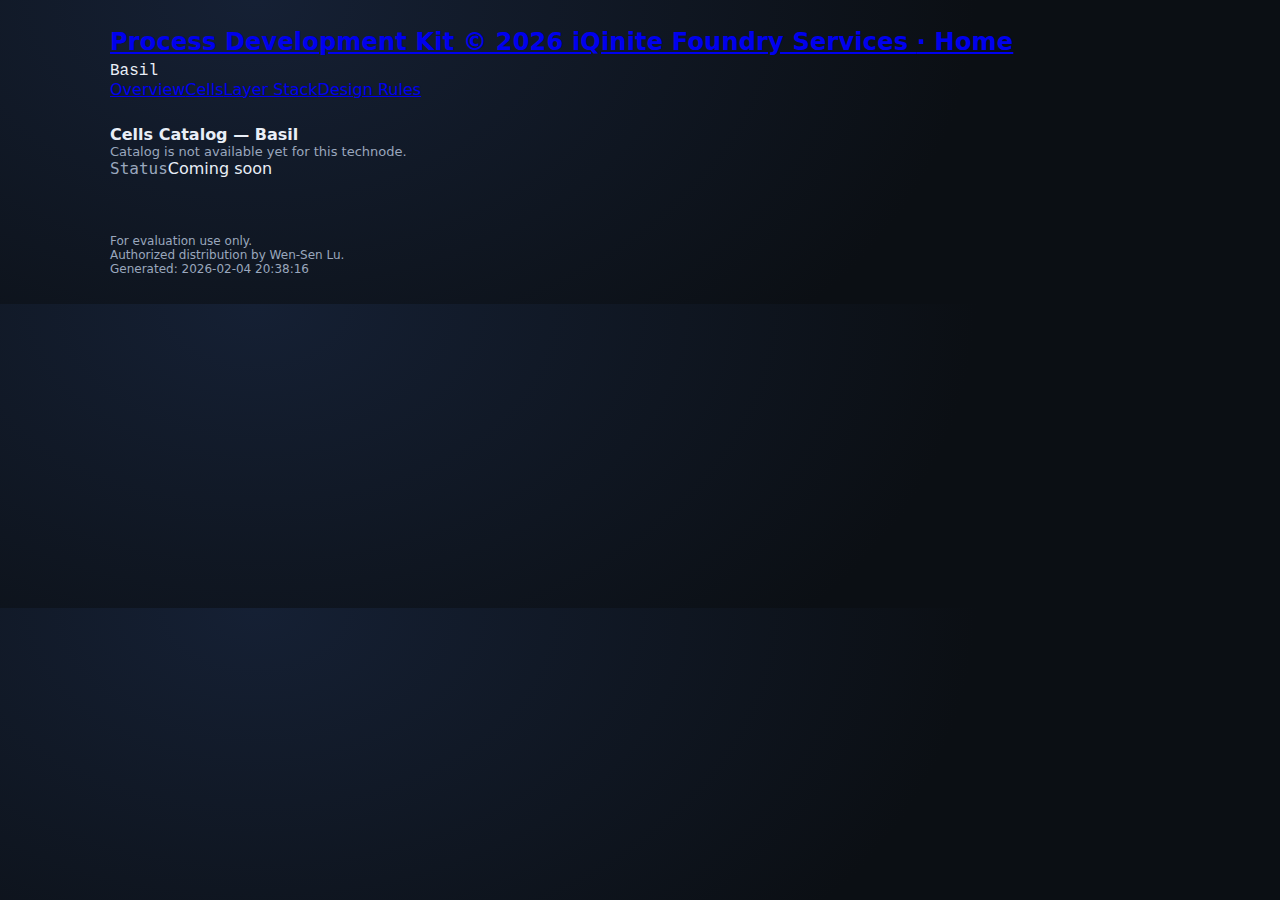
<file: cells_flipchip.html>
<!doctype html>
<html lang="en">
<head>
<meta charset="utf-8">
<meta name="viewport" content="width=device-width, initial-scale=1">
<title>Cells Catalog — Basil</title>
<link rel="stylesheet" href="assets/app.css">
<script defer src="assets/app.js"></script>
</head>
<body data-lock-enabled="true" data-lock-sha256-hex="8d969eef6ecad3c29a3a629280e686cf0c3f5d5a86aff3ca12020c923adc6c92" data-lock-storage-key="my_pdk_cells_unlock_v1">
<div id="lockOverlay" class="lock-overlay" aria-hidden="false">
  <div class="lock-card" role="dialog" aria-modal="true" aria-label="Protected content">
    <div class="lock-title">Protected Page</div>
    <div class="lock-sub">This catalog is restricted. Enter access key.</div>

    <div class="lock-row">
      <input id="lockInput" class="lock-input" type="password" autocomplete="current-password"
             placeholder="Access key" aria-label="Access key" />
      <button id="lockBtn" class="lock-btn" type="button">Unlock</button>
    </div>

    <div id="lockErr" class="lock-err" role="status" aria-live="polite"></div>

    <div class="lock-foot mono">
      SHA-256 gate, local-only, remember on this browser
    </div>
  </div>
</div>

<header>
  <div class="header-row">
    <div>
      <h1 class="site-title"><a class="site-title-link" href="index.html">Process Development Kit © 2026 iQinite Foundry Services <span class="home-hint">· Home</span></a></h1>
      <p class="sub sub-empty"></p>
    </div>
    <div class="header-meta mono">Basil</div>
  </div>
  <nav class='topnav is-hidden'><a class='nav-link' href='index.html'>Overview</a><a class='nav-link is-active' href='cells.html'>Cells</a><a class='nav-link' href='layer_stack.html'>Layer Stack</a><a class='nav-link' href='design_rules.html'>Design Rules</a></nav>
</header>

<div class="wrap">
  <section class="page-panel">
  <h2>Cells Catalog — Basil</h2>
  <p class="sub">Catalog is not available yet for this technode.</p>
  <div class="panel">
    <div class="panel-row"><span class="k">Status</span><span class="v">Coming soon</span></div>
  </div>
</section>
</div>

<footer>
  <div>For evaluation use only.</div>
  <div>Authorized distribution by Wen-Sen Lu.</div>
  <div>Generated: 2026-02-04 20:38:16</div>
</footer>

</body>
</html>
</file>
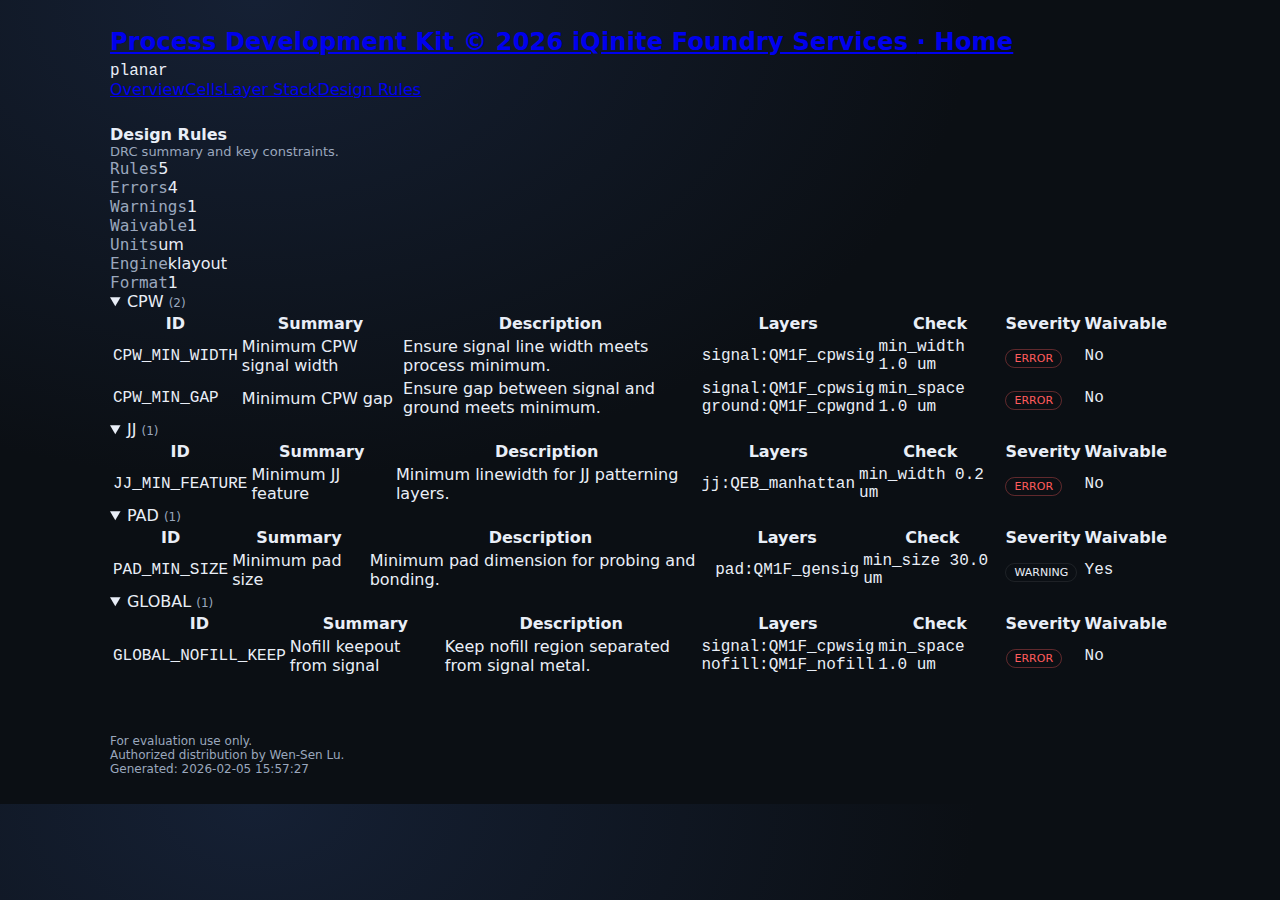
<file: design_rules.html>
<!doctype html>
<html lang="en">
<head>
<meta charset="utf-8">
<meta name="viewport" content="width=device-width, initial-scale=1">
<title>Design Rules</title>
<link rel="stylesheet" href="assets/app.css">
<script defer src="assets/app.js"></script>
</head>
<body data-lock-enabled="true" data-lock-sha256-hex="8d969eef6ecad3c29a3a629280e686cf0c3f5d5a86aff3ca12020c923adc6c92" data-lock-storage-key="my_pdk_cells_unlock_v1">
<div id="lockOverlay" class="lock-overlay" aria-hidden="false">
  <div class="lock-card" role="dialog" aria-modal="true" aria-label="Protected content">
    <div class="lock-title">Protected Page</div>
    <div class="lock-sub">This catalog is restricted. Enter access key.</div>

    <div class="lock-row">
      <input id="lockInput" class="lock-input" type="password" autocomplete="current-password"
             placeholder="Access key" aria-label="Access key" />
      <button id="lockBtn" class="lock-btn" type="button">Unlock</button>
    </div>

    <div id="lockErr" class="lock-err" role="status" aria-live="polite"></div>

    <div class="lock-foot mono">
      SHA-256 gate, local-only, remember on this browser
    </div>
  </div>
</div>

<header>
  <div class="header-row">
    <div>
      <h1 class="site-title"><a class="site-title-link" href="index.html">Process Development Kit © 2026 iQinite Foundry Services <span class="home-hint">· Home</span></a></h1>
      <!-- <h1 class="site-title"><a class="site-title-link" href="index.html">Process Development Kit<span class="home-hint">· Home</span></a></h1> -->
      <p class="sub sub-empty"></p>
    </div>
    <div class="header-meta mono">planar</div>
  </div>
  <nav class='topnav is-hidden'><a class='nav-link' href='index.html'>Overview</a><a class='nav-link' href='cells.html'>Cells</a><a class='nav-link' href='layer_stack.html'>Layer Stack</a><a class='nav-link is-active' href='design_rules.html'>Design Rules</a></nav>
</header>

<div class="wrap">
  <section class="page-panel">
  <h2>Design Rules</h2>
  <p class="sub">DRC summary and key constraints.</p>
  <div class="panel rules-summary">
    <div class="panel-row"><span class="k">Rules</span><span class="v">5</span></div>
    <div class="panel-row"><span class="k">Errors</span><span class="v">4</span></div>
    <div class="panel-row"><span class="k">Warnings</span><span class="v">1</span></div>
    <div class="panel-row"><span class="k">Waivable</span><span class="v">1</span></div>
    <div class="panel-row"><span class="k">Units</span><span class="v">um</span></div>
    <div class="panel-row"><span class="k">Engine</span><span class="v">klayout</span></div>
    <div class="panel-row"><span class="k">Format</span><span class="v">1</span></div>
  </div>
  <details class="layer-group rules-group" open>
  <summary>CPW <span class="muted">(2)</span></summary>
  <div class="layer-table-wrap">
    <table class="layer-table rules-table">
      <colgroup>
        <col class="col-rule-id">
        <col class="col-rule-summary">
        <col class="col-rule-desc">
        <col class="col-rule-layers">
        <col class="col-rule-check">
        <col class="col-rule-sev">
        <col class="col-rule-waive">
      </colgroup>
      <thead>
        <tr>
          <th>ID</th>
          <th>Summary</th>
          <th>Description</th>
          <th>Layers</th>
          <th>Check</th>
          <th>Severity</th>
          <th>Waivable</th>
        </tr>
      </thead>
      <tbody>
        <tr><td class='mono'>CPW_MIN_WIDTH</td><td>Minimum CPW signal width</td><td class='rule-desc'>Ensure signal line width meets process minimum.</td><td class='mono rule-layers'>signal:QM1F_cpwsig</td><td class='mono'>min_width 1.0 um</td><td><span class='pill fail'>ERROR</span></td><td class='mono'>No</td></tr><tr><td class='mono'>CPW_MIN_GAP</td><td>Minimum CPW gap</td><td class='rule-desc'>Ensure gap between signal and ground meets minimum.</td><td class='mono rule-layers'>signal:QM1F_cpwsig<br>ground:QM1F_cpwgnd</td><td class='mono'>min_space 1.0 um</td><td><span class='pill fail'>ERROR</span></td><td class='mono'>No</td></tr>
      </tbody>
    </table>
  </div>
</details><details class="layer-group rules-group" open>
  <summary>JJ <span class="muted">(1)</span></summary>
  <div class="layer-table-wrap">
    <table class="layer-table rules-table">
      <colgroup>
        <col class="col-rule-id">
        <col class="col-rule-summary">
        <col class="col-rule-desc">
        <col class="col-rule-layers">
        <col class="col-rule-check">
        <col class="col-rule-sev">
        <col class="col-rule-waive">
      </colgroup>
      <thead>
        <tr>
          <th>ID</th>
          <th>Summary</th>
          <th>Description</th>
          <th>Layers</th>
          <th>Check</th>
          <th>Severity</th>
          <th>Waivable</th>
        </tr>
      </thead>
      <tbody>
        <tr><td class='mono'>JJ_MIN_FEATURE</td><td>Minimum JJ feature</td><td class='rule-desc'>Minimum linewidth for JJ patterning layers.</td><td class='mono rule-layers'>jj:QEB_manhattan</td><td class='mono'>min_width 0.2 um</td><td><span class='pill fail'>ERROR</span></td><td class='mono'>No</td></tr>
      </tbody>
    </table>
  </div>
</details><details class="layer-group rules-group" open>
  <summary>PAD <span class="muted">(1)</span></summary>
  <div class="layer-table-wrap">
    <table class="layer-table rules-table">
      <colgroup>
        <col class="col-rule-id">
        <col class="col-rule-summary">
        <col class="col-rule-desc">
        <col class="col-rule-layers">
        <col class="col-rule-check">
        <col class="col-rule-sev">
        <col class="col-rule-waive">
      </colgroup>
      <thead>
        <tr>
          <th>ID</th>
          <th>Summary</th>
          <th>Description</th>
          <th>Layers</th>
          <th>Check</th>
          <th>Severity</th>
          <th>Waivable</th>
        </tr>
      </thead>
      <tbody>
        <tr><td class='mono'>PAD_MIN_SIZE</td><td>Minimum pad size</td><td class='rule-desc'>Minimum pad dimension for probing and bonding.</td><td class='mono rule-layers'>pad:QM1F_gensig</td><td class='mono'>min_size 30.0 um</td><td><span class='pill warn'>WARNING</span></td><td class='mono'>Yes</td></tr>
      </tbody>
    </table>
  </div>
</details><details class="layer-group rules-group" open>
  <summary>GLOBAL <span class="muted">(1)</span></summary>
  <div class="layer-table-wrap">
    <table class="layer-table rules-table">
      <colgroup>
        <col class="col-rule-id">
        <col class="col-rule-summary">
        <col class="col-rule-desc">
        <col class="col-rule-layers">
        <col class="col-rule-check">
        <col class="col-rule-sev">
        <col class="col-rule-waive">
      </colgroup>
      <thead>
        <tr>
          <th>ID</th>
          <th>Summary</th>
          <th>Description</th>
          <th>Layers</th>
          <th>Check</th>
          <th>Severity</th>
          <th>Waivable</th>
        </tr>
      </thead>
      <tbody>
        <tr><td class='mono'>GLOBAL_NOFILL_KEEP</td><td>Nofill keepout from signal</td><td class='rule-desc'>Keep nofill region separated from signal metal.</td><td class='mono rule-layers'>signal:QM1F_cpwsig<br>nofill:QM1F_nofill</td><td class='mono'>min_space 1.0 um</td><td><span class='pill fail'>ERROR</span></td><td class='mono'>No</td></tr>
      </tbody>
    </table>
  </div>
</details>
</section>
</div>

<footer>
  <div>For evaluation use only.</div>
  <div>Authorized distribution by Wen-Sen Lu.</div>
  <div>Generated: 2026-02-05 15:57:27</div>
</footer>

</body>
</html>
</file>
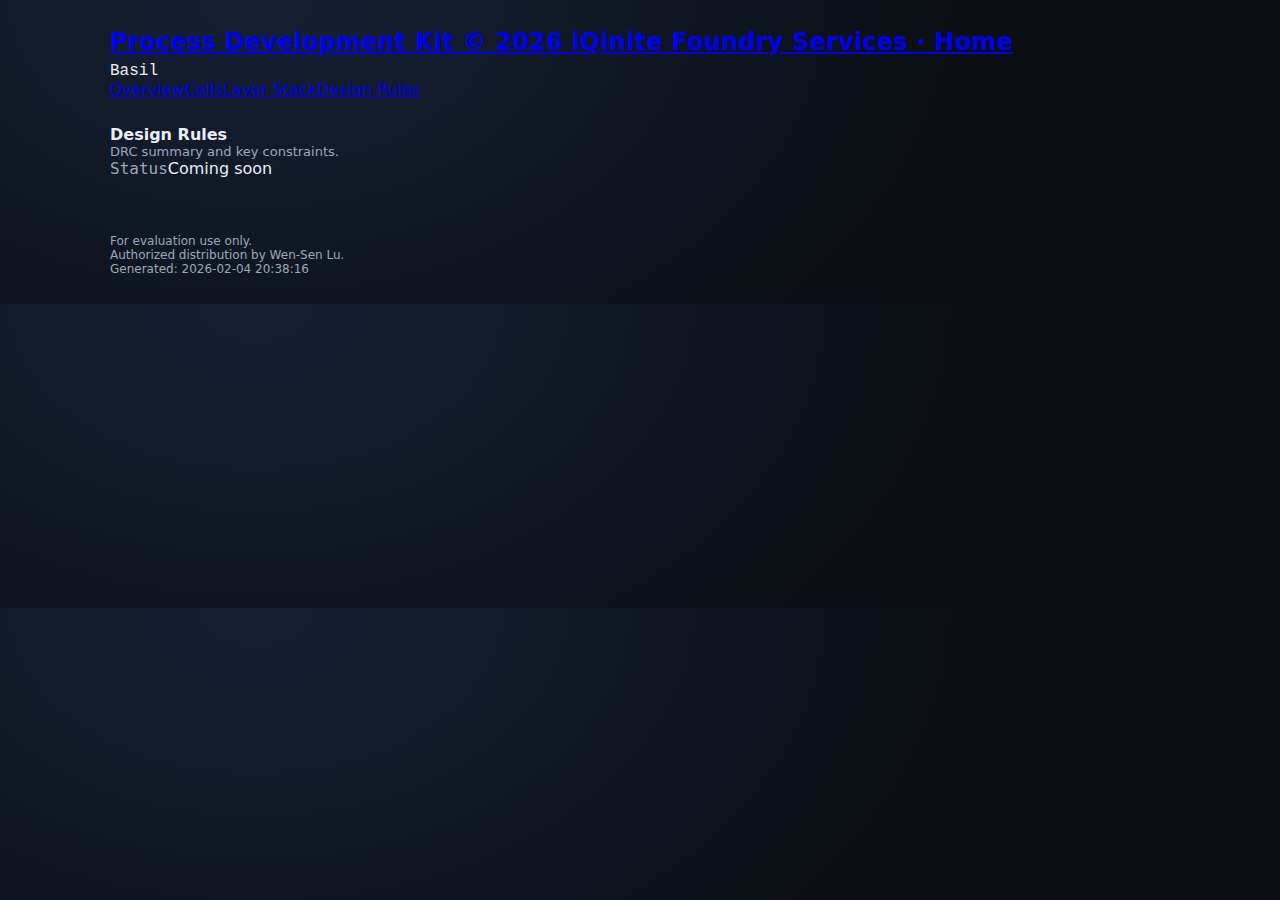
<file: design_rules_flipchip.html>
<!doctype html>
<html lang="en">
<head>
<meta charset="utf-8">
<meta name="viewport" content="width=device-width, initial-scale=1">
<title>Design Rules — Basil</title>
<link rel="stylesheet" href="assets/app.css">
<script defer src="assets/app.js"></script>
</head>
<body data-lock-enabled="true" data-lock-sha256-hex="8d969eef6ecad3c29a3a629280e686cf0c3f5d5a86aff3ca12020c923adc6c92" data-lock-storage-key="my_pdk_cells_unlock_v1">
<div id="lockOverlay" class="lock-overlay" aria-hidden="false">
  <div class="lock-card" role="dialog" aria-modal="true" aria-label="Protected content">
    <div class="lock-title">Protected Page</div>
    <div class="lock-sub">This catalog is restricted. Enter access key.</div>

    <div class="lock-row">
      <input id="lockInput" class="lock-input" type="password" autocomplete="current-password"
             placeholder="Access key" aria-label="Access key" />
      <button id="lockBtn" class="lock-btn" type="button">Unlock</button>
    </div>

    <div id="lockErr" class="lock-err" role="status" aria-live="polite"></div>

    <div class="lock-foot mono">
      SHA-256 gate, local-only, remember on this browser
    </div>
  </div>
</div>

<header>
  <div class="header-row">
    <div>
      <h1 class="site-title"><a class="site-title-link" href="index.html">Process Development Kit © 2026 iQinite Foundry Services <span class="home-hint">· Home</span></a></h1>
      <p class="sub sub-empty"></p>
    </div>
    <div class="header-meta mono">Basil</div>
  </div>
  <nav class='topnav is-hidden'><a class='nav-link' href='index.html'>Overview</a><a class='nav-link' href='cells.html'>Cells</a><a class='nav-link' href='layer_stack.html'>Layer Stack</a><a class='nav-link is-active' href='design_rules.html'>Design Rules</a></nav>
</header>

<div class="wrap">
  <section class="page-panel">
  <h2>Design Rules</h2>
  <p class="sub">DRC summary and key constraints.</p>
  <div class="panel">
    <div class="panel-row"><span class="k">Status</span><span class="v">Coming soon</span></div>
  </div>
</section>
</div>

<footer>
  <div>For evaluation use only.</div>
  <div>Authorized distribution by Wen-Sen Lu.</div>
  <div>Generated: 2026-02-04 20:38:16</div>
</footer>

</body>
</html>
</file>
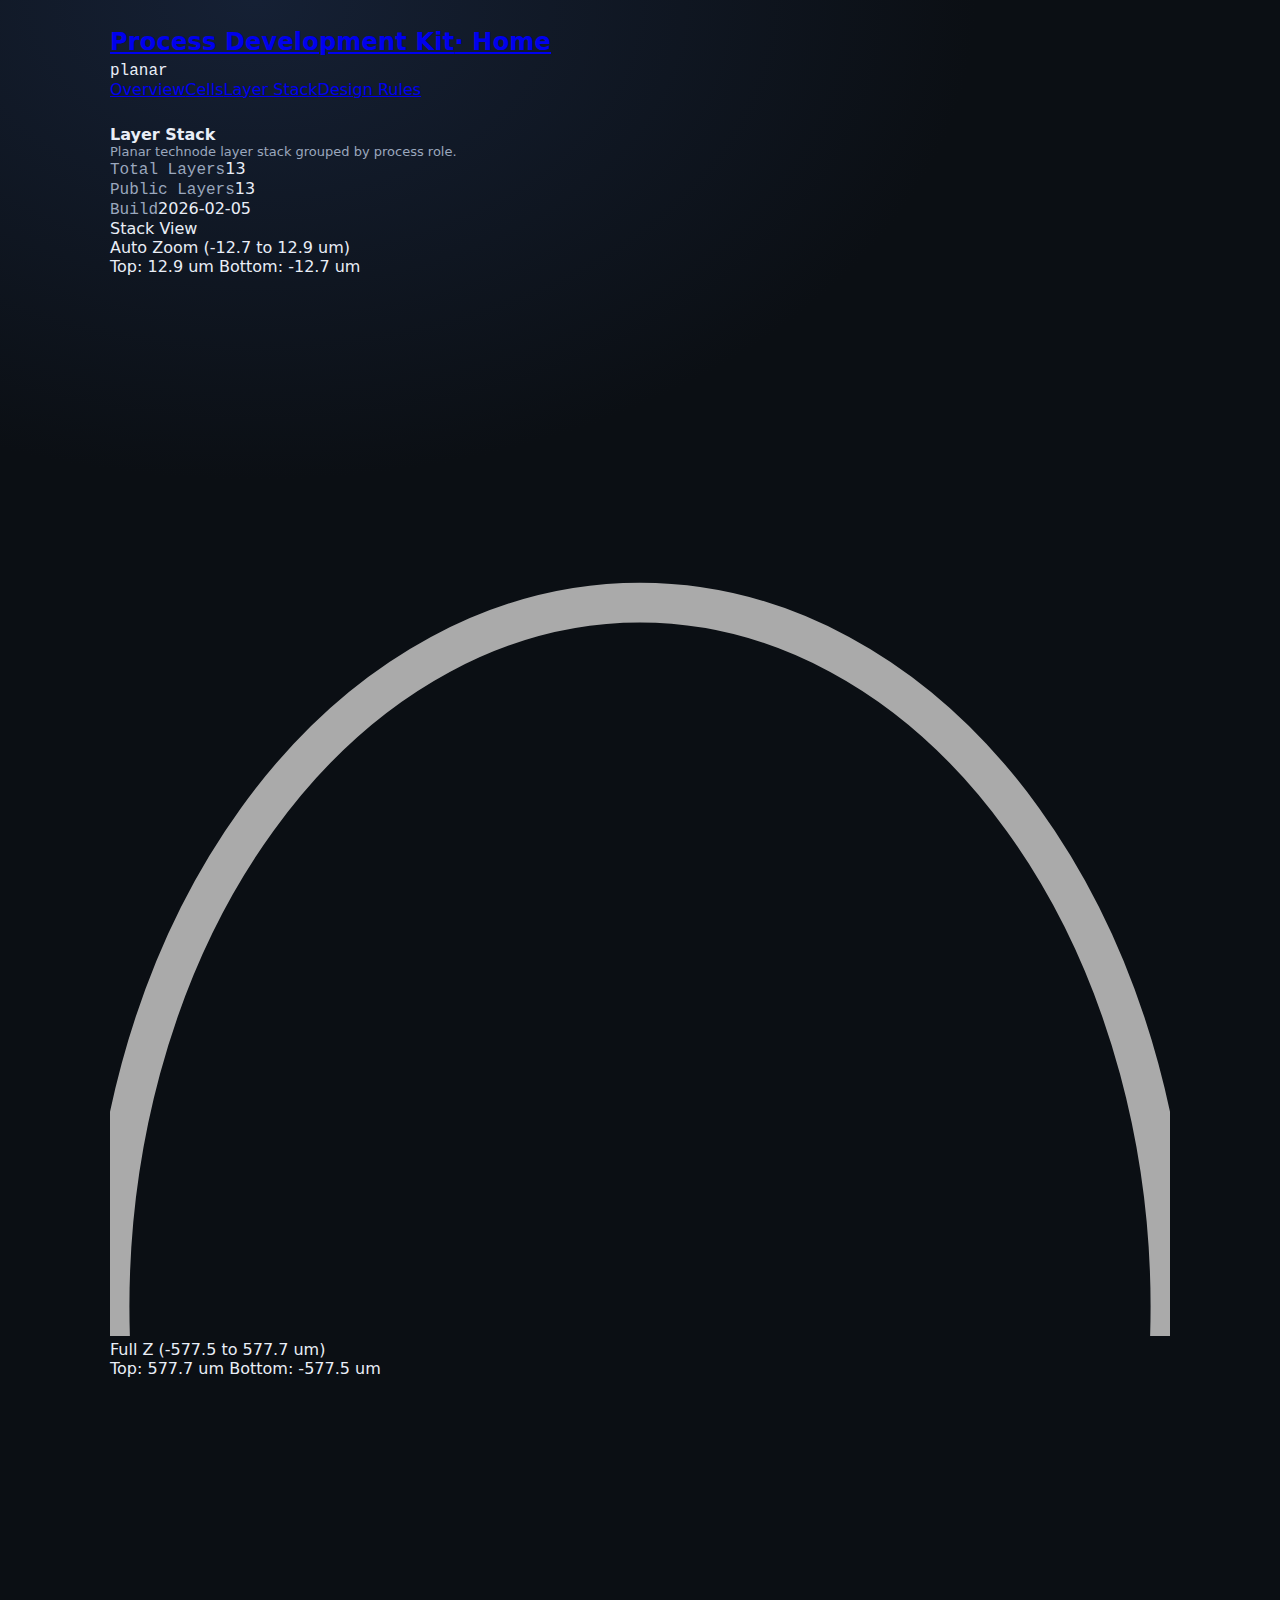
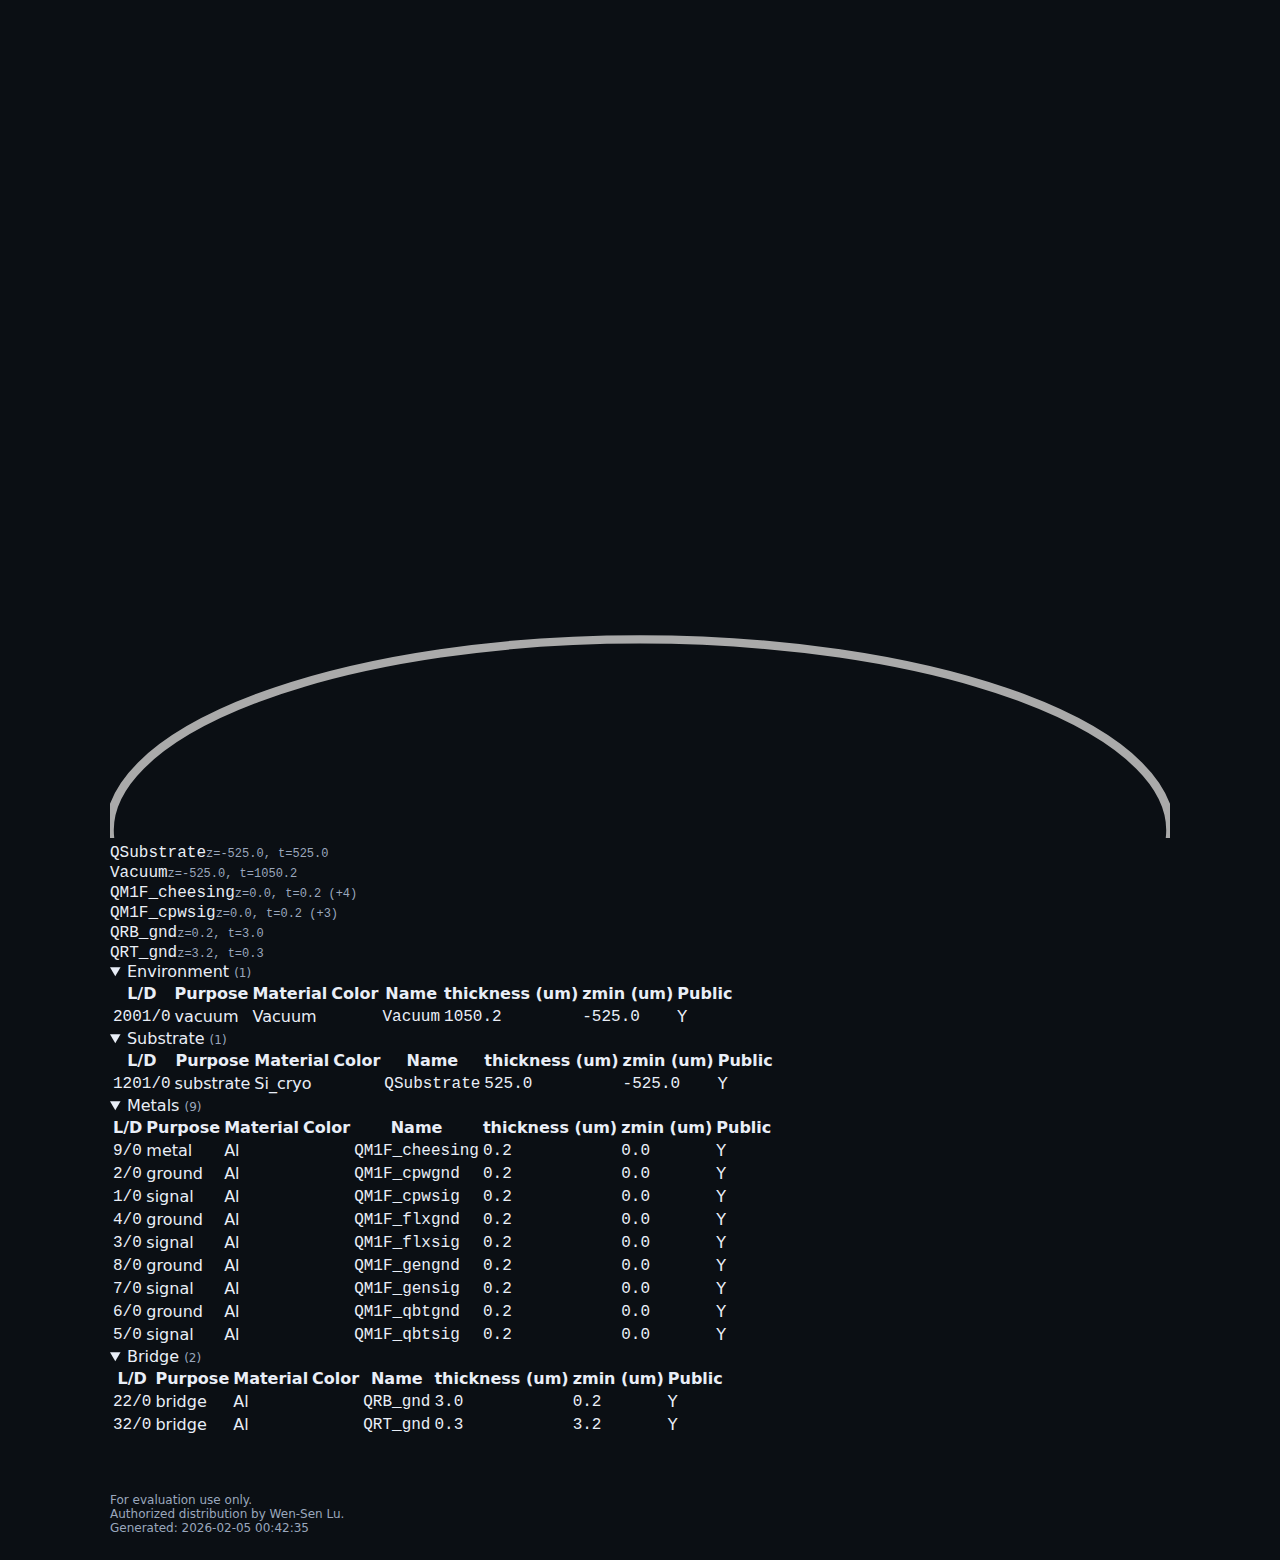
<file: layer_stack.html>
<!doctype html>
<html lang="en">
<head>
<meta charset="utf-8">
<meta name="viewport" content="width=device-width, initial-scale=1">
<title>Layer Stack</title>
<link rel="stylesheet" href="assets/app.css">
<script defer src="assets/app.js"></script>
</head>
<body data-lock-enabled="true" data-lock-sha256-hex="8d969eef6ecad3c29a3a629280e686cf0c3f5d5a86aff3ca12020c923adc6c92" data-lock-storage-key="my_pdk_cells_unlock_v1">
<div id="lockOverlay" class="lock-overlay" aria-hidden="false">
  <div class="lock-card" role="dialog" aria-modal="true" aria-label="Protected content">
    <div class="lock-title">Protected Page</div>
    <div class="lock-sub">This catalog is restricted. Enter access key.</div>

    <div class="lock-row">
      <input id="lockInput" class="lock-input" type="password" autocomplete="current-password"
             placeholder="Access key" aria-label="Access key" />
      <button id="lockBtn" class="lock-btn" type="button">Unlock</button>
    </div>

    <div id="lockErr" class="lock-err" role="status" aria-live="polite"></div>

    <div class="lock-foot mono">
      SHA-256 gate, local-only, remember on this browser
    </div>
  </div>
</div>

<header>
  <div class="header-row">
    <div>
      <!-- <h1 class="site-title"><a class="site-title-link" href="index.html">Process Development Kit © 2026 Quintessence Foundry Services <span class="home-hint">· Home</span></a></h1> -->
      <h1 class="site-title"><a class="site-title-link" href="index.html">Process Development Kit<span class="home-hint">· Home</span></a></h1>
      <p class="sub sub-empty"></p>
    </div>
    <div class="header-meta mono">planar</div>
  </div>
  <nav class='topnav is-hidden'><a class='nav-link' href='index.html'>Overview</a><a class='nav-link' href='cells.html'>Cells</a><a class='nav-link is-active' href='layer_stack.html'>Layer Stack</a><a class='nav-link' href='design_rules.html'>Design Rules</a></nav>
</header>

<div class="wrap">
  <section class="page-panel">
  <div class="layer-top">
    <div class="page-head">
      <h2>Layer Stack</h2>
      <p class="sub">Planar technode layer stack grouped by process role.</p>
    </div>
    <div class="panel layer-stats">
      <div class="panel-row"><span class="k">Total Layers</span><span class="v">13</span></div>
      <div class="panel-row"><span class="k">Public Layers</span><span class="v">13</span></div>
      <div class="panel-row"><span class="k">Build</span><span class="v">2026-02-05</span></div>
    </div>
  </div>
  <div class="panel stack-viz">
    <div class="stack-viz-title">Stack View</div>
    <div class="stack-viz-layout">
      <div class="stack-canvas">
        <div class="stack-canvas-title">Auto Zoom (-12.7 to 12.9 um)</div>
        <div class="stack-scale-vertical">
          <span>Top: 12.9 um</span>
          <span>Bottom: -12.7 um</span>
        </div>
        <div class="stack-bars">
          <div class='stack-bar stack-bar--plane' style='top:0.000%;height:100.000%;background:rgba(175,238,238,0.06)' title='Vacuum'></div><div class='stack-bar stack-bar--plane' style='top:50.391%;height:49.609%;background:rgba(120,120,120,0.78)' title='QSubstrate'></div><div class='stack-bar stack-bar--strip stack-bar--bridge-strip stack-bar--bridge-strip-shell' style='top:37.891%;height:11.719%;color:rgba(170,170,170,1.00)' title='QRT_gnd'><svg class='bridge-dome-svg' viewBox='0 0 100 100' preserveAspectRatio='none' aria-hidden='true'><path d='M 0 100 A 50.042 66.462 0 1 1 100 100' fill='none' stroke='currentColor' stroke-width='3.750' stroke-linecap='round'></path></svg></div><div class='stack-bar stack-bar--strip stack-bar--strip-a' style='top:49.609%;height:0.781%;background:rgba(255,128,0,1.00)' title='QM1F_cheesing (+4)'></div><div class='stack-bar stack-bar--strip stack-bar--strip-b' style='top:49.609%;height:0.781%;background:rgba(255,128,0,1.00)' title='QM1F_cheesing (+4)'></div><div class='stack-bar stack-bar--island stack-bar--island-a' style='top:49.609%;height:0.781%;background:rgba(255,128,0,1.00)' title='QM1F_cpwsig (+3)'></div><div class='stack-bar stack-bar--island stack-bar--island-b' style='top:49.609%;height:0.781%;background:rgba(255,128,0,1.00)' title='QM1F_cpwsig (+3)'></div>
        </div>
      </div>
      <div class="stack-canvas">
        <div class="stack-canvas-title">Full Z (-577.5 to 577.7 um)</div>
        <div class="stack-scale-vertical">
          <span>Top: 577.7 um</span>
          <span>Bottom: -577.5 um</span>
        </div>
        <div class="stack-bars">
          <div class='stack-bar stack-bar--plane' style='top:4.545%;height:90.909%;background:rgba(175,238,238,0.06)' title='Vacuum'></div><div class='stack-bar stack-bar--plane' style='top:50.009%;height:45.446%;background:rgba(120,120,120,0.78)' title='QSubstrate'></div><div class='stack-bar stack-bar--strip stack-bar--bridge-strip stack-bar--bridge-strip-shell' style='top:49.732%;height:0.600%;color:rgba(170,170,170,1.00)' title='QRT_gnd'><svg class='bridge-dome-svg' viewBox='0 0 100 100' preserveAspectRatio='none' aria-hidden='true'><path d='M 0 100 A 50.042 18.000 0 1 1 100 100' fill='none' stroke='currentColor' stroke-width='0.800' stroke-linecap='round'></path></svg></div><div class='stack-bar stack-bar--strip stack-bar--strip-a' style='top:49.991%;height:0.600%;background:rgba(255,128,0,1.00)' title='QM1F_cheesing (+4)'></div><div class='stack-bar stack-bar--strip stack-bar--strip-b' style='top:49.991%;height:0.600%;background:rgba(255,128,0,1.00)' title='QM1F_cheesing (+4)'></div><div class='stack-bar stack-bar--island stack-bar--island-a' style='top:49.991%;height:0.600%;background:rgba(255,128,0,1.00)' title='QM1F_cpwsig (+3)'></div><div class='stack-bar stack-bar--island stack-bar--island-b' style='top:49.991%;height:0.600%;background:rgba(255,128,0,1.00)' title='QM1F_cpwsig (+3)'></div>
        </div>
      </div>
    </div>
    <div class="stack-legend">
      <div class='stack-legend-row'><span class='layer-color' style='background:rgba(120,120,120,0.78)'></span><span class='mono'>QSubstrate</span><span class='mono muted'>z=-525.0, t=525.0</span></div><div class='stack-legend-row'><span class='layer-color' style='background:rgba(175,238,238,0.06)'></span><span class='mono'>Vacuum</span><span class='mono muted'>z=-525.0, t=1050.2</span></div><div class='stack-legend-row'><span class='layer-color' style='background:rgba(255,128,0,1.00)'></span><span class='mono'>QM1F_cheesing</span><span class='mono muted'>z=0.0, t=0.2 (+4)</span></div><div class='stack-legend-row'><span class='layer-color' style='background:rgba(255,128,0,1.00)'></span><span class='mono'>QM1F_cpwsig</span><span class='mono muted'>z=0.0, t=0.2 (+3)</span></div><div class='stack-legend-row'><span class='layer-color' style='background:rgba(170,170,170,0.59)'></span><span class='mono'>QRB_gnd</span><span class='mono muted'>z=0.2, t=3.0</span></div><div class='stack-legend-row'><span class='layer-color' style='background:rgba(170,170,170,1.00)'></span><span class='mono'>QRT_gnd</span><span class='mono muted'>z=3.2, t=0.3</span></div>
    </div>
  </div>
  <details class="layer-group" open>
  <summary>Environment <span class="muted">(1)</span></summary>
  <div class="layer-table-wrap">
    <table class="layer-table">
      <colgroup>
        <col class="col-ld">
        <col class="col-purpose">
        <col class="col-material">
        <col class="col-color">
        <col class="col-name">
        <col class="col-thk">
        <col class="col-zmin">
        <col class="col-public">
      </colgroup>
      <thead>
        <tr>
          <th>L/D</th><th>Purpose</th><th>Material</th><th>Color</th>
          <th>Name</th><th>thickness (um)</th><th>zmin (um)</th><th>Public</th>
        </tr>
      </thead>
      <tbody>
        <tr><td class='mono'>2001/0</td><td>vacuum</td><td>Vacuum</td><td><span class='layer-color' style='background:rgba(175,238,238,0.06)'></span></td><td class='mono'>Vacuum</td><td class='mono'>1050.2</td><td class='mono'>-525.0</td><td>Y</td></tr>
      </tbody>
    </table>
  </div>
</details><details class="layer-group" open>
  <summary>Substrate <span class="muted">(1)</span></summary>
  <div class="layer-table-wrap">
    <table class="layer-table">
      <colgroup>
        <col class="col-ld">
        <col class="col-purpose">
        <col class="col-material">
        <col class="col-color">
        <col class="col-name">
        <col class="col-thk">
        <col class="col-zmin">
        <col class="col-public">
      </colgroup>
      <thead>
        <tr>
          <th>L/D</th><th>Purpose</th><th>Material</th><th>Color</th>
          <th>Name</th><th>thickness (um)</th><th>zmin (um)</th><th>Public</th>
        </tr>
      </thead>
      <tbody>
        <tr><td class='mono'>1201/0</td><td>substrate</td><td>Si_cryo</td><td><span class='layer-color' style='background:rgba(120,120,120,0.78)'></span></td><td class='mono'>QSubstrate</td><td class='mono'>525.0</td><td class='mono'>-525.0</td><td>Y</td></tr>
      </tbody>
    </table>
  </div>
</details><details class="layer-group" open>
  <summary>Metals <span class="muted">(9)</span></summary>
  <div class="layer-table-wrap">
    <table class="layer-table">
      <colgroup>
        <col class="col-ld">
        <col class="col-purpose">
        <col class="col-material">
        <col class="col-color">
        <col class="col-name">
        <col class="col-thk">
        <col class="col-zmin">
        <col class="col-public">
      </colgroup>
      <thead>
        <tr>
          <th>L/D</th><th>Purpose</th><th>Material</th><th>Color</th>
          <th>Name</th><th>thickness (um)</th><th>zmin (um)</th><th>Public</th>
        </tr>
      </thead>
      <tbody>
        <tr><td class='mono'>9/0</td><td>metal</td><td>Al</td><td><span class='layer-color' style='background:rgba(255,128,0,1.00)'></span></td><td class='mono'>QM1F_cheesing</td><td class='mono'>0.2</td><td class='mono'>0.0</td><td>Y</td></tr><tr><td class='mono'>2/0</td><td>ground</td><td>Al</td><td><span class='layer-color' style='background:rgba(255,128,0,1.00)'></span></td><td class='mono'>QM1F_cpwgnd</td><td class='mono'>0.2</td><td class='mono'>0.0</td><td>Y</td></tr><tr><td class='mono'>1/0</td><td>signal</td><td>Al</td><td><span class='layer-color' style='background:rgba(255,128,0,1.00)'></span></td><td class='mono'>QM1F_cpwsig</td><td class='mono'>0.2</td><td class='mono'>0.0</td><td>Y</td></tr><tr><td class='mono'>4/0</td><td>ground</td><td>Al</td><td><span class='layer-color' style='background:rgba(255,128,0,1.00)'></span></td><td class='mono'>QM1F_flxgnd</td><td class='mono'>0.2</td><td class='mono'>0.0</td><td>Y</td></tr><tr><td class='mono'>3/0</td><td>signal</td><td>Al</td><td><span class='layer-color' style='background:rgba(255,128,0,1.00)'></span></td><td class='mono'>QM1F_flxsig</td><td class='mono'>0.2</td><td class='mono'>0.0</td><td>Y</td></tr><tr><td class='mono'>8/0</td><td>ground</td><td>Al</td><td><span class='layer-color' style='background:rgba(255,128,0,1.00)'></span></td><td class='mono'>QM1F_gengnd</td><td class='mono'>0.2</td><td class='mono'>0.0</td><td>Y</td></tr><tr><td class='mono'>7/0</td><td>signal</td><td>Al</td><td><span class='layer-color' style='background:rgba(255,128,0,1.00)'></span></td><td class='mono'>QM1F_gensig</td><td class='mono'>0.2</td><td class='mono'>0.0</td><td>Y</td></tr><tr><td class='mono'>6/0</td><td>ground</td><td>Al</td><td><span class='layer-color' style='background:rgba(255,128,0,1.00)'></span></td><td class='mono'>QM1F_qbtgnd</td><td class='mono'>0.2</td><td class='mono'>0.0</td><td>Y</td></tr><tr><td class='mono'>5/0</td><td>signal</td><td>Al</td><td><span class='layer-color' style='background:rgba(255,128,0,1.00)'></span></td><td class='mono'>QM1F_qbtsig</td><td class='mono'>0.2</td><td class='mono'>0.0</td><td>Y</td></tr>
      </tbody>
    </table>
  </div>
</details><details class="layer-group" open>
  <summary>Bridge <span class="muted">(2)</span></summary>
  <div class="layer-table-wrap">
    <table class="layer-table">
      <colgroup>
        <col class="col-ld">
        <col class="col-purpose">
        <col class="col-material">
        <col class="col-color">
        <col class="col-name">
        <col class="col-thk">
        <col class="col-zmin">
        <col class="col-public">
      </colgroup>
      <thead>
        <tr>
          <th>L/D</th><th>Purpose</th><th>Material</th><th>Color</th>
          <th>Name</th><th>thickness (um)</th><th>zmin (um)</th><th>Public</th>
        </tr>
      </thead>
      <tbody>
        <tr><td class='mono'>22/0</td><td>bridge</td><td>Al</td><td><span class='layer-color' style='background:rgba(170,170,170,0.59)'></span></td><td class='mono'>QRB_gnd</td><td class='mono'>3.0</td><td class='mono'>0.2</td><td>Y</td></tr><tr><td class='mono'>32/0</td><td>bridge</td><td>Al</td><td><span class='layer-color' style='background:rgba(170,170,170,1.00)'></span></td><td class='mono'>QRT_gnd</td><td class='mono'>0.3</td><td class='mono'>3.2</td><td>Y</td></tr>
      </tbody>
    </table>
  </div>
</details>
</section>
</div>

<footer>
  <div>For evaluation use only.</div>
  <div>Authorized distribution by Wen-Sen Lu.</div>
  <div>Generated: 2026-02-05 00:42:35</div>
</footer>

</body>
</html>
</file>
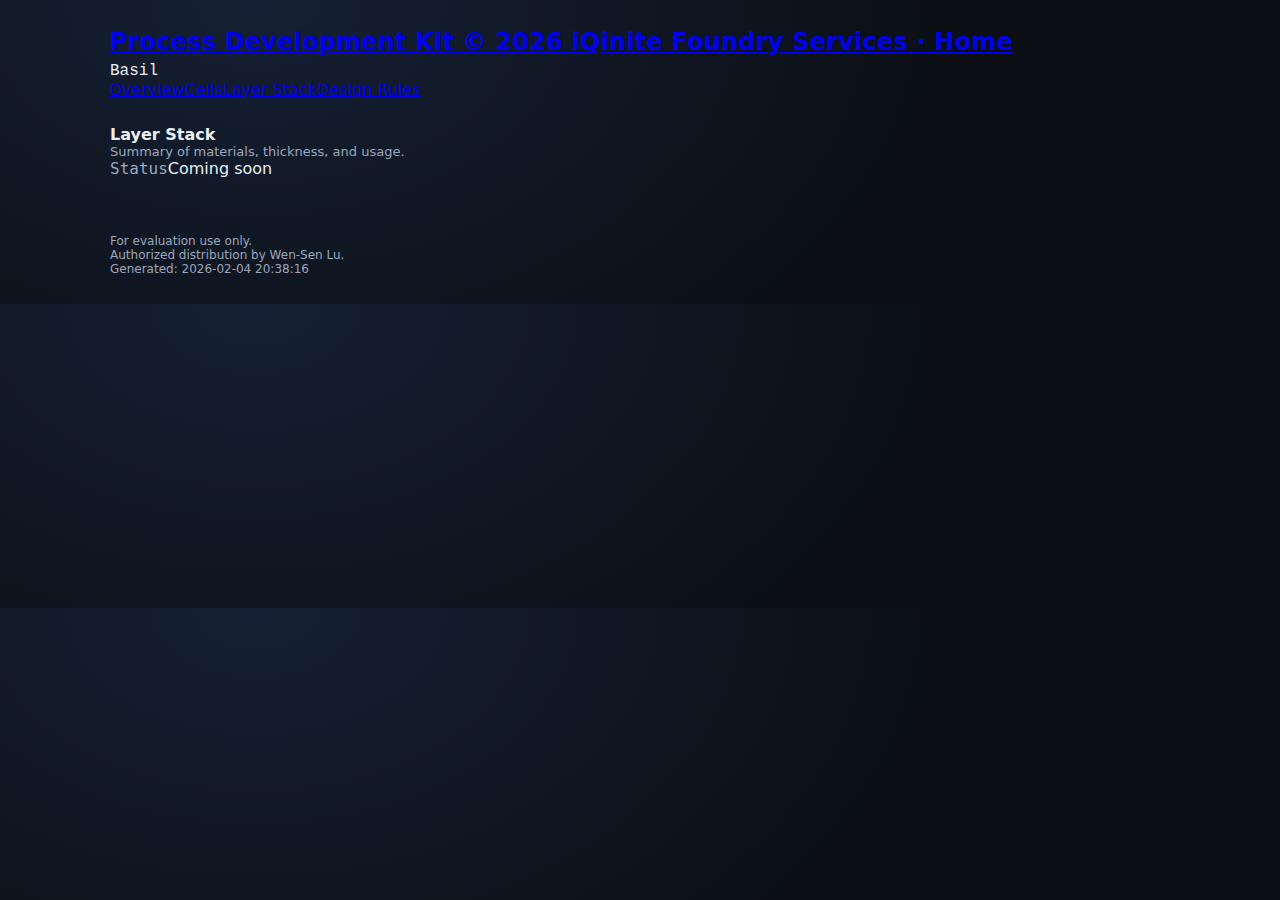
<file: layer_stack_flipchip.html>
<!doctype html>
<html lang="en">
<head>
<meta charset="utf-8">
<meta name="viewport" content="width=device-width, initial-scale=1">
<title>Layer Stack — Basil</title>
<link rel="stylesheet" href="assets/app.css">
<script defer src="assets/app.js"></script>
</head>
<body data-lock-enabled="true" data-lock-sha256-hex="8d969eef6ecad3c29a3a629280e686cf0c3f5d5a86aff3ca12020c923adc6c92" data-lock-storage-key="my_pdk_cells_unlock_v1">
<div id="lockOverlay" class="lock-overlay" aria-hidden="false">
  <div class="lock-card" role="dialog" aria-modal="true" aria-label="Protected content">
    <div class="lock-title">Protected Page</div>
    <div class="lock-sub">This catalog is restricted. Enter access key.</div>

    <div class="lock-row">
      <input id="lockInput" class="lock-input" type="password" autocomplete="current-password"
             placeholder="Access key" aria-label="Access key" />
      <button id="lockBtn" class="lock-btn" type="button">Unlock</button>
    </div>

    <div id="lockErr" class="lock-err" role="status" aria-live="polite"></div>

    <div class="lock-foot mono">
      SHA-256 gate, local-only, remember on this browser
    </div>
  </div>
</div>

<header>
  <div class="header-row">
    <div>
      <h1 class="site-title"><a class="site-title-link" href="index.html">Process Development Kit © 2026 iQinite Foundry Services <span class="home-hint">· Home</span></a></h1>
      <p class="sub sub-empty"></p>
    </div>
    <div class="header-meta mono">Basil</div>
  </div>
  <nav class='topnav is-hidden'><a class='nav-link' href='index.html'>Overview</a><a class='nav-link' href='cells.html'>Cells</a><a class='nav-link is-active' href='layer_stack.html'>Layer Stack</a><a class='nav-link' href='design_rules.html'>Design Rules</a></nav>
</header>

<div class="wrap">
  <section class="page-panel">
  <h2>Layer Stack</h2>
  <p class="sub">Summary of materials, thickness, and usage.</p>
  <div class="panel">
    <div class="panel-row"><span class="k">Status</span><span class="v">Coming soon</span></div>
  </div>
</section>
</div>

<footer>
  <div>For evaluation use only.</div>
  <div>Authorized distribution by Wen-Sen Lu.</div>
  <div>Generated: 2026-02-04 20:38:16</div>
</footer>

</body>
</html>
</file>
<file: assets/app.css>
:root {
    --bg: #0b0f14;
    --panel: #121823;
    --panel2: #0f1520;
    --text: #e9eef7;
    --muted: #9aa7bd;
    --border: rgba(255,255,255,0.08);
    --ok: #2bd576;
    --fail: #ff5c5c;
    --btn: #1f2a3a;
  }
  * { box-sizing: border-box; }
  body {
    margin: 0;
    font-family: system-ui, -apple-system, Segoe UI, Roboto, Helvetica, Arial, sans-serif;
    background: radial-gradient(1200px 800px at 20% 0%, #152034 0%, var(--bg) 60%);
    color: var(--text);
  }
  header {
    padding: 28px 20px 10px;
    max-width: 1100px;
    margin: 0 auto;
  }
  h1 {
    margin: 0 0 6px;
    font-size: 24px;
    letter-spacing: 0.2px;
  }
  .sub {
    margin: 0;
    color: var(--muted);
    font-size: 13px;
  }
  .wrap {
    max-width: 1100px;
    margin: 0 auto;
    padding: 16px 20px 40px;
  }
  .toolbar {
    display: flex;
    gap: 10px;
    align-items: center;
    justify-content: space-between;
    padding: 12px 14px;
    background: rgba(18,24,35,0.65);
    border: 1px solid var(--border);
    border-radius: 12px;
    backdrop-filter: blur(10px);
    margin-bottom: 14px;
  }
  .search {
    width: 380px;
    max-width: 100%;
    padding: 10px 12px;
    border-radius: 10px;
    border: 1px solid var(--border);
    background: var(--panel2);
    color: var(--text);
    outline: none;
  }
  .grid {
    display: grid;
    grid-template-columns: 1fr;
    gap: 14px;
  }
  .card {
    background: rgba(18,24,35,0.75);
    border: 1px solid var(--border);
    border-radius: 14px;
    overflow: hidden;
  }
  .card-top {
    display: flex;
    align-items: start;
    justify-content: space-between;
    gap: 12px;
    padding: 14px 14px 10px;
    border-bottom: 1px solid var(--border);
  }
  h2 {
    margin: 0;
    font-size: 16px;
  }
  .meta {
    margin-top: 6px;
    display: flex;
    gap: 8px;
    align-items: center;
    color: var(--muted);
    font-size: 12px;
  }
  .meta-path { font-size: 10px; }
  .mono { font-family: ui-monospace, SFMono-Regular, Menlo, Monaco, Consolas, "Liberation Mono", monospace; }
  .pill {
    padding: 2px 8px;
    border-radius: 999px;
    font-size: 11px;
    border: 1px solid var(--border);
  }
  .pill.ok { color: var(--ok); border-color: rgba(43,213,118,0.35); }
  .pill.fail { color: var(--fail); border-color: rgba(255,92,92,0.35); }
  .pill.fab-pill {
    color: #ffd28a;
    border-color: rgba(255,210,138,0.35);
  }
  .actions { display: flex; gap: 8px; }
  .variant-select {
    appearance: none;
    padding: 8px 10px;
    border-radius: 10px;
    border: 1px solid var(--border);
    background: var(--btn);
    color: var(--text);
    font-size: 12px;
    cursor: pointer;
  }
  .variant-select:hover { filter: brightness(1.08); }
  .variant-select:focus {
    outline: 2px solid rgba(124,156,255,0.35);
    outline-offset: 2px;
  }
  .btn {
    display: inline-block;
    padding: 8px 10px;
    border-radius: 10px;
    background: var(--btn);
    border: 1px solid var(--border);
    color: var(--text);
    text-decoration: none;
    font-size: 12px;
  }
  .btn:hover { filter: brightness(1.08); }
  .btn-disabled { opacity: 0.5; }
  .card-body {
    display: grid;
    grid-template-columns: clamp(300px, 45%, 460px) 1fr;
    gap: 4px;
    padding: 12px 14px 14px;
  }

  .info-col {
    display: flex;
    flex-direction: column;
    min-width: 0;
    height: 100%;
  }
  
  @media (max-width: 900px) {
    .card-body { grid-template-columns: 1fr; }
    .layout{ grid-template-columns: 1fr; }
  }

  .preview {
    background: rgba(15,21,32,0.7);
    border: 1px solid var(--border);
    border-radius: 12px;
    padding: 10px;
    min-height: 220px;
    aspect-ratio: 4 / 5;
    max-height: clamp(260px, 45vh, 520px);
    display: flex;
    align-items: center;
    justify-content: center;
    overflow: hidden;
  }
  .thumb {
    width: 100%;
    height: auto;
    display: block;
    border-radius: 8px;
    max-height: 100%;
    object-fit: contain;
  }
  .thumb-missing {
    width: 100%;
    border-radius: 8px;
    color: var(--muted);
    text-align: center;
    padding: 30px 10px;
  }
  .info h3 {
    margin: 0;
    font-size: 13px;
    color: var(--muted);
    letter-spacing: 0.2px;
  }

  .info-head {
    display: flex;
    align-items: center;
    justify-content: space-between;
    gap: 10px;
    margin-bottom: 8px;
  }

  /* Tabs */
  .tabs {
    display: inline-flex;
    gap: 6px;
    padding: 4px;
    border-radius: 12px;
    background: rgba(15,21,32,0.40);
    border: 1px solid var(--border);
    flex-wrap: wrap;
    justify-content: flex-end;
  }

  .tab-btn {
    appearance: none;
    border: 1px solid transparent;
    background: transparent;
    color: var(--muted);
    font-size: 12px;
    padding: 6px 10px;
    border-radius: 10px;
    cursor: pointer;
    user-select: none;
  }

  .tab-btn:hover { filter: brightness(1.10); }

  .tab-btn.is-active {
    color: var(--text);
    background: rgba(31,42,58,0.75);
    border-color: rgba(255,255,255,0.10);
  }

  /* Panels */
  .tab-panel {
    margin-top: 10px;
  }

  /* Doc panels readability: constrain measure */
  .doc-wrap {
    max-width: 820px;
  }

  .doc.md {
    font-size: 13px;
    line-height: 1.65;
  }
  .doc.md * {
    line-height: inherit;
  }

  .doc {
    padding: 10px 12px;
    border-radius: 12px;
    background: rgba(15,21,32,0.45);
    border: 1px solid var(--border);
  }

  /* markdown-ish styling */
  .md-h {
    padding-top: 6px;
    border-top: 1px solid rgba(255,255,255,0.08);
    margin: 14px 0 10px;
    font-size: 14px;
    font-weight: 750;
    letter-spacing: 0.02em;
    color: var(--text);
  }
  .md-h:first-child {
    border-top: none;
    padding-top: 0;
  }
  .md-p {
    margin: 0 0 12px;
    font-size: 13px;
    line-height: 1.68;
    color: rgba(233,238,247,0.92);
  }

  .md-ul {
    margin: 6px 0 12px 22px;
    padding-left: 0;
    font-size: 13px;
    line-height: 1.65;
    list-style-position: outside;
  }
  .md-ul li {
    margin: 8px 0;
    padding-left: 2px;
    color: rgba(233,238,247,0.90);
  }
  .md-ul li br {
    display: block;
    content: "";
    margin-top: 3px;
  }

  /* Code blocks comfort */
  .md-code {
    margin: 0 0 12px;
    padding: 12px 14px;
    border-radius: 10px;
    border: 1px solid rgba(255,255,255,0.12);
    background: rgba(0,0,0,0.30);
    overflow: auto;
  }
  .md-code code {
    font-family: ui-monospace, SFMono-Regular, Menlo, Monaco, Consolas, "Liberation Mono", monospace;
    font-size: 12px;
    line-height: 1.50;
    color: var(--text);
  }
  .md-inline {
    padding: 1px 6px;
    border-radius: 8px;
    border: 1px solid rgba(255,255,255,0.10);
    background: rgba(0,0,0,0.22);
    font-family: ui-monospace, SFMono-Regular, Menlo, Monaco, Consolas, "Liberation Mono", monospace;
    font-size: 12px;
  }

  /* Field list (Params/Ports) readability + row separators */
  .md-dl {
    margin: 0 0 12px;
    display: grid;
    grid-template-columns: 260px 1fr;
    gap: 6px 14px;
    align-items: start;
    position: relative;
  }
  @media (max-width: 700px) {
    .md-dl { grid-template-columns: 1fr; }
  }
  .md-dt {
    padding-top: 8px;
    margin: 0;
    color: rgba(233,238,247,0.98);
    font-family: ui-monospace, SFMono-Regular, Menlo, Monaco, Consolas, monospace;
    font-size: 12px;
    font-weight: 700;
  }
  .md-type {
    color: rgba(154,167,189,0.95);
    font-family: ui-monospace, SFMono-Regular, Menlo, Monaco, Consolas, monospace;
    font-size: 11px;
    font-weight: 600;
  }
  .md-dd {
    padding-top: 8px;
    margin: 0;
    margin-bottom: 10px;
    color: rgba(233,238,247,0.90);
    line-height: 1.55;
    font-size: 13px;
    border-top: 1px dashed rgba(255,255,255,0.06);
  }

  .kvlist {
    background: rgba(15,21,32,0.55);
    border: 1px solid var(--border);
    border-radius: 12px;
    padding: 10px;
  }
  .card-foot {
    margin-top: auto;
    display: flex;
    gap: 8px;
    align-items: center;
    justify-content: flex-end;
    opacity: 0.70;
  }
  .kv {
    display: grid;
    grid-template-columns: 220px 1fr;
    gap: 10px;
    padding: 6px 0;
    border-bottom: 1px dashed rgba(255,255,255,0.08);
    font-size: 12px;
  }
  .kv:last-child { border-bottom: none; }
  .k {
    color: var(--muted);
    font-family: ui-monospace, SFMono-Regular, Menlo, Monaco, Consolas, monospace;
  }
  .v { color: var(--text); word-break: break-word; }
  .muted { color: var(--muted); font-size: 12px; }
  .error {
    margin: 0;
    white-space: pre-wrap;
    color: var(--fail);
    font-size: 12px;
  }
  footer {
    max-width: 1100px;
    margin: 0 auto;
    padding: 16px 20px 28px;
    color: var(--muted);
    font-size: 12px;
  }

  /* section headers (collapsible) */
  .section {
    margin-top: 18px;
    padding: 10px 6px 6px;
    display: flex;
    align-items: center;
    gap: 12px;
    width: 100%;
    cursor: pointer;
    border: none;
    background: transparent;
    text-align: left;
    position: relative;
  }
  .section:focus {
    outline: 2px solid rgba(255,255,255,0.18);
    outline-offset: 4px;
    border-radius: 12px;
  }
  .section-title {
    position: relative;
    z-index: 1;
    font-size: 13px;
    color: var(--muted);
    letter-spacing: 0.12em;
    text-transform: uppercase;
    font-weight: 650;
    padding: 6px 10px;
    border: 1px solid var(--border);
    border-radius: 999px;
    background: rgba(18,26,40,0.65);
    box-shadow:
      0 0 8px rgba(160,190,255,0.28),
      inset 0 0 0 1px rgba(255,255,255,0.08);
    backdrop-filter: blur(6px);
  }
  .section::after {
    content: "";
    position: absolute;
    left: 6px;
    right: 6px;
    top: 50%;
    height: 2px;
    transform: translateY(-50%);
    background: linear-gradient(
      90deg,
      rgba(255,255,255,0.18),
      rgba(255,255,255,0.30),
      rgba(255,255,255,0.18)
    );
    box-shadow: 0 0 8px rgba(160,190,255,0.28);
  }
  .section-line {
    position: relative;
    height: 2px;
    flex: 1;
    background: transparent;
    box-shadow: none;
  }
  .section-caret {
    margin-left: auto;
    color: var(--muted);
    font-size: 14px;
    transform: rotate(0deg);
    transition: transform 120ms ease;
  }
  .section[aria-expanded="false"] .section-caret {
    transform: rotate(-90deg);
  }

  /* ===== Lock overlay ===== */
  .locked .wrap, .locked header, .locked footer {
    filter: blur(10px) brightness(0.85);
    pointer-events: none;
    user-select: none;
  }
  .lock-overlay {
    position: fixed;
    inset: 0;
    display: none;
    align-items: center;
    justify-content: center;
    padding: 18px;
    background: rgba(7,10,14,0.62);
    backdrop-filter: blur(10px);
    z-index: 9999;
  }
  .locked .lock-overlay {
    display: flex;
  }
  .lock-card {
    width: min(560px, 100%);
    border-radius: 16px;
    border: 1px solid rgba(255,255,255,0.10);
    background: rgba(18,24,35,0.88);
    box-shadow: 0 20px 80px rgba(0,0,0,0.55);
    padding: 16px 16px 14px;
  }
  .lock-title {
    font-size: 15px;
    font-weight: 800;
    letter-spacing: 0.02em;
    margin-bottom: 4px;
  }
  .lock-sub {
    color: rgba(154,167,189,0.95);
    font-size: 12px;
    line-height: 1.5;
    margin-bottom: 12px;
  }
  .lock-row {
    display: flex;
    gap: 10px;
    align-items: center;
  }
  .lock-input {
    flex: 1;
    min-width: 0;
    padding: 10px 12px;
    border-radius: 12px;
    border: 1px solid rgba(255,255,255,0.12);
    background: rgba(15,21,32,0.70);
    color: var(--text);
    outline: none;
  }
  .lock-btn {
    padding: 10px 12px;
    border-radius: 12px;
    border: 1px solid rgba(255,255,255,0.12);
    background: rgba(31,42,58,0.85);
    color: var(--text);
    cursor: pointer;
    font-weight: 700;
    font-size: 12px;
  }
  .lock-btn:hover { filter: brightness(1.10); }
  .lock-err {
    margin-top: 10px;
    min-height: 16px;
    font-size: 12px;
    color: rgba(255,92,92,0.95);
  }
  .lock-foot {
    margin-top: 10px;
    color: rgba(154,167,189,0.75);
    font-size: 11px;
  }

  /* ===========================
    Scrollspy sidebar (low-interference)
    - hidden: keep a small handle with ">"
    - hover/click: expand
    =========================== */

  :root{
    --spy-w: 220px;          /* sidebar width when open */
    --spy-handle-w: 22px;    /* visible handle width when hidden */
    --spy-top: 92px;         /* distance from top */
    --spy-z: 999;
  }

  /* container */
  #spyNav{
    position: fixed;
    left: 0;
    top: 50%;
    transform: translateY(-50%) translateX(calc(-1 * (var(--spy-w) - var(--spy-handle-w))));
    width: var(--spy-w);
    max-height: calc(100vh - 48px);
    z-index: var(--spy-z);

    border-radius: 14px;
    border: 1px solid rgba(255,255,255,.10);
    background: rgba(0,0,0,.18);
    backdrop-filter: blur(8px);
    overflow: visible;

    /* default: hidden but handle still visible */
    opacity: 0.10;
    pointer-events: auto;

    transition: transform .18s ease, opacity .18s ease;
  }

  /* open state (expanded) */
  body.spy-open #spyNav{
    transform: translateY(-50%) translateX(0);
    opacity: 0.95;
  }

  /* inside */
  #spyNav .spy-inner{
    display: grid;
    grid-template-columns: 1fr;
  }

  /* handle strip (always on the right edge of sidebar box) */
  #spyNav .spy-handle{
    position: absolute;
    top: 0;
    right: 0;
    width: var(--spy-handle-w);
    height: 100%;

    display: flex;
    align-items: center;
    justify-content: center;

    background: rgba(124,156,255,.18);
    border-left: 1px solid rgba(124,156,255,.35);
    color: rgba(255,255,255,.90);
    font-family: ui-monospace, Menlo, Monaco, Consolas, "Liberation Mono", "Courier New", monospace;
    font-size: 13px;

    cursor: pointer;
    user-select: none;
  }

  body:not(.spy-open) #spyNav{
    opacity: 0.65;
  }

  /* when open, flip handle to "<" */
  body:not(.spy-open) #spyNav .spy-handle{
    background: rgba(124,156,255,.40);
    border-left: 1px solid rgba(124,156,255,.60);
    color: rgba(255,255,255,1);
  }
  body.spy-open #spyNav .spy-handle{
    background: rgba(124,156,255,.14);
    border-left: 1px solid rgba(124,156,255,.28);
    color: rgba(255,255,255,.85);
  }
  body.spy-open #spyNav .spy-handle::after{ content: "<"; }
  body:not(.spy-open) #spyNav .spy-handle::after{ content: ">"; }

  /* list */
  #spyNav .spy-list{
    padding: 10px 10px 10px 10px;
    padding-right: calc(var(--spy-handle-w) + 10px); /* avoid handle overlap */
    overflow: auto;
    max-height: calc(100vh - var(--spy-top) - 24px);
  }

  #spyNav .spy-head{
    font-size: 23px;
    font-weight: 800;
    letter-spacing: 0.10em;
    color: rgba(233,238,247,0.95);
    margin-bottom: 8px;
  }

  #spyNav a.spy-item{
    display: block;
    padding: 7px 10px;
    border-radius: 10px;
    color: rgba(255,255,255,.70);
    text-decoration: none;
    font-size: 12px;
    white-space: nowrap;
    overflow: hidden;
    text-overflow: ellipsis;
  }

  #spyNav a.spy-item:hover{
    background: rgba(255,255,255,.06);
    color: rgba(255,255,255,.88);
  }

  #spyNav a.spy-item.active{
    background: rgba(124,156,255,.28);
    color: rgba(255,255,255,.98);
    border: 1px solid rgba(124,156,255,.45);
  }
</file>
